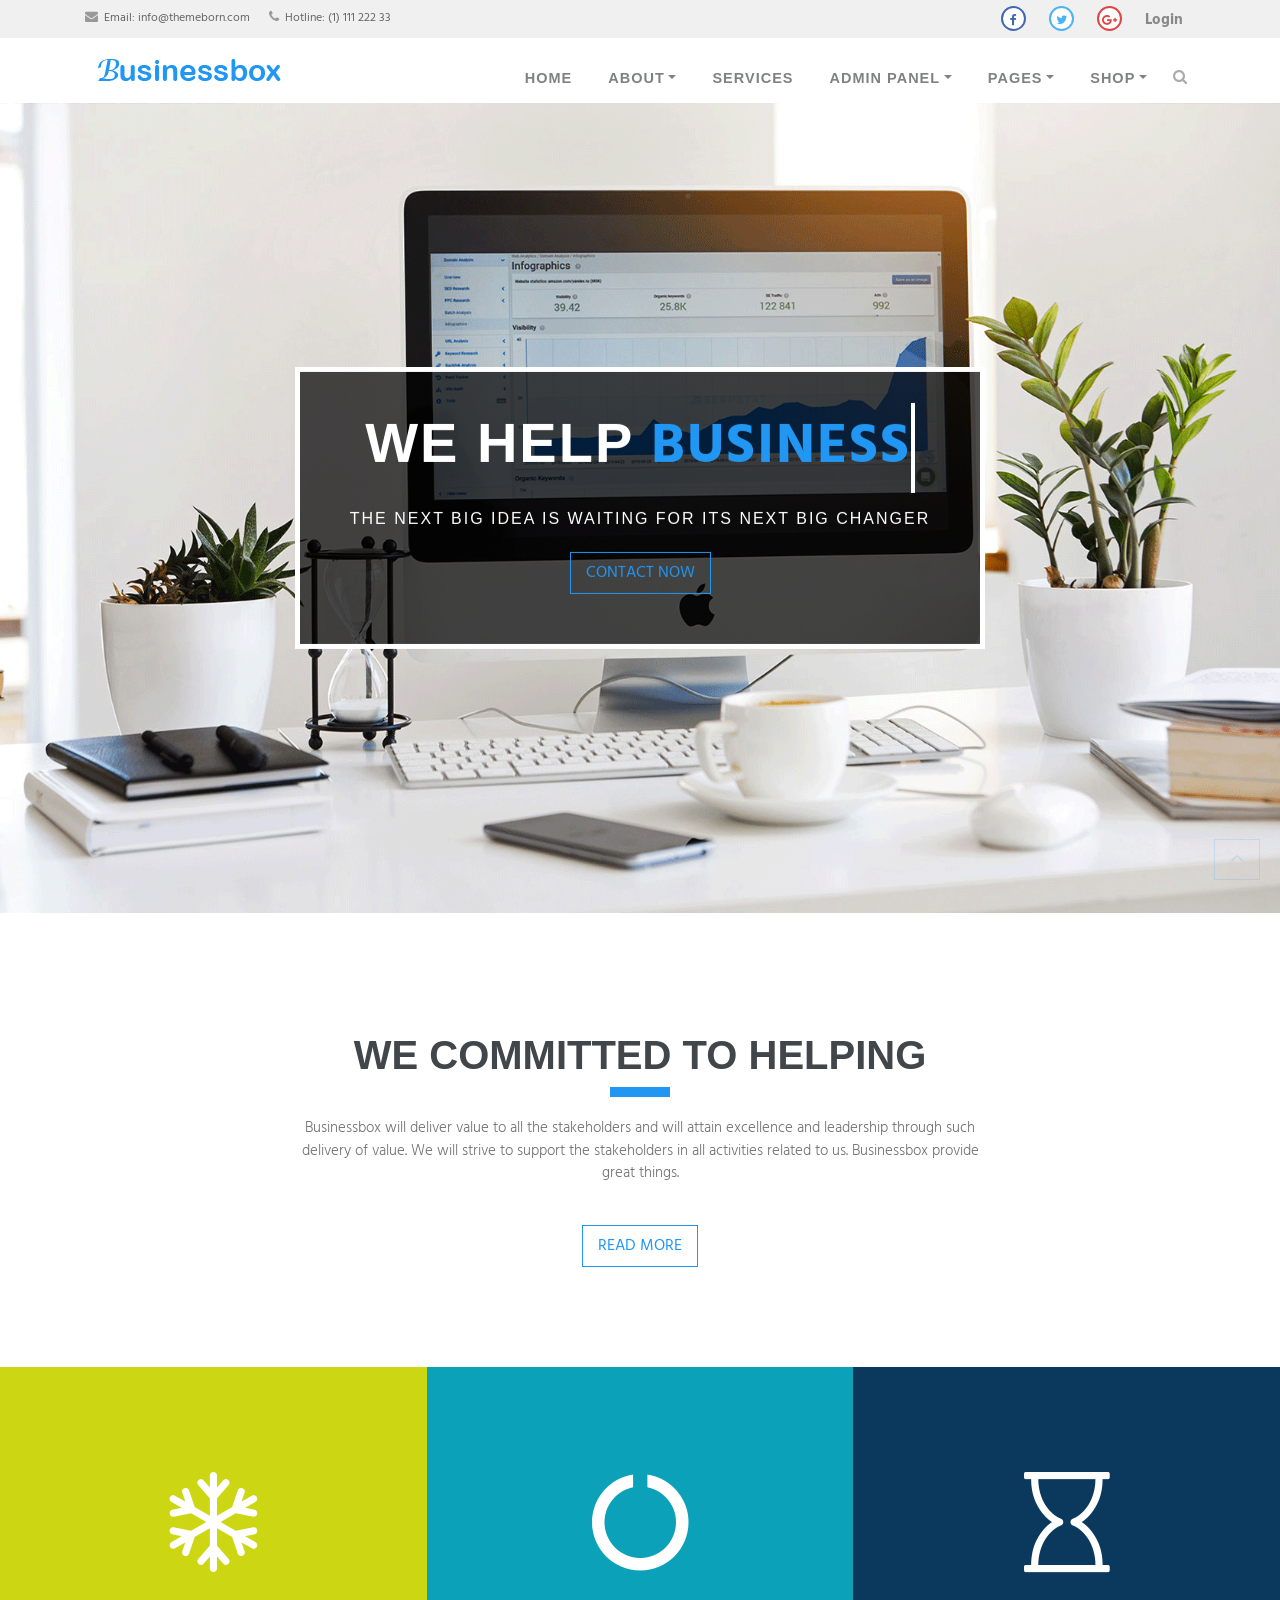
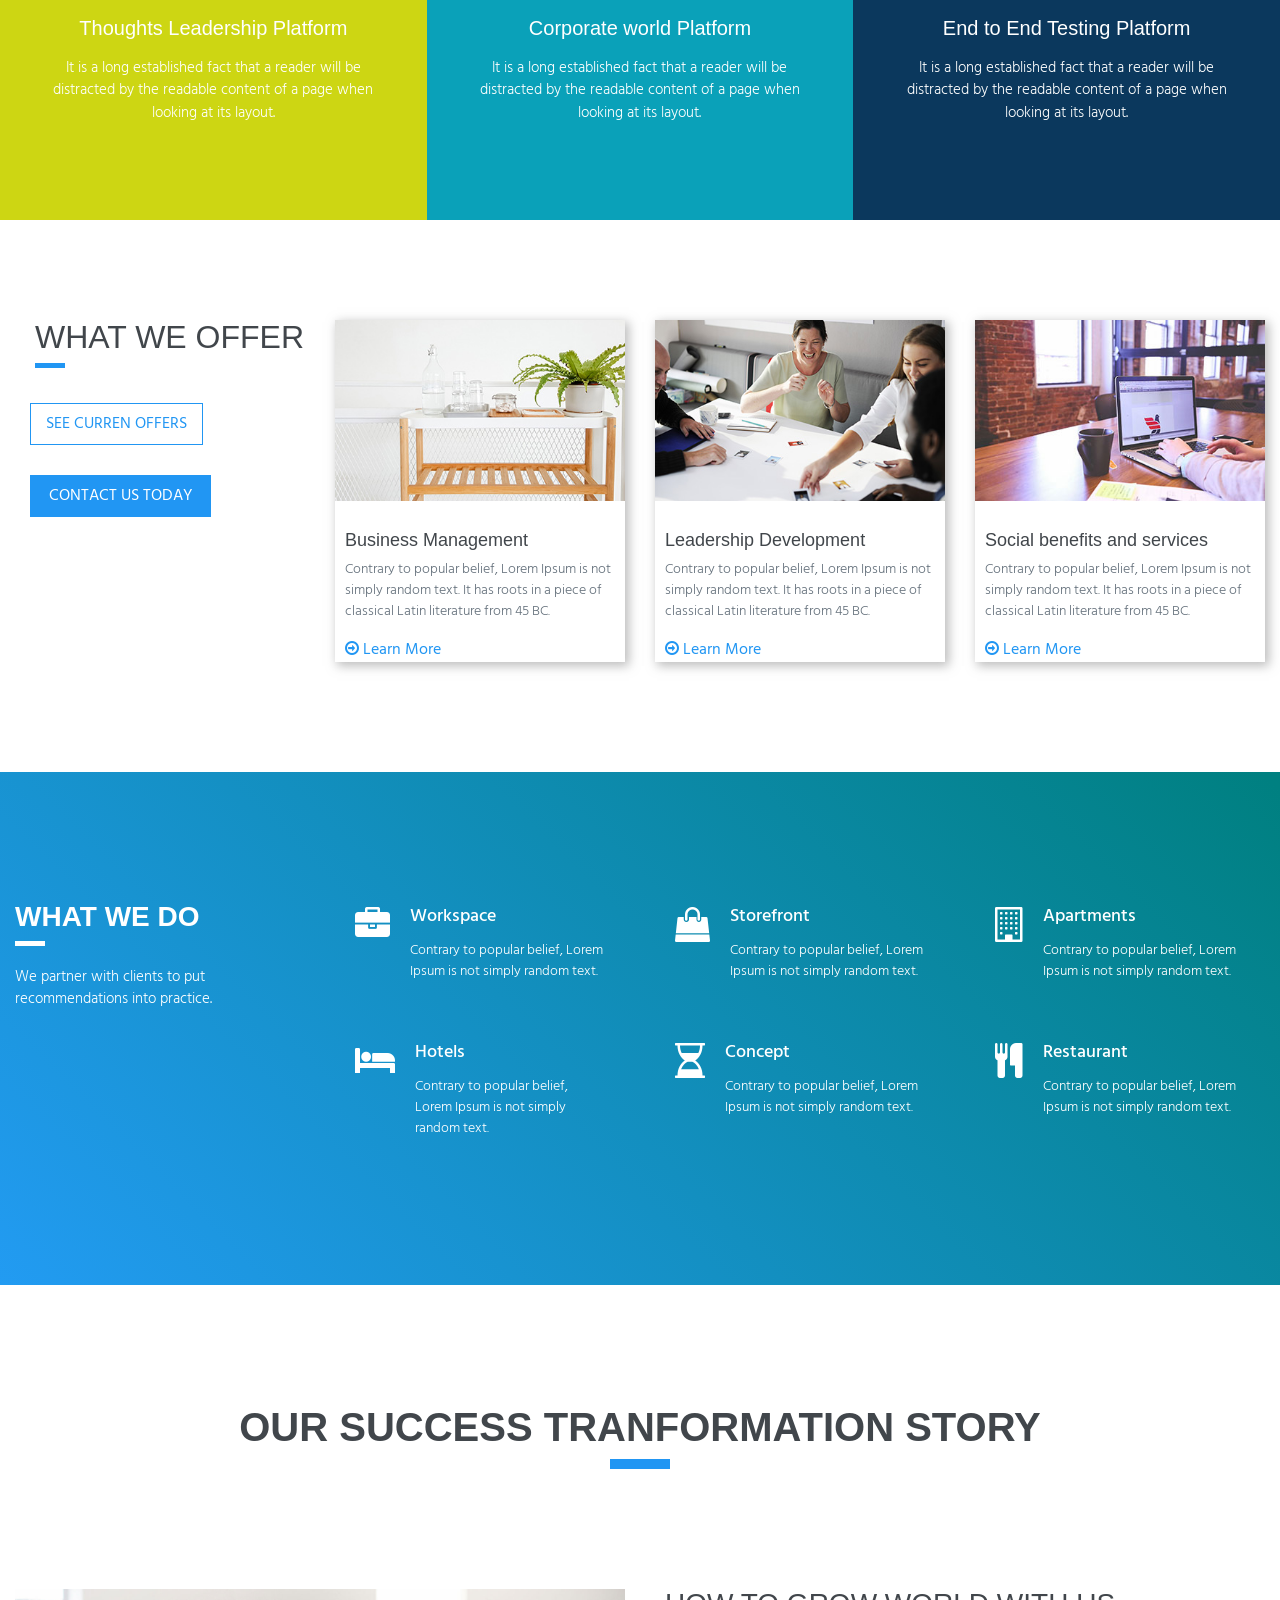
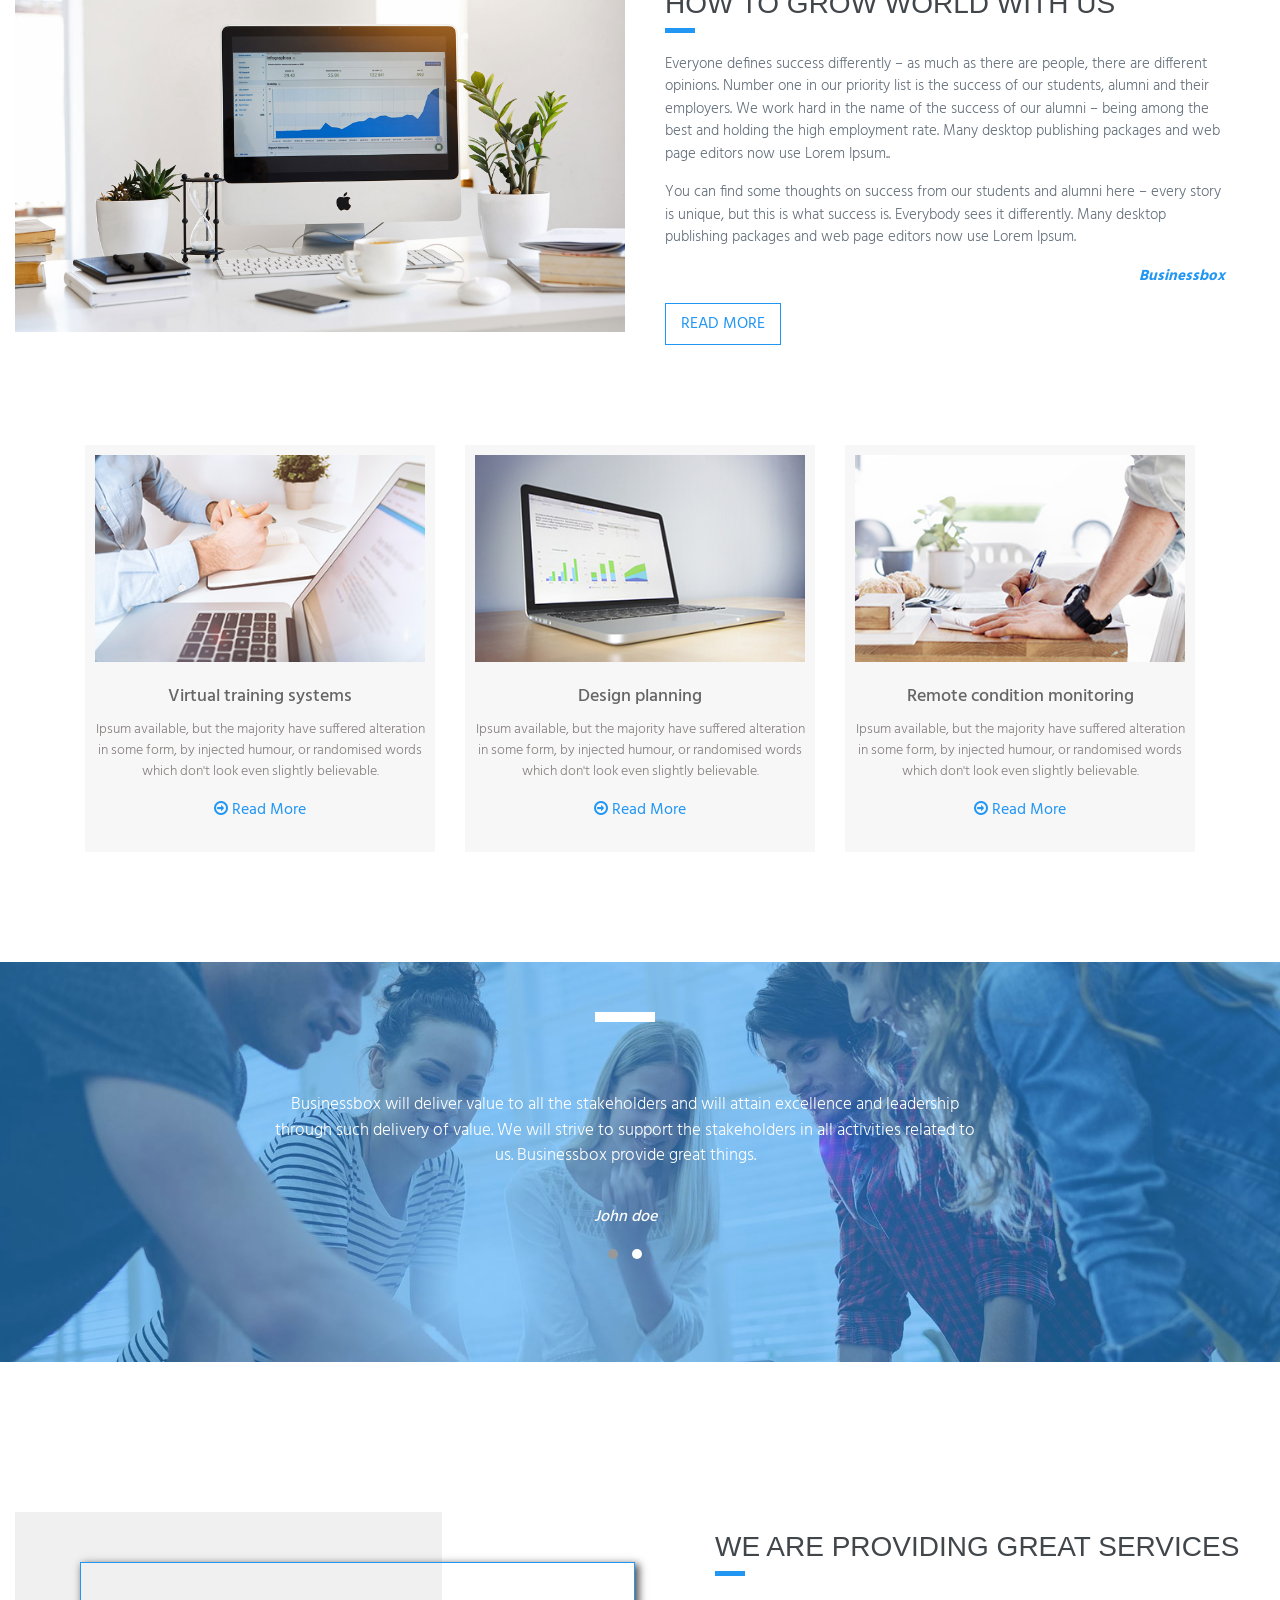
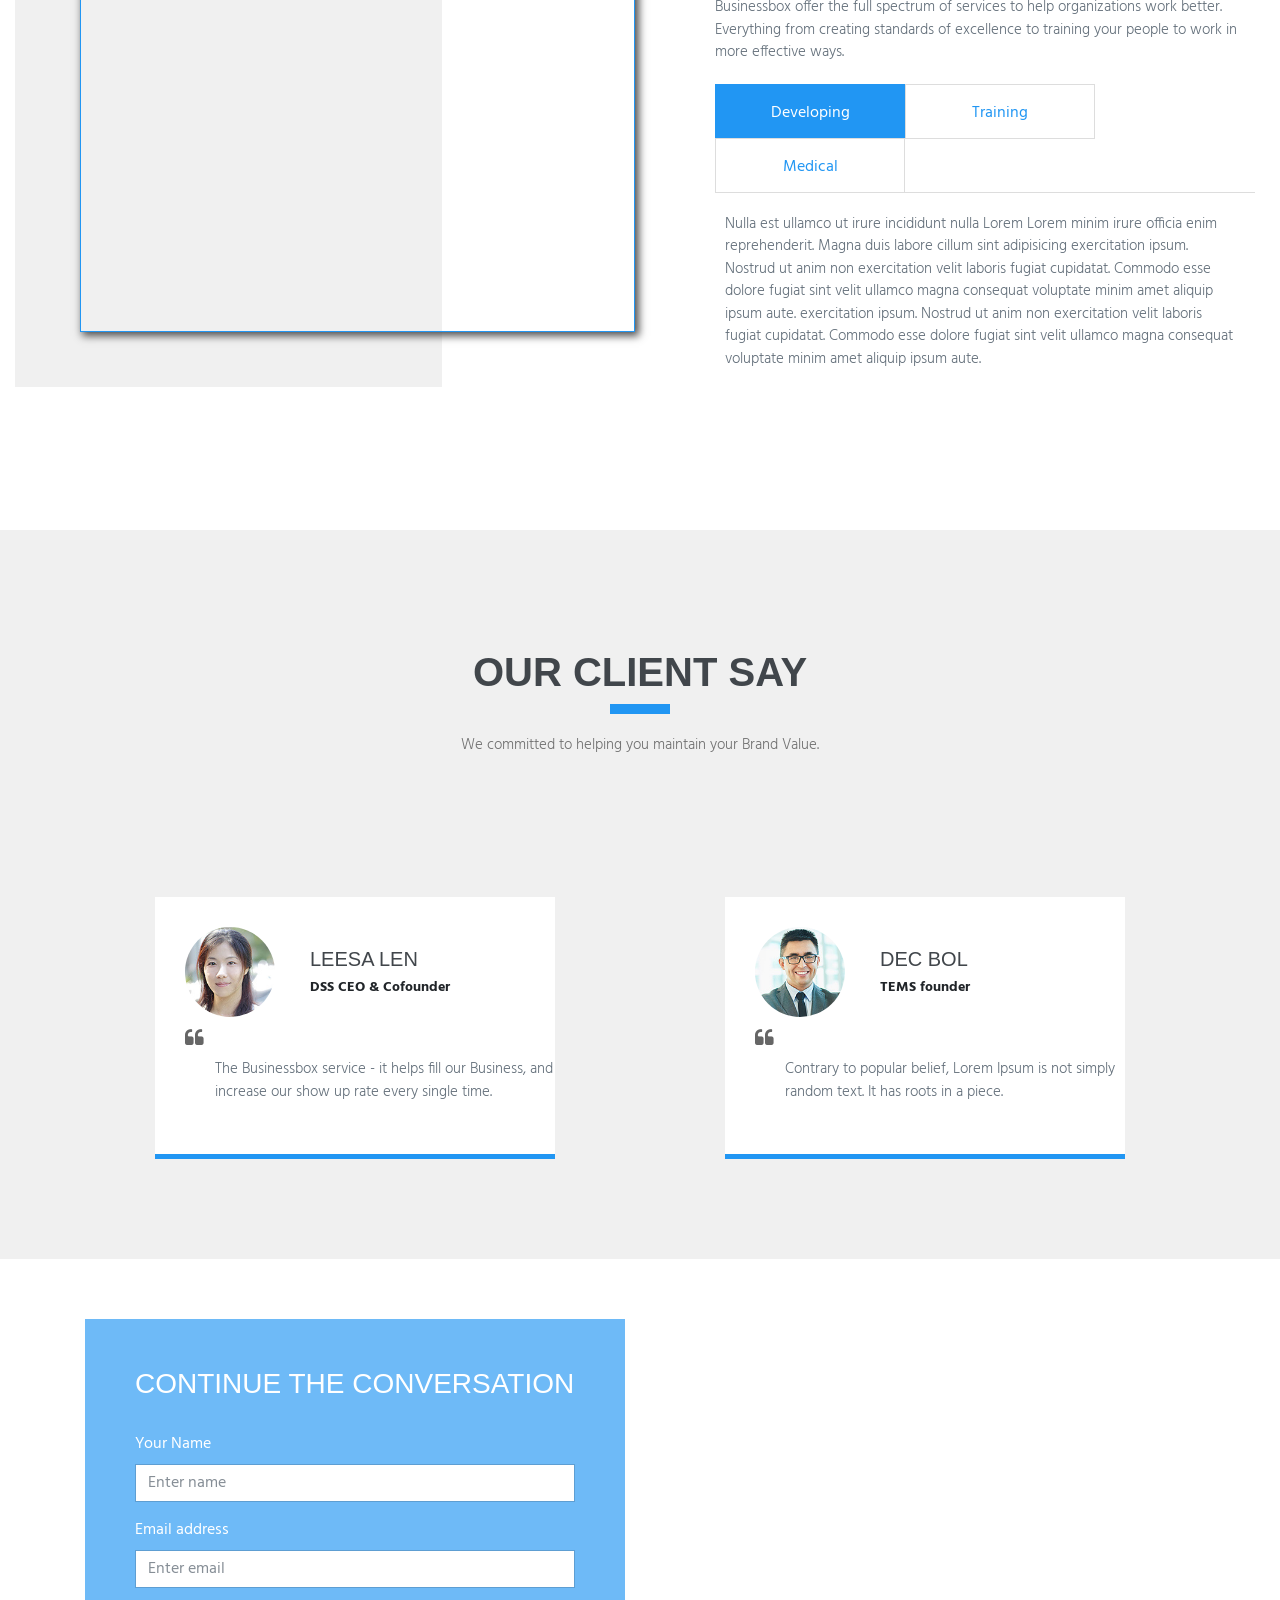
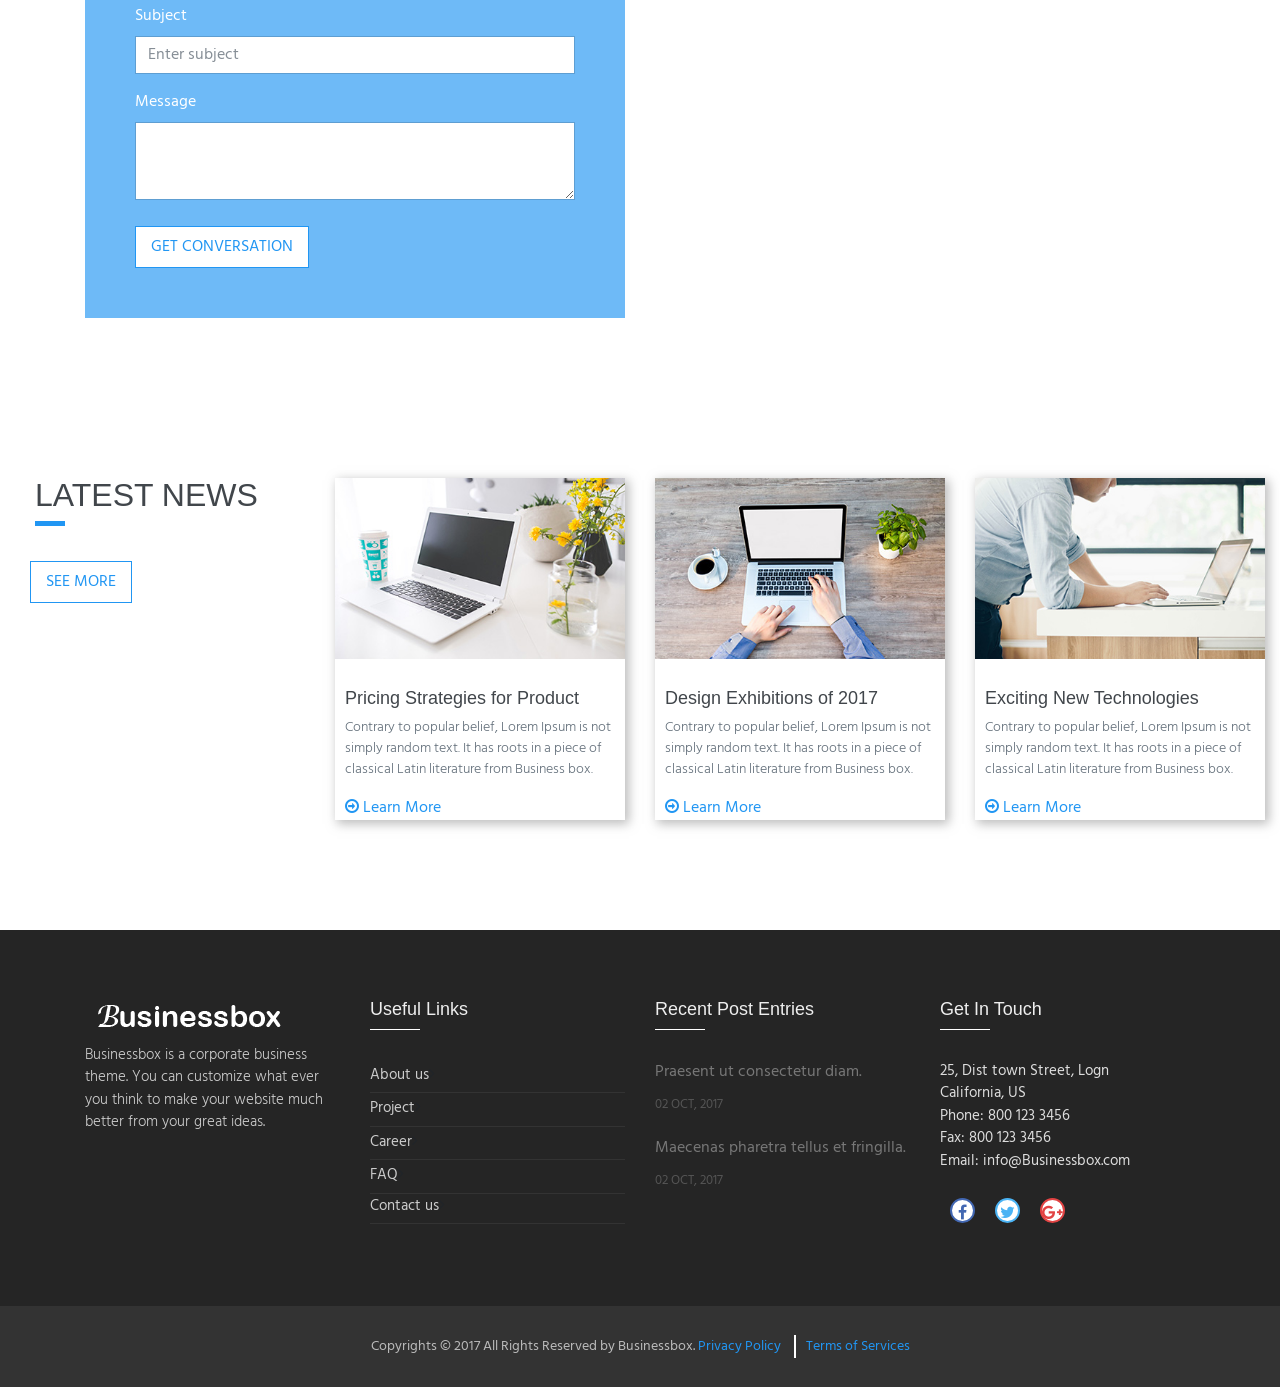
<file: public/theme/index.html>
<!DOCTYPE html>
<html lang="en">
  <head>

    <meta charset="utf-8">
    <meta name="viewport" content="width=device-width, initial-scale=1, shrink-to-fit=no">
    <meta name="description" content="">
    <meta name="author" content="">

    <title>Business Bootstrap Responsive Template</title>
    <link rel="shortcut icon" href="img/favicon.ico">

    <!-- Global Stylesheets -->
    <link href="https://fonts.googleapis.com/css?family=Roboto+Condensed:300,300i,400,400i,700,700i" rel="stylesheet">
    <link href="css/bootstrap/bootstrap.min.css" rel="stylesheet">
    <link rel="stylesheet" href="font-awesome-4.7.0/css/font-awesome.min.css">
    <link rel="stylesheet" href="css/animate/animate.min.css">
    <link rel="stylesheet" href="css/owl-carousel/owl.carousel.min.css">
    <link rel="stylesheet" href="css/owl-carousel/owl.theme.default.min.css">
    <link rel="stylesheet" href="css/style.css">
  </head>
  <body id="page-top">

<!--====================================================
                         HEADER
======================================================-->

    <header>

      <!-- Top Navbar  -->
      <div class="top-menubar">
        <div class="topmenu">
          <div class="container">
            <div class="row">
              <div class="col-md-7">
                <ul class="list-inline top-contacts">
                  <li>
                    <i class="fa fa-envelope"></i> Email: <a href="mailto:info@themeborn.com">info@themeborn.com</a>
                  </li>
                  <li>
                    <i class="fa fa-phone"></i> Hotline: (1) 111 222 33
                  </li>
                </ul>
              </div>
              <div class="col-md-5">
                <ul class="list-inline top-data">
                  <li><a href="#" target="_empty"><i class="fa top-social fa-facebook"></i></a></li>
                  <li><a href="#" target="_empty"><i class="fa top-social fa-twitter"></i></a></li>
                  <li><a href="#" target="_empty"><i class="fa top-social fa-google-plus"></i></a></li>
                  <li><a href="#" class="log-top" data-toggle="modal" data-target="#login-modal">Login</a></li>
                </ul>
              </div>
            </div>
          </div>
        </div>
      </div>

      <!-- Navbar -->
      <nav class="navbar navbar-expand-lg navbar-light" id="mainNav" data-toggle="affix">
        <div class="container">
          <a class="navbar-brand smooth-scroll" href="index.html">
            <img src="img/logo-s.png" alt="logo">
          </a>
          <button class="navbar-toggler navbar-toggler-right" type="button" data-toggle="collapse" data-target="#navbarResponsive" aria-controls="navbarResponsive" aria-expanded="false" aria-label="Toggle navigation">
                <span class="navbar-toggler-icon"></span>
          </button>
          <div class="collapse navbar-collapse" id="navbarResponsive">
            <ul class="navbar-nav ml-auto">
                <li class="nav-item" ><a class="nav-link smooth-scroll" href="index.html">Home</a></li>
                <li class="nav-item dropdown" >
                  <a class="nav-link dropdown-toggle smooth-scroll" href="#" id="navbarDropdownMenuLink" data-toggle="dropdown" aria-haspopup="true" aria-expanded="false">About</a>
                  <div class="dropdown-menu dropdown-cust" aria-labelledby="navbarDropdownMenuLink">
                    <a class="dropdown-item" href="about.html">About Us</a>
                    <a class="dropdown-item" href="careers.html">Career Oprtunity</a>
                    <a class="dropdown-item" href="team.html">Meet Our Team</a>
                    <a class="dropdown-item" href="faq.html">FAQ</a>
                    <a class="dropdown-item" href="testimonials.html">Testimonials</a>
                  </div>
                </li>
                <li class="nav-item" ><a class="nav-link smooth-scroll" href="services.html">Services</a></li>
                <li class="nav-item dropdown" >
                  <a class="nav-link dropdown-toggle smooth-scroll" href="#" id="navbarDropdownMenuLink" data-toggle="dropdown" aria-haspopup="true" aria-expanded="false">Admin Panel</a>
                  <div class="dropdown-menu dropdown-cust" aria-labelledby="navbarDropdownMenuLink">
                    <a class="dropdown-item"  target="_empty" href="admin/index.html">Dashboard</a>
                    <a class="dropdown-item"  target="_empty" href="admin/chart.html">Charts</a>
                    <a class="dropdown-item"  target="_empty" href="admin/email.html">Email</a>
                    <a class="dropdown-item"  target="_empty" href="admin/faq.html">FAQ</a>
                    <a class="dropdown-item"  target="_empty" href="admin/profile.html">Profile</a>
                    <a class="dropdown-item"  target="_empty" href="admin/tables.html">Tables</a>
                    <a class="dropdown-item"  target="_empty" href="admin/invoice.html">Invoice</a>
                  </div>
                </li>
                <li class="nav-item dropdown" >
                  <a class="nav-link dropdown-toggle smooth-scroll" href="#" id="navbarDropdownMenuLink" data-toggle="dropdown" aria-haspopup="true" aria-expanded="false">Pages</a>
                  <div class="dropdown-menu dropdown-cust" aria-labelledby="navbarDropdownMenuLink">
                    <a class="dropdown-item" href="news-list.html">News list layouts</a>
                    <a class="dropdown-item" href="news-grid.html">News grid layouts</a>
                    <a class="dropdown-item" href="news-details.html">News Details</a>
                    <a class="dropdown-item" href="project.html">Project</a>
                    <a class="dropdown-item" href="contact.html">Contact Us</a>
                    <a class="dropdown-item" href="comming-soon.html">Comming Soon</a>
                    <a class="dropdown-item" href="pricing.html">Pricing Tables</a>
                    <a class="dropdown-item" href="admin/404.html">404</a>
                  </div>
                </li>
                <li class="nav-item dropdown" >
                  <a class="nav-link dropdown-toggle smooth-scroll" href="#" id="navbarDropdownMenuLink" data-toggle="dropdown" aria-haspopup="true" aria-expanded="false">Shop</a>
                  <div class="dropdown-menu dropdown-cust mega-menu" aria-labelledby="navbarDropdownMenuLink">
                    <div class="row">
                      <div class="col-md-5">
                        <a class="dropdown-item" href="shop.html">Shop Detail</a>
                        <a class="dropdown-item" href="single-product.html">Single Product</a>
                        <a class="dropdown-item" href="cart.html">Cart</a>
                        <a class="dropdown-item" href="checkout.html">Checkout</a>
                        <a class="dropdown-item" href="myaccount.html">Myaccount</a>
                      </div>
                      <div class="col-md-7 mega-menu-img m-auto text-center pl-0">
                        <a href="#"><img src="img/offer_icon.png" alt="" class="img-fluid"></a>
                      </div>
                    </div>
                  </div>
                </li>
                <li>
                  <i class="search fa fa-search search-btn"></i>
                  <div class="search-open">
                    <div class="input-group animated fadeInUp">
                      <input type="text" class="form-control" placeholder="Search" aria-describedby="basic-addon2">
                      <span class="input-group-addon" id="basic-addon2">Go</span>
                    </div>
                  </div>
                </li>
                <li>
                  <div class="top-menubar-nav">
                    <div class="topmenu ">
                      <div class="container">
                        <div class="row">
                          <div class="col-md-9">
                            <ul class="list-inline top-contacts">
                              <li>
                                <i class="fa fa-envelope"></i> Email: <a href="mailto:info@htmlstream.com">info@htmlstream.com</a>
                              </li>
                              <li>
                                <i class="fa fa-phone"></i> Hotline: (1) 396 4587 99
                              </li>
                            </ul>
                          </div>
                          <div class="col-md-3">
                            <ul class="list-inline top-data">
                              <li><a href="#" target="_empty"><i class="fa top-social fa-facebook"></i></a></li>
                              <li><a href="#" target="_empty"><i class="fa top-social fa-twitter"></i></a></li>
                              <li><a href="#" target="_empty"><i class="fa top-social fa-google-plus"></i></a></li>
                              <li><a href="#" class="log-top" data-toggle="modal" data-target="#login-modal">Login</a></li>
                            </ul>
                          </div>
                        </div>
                      </div>
                    </div>
                  </div>
                </li>
            </ul>
          </div>
        </div>
      </nav>
    </header>

<!--====================================================
                    LOGIN OR REGISTER
======================================================-->
    <section id="login">
      <div class="modal fade" id="login-modal" tabindex="-1" role="dialog" aria-labelledby="myModalLabel" aria-hidden="true" style="display: none;">
          <div class="modal-dialog">
              <div class="modal-content">
                  <div class="modal-header" align="center">
                      <button type="button" class="close" data-dismiss="modal" aria-label="Close">
                          <span class="fa fa-times" aria-hidden="true"></span>
                      </button>
                  </div>
                  <div id="div-forms">
                      <form id="login-form">
                          <h3 class="text-center">Login</h3>
                          <div class="modal-body">
                              <label for="username">Username</label>
                              <input id="login_username" class="form-control" type="text" placeholder="Enter username " required>
                              <label for="username">Password</label>
                              <input id="login_password" class="form-control" type="password" placeholder="Enter password" required>
                              <div class="checkbox">
                                  <label>
                                      <input type="checkbox"> Remember me
                                  </label>
                              </div>
                          </div>
                          <div class="modal-footer text-center">
                              <div>
                                  <button type="submit" class="btn btn-general btn-white">Login</button>
                              </div>
                              <div>
                                  <button id="login_register_btn" type="button" class="btn btn-link">Register</button>
                              </div>
                          </div>
                      </form>
                      <form id="register-form" style="display:none;">
                          <h3 class="text-center">Register</h3>
                          <div class="modal-body">
                              <label for="username">Username</label>
                              <input id="register_username" class="form-control" type="text" placeholder="Enter username" required>
                              <label for="register_email">E-mailId</label>
                              <input id="register_email" class="form-control" type="text" placeholder="Enter eMail" required>
                              <label for="register_password">Password</label>
                              <input id="register_password" class="form-control" type="password" placeholder="Password" required>
                          </div>
                          <div class="modal-footer">
                              <div>
                                  <button type="submit" class="btn btn-general btn-white">Register</button>
                              </div>
                              <div>
                                  <button id="register_login_btn" type="button" class="btn btn-link">Log In</button>
                              </div>
                          </div>
                      </form>
                  </div>
              </div>
          </div>
      </div>
    </section>

<!--====================================================
                         HOME
======================================================-->
    <section id="home">
      <div id="carousel" class="carousel slide carousel-fade" data-ride="carousel">
        <!-- Carousel items -->
        <div class="carousel-inner">
            <div class="carousel-item active slides">
              <div class="overlay"></div>
              <div class="slide-1"></div>
                <div class="hero ">
                  <hgroup class="wow fadeInUp">
                      <h1>We Help <span ><a href="" class="typewrite" data-period="2000" data-type='[ " Business", " Startup"]'>
                        <span class="wrap"></span></a></span> </h1>
                      <h3>The next big idea is waiting for its next big changer</h3>
                  </hgroup>
                  <button class="btn btn-general btn-green wow fadeInUp" role="button">Contact Now</button>
                </div>
            </div>
        </div>
      </div>
    </section>

<!--====================================================
                        ABOUT
======================================================-->
    <section id="about" class="about">
      <div class="container">
        <div class="row title-bar">
          <div class="col-md-12">
            <h1 class="wow fadeInUp">We committed to helping</h1>
            <div class="heading-border"></div>
            <p class="wow fadeInUp" data-wow-delay="0.4s">Businessbox will deliver value to all the stakeholders and will attain excellence and leadership through such delivery of value. We will strive to support the stakeholders in all activities related to us. Businessbox provide great things.</p>
            <div class="title-but"><button class="btn btn-general btn-green" role="button">Read More</button></div>
          </div>
        </div>
      </div>
      <!-- About right side withBG parallax -->
      <div class="container-fluid">
        <div class="row">
          <div class="col-md-4 bg-starship">
            <div class="about-content-box wow fadeInUp" data-wow-delay="0.3s">
              <i class="fa fa-snowflake-o"></i>
              <h5>Thoughts Leadership Platform</h5>
              <p class="desc">It is a long established fact that a reader will be distracted by the readable content of a page when looking at its layout.</p>
            </div>
          </div>
          <div class="col-md-4 bg-chathams">
            <div class="about-content-box wow fadeInUp" data-wow-delay="0.5s">
              <i class="fa fa-circle-o-notch"></i>
              <h5>Corporate world Platform</h5>
              <p class="desc">It is a long established fact that a reader will be distracted by the readable content of a page when looking at its layout.</p>
            </div>
          </div>
          <div class="col-md-4 bg-matisse">
            <div class="about-content-box wow fadeInUp" data-wow-delay="0.7s">
              <i class="fa fa-hourglass-o"></i>
              <h5>End to End Testing Platform</h5>
              <p class="desc">It is a long established fact that a reader will be distracted by the readable content of a page when looking at its layout.</p>
            </div>
          </div>
        </div>
      </div>
    </section>

<!--====================================================
                        OFFER
======================================================-->
    <section id="comp-offer">
      <div class="container-fluid">
        <div class="row">
          <div class="col-md-3 col-sm-6 desc-comp-offer wow fadeInUp" data-wow-delay="0.2s">
            <h2>What We Offer</h2>
            <div class="heading-border-light"></div>
            <button class="btn btn-general btn-green" role="button">See Curren Offers</button>
            <button class="btn btn-general btn-white" role="button">Contact Us Today</button>
          </div>
          <div class="col-md-3 col-sm-6 desc-comp-offer wow fadeInUp" data-wow-delay="0.4s">
            <div class="desc-comp-offer-cont">
              <div class="thumbnail-blogs">
                  <div class="caption">
                    <i class="fa fa-chain"></i>
                  </div>
                  <img src="img/news/news-11.jpg" class="img-fluid" alt="...">
              </div>
              <h3>Business Management</h3>
              <p class="desc">Contrary to popular belief, Lorem Ipsum is not simply random text. It has roots in a piece of classical Latin literature from 45 BC. </p>
              <a href="#"><i class="fa fa-arrow-circle-o-right"></i> Learn More</a>
            </div>
          </div>
          <div class="col-md-3 col-sm-6 desc-comp-offer wow fadeInUp" data-wow-delay="0.6s">
            <div class="desc-comp-offer-cont">
              <div class="thumbnail-blogs">
                  <div class="caption">
                    <i class="fa fa-chain"></i>
                  </div>
                  <img src="img/news/news-13.jpg" class="img-fluid" alt="...">
              </div>
              <h3>Leadership Development</h3>
              <p class="desc">Contrary to popular belief, Lorem Ipsum is not simply random text. It has roots in a piece of classical Latin literature from 45 BC. </p>
              <a href="#"><i class="fa fa-arrow-circle-o-right"></i> Learn More</a>
            </div>
          </div>
          <div class="col-md-3 col-sm-6 desc-comp-offer wow fadeInUp" data-wow-delay="0.8s">
            <div class="desc-comp-offer-cont">
              <div class="thumbnail-blogs">
                  <div class="caption">
                    <i class="fa fa-chain"></i>
                  </div>
                  <img src="img/news/news-14.jpg" class="img-fluid" alt="...">
              </div>
              <h3>Social benefits and services</h3>
              <p class="desc">Contrary to popular belief, Lorem Ipsum is not simply random text. It has roots in a piece of classical Latin literature from 45 BC. </p>
              <a href="#"><i class="fa fa-arrow-circle-o-right"></i> Learn More</a>
            </div>
          </div>
        </div>
      </div>
    </section>

<!--====================================================
                     WHAT WE DO
======================================================-->
    <section class="what-we-do bg-gradiant">
      <div class="container-fluid">
        <div class="row">
          <div class="col-md-3">
            <h3>What we Do</h3>
            <div class="heading-border-light"></div>
            <p class="desc">We partner with clients to put recommendations into practice. </p>
          </div>
          <div class="col-md-9">
            <div class="row">
              <div class="col-md-4  col-sm-6">
                <div class="what-we-desc">
                  <i class="fa fa-briefcase"></i>
                  <h6>Workspace</h6>
                  <p class="desc">Contrary to popular belief, Lorem Ipsum is not simply random text. </p>
                </div>
              </div>
              <div class="col-md-4  col-sm-6">
                <div class="what-we-desc">
                  <i class="fa fa-shopping-bag"></i>
                  <h6>Storefront</h6>
                  <p class="desc">Contrary to popular belief, Lorem Ipsum is not simply random text. </p>
                </div>
              </div>
              <div class="col-md-4  col-sm-6">
                <div class="what-we-desc">
                  <i class="fa fa-building-o"></i>
                  <h6>Apartments</h6>
                  <p class="desc">Contrary to popular belief, Lorem Ipsum is not simply random text. </p>
                </div>
              </div>
              <div class="col-md-4  col-sm-6">
                <div class="what-we-desc">
                  <i class="fa fa-bed"></i>
                  <h6>Hotels</h6>
                  <p class="desc">Contrary to popular belief, Lorem Ipsum is not simply random text. </p>
                </div>
              </div>
              <div class="col-md-4  col-sm-6">
                <div class="what-we-desc">
                  <i class="fa fa-hourglass-2"></i>
                  <h6>Concept</h6>
                  <p class="desc">Contrary to popular belief, Lorem Ipsum is not simply random text. </p>
                </div>
              </div>
              <div class="col-md-4  col-sm-6">
                <div class="what-we-desc">
                  <i class="fa fa-cutlery"></i>
                  <h6>Restaurant</h6>
                  <p class="desc">Contrary to popular belief, Lorem Ipsum is not simply random text. </p>
                </div>
              </div>
            </div>
          </div>
        </div>
      </div>
    </section>

<!--====================================================
                      STORY
======================================================-->
    <section id="story">
        <div class="container">
          <div class="row title-bar">
            <div class="col-md-12">
              <h1 class="wow fadeInUp">Our Success Tranformation Story</h1>
              <div class="heading-border"></div>
            </div>
          </div>
        </div>
        <div class="container-fluid">
          <div class="row" >
            <div class="col-md-6" >
              <div class="story-himg" >
                <img src="img/image-4.jpg" class="img-fluid" alt="">
              </div>
            </div>
            <div class="col-md-6">
              <div class="story-desc">
                <h3>How to grow world with Us</h3>
                <div class="heading-border-light"></div>
                <p>Everyone defines success differently – as much as there are people, there are different opinions. Number one in our priority list is the success of our students, alumni and their employers. We work hard in the name of the success of our alumni – being among the best and holding the high employment rate. Many desktop publishing packages and web page editors now use Lorem Ipsum.. </p>
                <p>You can find some thoughts on success from our students and alumni here – every story is unique, but this is what success is. Everybody sees it differently. Many desktop publishing packages and web page editors now use Lorem Ipsum.</p>
                <p class="text-right" style="font-style: italic; font-weight: 700;"><a href="#">Businessbox</a></p>
                <div class="title-but"><button class="btn btn-general btn-green" role="button">Read More</button></div>
              </div>
            </div>
          </div>
        </div>
        <div class="container">
          <div class="row">
            <div class="col-md-4 col-sm-6 wow fadeInUp" data-wow-delay="0.1s">
              <div class="story-descb">
                  <img src="img/news/news-10.jpg" class="img-fluid" alt="...">
                  <h6>Virtual training systems</h6>
                  <p>Ipsum available, but the majority have suffered alteration in some form, by injected humour, or randomised words which don't look even slightly believable.</p>
                  <a href="#"><i class="fa fa-arrow-circle-o-right"></i> Read More</a>
              </div>
            </div>
            <div class="col-md-4 col-sm-6 wow fadeInUp" data-wow-delay="0.3s">
              <div class="story-descb">
                  <img src="img/news/news-2.jpg" class="img-fluid" alt="...">
                  <h6>Design planning</h6>
                  <p>Ipsum available, but the majority have suffered alteration in some form, by injected humour, or randomised words which don't look even slightly believable.</p>
                  <a href=""><i class="fa fa-arrow-circle-o-right"></i> Read More</a>
              </div>
            </div>
            <div class="col-md-4 col-sm-6 wow fadeInUp" data-wow-delay="0.5s">
              <div class="story-descb">
                  <img src="img/news/news-8.jpg" class="img-fluid" alt="...">
                  <h6>Remote condition monitoring</h6>
                  <p>Ipsum available, but the majority have suffered alteration in some form, by injected humour, or randomised words which don't look even slightly believable.</p>
                  <a href=""><i class="fa fa-arrow-circle-o-right"></i> Read More</a>
              </div>
            </div>
          </div>
        </div>
    </section>

<!--====================================================
                  COMPANY THOUGHT
======================================================-->
    <div class="overlay-thought"></div>
    <section id="thought" class="bg-parallax thought-bg">
      <div class="container">
        <div id="thought-desc" class="row title-bar title-bar-thought owl-carousel owl-theme">
          <div class="col-md-12 ">
            <div class="heading-border bg-white"></div>
            <p class="wow fadeInUp" data-wow-delay="0.4s">Businessbox will deliver value to all the stakeholders and will attain excellence and leadership through such delivery of value. We will strive to support the stakeholders in all activities related to us. Businessbox provide great things.</p>
            <h6>John doe</h6>
          </div>
          <div class="col-md-12 thought-desc">
            <div class="heading-border bg-white"></div>
            <p class="wow fadeInUp" data-wow-delay="0.4s">Ensuring quality in Businessbox is an obsession and the high quality standards set by us are achieved through a rigorous quality assurance process. Quality assurance is performed by an independent team of trained experts for each project. </p>
            <h6>Tom John</h6>
          </div>
        </div>
      </div>
    </section>

<!--====================================================
                   SERVICE-HOME
======================================================-->
    <section id="service-h">
        <div class="container-fluid">
          <div class="row" >
            <div class="col-md-6" >
              <div class="service-himg" >
                <iframe src="https://www.youtube.com/embed/754f1w90gQU?rel=0&amp;controls=0&amp;showinfo=0" frameborder="0" allowfullscreen></iframe>
              </div>
            </div>
            <div class="col-md-6 wow fadeInUp" data-wow-delay="0.3s">
              <div class="service-h-desc">
                <h3>We are Providing great Services</h3>
                <div class="heading-border-light"></div>
                <p>Businessbox offer the full spectrum of services to help organizations work better. Everything from creating standards of excellence to training your people to work in more effective ways.</p>
              <div class="service-h-tab">
                <nav class="nav nav-tabs" id="myTab" role="tablist">
                  <a class="nav-item nav-link active" id="nav-home-tab" data-toggle="tab" href="#nav-home" role="tab" aria-controls="nav-home" aria-expanded="true">Developing</a>
                  <a class="nav-item nav-link" id="nav-profile-tab" data-toggle="tab" href="#nav-profile" role="tab" aria-controls="nav-profile">Training</a>
                  <a class="nav-item nav-link" id="my-profile-tab" data-toggle="tab" href="#my-profile" role="tab" aria-controls="my-profile">Medical</a>
                </nav>
                <div class="tab-content" id="nav-tabContent">
                  <div class="tab-pane fade show active" id="nav-home" role="tabpanel" aria-labelledby="nav-home-tab"><p>Nulla est ullamco ut irure incididunt nulla Lorem Lorem minim irure officia enim reprehenderit. Magna duis labore cillum sint adipisicing exercitation ipsum. Nostrud ut anim non exercitation velit laboris fugiat cupidatat. Commodo esse dolore fugiat sint velit ullamco magna consequat voluptate minim amet aliquip ipsum aute. exercitation ipsum. Nostrud ut anim non exercitation velit laboris fugiat cupidatat. Commodo esse dolore fugiat sint velit ullamco magna consequat voluptate minim amet aliquip ipsum aute. </p></div>
                  <div class="tab-pane fade" id="nav-profile" role="tabpanel" aria-labelledby="nav-profile-tab">
                    <p>Nulla est ullamco ut irure incididunt nulla Lorem Lorem minim irure officia enim reprehenderit. Magna duis labore cillum sint adipisicing exercitation ipsum. Nostrud ut anim non exercitation velit laboris fugiat cupidatat. Commodo esse dolore fugiat sint velit ullamco magna consequat voluptate minim amet aliquip ipsum aute</p>
                  </div>
                  <div class="tab-pane fade" id="my-profile" role="tabpanel" aria-labelledby="my-profile-tab">
                    <p>Nulla est ullamco ut irure incididunt nulla Lorem Lorem minim irure officia enim reprehenderit. Magna duis labore cillum sint adipisicing exercitation ipsum. Nostrud ut anim non exercitation velit laboris fugiat cupidatat. Commodo esse dolore fugiat sint velit ullamco magna consequat voluptate minim amet aliquip ipsum aute</p>
                  </div>
                </div>
              </div>
              </div>
            </div>
          </div>
        </div>
    </section>

<!--====================================================
                      CLIENT
======================================================-->
    <section id="client" class="client">
      <div class="container">
        <div class="row title-bar">
          <div class="col-md-12">
            <h1 class="wow fadeInUp">Our Client Say</h1>
            <div class="heading-border"></div>
            <p class="wow fadeInUp" data-wow-delay="0.4s">We committed to helping you maintain your Brand Value.</p>
          </div>
        </div>
        <div class="row">
          <div class="col-md-6 col-sm-12">
            <div class="client-cont wow fadeInUp" data-wow-delay="0.1s">
              <img src="img/client/avatar-6.jpg" class="img-fluid" alt="">
              <h5>Leesa len</h5>
              <h6>DSS CEO & Cofounder</h6>
              <i class="fa fa-quote-left"></i>
              <p>The Businessbox service - it helps fill our Business, and increase our show up rate every single time.</p>
            </div>
          </div>
          <div class="col-md-6 col-sm-12">
            <div class="client-cont wow fadeInUp" data-wow-delay="0.3s">
              <img src="img/client/avatar-2.jpg" class="img-fluid" alt="">
              <h5>Dec Bol</h5>
              <h6>TEMS founder</h6>
              <i class="fa fa-quote-left"></i>
              <p>Contrary to popular belief, Lorem Ipsum is not simply random text. It has roots in a piece.</p>
            </div>
          </div>
        </div>
      </div>
    </section>

<!--====================================================
                    CONTACT HOME
======================================================-->
    <div class="overlay-contact-h"></div>
    <section id="contact-h" class="bg-parallax contact-h-bg">
      <div class="container">
        <div class="row">
          <div class="col-md-6">
            <div class="contact-h-cont">
              <h3 class="cl-white">Continue The Conversation</h3><br>
              <form>
                <div class="form-group cl-white">
                  <label for="name">Your Name</label>
                  <input type="text" class="form-control" id="name" aria-describedby="nameHelp" placeholder="Enter name">
                </div>
                <div class="form-group cl-white">
                  <label for="exampleInputEmail1">Email address</label>
                  <input type="email" class="form-control" id="exampleInputEmail1" aria-describedby="emailHelp" placeholder="Enter email">
                </div>
                <div class="form-group cl-white">
                  <label for="subject">Subject</label>
                  <input type="text" class="form-control" id="subject" aria-describedby="subjectHelp" placeholder="Enter subject">
                </div>
                <div class="form-group cl-white">
                  <label for="message">Message</label>
                  <textarea class="form-control" id="message" rows="3"></textarea>
                </div>
                <button class="btn btn-general btn-white" role="button"><i fa fa-right-arrow></i>GET CONVERSATION</button>
              </form>
            </div>
          </div>
        </div>
      </div>
    </section>

<!--====================================================
                       NEWS
======================================================-->
    <section id="comp-offer">
      <div class="container-fluid">
        <div class="row">
          <div class="col-md-3 col-sm-6  desc-comp-offer wow fadeInUp" data-wow-delay="0.2s">
            <h2>Latest News</h2>
            <div class="heading-border-light"></div>
            <button class="btn btn-general btn-green" role="button">See More</button>
          </div>
          <div class="col-md-3 col-sm-6 desc-comp-offer wow fadeInUp" data-wow-delay="0.4s">
            <div class="desc-comp-offer-cont">
              <div class="thumbnail-blogs">
                  <div class="caption">
                    <i class="fa fa-chain"></i>
                  </div>
                  <img src="img/news/news-1.jpg" class="img-fluid" alt="...">
              </div>
              <h3>Pricing Strategies for Product</h3>
              <p class="desc">Contrary to popular belief, Lorem Ipsum is not simply random text. It has roots in a piece of classical Latin literature from Business box. </p>
              <a href="#"><i class="fa fa-arrow-circle-o-right"></i> Learn More</a>
            </div>
          </div>
          <div class="col-md-3 col-sm-6 desc-comp-offer wow fadeInUp" data-wow-delay="0.6s">
            <div class="desc-comp-offer-cont">
              <div class="thumbnail-blogs">
                  <div class="caption">
                    <i class="fa fa-chain"></i>
                  </div>
                  <img src="img/news/news-9.jpg" class="img-fluid" alt="...">
              </div>
              <h3>Design Exhibitions of 2017</h3>
              <p class="desc">Contrary to popular belief, Lorem Ipsum is not simply random text. It has roots in a piece of classical Latin literature from Business box. </p>
              <a href="#"><i class="fa fa-arrow-circle-o-right"></i> Learn More</a>
            </div>
          </div>
          <div class="col-md-3 col-sm-6 desc-comp-offer wow fadeInUp" data-wow-delay="0.8s">
            <div class="desc-comp-offer-cont">
              <div class="thumbnail-blogs">
                  <div class="caption">
                    <i class="fa fa-chain"></i>
                  </div>
                  <img src="img/news/news-12.jpeg" class="img-fluid" alt="...">
              </div>
              <h3>Exciting New Technologies</h3>
              <p class="desc">Contrary to popular belief, Lorem Ipsum is not simply random text. It has roots in a piece of classical Latin literature from Business box. </p>
              <a href="#"><i class="fa fa-arrow-circle-o-right"></i> Learn More</a>
            </div>
          </div>
        </div>
      </div>
    </section>

<!--====================================================
                      FOOTER
======================================================-->
    <footer>
        <div id="footer-s1" class="footer-s1">
          <div class="footer">
            <div class="container">
              <div class="row">
                <!-- About Us -->
                <div class="col-md-3 col-sm-6 ">
                  <div><img src="img/logo-w.png" alt="" class="img-fluid"></div>
                  <ul class="list-unstyled comp-desc-f">
                     <li><p>Businessbox is a corporate business theme. You can customize what ever you think to make your website much better from your great ideas. </p></li>
                  </ul><br>
                </div>
                <!-- End About Us -->

                <!-- Recent News -->
                <div class="col-md-3 col-sm-6 ">
                  <div class="heading-footer"><h2>Useful Links</h2></div>
                  <ul class="list-unstyled link-list">
                    <li><a href="about.html">About us</a><i class="fa fa-angle-right"></i></li>
                    <li><a href="project.html">Project</a><i class="fa fa-angle-right"></i></li>
                    <li><a href="careers.html">Career</a><i class="fa fa-angle-right"></i></li>
                    <li><a href="faq.html">FAQ</a><i class="fa fa-angle-right"></i></li>
                    <li><a href="contact.html">Contact us</a><i class="fa fa-angle-right"></i></li>
                  </ul>
                </div>
                <!-- End Recent list -->

                <!-- Recent Blog Entries -->
                <div class="col-md-3 col-sm-6 ">
                  <div class="heading-footer"><h2>Recent Post Entries</h2></div>
                  <ul class="list-unstyled thumb-list">
                    <li>
                      <div class="overflow-h">
                        <a href="#">Praesent ut consectetur diam.</a>
                        <small>02 OCT, 2017</small>
                      </div>
                    </li>
                    <li>
                      <div class="overflow-h">
                        <a href="#">Maecenas pharetra tellus et fringilla.</a>
                        <small>02 OCT, 2017</small>
                      </div>
                    </li>
                  </ul>
                </div>
                <!-- End Recent Blog Entries -->

                <!-- Latest Tweets -->
                <div class="col-md-3 col-sm-6">
                  <div class="heading-footer"><h2>Get In Touch</h2></div>
                  <address class="address-details-f">
                    25, Dist town Street, Logn <br>
                    California, US <br>
                    Phone: 800 123 3456 <br>
                    Fax: 800 123 3456 <br>
                    Email: <a href="mailto:info@Businessbox.com" class="">info@Businessbox.com</a>
                  </address>
                  <ul class="list-inline social-icon-f top-data">
                    <li><a href="#" target="_empty"><i class="fa top-social fa-facebook"></i></a></li>
                    <li><a href="#" target="_empty"><i class="fa top-social fa-twitter"></i></a></li>
                    <li><a href="#" target="_empty"><i class="fa top-social fa-google-plus"></i></a></li>
                  </ul>
                </div>
                <!-- End Latest Tweets -->
              </div>
            </div><!--/container -->
          </div>
        </div>

        <div id="footer-bottom">
            <div class="container">
                <div class="row">
                    <div class="col-md-12">
                        <div id="footer-copyrights">
                            <p>Copyrights &copy; 2017 All Rights Reserved by Businessbox. <a href="#">Privacy Policy</a> <a href="#">Terms of Services</a></p>
                        </div>
                    </div>
                </div>
            </div>
        </div>
        <a href="#home" id="back-to-top" class="btn btn-sm btn-green btn-back-to-top smooth-scrolls hidden-sm hidden-xs" title="home" role="button">
            <i class="fa fa-angle-up"></i>
        </a>
    </footer>

    <!--Global JavaScript -->
    <script src="js/jquery/jquery.min.js"></script>
    <script src="js/popper/popper.min.js"></script>
    <script src="js/bootstrap/bootstrap.min.js"></script>
    <script src="js/wow/wow.min.js"></script>
    <script src="js/owl-carousel/owl.carousel.min.js"></script>

    <!-- Plugin JavaScript -->
    <script src="js/jquery-easing/jquery.easing.min.js"></script>
    <script src="js/custom.js"></script>
  </body>

</html>
</file>
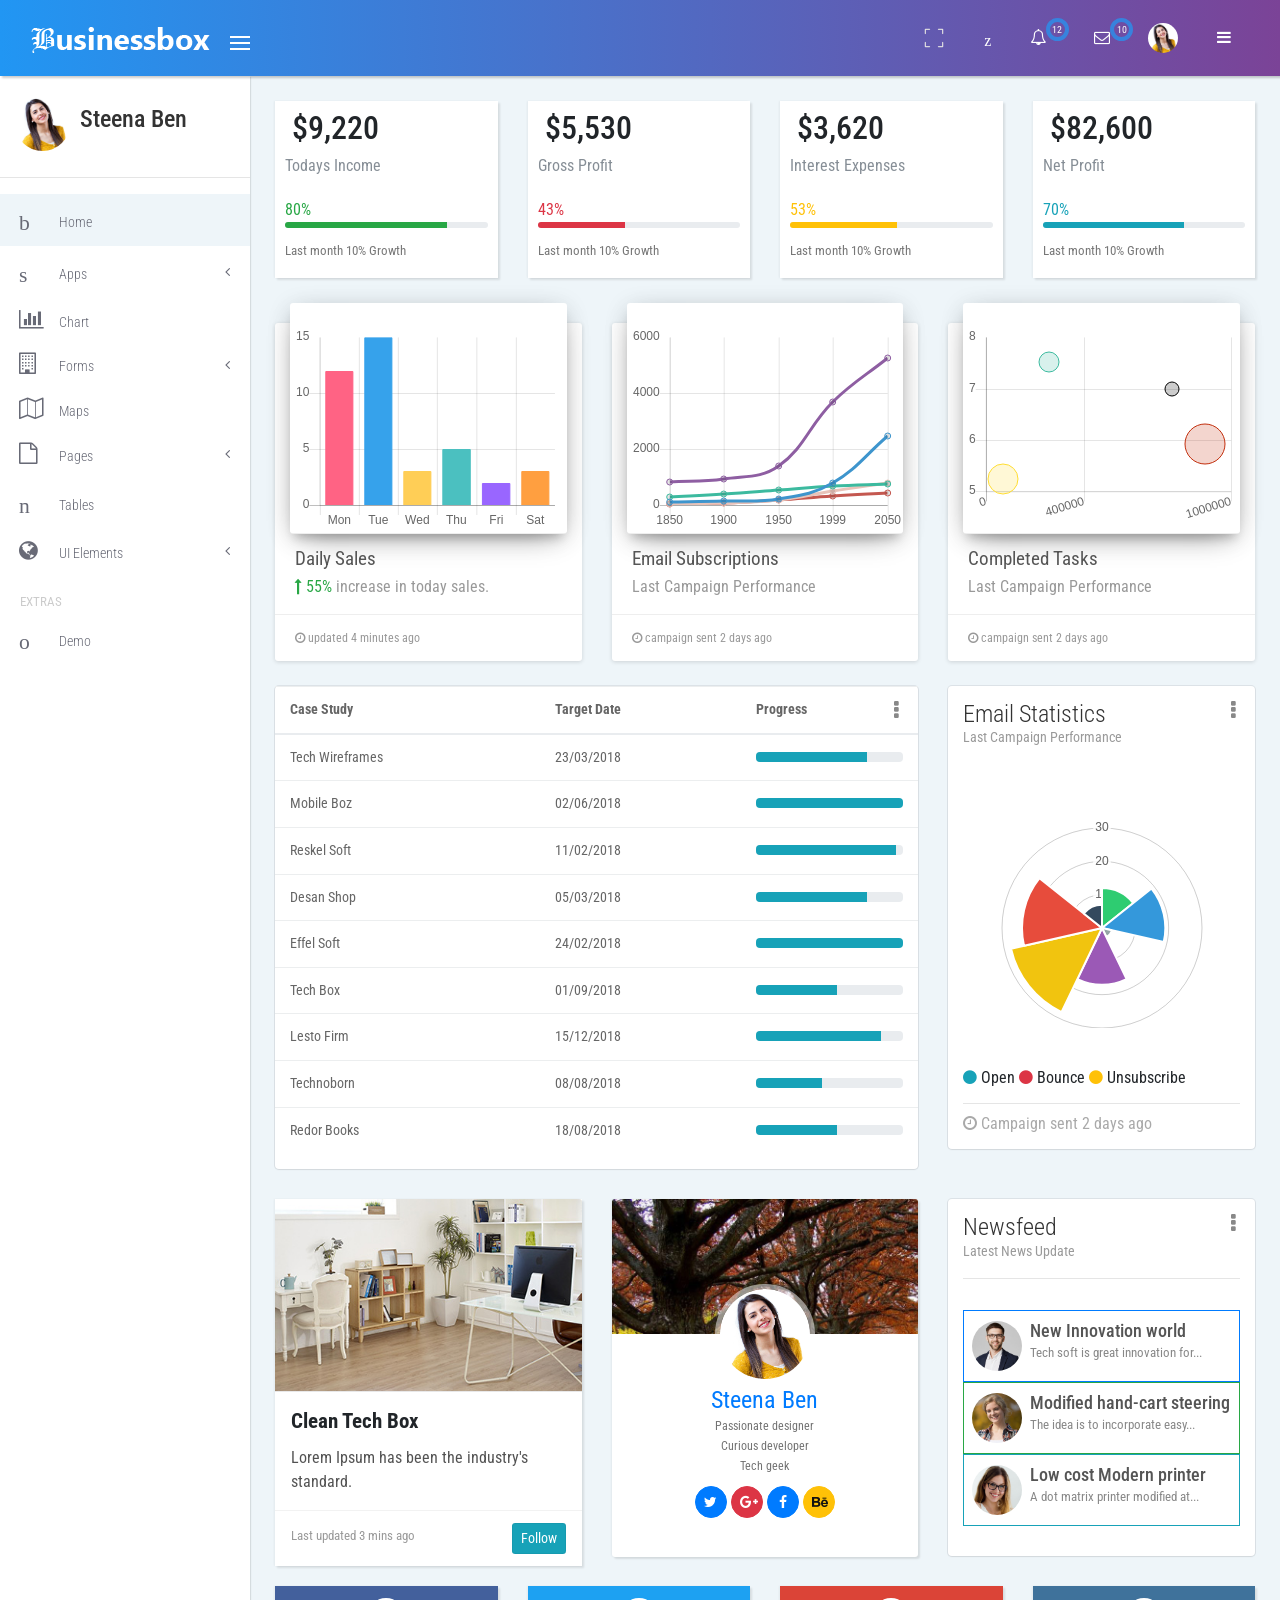
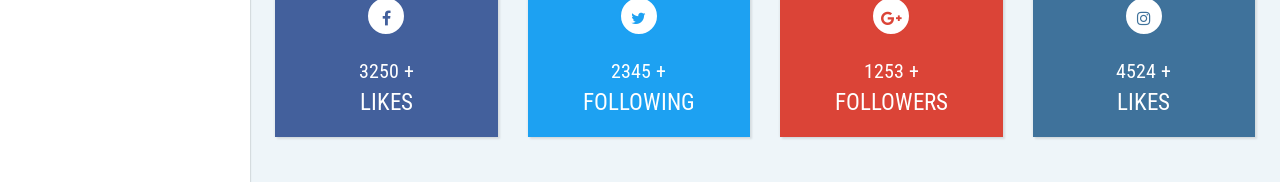
<file: public/theme/admin/index.html>
<!--
author: Boostraptheme
author URL: https://boostraptheme.com
License: Creative Commons Attribution 4.0 Unported
License URL: https://creativecommons.org/licenses/by/4.0/
-->

<!DOCTYPE html>
<html>

<head>
    
    <meta charset="utf-8">
    <meta http-equiv="X-UA-Compatible" content="IE=edge">
    <meta name="description" content="">
    <meta name="viewport" content="width=device-width, initial-scale=1">
    <meta name="robots" content="all,follow">

    <title>Bootstrap Admin Template </title>
    <link rel="shortcut icon" href="img/favicon.ico">
    
    <!-- global stylesheets -->
    <link href="https://fonts.googleapis.com/css?family=Roboto+Condensed" rel="stylesheet">
    <link rel="stylesheet" href="css/bootstrap.min.css">
    <link rel="stylesheet" href="font-awesome-4.7.0/css/font-awesome.min.css">
    <link rel="stylesheet" href="css/font-icon-style.css">
    <link rel="stylesheet" href="css/style.default.css" id="theme-stylesheet">

    <!-- Core stylesheets -->
    <link rel="stylesheet" href="css/ui-elements/card.css">
    <link rel="stylesheet" href="css/style.css">
</head>

<body> 

<!--====================================================
                         MAIN NAVBAR
======================================================-->        
    <header class="header">
        <nav class="navbar navbar-expand-lg ">
            <div class="search-box">
                <button class="dismiss"><i class="icon-close"></i></button>
                <form id="searchForm" action="#" role="search">
                    <input type="search" placeholder="Search Now" class="form-control">
                </form>
            </div>
            <div class="container-fluid ">
                <div class="navbar-holder d-flex align-items-center justify-content-between">
                    <div class="navbar-header">
                        <a href="index.html" class="navbar-brand">
                            <div class="brand-text brand-big hidden-lg-down"><img src="img/logo-white.png" alt="Logo" class="img-fluid"></div>
                            <div class="brand-text brand-small"><img src="img/logo-icon.png" alt="Logo" class="img-fluid"></div>
                        </a>
                        <a id="toggle-btn" href="#" class="menu-btn active">
                            <span></span>
                            <span></span>
                            <span></span>
                        </a>
                    </div>
                </div>
                <ul class="nav-menu list-unstyled d-flex flex-md-row align-items-md-center">
                    <!-- Expand-->
                    <li class="nav-item d-flex align-items-center full_scr_exp"><a class="nav-link" href="#"><img src="img/expand.png" onclick="toggleFullScreen(document.body)" class="img-fluid" alt=""></a></li>
                    <!-- Search-->
                    <li class="nav-item d-flex align-items-center"><a id="search" class="nav-link" href="#"><i class="icon-search"></i></a></li>
                    <!-- Notifications-->
                    <li class="nav-item dropdown"> 
                        <a id="notifications" class="nav-link" rel="nofollow" data-target="#" href="#" data-toggle="dropdown" aria-haspopup="true" aria-expanded="false"><i class="fa fa-bell-o"></i><span class="noti-numb-bg"></span><span class="badge">12</span></a>
                        <ul aria-labelledby="notifications" class="dropdown-menu">
                            <li>
                                <a rel="nofollow" href="#" class="dropdown-item nav-link">
                                    <div class="notification">
                                        <div class="notification-content"><i class="fa fa-envelope bg-red"></i>You have 6 new messages </div>
                                        <div class="notification-time"><small>4 minutes ago</small></div>
                                    </div>
                                </a>
                            </li>
                            <li>
                                <a rel="nofollow" href="#" class="dropdown-item nav-link">
                                    <div class="notification">
                                        <div class="notification-content"><i class="fa fa-twitter bg-skyblue"></i>You have 2 followers</div>
                                        <div class="notification-time"><small>4 minutes ago</small></div>
                                    </div>
                                </a>
                            </li>
                            <li>
                                <a rel="nofollow" href="#" class="dropdown-item nav-link">
                                    <div class="notification">
                                        <div class="notification-content"><i class="fa fa-upload bg-blue"></i>Server Rebooted</div>
                                        <div class="notification-time"><small>4 minutes ago</small></div>
                                    </div>
                                </a>
                            </li>
                            <li>
                                <a rel="nofollow" href="#" class="dropdown-item nav-link">
                                    <div class="notification">
                                        <div class="notification-content"><i class="fa fa-twitter bg-skyblue"></i>You have 2 followers</div>
                                        <div class="notification-time"><small>10 minutes ago</small></div>
                                    </div>
                                </a>
                            </li>
                            <li><a rel="nofollow" href="#" class="dropdown-item all-notifications text-center"> <strong>view all notifications                                            </strong></a></li>
                        </ul>
                    </li>
                    <!-- Messages                        -->
                    <li class="nav-item dropdown"> <a id="messages" class="nav-link logout" rel="nofollow" data-target="#" href="#" data-toggle="dropdown" aria-haspopup="true" aria-expanded="false"><i class="fa fa-envelope-o"></i><span class="noti-numb-bg"></span><span class="badge">10</span></a>
                        <ul aria-labelledby="messages" class="dropdown-menu">
                            <li>
                                <a rel="nofollow" href="#" class="dropdown-item d-flex">
                                    <div class="msg-profile"> <img src="img/avatar-1.jpg" alt="..." class="img-fluid rounded-circle"></div>
                                    <div class="msg-body">
                                        <h3 class="h5 msg-nav-h3">Jason Doe</h3><span>Sent You Message</span>
                                    </div>
                                </a>
                            </li>
                            <li>
                                <a rel="nofollow" href="#" class="dropdown-item d-flex">
                                    <div class="msg-profile"> <img src="img/avatar-2.jpg" alt="..." class="img-fluid rounded-circle"></div>
                                    <div class="msg-body">
                                        <h3 class="h5 msg-nav-h3">Frank Williams</h3><span>Sent You Message</span>
                                    </div>
                                </a>
                            </li>
                            <li>
                                <a rel="nofollow" href="#" class="dropdown-item d-flex">
                                    <div class="msg-profile"> <img src="img/avatar-3.jpg" alt="..." class="img-fluid rounded-circle"></div>
                                    <div class="msg-body">
                                        <h3 class="h5 msg-nav-h3">Ashley Wood</h3><span>Sent You Message</span>
                                    </div>
                                </a>
                            </li>
                            <li><a rel="nofollow" href="#" class="dropdown-item all-notifications text-center"> <strong>Read all messages    </strong></a></li>
                        </ul>
                    </li> 
                    <li class="nav-item dropdown"><a id="profile" class="nav-link logout" data-target="#" href="#" data-toggle="dropdown" aria-haspopup="true" aria-expanded="false"><img src="img/avatar-1.jpg" alt="..." class="img-fluid rounded-circle" style="height: 30px; width: 30px;"></a>
                        <ul aria-labelledby="profile" class="dropdown-menu profile">
                            <li>
                                <a rel="nofollow" href="#" class="dropdown-item d-flex">
                                    <div class="msg-profile"> <img src="img/avatar-1.jpg" alt="..." class="img-fluid rounded-circle"></div>
                                    <div class="msg-body">
                                        <h3 class="h5">Steena Ben</h3><span>steenaben@Businessbox.com</span>
                                    </div>
                                </a>
                                <hr>
                            </li>
                            <li>
                                <a rel="nofollow" href="profile.html" class="dropdown-item">
                                    <div class="notification">
                                        <div class="notification-content"><i class="fa fa-user "></i>My Profile</div>
                                    </div>
                                </a>
                            </li>
                            <li>
                                <a rel="nofollow" href="profile.html" class="dropdown-item">
                                    <div class="notification">
                                        <div class="notification-content"><i class="fa fa-envelope-o"></i>Inbox</div> 
                                    </div>
                                </a>
                            </li>
                            <li>
                                <a rel="nofollow" href="profile.html" class="dropdown-item">
                                    <div class="notification">
                                        <div class="notification-content"><i class="fa fa-cog"></i>Setting</div>
                                    </div>
                                </a>
                                <hr>
                            </li>
                            <li>
                                <a rel="nofollow" href="profile.html" class="dropdown-item">
                                    <div class="notification">
                                        <div class="notification-content"><i class="fa fa-power-off"></i>Logout</div>
                                    </div>
                                </a> 
                            </li>
                        </ul>
                    </li>
                    <li class="nav-item d-flex align-items-center"><a id="menu-toggle-right" class="nav-link" href="#"><i class="fa fa-bars"></i></a></li>
                    <nav id="sidebar-wrapper">
                      <div class="sidebar-nav"> 
                        <div class="tab" role="tabpanel"> 
                            <ul class="nav nav-tabs" role="tablist">
                              <li class="nav-item ">
                                <a class="nav-link active" href="#live" role="tab" data-toggle="tab"><i class="fa fa-globe"></i> Live</a>
                              </li>
                              <li class="nav-item">
                                <a class="nav-link" href="#trend" role="tab" data-toggle="tab"><i class="fa fa-rocket"></i> Trending</a>
                              </li> 
                            </ul> 
                            <div class="tab-content tabs">
                              <div role="tabpanel" class="tab-pane fade show active" id="live">
                                <h3>Connect Live</h3>
                                <div class="content newsf-list">
                                    <ul class="list-unstyled">
                                        <li class="border border-primary">
                                            <a rel="nofollow " href="#" class=" d-flex">
                                                <div class="news-f-img"> <img src="img/avatar-2.jpg" alt="..." class="img-fluid rounded-circle"></div>
                                                <div class="msg-body">
                                                    <h6 class="h5 msg-nav-h6">New Innovation world</h6>
                                                    <small>Tech soft is great innovation for...</small>
                                                </div>
                                            </a>
                                        </li>
                                        <li class="border border-success">
                                            <a rel="nofollow" href="#" class=" d-flex">
                                                <div class="news-f-img"> <img src="img/avatar-3.jpg" alt="..." class="img-fluid rounded-circle"></div>
                                                <div class="msg-body">
                                                    <h6 class="h5 msg-nav-h6">Modified hand-cart</h6>
                                                    <small>The idea is to incorporate easy...</small>
                                                </div>
                                            </a>
                                        </li>
                                        <li class="border border-info">
                                            <a rel="nofollow" href="#" class=" d-flex">
                                                <div class="news-f-img"> <img src="img/avatar-4.jpg" alt="..." class="img-fluid rounded-circle"></div>
                                                <div class="msg-body">
                                                    <h6 class="h5 msg-nav-h6">Low cost Modern printer</h6>
                                                    <small>A dot matrix printer modified at...</small>
                                                </div>
                                            </a>
                                        </li>
                                        <li class="border border-primary">
                                            <a rel="nofollow" href="#" class=" d-flex">
                                                <div class="news-f-img"> <img src="img/avatar-1.jpg" alt="..." class="img-fluid rounded-circle"></div>
                                                <div class="msg-body">
                                                    <h6 class="h5 msg-nav-h6">Low cost Modern printer</h6>
                                                    <small>A dot matrix printer modified at...</small>
                                                </div>
                                            </a>
                                        </li>
                                        <li class="border border-success">
                                            <a rel="nofollow" href="#" class=" d-flex">
                                                <div class="news-f-img"> <img src="img/avatar-2.jpg" alt="..." class="img-fluid rounded-circle"></div>
                                                <div class="msg-body">
                                                    <h6 class="h5 msg-nav-h6">Low cost Modern printer</h6>
                                                    <small>A dot matrix printer modified at...</small>
                                                </div>
                                            </a>
                                        </li> 
                                        <li class="border border-info">
                                            <a rel="nofollow" href="#" class=" d-flex">
                                                <div class="news-f-img"> <img src="img/avatar-3.jpg" alt="..." class="img-fluid rounded-circle"></div>
                                                <div class="msg-body">
                                                    <h6 class="h5 msg-nav-h6">Low cost Modern printer</h6>
                                                    <small>A dot matrix printer modified at...</small>
                                                </div>
                                            </a>
                                        </li> 
                                    </ul>
                                </div>
                              </div>
                              <div role="tabpanel" class="tab-pane fade" id="trend">
                                <div class="card card-c2" style="box-shadow: 0 0 0;">
                                    <div class="header">
                                        <h3 class="title">Trending Items</h3>
                                        <p class="category">Last Campaign Performance</p>
                                    </div>
                                    <div class="content">
                                        <canvas class="ct-chart" id="myChart4" height="250"></canvas>
                                        <div class="footer">
                                            <div class="legend">
                                                <i class="fa fa-circle text-info"></i> Open
                                                <i class="fa fa-circle text-danger"></i> Bounce
                                                <i class="fa fa-circle text-warning"></i> Unsubscribe
                                            </div>
                                            <hr>
                                            <div class="stats">
                                                <i class="fa fa-clock-o"></i> Campaign sent 2 days ago
                                            </div>
                                        </div>
                                    </div>
                                </div>
                              </div>
                           </div>
                      </div>
                    </nav>
                </ul> 
            </div>
        </nav>
    </header>

<!--====================================================
                        PAGE CONTENT
======================================================-->
    <div class="page-content d-flex align-items-stretch">

        <!--***** SIDE NAVBAR *****-->
        <nav class="side-navbar">
            <div class="sidebar-header d-flex align-items-center">
                <div class="avatar"><img src="img/avatar-1.jpg" alt="..." class="img-fluid rounded-circle"></div>
                <div class="title">
                    <h1 class="h4">Steena Ben</h1>
                </div>
            </div>
            <hr>
            <!-- Sidebar Navidation Menus-->
            <ul class="list-unstyled">
                <li class="active"> <a href="index.html"><i class="icon-home"></i>Home</a></li>
                <li><a href="#apps" aria-expanded="false" data-toggle="collapse"> <i class="icon-interface-windows"></i>Apps </a>
                    <ul id="apps" class="collapse list-unstyled">
                        <li><a href="calendar.html">Calendar</a></li> 
                        <li><a href="email.html">Email</a></li> 
                        <li><a href="media.html">Media</a></li> 
                        <li><a href="invoice.html">Invoice</a></li> 
                    </ul>
                </li>
                <li> <a href="chart.html"> <i class="fa fa-bar-chart"></i>Chart </a></li>
                <li><a href="#forms" aria-expanded="false" data-toggle="collapse"> <i class="fa fa-building-o"></i>Forms </a>
                    <ul id="forms" class="collapse list-unstyled">
                        <li><a href="basic-form.html">Basic Form</a></li> 
                        <li><a href="form-layouts.html">Form Layouts</a></li> 
                    </ul>
                </li>
                <li> <a href="maps.html"> <i class="fa fa-map-o"></i>Maps </a></li>
                <li><a href="#pages" aria-expanded="false" data-toggle="collapse"> <i class="fa fa-file-o"></i>Pages </a>
                    <ul id="pages" class="collapse list-unstyled">
                        <li><a href="faq.html">FAQ</a></li> 
                        <li><a href="empty.html">Empty</a></li> 
                        <li><a href="gallery.html">Gallery</a></li> 
                        <li><a href="login.html">Log In</a></li> 
                        <li><a href="register.html">Register</a></li> 
                        <li><a href="search-result.html">Search Result</a></li> 
                        <li><a href="404.html">404</a></li> 
                    </ul>
                </li>
                <li> <a href="tables.html"> <i class="icon-grid"></i>Tables </a></li> 
                <li><a href="#elements" aria-expanded="false" data-toggle="collapse"> <i class="fa fa-globe"></i>UI Elements </a>
                    <ul id="elements" class="collapse list-unstyled">
                        <li><a href="ui-buttons.html">Buttons</a></li> 
                        <li><a href="ui-cards.html">Cards</a></li> 
                        <li><a href="ui-progressbars.html">Progress Bar</a></li> 
                        <li><a href="ui-timeline.html">Timeline</a></li>  
                    </ul>
                </li>
            </ul><span class="heading">Extras</span>
            <ul class="list-unstyled"> 
                <li> <a href="#"> <i class="icon-picture"></i>Demo </a></li>
            </ul>
        </nav>

        <div class="content-inner">

            <!--***** REPORT-1 *****-->     
            <div class="row" id="report1">
                <div class="col-sm-3">
                    <div class="card">
                        <div class="card-block">
                            <div class="text-left report1-cont">
                                <h2 class="font-light m-b-0"><i class="ti-arrow-up text-success"></i> $9,220</h2>
                                <span class="text-muted">Todays Income</span>
                            </div>
                            <span class="text-success">80%</span>
                            <div class="progress">
                                <div class="progress-bar bg-success" role="progressbar" style="width: 80%; height: 6px;" aria-valuenow="25" aria-valuemin="0" aria-valuemax="100"></div>
                            </div>
                            <p><small>Last month 10% Growth</small></p>
                        </div>
                    </div>
                </div> 
                <div class="col-sm-3">
                    <div class="card">
                        <div class="card-block">
                            <div class="text-left report1-cont">
                                <h2 class="font-light m-b-0"><i class="ti-arrow-up text-danger"></i> $5,530</h2>
                                <span class="text-muted">Gross Profit</span>
                            </div>
                            <span class="text-danger">43%</span>
                            <div class="progress">
                                <div class="progress-bar bg-danger" role="progressbar" style="width: 43%; height: 6px;" aria-valuenow="25" aria-valuemin="0" aria-valuemax="100"></div>
                            </div>
                            <p><small>Last month 10% Growth</small></p>
                        </div>
                    </div>
                </div>
                <div class="col-sm-3">
                    <div class="card">
                        <div class="card-block"> 
                            <div class="text-left report1-cont">
                                <h2 class="font-light m-b-0"><i class="ti-arrow-up text-warning"></i> $3,620</h2>
                                <span class="text-muted">Interest Expenses </span>
                            </div>
                            <span class="text-warning">53%</span>
                            <div class="progress">
                                <div class="progress-bar bg-warning" role="progressbar" style="width: 53%; height: 6px;" aria-valuenow="25" aria-valuemin="0" aria-valuemax="100"></div>
                            </div>
                            <p><small>Last month 10% Growth</small></p>
                        </div>
                    </div>
                </div>
                <div class="col-sm-3">
                    <div class="card">
                        <div class="card-block"> 
                            <div class="text-left report1-cont">
                                <h2 class="font-light m-b-0"><i class="ti-arrow-up text-info"></i> $82,600</h2>
                                <span class="text-muted">Net Profit</span>
                            </div>
                            <span class="text-info">70%</span>
                            <div class="progress">
                                <div class="progress-bar bg-info" role="progressbar" style="width: 70%; height: 6px;" aria-valuenow="25" aria-valuemin="0" aria-valuemax="100"></div>
                            </div>
                            <p><small>Last month 10% Growth</small></p>
                        </div>
                    </div>
                </div>                
            </div>
 
            <!--***** REPORT-2 *****-->     
            <div class="row" id="report2">
                <div class="col-md-4">
                    <div class="card card-c1">
                        <div class="card-header card-chart" data-background-color="green">
                            <canvas class="ct-chart" id="myChart1" height="250"></canvas>
                        </div>
                        <div class="card-content">
                            <h4 class="title">Daily Sales</h4>
                            <p class="category">
                                <span class="text-success"><i class="fa fa-long-arrow-up"></i> 55% </span> increase in today sales.</p>
                        </div>
                        <div class="card-footer">
                            <div class="stats">
                                <i class="fa fa-clock-o"></i> updated 4 minutes ago
                            </div>
                        </div>
                    </div>
                </div>
                <div class="col-md-4">
                    <div class="card card-c1">
                        <div class="card-header card-chart" data-background-color="orange">
                            <canvas class="ct-chart" id="myChart2" height="250"></canvas>
                        </div>
                        <div class="card-content">
                            <h4 class="title">Email Subscriptions</h4>
                            <p class="category">Last Campaign Performance</p>
                        </div>
                        <div class="card-footer">
                            <div class="stats">
                                <i class="fa fa-clock-o"></i> campaign sent 2 days ago
                            </div>
                        </div>
                    </div>
                </div>
                <div class="col-md-4">
                    <div class="card card-c1">
                        <div class="card-header card-chart" data-background-color="red">
                            <canvas class="ct-chart" id="myChart3" height="250"></canvas>
                        </div>
                        <div class="card-content">
                            <h4 class="title">Completed Tasks</h4>
                            <p class="category">Last Campaign Performance</p>
                        </div>
                        <div class="card-footer">
                            <div class="stats">
                                <i class="fa fa-clock-o"></i> campaign sent 2 days ago
                            </div>
                        </div>
                    </div>
                </div>
            </div>

            <!--***** REPORT-3 *****-->     
            <div class="row" id="report3">
                <div class="col-md-8">
                    <div class="card card-c2">
                        <table class="table table-hover">
                          <thead>
                            <div class="dropdown pull-right menu-sett-card"> 
                                <a id="notifications" class="nav-link" rel="nofollow" data-target="#" href="#" data-toggle="dropdown" aria-haspopup="true" aria-expanded="false">
                                    <i class="fa fa-ellipsis-v men"></i> 
                                </a>
                                <ul aria-labelledby="notifications" class="dropdown-menu">
                                    <li>
                                        <a rel="nofollow" href="#" class="dropdown-item nav-link">Edit</a>
                                    </li>
                                    <li>
                                        <a rel="nofollow" href="#" class="dropdown-item nav-link">FAQ</a>
                                    </li>
                                    <li>
                                        <a rel="nofollow" href="#" class="dropdown-item nav-link">Support</a>
                                    </li> 
                                </ul>
                            </div>
                            <tr>
                              <th>Case Study</th>
                              <th>Target Date</th>
                              <th>Progress <!-- <i class="fa fa-ellipsis-v pull-right" ></i> -->
                              </th> 
                            </tr>
                          </thead>
                          <tbody>
                            <tr>
                              <td>Tech Wireframes</td>
                              <td>23/03/2018</td>
                              <td>
                                <div class="progress">
                                  <div class="progress-bar bg-info" role="progressbar" style="width: 75%; height:10px;" aria-valuenow="25" aria-valuemin="0" aria-valuemax="100"></div>
                                </div>
                              </td>
                            </tr>
                            <tr>
                              <td>Mobile Boz</td>
                              <td>02/06/2018</td>
                              <td>
                                <div class="progress">
                                  <div class="progress-bar bg-info" role="progressbar" style="width: 100%; height:10px;" aria-valuenow="65" aria-valuemin="0" aria-valuemax="100"></div>
                                </div>
                              </td>
                            </tr>
                            <tr>
                              <td>Reskel Soft</td>
                              <td>11/02/2018</td>
                              <td>
                                <div class="progress">
                                  <div class="progress-bar bg-info" role="progressbar" style="width: 95%; height:10px;" aria-valuenow="5" aria-valuemin="0" aria-valuemax="100"></div>
                                </div>
                              </td>
                            </tr>
                            <tr>
                              <td>Desan Shop</td>
                              <td>05/03/2018</td>
                              <td>
                                <div class="progress">
                                  <div class="progress-bar bg-info" role="progressbar" style="width: 75%; height:10px;" aria-valuenow="5" aria-valuemin="0" aria-valuemax="100"></div>
                                </div>
                              </td>
                            </tr><tr>
                              <td>Effel Soft</td>
                              <td>24/02/2018</td>
                              <td>
                                <div class="progress">
                                  <div class="progress-bar bg-info" role="progressbar" style="width: 100%; height:10px;" aria-valuenow="5" aria-valuemin="0" aria-valuemax="100"></div>
                                </div>
                              </td>
                            </tr><tr>
                              <td>Tech Box</td>
                              <td>01/09/2018</td>
                              <td>
                                <div class="progress">
                                  <div class="progress-bar bg-info" role="progressbar" style="width: 55%; height:10px;" aria-valuenow="5" aria-valuemin="0" aria-valuemax="100"></div>
                                </div>
                              </td>
                            </tr><tr>
                              <td>Lesto Firm</td>
                              <td>15/12/2018</td>
                              <td>
                                <div class="progress">
                                  <div class="progress-bar bg-info" role="progressbar" style="width: 85%; height:10px;" aria-valuenow="5" aria-valuemin="0" aria-valuemax="100"></div>
                                </div>
                              </td>
                            </tr>
                            <tr>
                              <td>Technoborn</td>
                              <td>08/08/2018</td>
                              <td>
                                <div class="progress">
                                  <div class="progress-bar bg-info" role="progressbar" style="width: 45%; height:10px;" aria-valuenow="5" aria-valuemin="0" aria-valuemax="100"></div>
                                </div>
                              </td>
                            </tr>
                            <tr>
                              <td>Redor Books</td>
                              <td>18/08/2018</td>
                              <td>
                                <div class="progress">
                                  <div class="progress-bar bg-info" role="progressbar" style="width: 55%; height:10px;" aria-valuenow="5" aria-valuemin="0" aria-valuemax="100"></div>
                                </div>
                              </td>
                            </tr>
                          </tbody>
                        </table>
                    </div>
                </div>
                <div class="col-md-4">
                    <div class="card card-c2">
                        <div class="dropdown pull-right menu-sett-card" > 
                            <a id="notifications" class="nav-link" rel="nofollow" data-target="#" href="#" data-toggle="dropdown" aria-haspopup="true" aria-expanded="false">
                                <i class="fa fa-ellipsis-v men"></i> 
                            </a>
                            <ul aria-labelledby="notifications" class="dropdown-menu">
                                <li>
                                    <a rel="nofollow" href="#" class="dropdown-item nav-link">Edit</a>
                                </li>
                                <li>
                                    <a rel="nofollow" href="#" class="dropdown-item nav-link">FAQ</a>
                                </li>
                                <li>
                                    <a rel="nofollow" href="#" class="dropdown-item nav-link">Support</a>
                                </li> 
                            </ul>
                        </div>
                        <div class="header">
                            <h4 class="title">Email Statistics</h4>
                            <p class="category">Last Campaign Performance</p>
                        </div>
                        <div class="content">
                            <canvas class="ct-chart" id="polar-chart" height="250"></canvas>
                            <!-- <canvas class="ct-chart" id="myChart4" height="250"></canvas> -->
                            <div class="footer">
                                <div class="legend">
                                    <i class="fa fa-circle text-info"></i> Open
                                    <i class="fa fa-circle text-danger"></i> Bounce
                                    <i class="fa fa-circle text-warning"></i> Unsubscribe
                                </div>
                                <hr>
                                <div class="stats">
                                    <i class="fa fa-clock-o"></i> Campaign sent 2 days ago
                                </div>
                            </div>
                        </div>
                    </div>
                </div> 
            </div>

            <!--***** REPORT-4 *****-->    
            <div class="row" id="report4">
                <div class="col-md-4" id="card-1">
                    <div class="card card-inverse card-info">
                        <img class="card-img-top" src="img/card/c-1.jpg">
                        <div class="card-block"> 
                            <h4 class="card-title">Clean Tech Box </h4>
                            <div class="card-text">
                                Lorem Ipsum has been the industry's standard.
                            </div>
                        </div>
                        <div class="card-footer">
                            <small>Last updated 3 mins ago</small>
                            <button class="btn btn-info float-right btn-sm">Follow</button>
                        </div>
                    </div>
                </div>
                <div class="col-md-4 mt-0" id="card-2">
                    <div class="card hovercard">
                        <div class="cardheader"></div>
                        <div class="avatar">
                            <img alt="" src="img/avatar-1.jpg" class="img-fluid">
                        </div>
                        <div class="info">
                            <div class="title">
                                <a target="_blank" href="#">Steena Ben</a>
                            </div>
                            <div class="desc">Passionate designer</div>
                            <div class="desc">Curious developer</div>
                            <div class="desc">Tech geek</div>
                        </div>
                        <div class="bottom">
                            <a class="btn btn-primary btn-twitter btn-sm" href="https://twitter.com/webmaniac">
                                <i class="fa fa-twitter"></i>
                            </a>
                            <a class="btn btn-danger btn-sm" rel="publisher"
                               href="https://plus.google.com/+ahmshahnuralam">
                                <i class="fa fa-google-plus"></i>
                            </a>
                            <a class="btn btn-primary btn-sm" rel="publisher"
                               href="https://plus.google.com/shahnuralam">
                                <i class="fa fa-facebook"></i>
                            </a>
                            <a class="btn btn-warning btn-sm" rel="publisher" href="https://plus.google.com/shahnuralam">
                                <i class="fa fa-behance"></i>
                            </a>
                        </div>
                    </div>
                </div>
                <div class="col-md-4">
                    <div class="card card-c2">
                        <div class="dropdown pull-right menu-sett-card" > 
                            <a id="notifications" class="nav-link" rel="nofollow" data-target="#" href="#" data-toggle="dropdown" aria-haspopup="true" aria-expanded="false">
                                <i class="fa fa-ellipsis-v men"></i> 
                            </a>
                            <ul aria-labelledby="notifications" class="dropdown-menu">
                                <li>
                                    <a rel="nofollow" href="#" class="dropdown-item nav-link">Edit</a>
                                </li>
                                <li>
                                    <a rel="nofollow" href="#" class="dropdown-item nav-link">FAQ</a>
                                </li>
                                <li>
                                    <a rel="nofollow" href="#" class="dropdown-item nav-link">Support</a>
                                </li> 
                            </ul>
                        </div>
                        <div class="header">
                            <h4 class="title">Newsfeed</h4>
                            <p class="category">Latest News Update</p>
                            <hr>
                        </div>
                        <div class="content newsf-list">
                            <ul class="list-unstyled">
                                <li class="border border-primary">
                                    <a rel="nofollow " href="#" class=" d-flex">
                                        <div class="news-f-img"> <img src="img/avatar-2.jpg" alt="..." class="img-fluid rounded-circle"></div>
                                        <div class="msg-body">
                                            <h3 class="h5 msg-nav-h3">New Innovation world</h3>
                                            <small>Tech soft is great innovation for...</small>
                                        </div>
                                    </a>
                                </li>
                                <li class="border border-success">
                                    <a rel="nofollow" href="#" class=" d-flex">
                                        <div class="news-f-img"> <img src="img/avatar-3.jpg" alt="..." class="img-fluid rounded-circle"></div>
                                        <div class="msg-body">
                                            <h3 class="h5 msg-nav-h3">Modified hand-cart steering</h3>
                                            <small>The idea is to incorporate easy...</small>
                                        </div>
                                    </a>
                                </li>
                                <li class="border border-info">
                                    <a rel="nofollow" href="#" class=" d-flex">
                                        <div class="news-f-img"> <img src="img/avatar-4.jpg" alt="..." class="img-fluid rounded-circle"></div>
                                        <div class="msg-body">
                                            <h3 class="h5 msg-nav-h3">Low cost Modern printer</h3>
                                            <small>A dot matrix printer modified at...</small>
                                        </div>
                                    </a>
                                </li> 

                            </ul> 
                        </div>
                    </div>
                </div> 
            </div> 

            <!--***** FOOTER *****-->    
            <div class="row" id="report4">
                <div class="col-md-3">
                    <div class="card text-center social-bottom sb-fb">
                        <i class="fa fa-facebook"></i>
                        <div>3250 +</div>
                        <p>Likes</p>
                    </div>
                </div>
                <div class="col-md-3">
                    <div class="card text-center social-bottom sb-tw">
                        <i class="fa fa-twitter"></i>
                        <div>2345 +</div>
                        <p>Following</p>
                    </div>
                </div>
                <div class="col-md-3">
                    <div class="card text-center social-bottom sb-gp">
                        <i class="fa fa-google-plus"></i>
                        <div>1253 +</div>
                        <p>Followers</p>
                    </div>
                </div>
                <div class="col-md-3">
                    <div class="card text-center social-bottom sb-in">
                        <i class="fa fa-instagram"></i>
                        <div>4524 +</div>
                        <p>Likes</p>
                    </div>
                </div>
            </div>

        </div>
    </div> 

    <!--Global Javascript -->
    <script src="js/jquery.min.js"></script>
    <script src="js/popper/popper.min.js"></script>
    <script src="js/tether.min.js"></script>
    <script src="js/bootstrap.min.js"></script>
    <script src="js/jquery.cookie.js"></script>
    <script src="js/jquery.validate.min.js"></script> 
    <script src="js/chart.min.js"></script> 
    <script src="js/front.js"></script> 
    
    <!--Core Javascript -->
    <script src="js/mychart.js"></script>
</body>

</html>
</file>
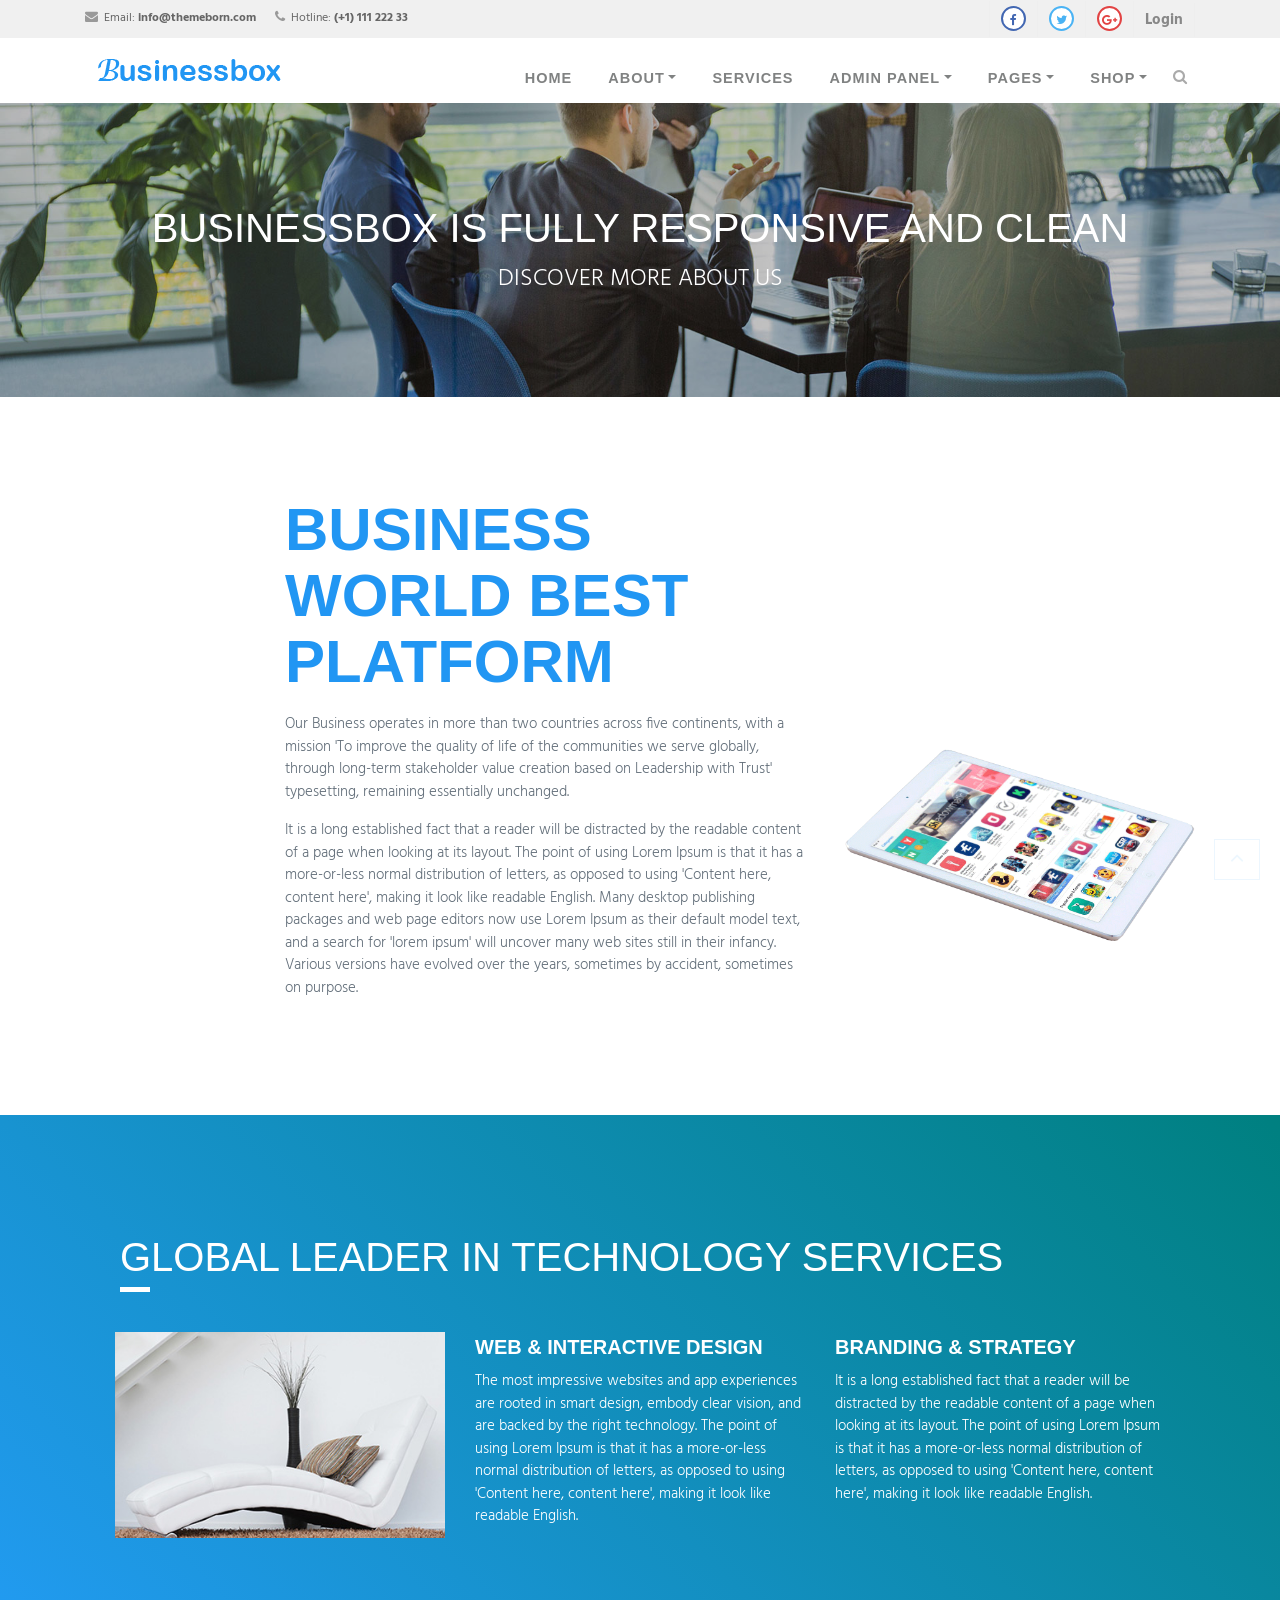
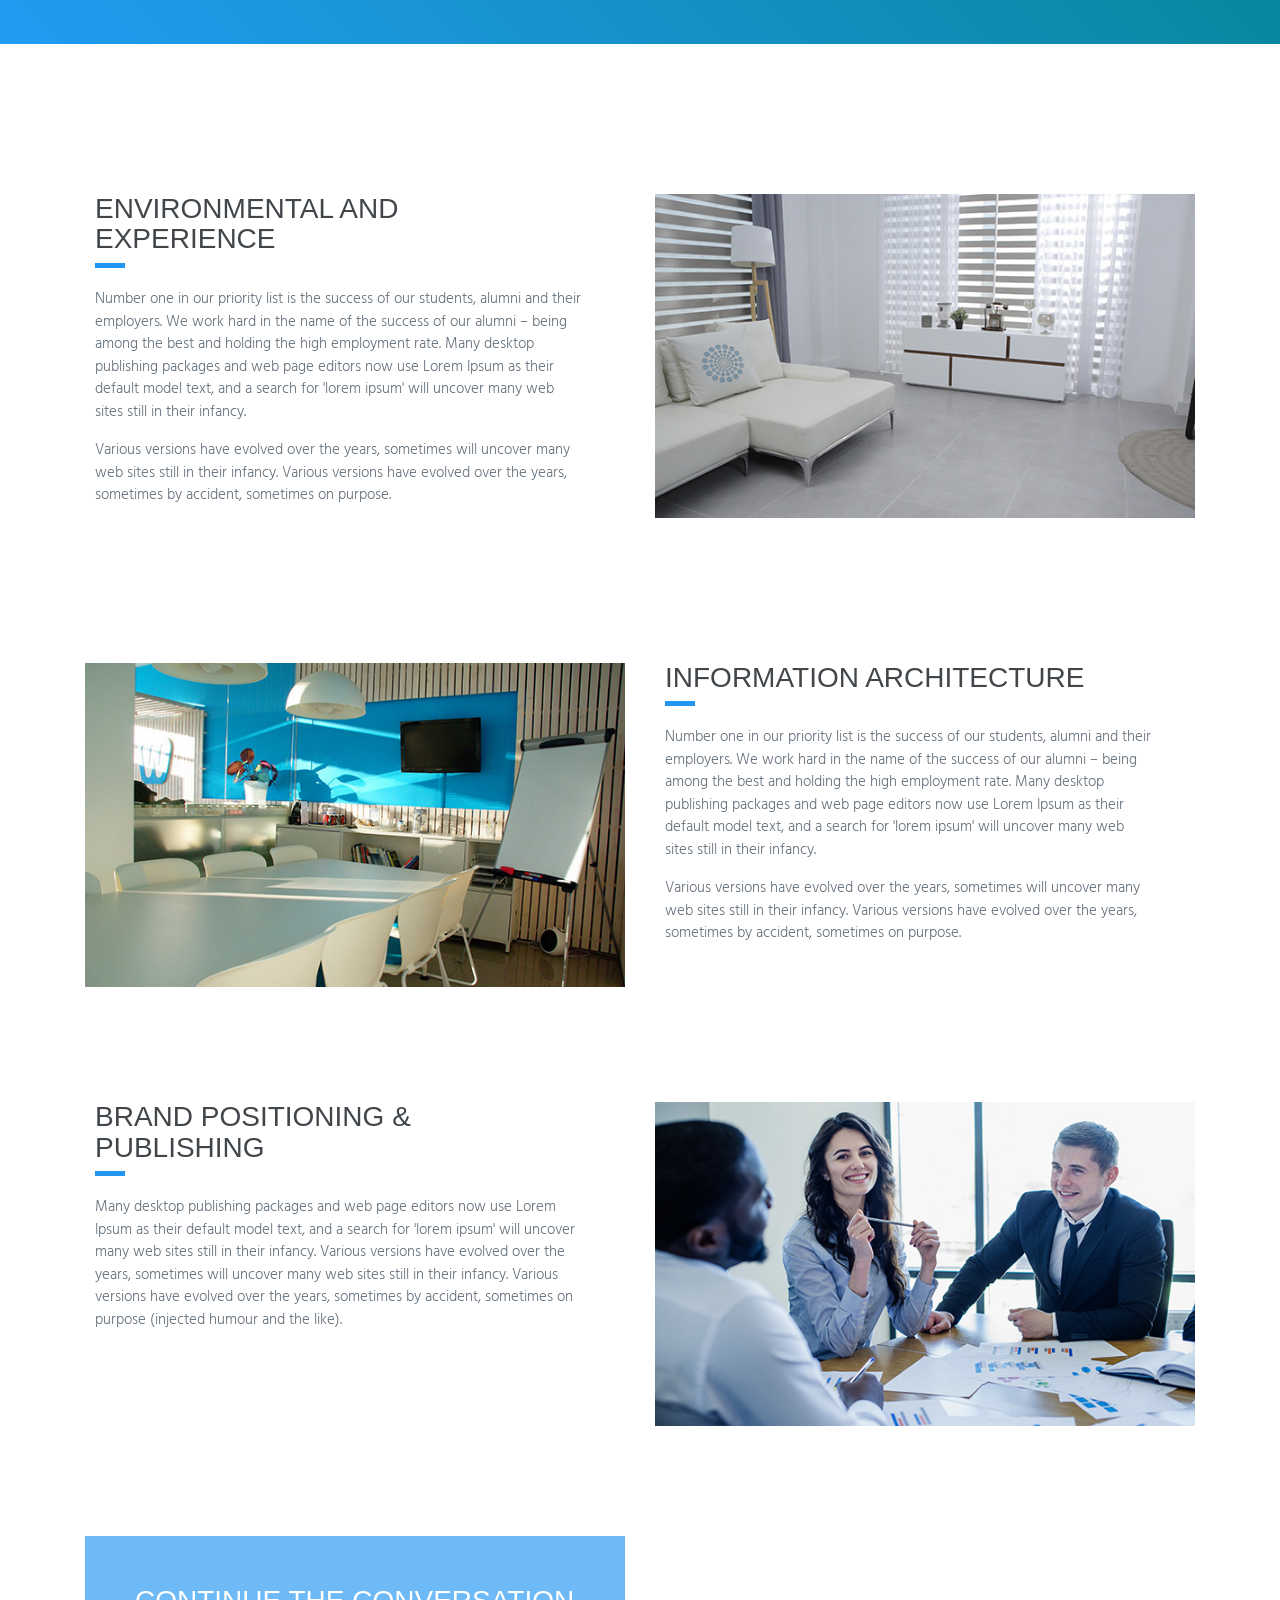
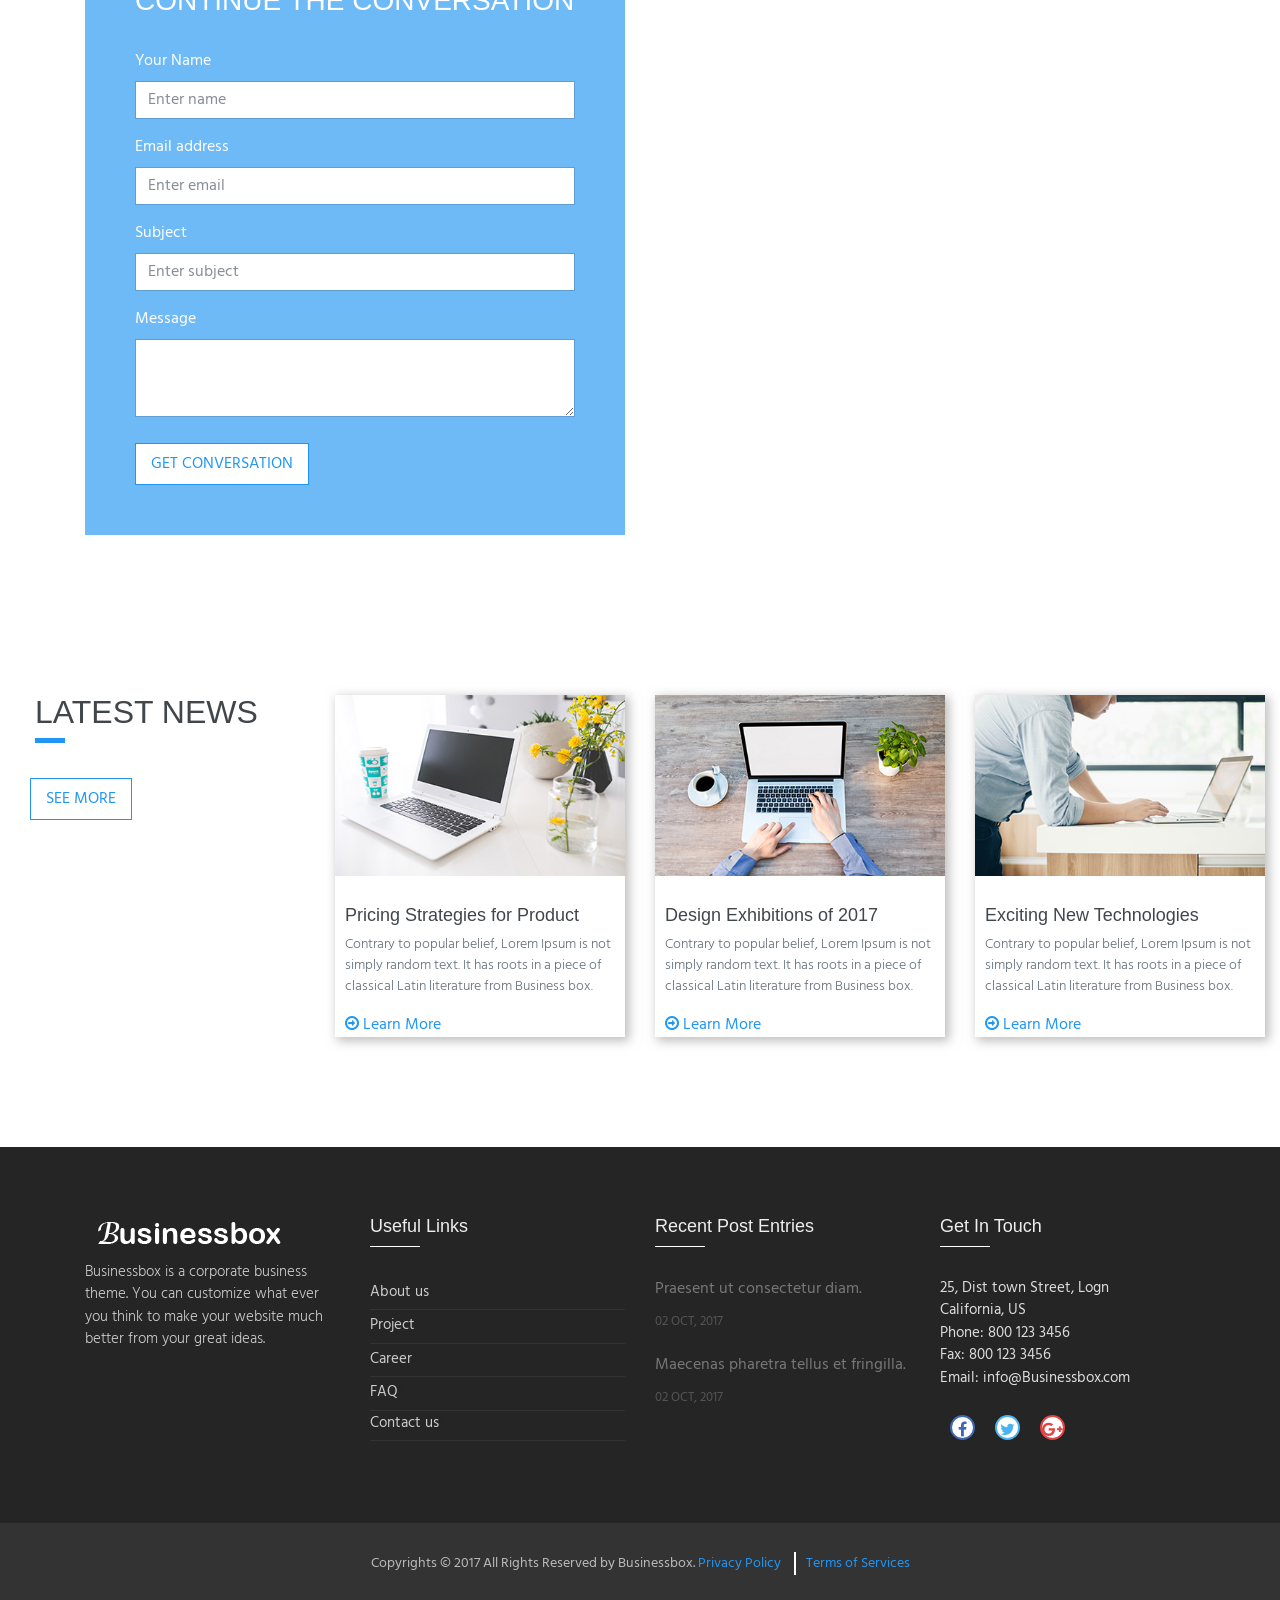
<file: public/theme/about.html>
<!--
author: Boostraptheme
author URL: https://boostraptheme.com
License: Creative Commons Attribution 4.0 Unported
License URL: https://creativecommons.org/licenses/by/4.0/
-->


<!DOCTYPE html>
<html lang="en">

<head>
    <meta charset="utf-8">
    <meta name="viewport" content="width=device-width, initial-scale=1, shrink-to-fit=no">
    <meta name="description" content="">
    <meta name="author" content="">
    <title>Business Bootstrap Responsive Template</title>
    <link rel="shortcut icon" href="img/favicon.ico">
    <!-- Global Stylesheets -->
    <link href="https://fonts.googleapis.com/css?family=Roboto+Condensed:300,300i,400,400i,700,700i" rel="stylesheet">
    <link href="css/bootstrap/bootstrap.min.css" rel="stylesheet">
    <link rel="stylesheet" href="font-awesome-4.7.0/css/font-awesome.min.css">
    <link rel="stylesheet" href="css/animate/animate.min.css">
    <link rel="stylesheet" href="css/owl-carousel/owl.carousel.min.css">
    <link rel="stylesheet" href="css/owl-carousel/owl.theme.default.min.css">
    <link rel="stylesheet" href="css/style.css">
    <!-- Core Stylesheets -->
    <link rel="stylesheet" href="css/about.css">
</head>

<body id="page-top">

<!--====================================================
                         HEADER
======================================================-->

    <header>

      <!-- Top Navbar  -->
      <div class="top-menubar">
        <div class="topmenu">
          <div class="container">
            <div class="row">
              <div class="col-md-7">
                <ul class="list-inline top-contacts">
                  <li>
                    <i class="fa fa-envelope"></i> Email: <a href="mailto:info@themeborn.com"><b>info@themeborn.com</b></a>
                  </li>
                  <li>
                    <i class="fa fa-phone"></i> Hotline: <b>(+1) 111 222 33</b>
                  </li>
                </ul>
              </div>
              <div class="col-md-5">
                <ul class="list-inline top-data">
                  <li><a href="#" target="_empty"><i class="fa top-social fa-facebook"></i></a></li>
                  <li><a href="#" target="_empty"><i class="fa top-social fa-twitter"></i></a></li>
                  <li><a href="#" target="_empty"><i class="fa top-social fa-google-plus"></i></a></li>
                  <li><a href="#" class="log-top" data-toggle="modal" data-target="#login-modal">Login</a></li>
                </ul>
              </div>
            </div>
          </div>
        </div>
      </div>

      <!-- Navbar -->
      <nav class="navbar navbar-expand-lg navbar-light" id="mainNav" data-toggle="affix">
        <div class="container">
          <a class="navbar-brand smooth-scroll" href="index.html">
            <img src="img/logo-s.png" alt="logo">
          </a>
          <button class="navbar-toggler navbar-toggler-right" type="button" data-toggle="collapse" data-target="#navbarResponsive" aria-controls="navbarResponsive" aria-expanded="false" aria-label="Toggle navigation">
                <span class="navbar-toggler-icon"></span>
          </button>
          <div class="collapse navbar-collapse" id="navbarResponsive">
            <ul class="navbar-nav ml-auto">
                <li class="nav-item" ><a class="nav-link smooth-scroll" href="index.html">Home</a></li>
                <li class="nav-item dropdown" >
                  <a class="nav-link dropdown-toggle smooth-scroll" href="#" id="navbarDropdownMenuLink" data-toggle="dropdown" aria-haspopup="true" aria-expanded="false">About</a>
                  <div class="dropdown-menu dropdown-cust" aria-labelledby="navbarDropdownMenuLink">
                    <a class="dropdown-item active" href="about.html">About Us</a>
                    <a class="dropdown-item" href="careers.html">Career Oprtunity</a>
                    <a class="dropdown-item" href="team.html">Meet Our Team</a>
                    <a class="dropdown-item" href="faq.html">FAQ</a>
                    <a class="dropdown-item" href="testimonials.html">Testimonials</a>
                  </div>
                </li>
                <li class="nav-item" ><a class="nav-link smooth-scroll" href="services.html">Services</a></li>
                <li class="nav-item dropdown" >
                  <a class="nav-link dropdown-toggle smooth-scroll" href="#" id="navbarDropdownMenuLink" data-toggle="dropdown" aria-haspopup="true" aria-expanded="false">Admin Panel</a>
                  <div class="dropdown-menu dropdown-cust" aria-labelledby="navbarDropdownMenuLink">
                    <a class="dropdown-item"  target="_empty" href="admin/index.html">Dashboard</a>
                    <a class="dropdown-item"  target="_empty" href="admin/chart.html">Charts</a>
                    <a class="dropdown-item"  target="_empty" href="admin/email.html">Email</a>
                    <a class="dropdown-item"  target="_empty" href="admin/faq.html">FAQ</a>
                    <a class="dropdown-item"  target="_empty" href="admin/profile.html">Profile</a>
                    <a class="dropdown-item"  target="_empty" href="admin/tables.html">Tables</a>
                    <a class="dropdown-item"  target="_empty" href="admin/invoice.html">Invoice</a>
                  </div>
                </li>
                <li class="nav-item dropdown" >
                  <a class="nav-link dropdown-toggle smooth-scroll" href="#" id="navbarDropdownMenuLink" data-toggle="dropdown" aria-haspopup="true" aria-expanded="false">Pages</a>
                  <div class="dropdown-menu dropdown-cust" aria-labelledby="navbarDropdownMenuLink">
                    <a class="dropdown-item" href="news-list.html">News list layouts</a>
                    <a class="dropdown-item" href="news-grid.html">News grid layouts</a>
                    <a class="dropdown-item" href="news-details.html">News Details</a>
                    <a class="dropdown-item" href="project.html">Project</a>
                    <a class="dropdown-item" href="contact.html">Contact Us</a>
                    <a class="dropdown-item" href="comming-soon.html">Comming Soon</a>
                    <a class="dropdown-item" href="pricing.html">Pricing Tables</a>
                    <a class="dropdown-item" href="admin/404.html">404</a>
                  </div>
                </li>
                <li class="nav-item dropdown" >
                  <a class="nav-link dropdown-toggle smooth-scroll" href="#" id="navbarDropdownMenuLink" data-toggle="dropdown" aria-haspopup="true" aria-expanded="false">Shop</a>
                  <div class="dropdown-menu dropdown-cust mega-menu" aria-labelledby="navbarDropdownMenuLink">
                    <div class="row">
                      <div class="col-md-5">
                        <a class="dropdown-item" href="shop.html">Shop Detail</a>
                        <a class="dropdown-item" href="single-product.html">Single Product</a>
                        <a class="dropdown-item" href="cart.html">Cart</a>
                        <a class="dropdown-item" href="checkout.html">Checkout</a>
                        <a class="dropdown-item" href="myaccount.html">Myaccount</a>
                      </div>
                      <div class="col-md-7 mega-menu-img m-auto text-center pl-0">
                        <a href="#"><img src="img/offer_icon.png" alt="" class="img-fluid"></a>
                      </div>
                    </div>
                  </div>
                </li>
                <li>
                  <i class="search fa fa-search search-btn"></i>
                  <div class="search-open">
                    <div class="input-group animated fadeInUp">
                      <input type="text" class="form-control" placeholder="Search" aria-describedby="basic-addon2">
                      <span class="input-group-addon" id="basic-addon2">Go</span>
                    </div>
                  </div>
                </li>
                <li>
                  <div class="top-menubar-nav">
                    <div class="topmenu ">
                      <div class="container">
                        <div class="row">
                          <div class="col-md-9">
                            <ul class="list-inline top-contacts">
                              <li>
                                <i class="fa fa-envelope"></i> Email: <a href="mailto:info@htmlstream.com">info@htmlstream.com</a>
                              </li>
                              <li>
                                <i class="fa fa-phone"></i> Hotline: (1) 396 4587 99
                              </li>
                            </ul>
                          </div>
                          <div class="col-md-3">
                            <ul class="list-inline top-data">
                              <li><a href="#" target="_empty"><i class="fa top-social fa-facebook"></i></a></li>
                              <li><a href="#" target="_empty"><i class="fa top-social fa-twitter"></i></a></li>
                              <li><a href="#" target="_empty"><i class="fa top-social fa-google-plus"></i></a></li>
                              <li><a href="#" class="log-top" data-toggle="modal" data-target="#login-modal">Login</a></li>
                            </ul>
                          </div>
                        </div>
                      </div>
                    </div>
                  </div>
                </li>
            </ul>
          </div>
        </div>
      </nav>
    </header>

<!--====================================================
                    LOGIN OR REGISTER
======================================================-->
    <section id="login">
      <div class="modal fade" id="login-modal" tabindex="-1" role="dialog" aria-labelledby="myModalLabel" aria-hidden="true" style="display: none;">
          <div class="modal-dialog">
              <div class="modal-content">
                  <div class="modal-header" align="center">
                      <button type="button" class="close" data-dismiss="modal" aria-label="Close">
                          <span class="fa fa-times" aria-hidden="true"></span>
                      </button>
                  </div>
                  <div id="div-forms">
                      <form id="login-form">
                          <h3 class="text-center">Login</h3>
                          <div class="modal-body">
                              <label for="username">Username</label>
                              <input id="login_username" class="form-control" type="text" placeholder="Enter username " required>
                              <label for="username">Password</label>
                              <input id="login_password" class="form-control" type="password" placeholder="Enter password" required>
                              <div class="checkbox">
                                  <label>
                                      <input type="checkbox"> Remember me
                                  </label>
                              </div>
                          </div>
                          <div class="modal-footer text-center">
                              <div>
                                  <button type="submit" class="btn btn-general btn-white">Login</button>
                              </div>
                              <div>
                                  <button id="login_register_btn" type="button" class="btn btn-link">Register</button>
                              </div>
                          </div>
                      </form>
                      <form id="register-form" style="display:none;">
                          <h3 class="text-center">Register</h3>
                          <div class="modal-body">
                              <label for="username">Username</label>
                              <input id="register_username" class="form-control" type="text" placeholder="Enter username" required>
                              <label for="register_email">E-mailId</label>
                              <input id="register_email" class="form-control" type="text" placeholder="Enter eMail" required>
                              <label for="register_password">Password</label>
                              <input id="register_password" class="form-control" type="password" placeholder="Password" required>
                          </div>
                          <div class="modal-footer">
                              <div>
                                  <button type="submit" class="btn btn-general btn-white">Register</button>
                              </div>
                              <div>
                                  <button id="register_login_btn" type="button" class="btn btn-link">Log In</button>
                              </div>
                          </div>
                      </form>
                  </div>
              </div>
          </div>
      </div>
    </section>

<!--====================================================
                       HOME-P
======================================================-->
    <div id="home-p" class="home-p pages-head1 text-center">
        <div class="container">
            <h1 class="wow fadeInUp" data-wow-delay="0.1s">Businessbox is fully responsive and Clean</h1>
            <p>Discover more about us</p>
        </div>
        <!--/end container-->
    </div>

<!--====================================================
                        ABOUT-P1
======================================================-->
    <section id="about-p1">
        <div class="container">
            <div class="row">
                <div class="col-md-8">
                    <div class="about-p1-cont">
                        <h1>Business world best platform  </h1>
                        <p> Our Business operates in more than two countries across five continents, with a mission 'To improve the quality of life of the communities we serve globally, through long-term stakeholder value creation based on Leadership with Trust' typesetting, remaining essentially unchanged.</p>
                        <p>It is a long established fact that a reader will be distracted by the readable content of a page when looking at its layout. The point of using Lorem Ipsum is that it has a more-or-less normal distribution of letters, as opposed to using 'Content here, content here', making it look like readable English. Many desktop publishing packages and web page editors now use Lorem Ipsum as their default model text, and a search for 'lorem ipsum' will uncover many web sites still in their infancy. Various versions have evolved over the years, sometimes by accident, sometimes on purpose. </p>
                    </div>
                </div>
                <div class="col-md-4">
                    <div class="about-p1-img">
                        <img src="img/ipad-tablet.png" class="img-fluid wow fadeInUp" data-wow-delay="0.1s" alt="...">
                    </div>
                </div>
            </div>
        </div>
    </section>

<!--====================================================
                       ABOUT-P2
======================================================-->
    <section class="about-p2 bg-gradiant">
        <div class="container-fluid">
            <div class="row">
                <div class="about-p2-heading">
                    <h1 class="cl-white">global leader in technology services</h1>
                    <div class="heading-border-light bg-white"></div>
                </div>
            </div>
            <div class="row">
                <div class="col-md-4 col-sm-12">
                    <div class="about-p2-cont cl-white">
                        <img src="img/news/news-5.jpg" class="img-fluid wow fadeInUp" data-wow-delay="0.1s" alt="...">
                    </div>
                </div>
                <div class="col-md-4">
                    <div class="about-p2-cont cl-white wow fadeInUp" data-wow-delay="0.3s">
                        <h5>WEB &amp; INTERACTIVE DESIGN</h5>
                        <p class="cl-white">The most impressive websites and app experiences are rooted in smart design, embody clear vision, and are backed by the right technology. The point of using Lorem Ipsum is that it has a more-or-less normal distribution of letters, as opposed to using 'Content here, content here', making it look like readable English.</p>
                    </div>
                </div>
                <div class="col-md-4">
                    <div class="about-p2-cont cl-white wow fadeInUp" data-wow-delay="0.5s">
                        <h5>BRANDING &amp; STRATEGY</h5>
                        <p class="cl-white">It is a long established fact that a reader will be distracted by the readable content of a page when looking at its layout. The point of using Lorem Ipsum is that it has a more-or-less normal distribution of letters, as opposed to using 'Content here, content here', making it look like readable English.</p>
                    </div>
                </div>
            </div>
        </div>
    </section>

<!--====================================================
                     ABOUT-P3
======================================================-->
    <section id="story" class="about-p3">
        <div class="container">
            <div class="row">
                <div class="col-md-6">
                    <div class="story-desc">
                        <h3>Environmental and Experience</h3>
                        <div class="heading-border-light"></div>
                        <p>Number one in our priority list is the success of our students, alumni and their employers. We work hard in the name of the success of our alumni – being among the best and holding the high employment rate. Many desktop publishing packages and web page editors now use Lorem Ipsum as their default model text, and a search for 'lorem ipsum' will uncover many web sites still in their infancy. </p>
                        <p> Various versions have evolved over the years, sometimes will uncover many web sites still in their infancy. Various versions have evolved over the years, sometimes by accident, sometimes on purpose.</p>
                    </div>
                </div>
                <div class="col-md-6">
                    <div class="story-himg">
                        <img src="img/img/image-3.jpg" class="img-fluid wow fadeInUp" data-wow-delay="0.1s" alt="">
                    </div>
                </div>
            </div>
        </div>
        <div class="container ">
            <div class="row">
                <div class="col-md-6 ">
                    <div class="story-himg story-himg-middle-u">
                        <img src="img/img/image-2.jpg" class="img-fluid wow fadeInUp" data-wow-delay="0.1s" alt="">
                    </div>
                </div>
                <div class="col-md-6">
                    <div class="story-desc story-desc-middle ">
                        <h3>Information Architecture</h3>
                        <div class="heading-border-light"></div>
                        <p>Number one in our priority list is the success of our students, alumni and their employers. We work hard in the name of the success of our alumni – being among the best and holding the high employment rate. Many desktop publishing packages and web page editors now use Lorem Ipsum as their default model text, and a search for 'lorem ipsum' will uncover many web sites still in their infancy. </p>
                        <p> Various versions have evolved over the years, sometimes will uncover many web sites still in their infancy. Various versions have evolved over the years, sometimes by accident, sometimes on purpose.</p>
                    </div>
                </div>
                <div class="col-md-6 ">
                    <div class="story-himg story-himg-middle-l">
                        <img src="img/img/image-2.jpg" class="img-fluid" alt="">
                    </div>
                </div>
            </div>
        </div>
        <div class="container">
            <div class="row">
                <div class="col-md-6">
                    <div class="story-desc">
                        <h3>Brand Positioning &amp; Publishing</h3>
                        <div class="heading-border-light"></div>
                        <p>Many desktop publishing packages and web page editors now use Lorem Ipsum as their default model text, and a search for 'lorem ipsum' will uncover many web sites still in their infancy. Various versions have evolved over the years, sometimes will uncover many web sites still in their infancy. Various versions have evolved over the years, sometimes by accident, sometimes on purpose (injected humour and the like).</p>
                    </div>
                </div>
                <div class="col-md-6">
                    <div class="story-himg">
                        <img src="img/img/image-1.jpg" class="img-fluid wow fadeInUp" data-wow-delay="0.1s" alt="">
                    </div>
                </div>
            </div>
        </div>
    </section>

<!--====================================================
                    CONTACT HOME
======================================================-->
    <div class="overlay-contact-h"></div>
    <section id="contact-h" class="bg-parallax contact-h-bg">
        <div class="container">
            <div class="row">
                <div class="col-md-6">
                    <div class="contact-h-cont">
                      <h3 class="cl-white">Continue The Conversation</h3><br>
                      <form>
                        <div class="form-group cl-white">
                          <label for="name">Your Name</label>
                          <input type="text" class="form-control" id="name" aria-describedby="nameHelp" placeholder="Enter name">
                        </div>
                        <div class="form-group cl-white">
                          <label for="exampleInputEmail1">Email address</label>
                          <input type="email" class="form-control" id="exampleInputEmail1" aria-describedby="emailHelp" placeholder="Enter email">
                        </div>
                        <div class="form-group cl-white">
                          <label for="subject">Subject</label>
                          <input type="text" class="form-control" id="subject" aria-describedby="subjectHelp" placeholder="Enter subject">
                        </div>
                        <div class="form-group cl-white">
                          <label for="message">Message</label>
                          <textarea class="form-control" id="message" rows="3"></textarea>
                        </div>
                        <button class="btn btn-general btn-white" role="button"><i fa fa-right-arrow></i>GET CONVERSATION</button>
                      </form>
                    </div>
                </div>
            </div>
        </div>
    </section>

<!--====================================================
                       NEWS
======================================================-->
    <section id="comp-offer">
        <div class="container-fluid">
            <div class="row">
                <div class="col-md-3 col-sm-6  desc-comp-offer wow fadeInUp" data-wow-delay="0.2s">
                    <h2>Latest News</h2>
                    <div class="heading-border-light"></div>
                    <button class="btn btn-general btn-green" role="button">See More</button>
                </div>
                <div class="col-md-3 col-sm-6 desc-comp-offer wow fadeInUp" data-wow-delay="0.4s">
                    <div class="desc-comp-offer-cont">
                        <div class="thumbnail-blogs">
                            <div class="caption">
                                <i class="fa fa-chain"></i>
                            </div>
                            <img src="img/news/news-1.jpg" class="img-fluid" alt="...">
                        </div>
                        <h3>Pricing Strategies for Product</h3>
                        <p class="desc">Contrary to popular belief, Lorem Ipsum is not simply random text. It has roots in a piece of classical Latin literature from Business box. </p>
                        <a href="#"><i class="fa fa-arrow-circle-o-right"></i> Learn More</a>
                    </div>
                </div>
                <div class="col-md-3 col-sm-6 desc-comp-offer wow fadeInUp" data-wow-delay="0.6s">
                    <div class="desc-comp-offer-cont">
                        <div class="thumbnail-blogs">
                            <div class="caption">
                                <i class="fa fa-chain"></i>
                            </div>
                            <img src="img/news/news-9.jpg" class="img-fluid" alt="...">
                        </div>
                        <h3>Design Exhibitions of 2017</h3>
                        <p class="desc">Contrary to popular belief, Lorem Ipsum is not simply random text. It has roots in a piece of classical Latin literature from Business box. </p>
                        <a href="#"><i class="fa fa-arrow-circle-o-right"></i> Learn More</a>
                    </div>
                </div>
                <div class="col-md-3 col-sm-6 desc-comp-offer wow fadeInUp" data-wow-delay="0.8s">
                    <div class="desc-comp-offer-cont">
                        <div class="thumbnail-blogs">
                            <div class="caption">
                                <i class="fa fa-chain"></i>
                            </div>
                            <img src="img/news/news-12.jpeg" class="img-fluid" alt="...">
                        </div>
                        <h3>Exciting New Technologies</h3>
                        <p class="desc">Contrary to popular belief, Lorem Ipsum is not simply random text. It has roots in a piece of classical Latin literature from Business box. </p>
                        <a href="#"><i class="fa fa-arrow-circle-o-right"></i> Learn More</a>
                    </div>
                </div>
            </div>
        </div>
    </section>

<!--====================================================
                      FOOTER
======================================================-->
    <footer>
        <div id="footer-s1" class="footer-s1">
            <div class="footer">
                <div class="container">
                    <div class="row">
                        <!-- About Us -->
                        <div class="col-md-3 col-sm-6 ">
                            <div><img src="img/logo-w.png" alt="" class="img-fluid"></div>
                            <ul class="list-unstyled comp-desc-f">
                                <li>
                                    <p>Businessbox is a corporate business theme. You can customize what ever you think to make your website much better from your great ideas. </p>
                                </li>
                            </ul>
                            <br>
                        </div>
                        <!-- End About Us -->
                        <!-- Recent News -->
                        <div class="col-md-3 col-sm-6 ">
                            <div class="heading-footer">
                                <h2>Useful Links</h2></div>
                            <ul class="list-unstyled link-list">
                                <li><a href="about.html">About us</a><i class="fa fa-angle-right"></i></li>
                                <li><a href="project.html">Project</a><i class="fa fa-angle-right"></i></li>
                                <li><a href="careers.html">Career</a><i class="fa fa-angle-right"></i></li>
                                <li><a href="faq.html">FAQ</a><i class="fa fa-angle-right"></i></li>
                                <li><a href="contact.html">Contact us</a><i class="fa fa-angle-right"></i></li>
                            </ul>
                        </div>
                        <!-- End Recent list -->
                        <!-- Recent Blog Entries -->
                        <div class="col-md-3 col-sm-6 ">
                            <div class="heading-footer">
                                <h2>Recent Post Entries</h2></div>
                            <ul class="list-unstyled thumb-list">
                                <li>
                                    <div class="overflow-h">
                                        <a href="#">Praesent ut consectetur diam.</a>
                                        <small>02 OCT, 2017</small>
                                    </div>
                                </li>
                                <li>
                                    <div class="overflow-h">
                                        <a href="#">Maecenas pharetra tellus et fringilla.</a>
                                        <small>02 OCT, 2017</small>
                                    </div>
                                </li>
                            </ul>
                        </div>
                        <!-- End Recent Blog Entries -->
                        <!-- Latest Tweets -->
                        <div class="col-md-3 col-sm-6">
                            <div class="heading-footer">
                                <h2>Get In Touch</h2></div>
                            <address class="address-details-f">
                                25, Dist town Street, Logn
                                <br> California, US
                                <br> Phone: 800 123 3456
                                <br> Fax: 800 123 3456
                                <br> Email: <a href="mailto:info@Businessbox.com" class="">info@Businessbox.com</a>
                            </address>
                            <ul class="list-inline social-icon-f top-data">
                                <li><a href="#" target="_empty"><i class="fa top-social fa-facebook"></i></a></li>
                                <li><a href="#" target="_empty"><i class="fa top-social fa-twitter"></i></a></li>
                                <li><a href="#" target="_empty"><i class="fa top-social fa-google-plus"></i></a></li>
                            </ul>
                        </div>
                        <!-- End Latest Tweets -->
                    </div>
                </div>
                <!--/container -->
            </div>
        </div>
        <div id="footer-bottom">
            <div class="container">
                <div class="row">
                    <div class="col-md-12">
                        <div id="footer-copyrights">
                            <p>Copyrights &copy; 2017 All Rights Reserved by Businessbox. <a href="#">Privacy Policy</a> <a href="#">Terms of Services</a></p>
                        </div>
                    </div>
                </div>
            </div>
        </div>
        <a href="#home-p" id="back-to-top" class="btn btn-sm btn-green btn-back-to-top smooth-scrolls hidden-sm hidden-xs" title="home" role="button">
            <i class="fa fa-angle-up"></i>
        </a>
    </footer>
    <!--Global JavaScript -->
    <script src="js/jquery/jquery.min.js"></script>
    <script src="js/popper/popper.min.js"></script>
    <script src="js/bootstrap/bootstrap.min.js"></script>
    <script src="js/wow/wow.min.js"></script>
    <script src="js/owl-carousel/owl.carousel.min.js"></script>
    <!-- Plugin JavaScript -->
    <script src="js/jquery-easing/jquery.easing.min.js"></script>
    <script src="js/custom.js"></script>
</body>

</html>
</file>
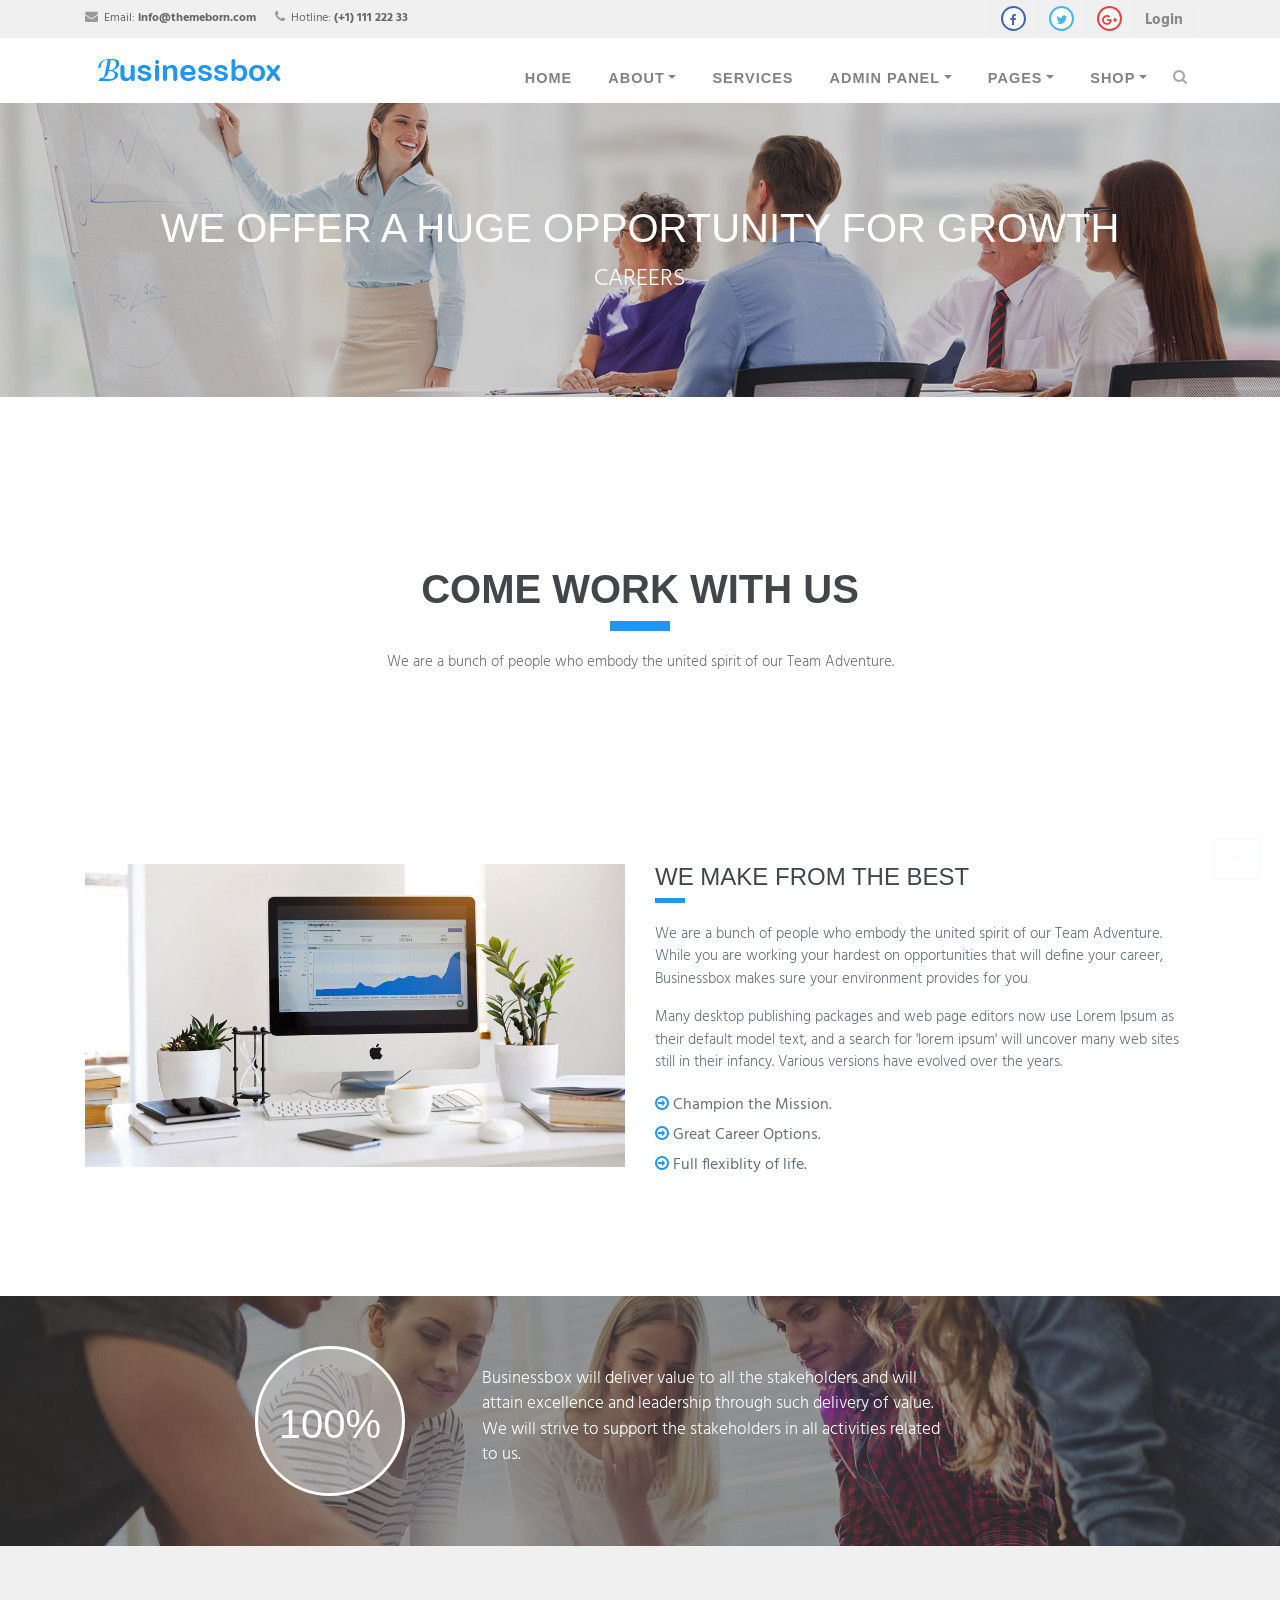
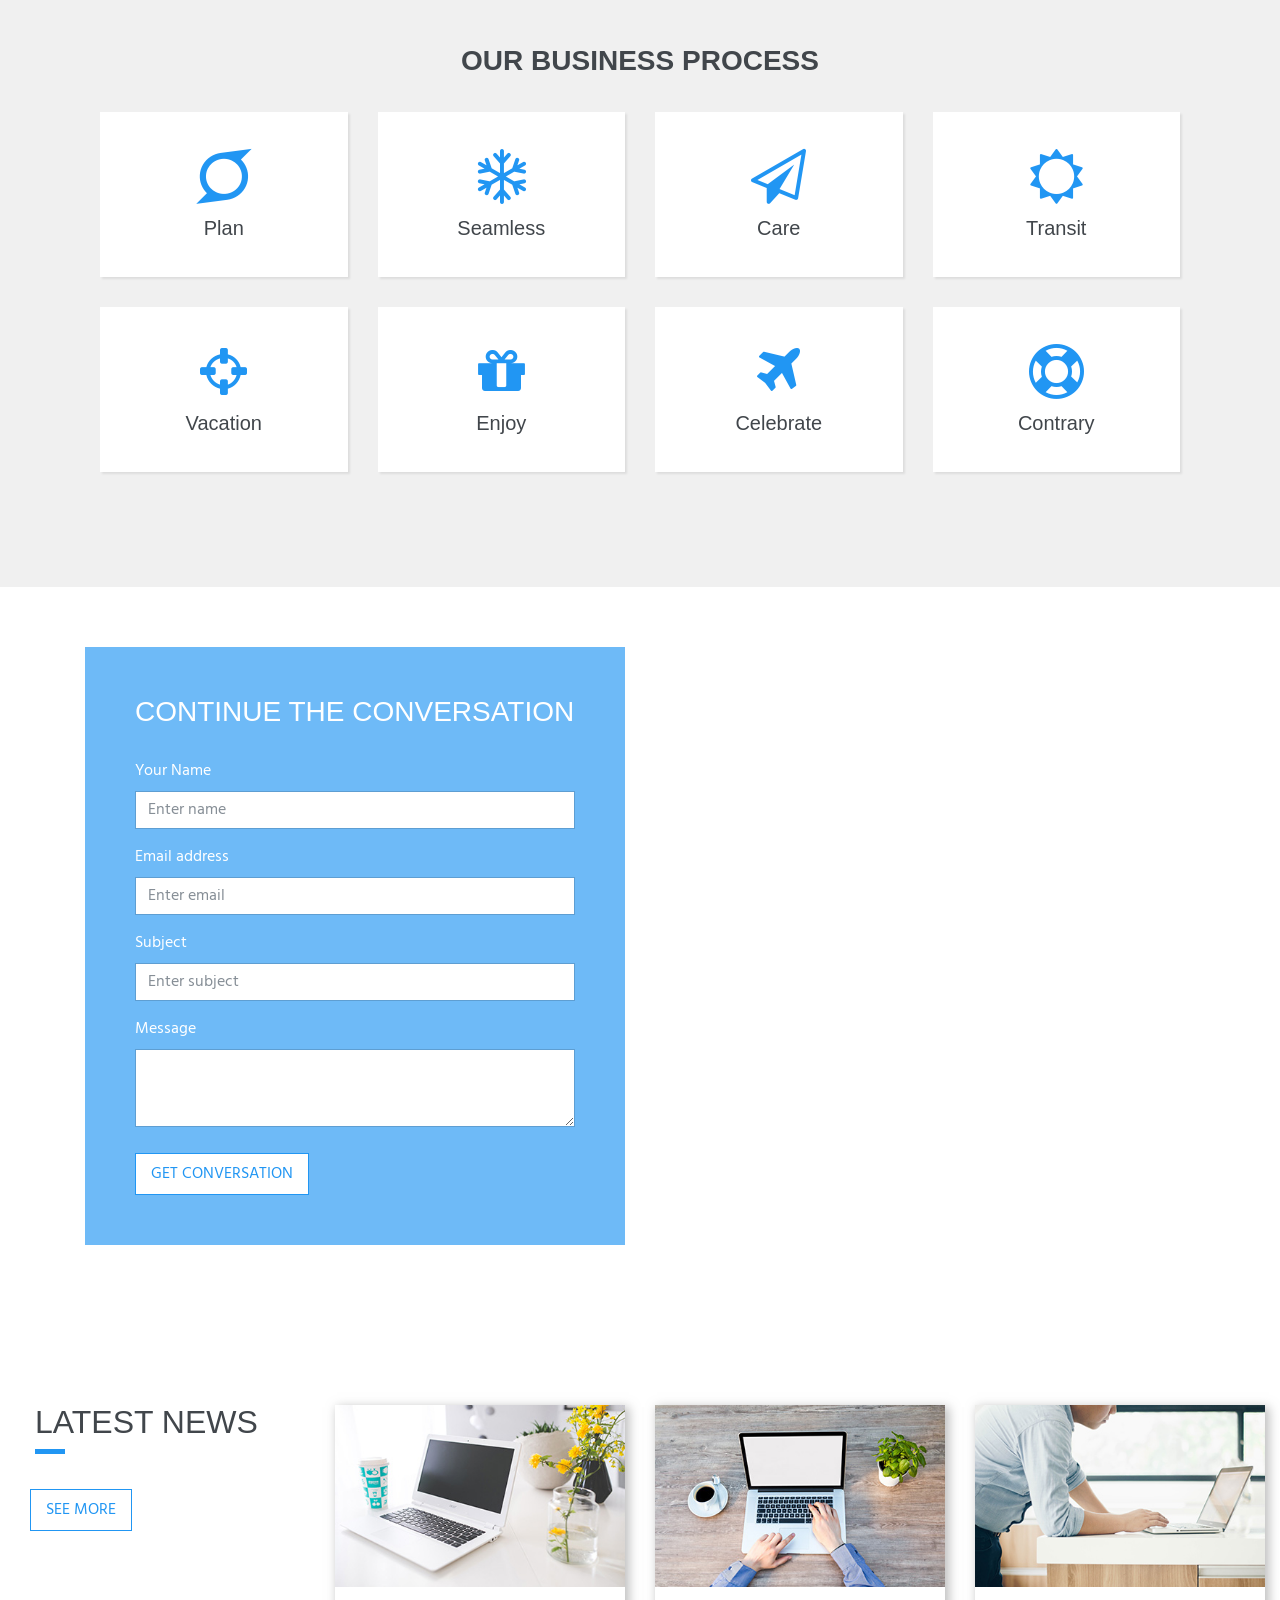
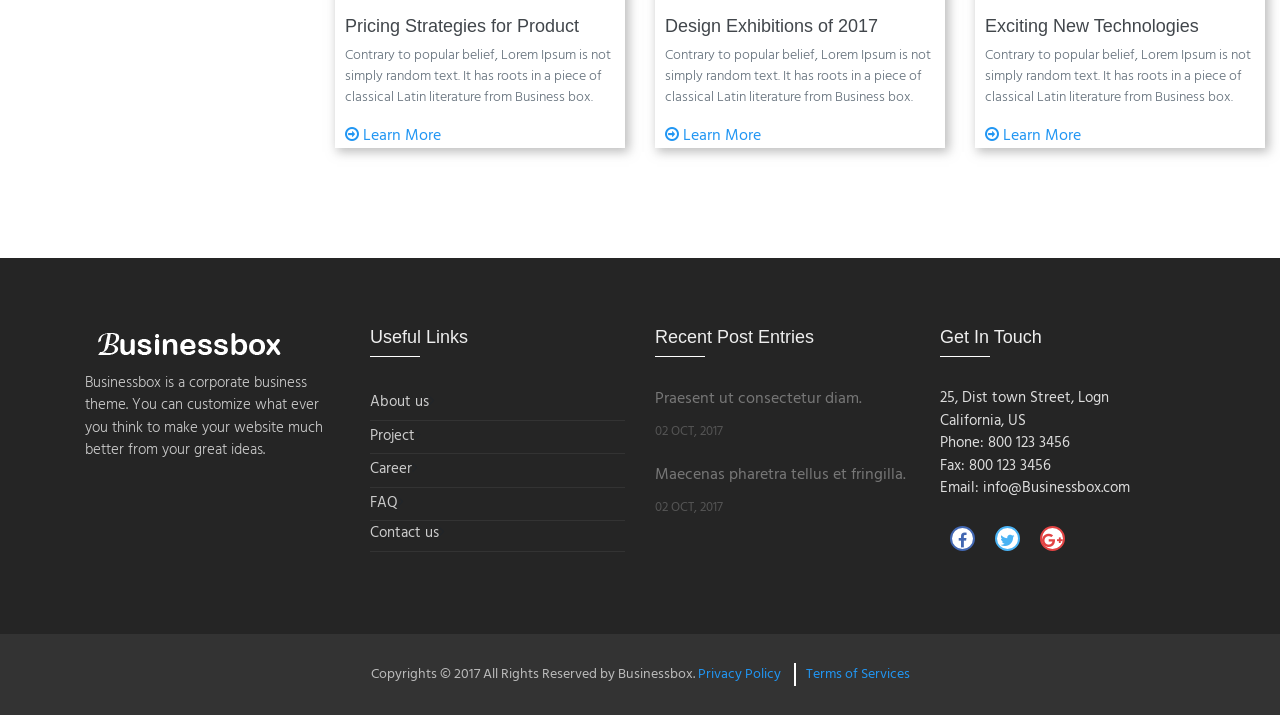
<file: public/theme/careers.html>
<!--
author: Boostraptheme
author URL: https://boostraptheme.com
License: Creative Commons Attribution 4.0 Unported
License URL: https://creativecommons.org/licenses/by/4.0/
-->


<!DOCTYPE html>
<html lang="en">

  <head>

    <meta charset="utf-8">
    <meta name="viewport" content="width=device-width, initial-scale=1, shrink-to-fit=no">
    <meta name="description" content="">
    <meta name="author" content="">

    <title>Business Bootstrap Responsive Template</title>
    <link rel="shortcut icon" href="img/favicon.ico">

    <!-- Global Stylesheets -->
    <link href="https://fonts.googleapis.com/css?family=Roboto+Condensed:300,300i,400,400i,700,700i" rel="stylesheet">
    <link href="css/bootstrap/bootstrap.min.css" rel="stylesheet">
    <link rel="stylesheet" href="font-awesome-4.7.0/css/font-awesome.min.css">
    <link rel="stylesheet" href="css/animate/animate.min.css">
    <link rel="stylesheet" href="css/owl-carousel/owl.carousel.min.css">
    <link rel="stylesheet" href="css/owl-carousel/owl.theme.default.min.css">
    <link rel="stylesheet" href="css/style.css">
    
    <!-- Core Stylesheets -->
    <link rel="stylesheet" href="css/careers.css"> 
    
  </head>

  <body id="page-top">

<!--====================================================
                         HEADER
======================================================--> 

    <header>

      <!-- Top Navbar  -->
      <div class="top-menubar">
        <div class="topmenu">
          <div class="container">
            <div class="row">
              <div class="col-md-7">
                <ul class="list-inline top-contacts">
                  <li>
                    <i class="fa fa-envelope"></i> Email: <a href="mailto:info@themeborn.com"><b>info@themeborn.com</b></a>
                  </li>
                  <li>
                    <i class="fa fa-phone"></i> Hotline: <b>(+1) 111 222 33</b>
                  </li>
                </ul>
              </div> 
              <div class="col-md-5">
                <ul class="list-inline top-data">
                  <li><a href="#" target="_empty"><i class="fa top-social fa-facebook"></i></a></li>
                  <li><a href="#" target="_empty"><i class="fa top-social fa-twitter"></i></a></li>
                  <li><a href="#" target="_empty"><i class="fa top-social fa-google-plus"></i></a></li> 
                  <li><a href="#" class="log-top" data-toggle="modal" data-target="#login-modal">Login</a></li>  
                </ul>
              </div>
            </div>
          </div>
        </div> 
      </div> 
      
      <!-- Navbar -->
      <nav class="navbar navbar-expand-lg navbar-light" id="mainNav" data-toggle="affix">
        <div class="container">
          <a class="navbar-brand smooth-scroll" href="index.html">
            <img src="img/logo-s.png" alt="logo">
          </a> 
          <button class="navbar-toggler navbar-toggler-right" type="button" data-toggle="collapse" data-target="#navbarResponsive" aria-controls="navbarResponsive" aria-expanded="false" aria-label="Toggle navigation"> 
                <span class="navbar-toggler-icon"></span>
          </button>  
          <div class="collapse navbar-collapse" id="navbarResponsive">
            <ul class="navbar-nav ml-auto">
                <li class="nav-item" ><a class="nav-link smooth-scroll" href="index.html">Home</a></li>
                <li class="nav-item dropdown" >
                  <a class="nav-link dropdown-toggle smooth-scroll" href="#" id="navbarDropdownMenuLink" data-toggle="dropdown" aria-haspopup="true" aria-expanded="false">About</a> 
                  <div class="dropdown-menu dropdown-cust" aria-labelledby="navbarDropdownMenuLink">
                    <a class="dropdown-item" href="about.html">About Us</a>
                    <a class="dropdown-item active" href="careers.html">Career Oprtunity</a>
                    <a class="dropdown-item" href="team.html">Meet Our Team</a>
                    <a class="dropdown-item" href="faq.html">FAQ</a>
                    <a class="dropdown-item" href="testimonials.html">Testimonials</a>
                  </div>
                </li>
                <li class="nav-item" ><a class="nav-link smooth-scroll" href="services.html">Services</a></li> 
                <li class="nav-item dropdown" >
                  <a class="nav-link dropdown-toggle smooth-scroll" href="#" id="navbarDropdownMenuLink" data-toggle="dropdown" aria-haspopup="true" aria-expanded="false">Admin Panel</a> 
                  <div class="dropdown-menu dropdown-cust" aria-labelledby="navbarDropdownMenuLink"> 
                    <a class="dropdown-item"  target="_empty" href="admin/index.html">Dashboard</a> 
                    <a class="dropdown-item"  target="_empty" href="admin/chart.html">Charts</a> 
                    <a class="dropdown-item"  target="_empty" href="admin/email.html">Email</a> 
                    <a class="dropdown-item"  target="_empty" href="admin/faq.html">FAQ</a> 
                    <a class="dropdown-item"  target="_empty" href="admin/profile.html">Profile</a> 
                    <a class="dropdown-item"  target="_empty" href="admin/tables.html">Tables</a> 
                    <a class="dropdown-item"  target="_empty" href="admin/invoice.html">Invoice</a> 
                  </div>
                </li>
                <li class="nav-item dropdown" >
                  <a class="nav-link dropdown-toggle smooth-scroll" href="#" id="navbarDropdownMenuLink" data-toggle="dropdown" aria-haspopup="true" aria-expanded="false">Pages</a> 
                  <div class="dropdown-menu dropdown-cust" aria-labelledby="navbarDropdownMenuLink">
                    <a class="dropdown-item" href="news-list.html">News list layouts</a>
                    <a class="dropdown-item" href="news-grid.html">News grid layouts</a>
                    <a class="dropdown-item" href="news-details.html">News Details</a> 
                    <a class="dropdown-item" href="project.html">Project</a>
                    <a class="dropdown-item" href="contact.html">Contact Us</a>
                    <a class="dropdown-item" href="comming-soon.html">Comming Soon</a>
                    <a class="dropdown-item" href="pricing.html">Pricing Tables</a>
                    <a class="dropdown-item" href="admin/404.html">404</a>
                  </div>
                </li>
                <li class="nav-item dropdown" >
                  <a class="nav-link dropdown-toggle smooth-scroll" href="#" id="navbarDropdownMenuLink" data-toggle="dropdown" aria-haspopup="true" aria-expanded="false">Shop</a> 
                  <div class="dropdown-menu dropdown-cust mega-menu" aria-labelledby="navbarDropdownMenuLink">
                    <div class="row">
                      <div class="col-md-5">
                        <a class="dropdown-item" href="shop.html">Shop Detail</a>
                        <a class="dropdown-item" href="single-product.html">Single Product</a>
                        <a class="dropdown-item" href="cart.html">Cart</a>
                        <a class="dropdown-item" href="checkout.html">Checkout</a>
                        <a class="dropdown-item" href="myaccount.html">Myaccount</a>
                      </div>
                      <div class="col-md-7 mega-menu-img m-auto text-center pl-0">
                        <a href="#"><img src="img/offer_icon.png" alt="" class="img-fluid"></a>
                      </div>
                    </div>
                  </div>
                </li>
                <li>
                  <i class="search fa fa-search search-btn"></i>
                  <div class="search-open">
                    <div class="input-group animated fadeInUp">
                      <input type="text" class="form-control" placeholder="Search" aria-describedby="basic-addon2">
                      <span class="input-group-addon" id="basic-addon2">Go</span>
                    </div>
                  </div>
                </li> 
                <li>
                  <div class="top-menubar-nav">
                    <div class="topmenu ">
                      <div class="container">
                        <div class="row">
                          <div class="col-md-9">
                            <ul class="list-inline top-contacts">
                              <li>
                                <i class="fa fa-envelope"></i> Email: <a href="mailto:info@htmlstream.com">info@htmlstream.com</a>
                              </li>
                              <li>
                                <i class="fa fa-phone"></i> Hotline: (1) 396 4587 99
                              </li>
                            </ul>
                          </div> 
                          <div class="col-md-3">
                            <ul class="list-inline top-data">
                              <li><a href="#" target="_empty"><i class="fa top-social fa-facebook"></i></a></li>
                              <li><a href="#" target="_empty"><i class="fa top-social fa-twitter"></i></a></li>
                              <li><a href="#" target="_empty"><i class="fa top-social fa-google-plus"></i></a></li> 
                              <li><a href="#" class="log-top" data-toggle="modal" data-target="#login-modal">Login</a></li>  
                            </ul>
                          </div>
                        </div>
                      </div>
                    </div> 
                  </div>
                </li>
            </ul>  
          </div>
        </div>
      </nav>
    </header> 

<!--====================================================
                    LOGIN OR REGISTER
======================================================-->
    <section id="login">
      <div class="modal fade" id="login-modal" tabindex="-1" role="dialog" aria-labelledby="myModalLabel" aria-hidden="true" style="display: none;">
          <div class="modal-dialog">
              <div class="modal-content">
                  <div class="modal-header" align="center">
                      <button type="button" class="close" data-dismiss="modal" aria-label="Close">
                          <span class="fa fa-times" aria-hidden="true"></span>
                      </button>
                  </div>
                  <div id="div-forms">
                      <form id="login-form">
                          <h3 class="text-center">Login</h3>
                          <div class="modal-body">
                              <label for="username">Username</label> 
                              <input id="login_username" class="form-control" type="text" placeholder="Enter username " required>
                              <label for="username">Password</label> 
                              <input id="login_password" class="form-control" type="password" placeholder="Enter password" required>
                              <div class="checkbox">
                                  <label>
                                      <input type="checkbox"> Remember me
                                  </label>
                              </div>
                          </div>
                          <div class="modal-footer text-center">
                              <div>
                                  <button type="submit" class="btn btn-general btn-white">Login</button>
                              </div>
                              <div>
                                  <button id="login_register_btn" type="button" class="btn btn-link">Register</button>
                              </div>
                          </div>
                      </form>
                      <form id="register-form" style="display:none;">
                          <h3 class="text-center">Register</h3>
                          <div class="modal-body"> 
                              <label for="username">Username</label> 
                              <input id="register_username" class="form-control" type="text" placeholder="Enter username" required>
                              <label for="register_email">E-mailId</label> 
                              <input id="register_email" class="form-control" type="text" placeholder="Enter eMail" required>
                              <label for="register_password">Password</label> 
                              <input id="register_password" class="form-control" type="password" placeholder="Password" required>
                          </div>
                          <div class="modal-footer">
                              <div>
                                  <button type="submit" class="btn btn-general btn-white">Register</button>
                              </div>
                              <div>
                                  <button id="register_login_btn" type="button" class="btn btn-link">Log In</button>
                              </div>
                          </div>
                      </form>
                  </div>
              </div>
          </div>
      </div>
    </section>      
 
<!--====================================================
                       HOME-P
======================================================-->
    <div id="home-p" class="home-p pages-head2 text-center">
      <div class="container">
        <h1 class="wow fadeInUp" data-wow-delay="0.1s">We offer a huge opportunity for growth</h1>
        <p>Careers</p>
      </div><!--/end container-->
    </div> 

<!--====================================================
                        CAREER-P1
======================================================-->

    <section id="about" class="career-p1 about">
      <div class="container">
        <div class="row title-bar">
          <div class="col-md-12">
            <h1 class="wow fadeInUp">Come work with us</h1>
            <div class="heading-border"></div>
            <p class="wow fadeInUp" data-wow-delay="0.4s">We are a bunch of people who embody the united spirit of our Team Adventure.</p>
          </div>
        </div>
      </div>
      <div class="container">
        <div class="row"> 
          <div class="col-md-6" >
            <div class="career-p1-himg" >
              <img src="img/image-4.jpg" class="img-fluid wow fadeInUp" data-wow-delay="0.1s" alt="">
            </div>
          </div>
          <div class="col-md-6">
            <div class="career-p1-desc">
              <h4>We Make from the Best</h4>
              <div class="heading-border-light"></div>
              <p>We are a bunch of people who embody the united spirit of our Team Adventure. While you are working your hardest on opportunities that will define your career, Businessbox makes sure your environment provides for you</p> 
              <p>Many desktop publishing packages and web page editors now use Lorem Ipsum as their default model text, and a search for 'lorem ipsum' will uncover many web sites still in their infancy. Various versions have evolved over the years.</p>
              <ul>
                <li><i class="fa fa-arrow-circle-o-right"></i> Champion the Mission.</li>
                <li><i class="fa fa-arrow-circle-o-right"></i> Great Career Options.</li>
                <li><i class="fa fa-arrow-circle-o-right"></i> Full flexiblity of life.</li> 
              </ul>
            </div>
          </div>  
        </div>
      </div> 
    </section>  

<!--====================================================
                        CAREER-P2
======================================================-->
    <div class="overlay-career-p2"></div>
    <section id="thought" class="bg-parallax career-p2-bg">
      <div class="container">
        <div id="row" class="row title-bar-career-p2">
          <div class="col-md-4 ">
            <h1 >100%</h1>
          </div>  
          <div class="col-md-8 ">
            <p class="wow fadeInUp " data-wow-delay="0.4s">Businessbox will deliver value to all the stakeholders and will attain excellence and leadership through such delivery of value. We will strive to support the stakeholders in all activities related to us.</p>
          </div> 
        </div>
      </div>         
    </section> 

<!--====================================================
                       CAREER-P3
======================================================--> 
    <div class="overlay-career-p3"></div>
     <section id="career-p3">
       <div class="container-fluide">
         <div class="row career-p3-title">
          <div class="col-md-12">
           <h3 class="text-center">Our Business Process</h3>
          </div> 
         </div>
         <div class="row">
           <div class="col-md-3 col-sm-6">
             <div class="career-p3-cont text-center">
               <i class="fa fa-superpowers"></i>
               <h5>Plan</h5>
             </div>
           </div>
           <div class="col-md-3 col-sm-6">
             <div class="career-p3-cont text-center">
               <i class="fa fa-snowflake-o"></i>
               <h5>Seamless</h5>
             </div>
           </div>
           <div class="col-md-3 col-sm-6">
             <div class="career-p3-cont text-center">
               <i class="fa fa-send-o"></i>
               <h5>Care</h5>
             </div>
           </div>
           <div class="col-md-3 col-sm-6">
             <div class="career-p3-cont text-center">
               <i class="fa fa-sun-o"></i>
               <h5>Transit</h5>
             </div>
           </div>
           <div class="col-md-3 col-sm-6">
             <div class="career-p3-cont text-center">
               <i class="fa fa-crosshairs"></i>
               <h5>Vacation</h5>
             </div>
           </div>
           <div class="col-md-3 col-sm-6">
             <div class="career-p3-cont text-center">
               <i class="fa fa-gift"></i>
               <h5>Enjoy</h5>
             </div>
           </div>
           <div class="col-md-3 col-sm-6">
             <div class="career-p3-cont text-center">
               <i class="fa fa-plane"></i>
               <h5>Celebrate</h5>
             </div>
           </div>
           <div class="col-md-3 col-sm-6">
             <div class="career-p3-cont text-center">
               <i class="fa fa-life-buoy"></i>
               <h5>Contrary</h5>
             </div>
           </div>
         </div>
       </div>
     </section> 

<!--====================================================
                    CONTACT HOME
======================================================-->
    <div class="overlay-contact-h"></div>
    <section id="contact-h" class="bg-parallax contact-h-bg">
      <div class="container">
        <div class="row">
          <div class="col-md-6">
            <div class="contact-h-cont">
              <h3 class="cl-white">Continue The Conversation</h3><br>
              <form>
                <div class="form-group cl-white">
                  <label for="name">Your Name</label>
                  <input type="text" class="form-control" id="name" aria-describedby="nameHelp" placeholder="Enter name"> 
                </div>  
                <div class="form-group cl-white">
                  <label for="exampleInputEmail1">Email address</label>
                  <input type="email" class="form-control" id="exampleInputEmail1" aria-describedby="emailHelp" placeholder="Enter email"> 
                </div>  
                <div class="form-group cl-white">
                  <label for="subject">Subject</label>
                  <input type="text" class="form-control" id="subject" aria-describedby="subjectHelp" placeholder="Enter subject"> 
                </div>  
                <div class="form-group cl-white">
                  <label for="message">Message</label>
                  <textarea class="form-control" id="message" rows="3"></textarea>
                </div>  
                <button class="btn btn-general btn-white" role="button"><i fa fa-right-arrow></i>GET CONVERSATION</button>
              </form>
            </div>
          </div>
        </div>
      </div>         
    </section> 

<!--====================================================
                       NEWS
======================================================-->
    <section id="comp-offer">
      <div class="container-fluid">
        <div class="row">
          <div class="col-md-3 col-sm-6  desc-comp-offer wow fadeInUp" data-wow-delay="0.2s">
            <h2>Latest News</h2>
            <div class="heading-border-light"></div> 
            <button class="btn btn-general btn-green" role="button">See More</button>
          </div>
          <div class="col-md-3 col-sm-6 desc-comp-offer wow fadeInUp" data-wow-delay="0.4s">
            <div class="desc-comp-offer-cont">
              <div class="thumbnail-blogs">
                  <div class="caption">
                    <i class="fa fa-chain"></i>
                  </div>
                  <img src="img/news/news-1.jpg" class="img-fluid" alt="...">
              </div>
              <h3>Pricing Strategies for Product</h3>
              <p class="desc">Contrary to popular belief, Lorem Ipsum is not simply random text. It has roots in a piece of classical Latin literature from Business box. </p>
              <a href="#"><i class="fa fa-arrow-circle-o-right"></i> Learn More</a>
            </div>
          </div>
          <div class="col-md-3 col-sm-6 desc-comp-offer wow fadeInUp" data-wow-delay="0.6s">
            <div class="desc-comp-offer-cont">
              <div class="thumbnail-blogs">
                  <div class="caption">
                    <i class="fa fa-chain"></i>
                  </div>
                  <img src="img/news/news-9.jpg" class="img-fluid" alt="...">
              </div>
              <h3>Design Exhibitions of 2017</h3>
              <p class="desc">Contrary to popular belief, Lorem Ipsum is not simply random text. It has roots in a piece of classical Latin literature from Business box. </p>
              <a href="#"><i class="fa fa-arrow-circle-o-right"></i> Learn More</a>
            </div>
          </div>
          <div class="col-md-3 col-sm-6 desc-comp-offer wow fadeInUp" data-wow-delay="0.8s">
            <div class="desc-comp-offer-cont">
              <div class="thumbnail-blogs">
                  <div class="caption">
                    <i class="fa fa-chain"></i>
                  </div>
                  <img src="img/news/news-12.jpeg" class="img-fluid" alt="...">
              </div>
              <h3>Exciting New Technologies</h3>
              <p class="desc">Contrary to popular belief, Lorem Ipsum is not simply random text. It has roots in a piece of classical Latin literature from Business box. </p>
              <a href="#"><i class="fa fa-arrow-circle-o-right"></i> Learn More</a>
            </div>
          </div>
        </div>
      </div>
    </section>

<!--====================================================
                      FOOTER
======================================================--> 
    <footer> 
        <div id="footer-s1" class="footer-s1">
          <div class="footer">
            <div class="container">
              <div class="row">
                <!-- About Us -->
                <div class="col-md-3 col-sm-6 ">
                  <div><img src="img/logo-w.png" alt="" class="img-fluid"></div>
                  <ul class="list-unstyled comp-desc-f">
                     <li><p>Businessbox is a corporate business theme. You can customize what ever you think to make your website much better from your great ideas. </p></li> 
                  </ul><br> 
                </div>
                <!-- End About Us -->

                <!-- Recent News -->
                <div class="col-md-3 col-sm-6 ">
                  <div class="heading-footer"><h2>Useful Links</h2></div>
                  <ul class="list-unstyled link-list">
                    <li><a href="about.html">About us</a><i class="fa fa-angle-right"></i></li> 
                    <li><a href="project.html">Project</a><i class="fa fa-angle-right"></i></li> 
                    <li><a href="careers.html">Career</a><i class="fa fa-angle-right"></i></li> 
                    <li><a href="faq.html">FAQ</a><i class="fa fa-angle-right"></i></li> 
                    <li><a href="contact.html">Contact us</a><i class="fa fa-angle-right"></i></li> 
                  </ul>
                </div>
                <!-- End Recent list -->

                <!-- Recent Blog Entries -->
                <div class="col-md-3 col-sm-6 ">
                  <div class="heading-footer"><h2>Recent Post Entries</h2></div>
                  <ul class="list-unstyled thumb-list">
                    <li>
                      <div class="overflow-h">
                        <a href="#">Praesent ut consectetur diam.</a>
                        <small>02 OCT, 2017</small>
                      </div>
                    </li>
                    <li>
                      <div class="overflow-h">
                        <a href="#">Maecenas pharetra tellus et fringilla.</a>
                        <small>02 OCT, 2017</small>
                      </div>
                    </li>
                  </ul>
                </div>
                <!-- End Recent Blog Entries -->

                <!-- Latest Tweets -->
                <div class="col-md-3 col-sm-6">
                  <div class="heading-footer"><h2>Get In Touch</h2></div>
                  <address class="address-details-f">
                    25, Dist town Street, Logn <br>
                    California, US <br>
                    Phone: 800 123 3456 <br>
                    Fax: 800 123 3456 <br>
                    Email: <a href="mailto:info@Businessbox.com" class="">info@Businessbox.com</a>
                  </address>  
                  <ul class="list-inline social-icon-f top-data">
                    <li><a href="#" target="_empty"><i class="fa top-social fa-facebook"></i></a></li>
                    <li><a href="#" target="_empty"><i class="fa top-social fa-twitter"></i></a></li>
                    <li><a href="#" target="_empty"><i class="fa top-social fa-google-plus"></i></a></li> 
                  </ul>
                </div>
                <!-- End Latest Tweets -->
              </div>
            </div><!--/container -->
          </div> 
        </div>

        <div id="footer-bottom">
            <div class="container">
                <div class="row">
                    <div class="col-md-12">
                        <div id="footer-copyrights">
                            <p>Copyrights &copy; 2017 All Rights Reserved by Businessbox. <a href="#">Privacy Policy</a> <a href="#">Terms of Services</a></p>
                        </div>
                    </div> 
                </div>
            </div>
        </div>
        <a href="#home-p" id="back-to-top" class="btn btn-sm btn-green btn-back-to-top smooth-scrolls hidden-sm hidden-xs" title="home" role="button">
            <i class="fa fa-angle-up"></i>
        </a>
    </footer>

    <!--Global JavaScript -->
    <script src="js/jquery/jquery.min.js"></script>
    <script src="js/popper/popper.min.js"></script>
    <script src="js/bootstrap/bootstrap.min.js"></script>
    <script src="js/wow/wow.min.js"></script>
    <script src="js/owl-carousel/owl.carousel.min.js"></script>

    <!-- Plugin JavaScript -->
    <script src="js/jquery-easing/jquery.easing.min.js"></script> 
    <script src="js/custom.js"></script> 
  </body>

</html>
</file>
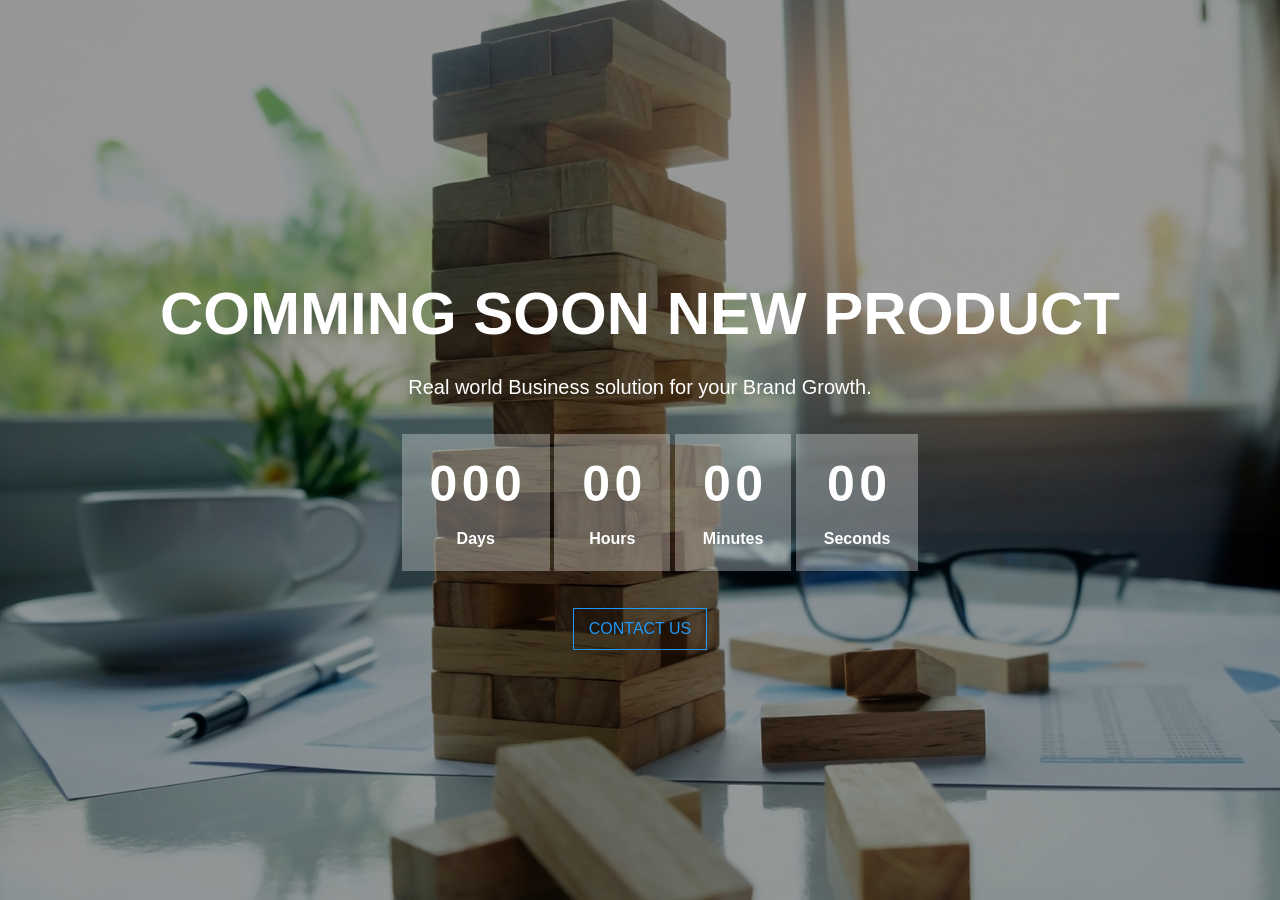
<file: public/theme/comming-soon.html>
<!--
author: Boostraptheme
author URL: https://boostraptheme.com
License: Creative Commons Attribution 4.0 Unported
License URL: https://creativecommons.org/licenses/by/4.0/
-->

<!DOCTYPE html>
<html lang="en">

  <head>

    <meta charset="utf-8">
    <meta name="viewport" content="width=device-width, initial-scale=1, shrink-to-fit=no">
    <meta name="description" content="">
    <meta name="author" content="">

    <title>Responsive Business Bootstrap Template</title>
    <link rel="shortcut icon" href="img/favicon.ico">

    <!-- global stylesheets -->
    <link href="https://fonts.googleapis.com/css?family=Roboto+Condensed:300,300i,400,400i,700,700i" rel="stylesheet">
    <link href="css/bootstrap/bootstrap.min.css" rel="stylesheet">
    <link rel="stylesheet" href="font-awesome-4.7.0/css/font-awesome.min.css">
    <link rel="stylesheet" href="css/animate/animate.min.css">

    <!-- Core stylesheets -->
    <link rel="stylesheet" href="css/com-soon.css">
  </head>

  <body>

    <section class="hero-area bg-1">
        <div class="overlay"></div>
        <div class="container">
            <div class="row">
                <div class="col-md-12">
                    <div class="block text-center">
                        <h1 class="wow fadeInDown" data-wow-delay="0.3s" data-wow-duration=".2s">Comming soon new product</h1>
                        <p class="wow fadeInDown" data-wow-delay="0.5s" data-wow-duration=".5s">Real world Business solution for your Brand Growth.</p>
                    </div>
                </div>
                <div class="col-md-12 wow zoomIn">
                    <div class="block">
                        <div class="counter text-center">
                            <ul id="countdown_dashboard">
                                <li>
                                    <div class="dash days_dash">
                                        <div class="digit">0</div>
                                        <div class="digit">0</div>
                                        <div class="digit">0</div>
                                        <span class="dash_title">Days</span>
                                    </div>
                                </li>
                                <li>
                                    <div class="dash hours_dash">
                                        <div class="digit">0</div>
                                        <div class="digit">0</div>
                                        <span class="dash_title">Hours</span>
                                    </div>
                                </li>
                                <li>
                                    <div class="dash minutes_dash">
                                        <div class="digit">0</div>
                                        <div class="digit">0</div>
                                        <span class="dash_title">Minutes</span>
                                    </div>
                                </li>
                                <li>
                                    <div class="dash seconds_dash">
                                        <div class="digit">0</div>
                                        <div class="digit">0</div>
                                        <span class="dash_title">Seconds</span>
                                    </div>
                                </li>
                            </ul>
                        </div>
                    </div>
                    <div class="wow fadeInDown text-center" data-wow-delay="0.7s" data-wow-duration=".7s">
                      <a class="btn btn-general btn-green" href="#about" role="button">Contact Us</a>
                    </div>
                </div>
            </div>
        </div>
    </section>

    <!-- Global JavaScript -->
    <script src="js/jquery/jquery.min.js"></script>
    <script src="js/popper/popper.min.js"></script>
    <script src="js/bootstrap/bootstrap.min.js"></script>
    <script src="js/wow/wow.min.js"></script>
    <script src="js/owl-carousel/owl.carousel.min.js"></script>

    <!-- Plugin JavaScript -->
    <script src="js/jquery.lwtCountdown-1.0.js"></script>

    <script>
      $(document).ready(function(){

          $('#countdown_dashboard').countDown({
              targetDate: {
                  'day':      30,
                  'month':    12,
                  'year':     2019,
                  'hour':     23,
                  'min':      59,
                  'sec':      59,
              },
              omitWeeks: true
          });

          $(".about-slider").owlCarousel(
              {
              singleItem: true,
              pagination : true,
              autoPlay : 5000,
              }
          );
      });
    </script>
  </body>

</html>
</file>
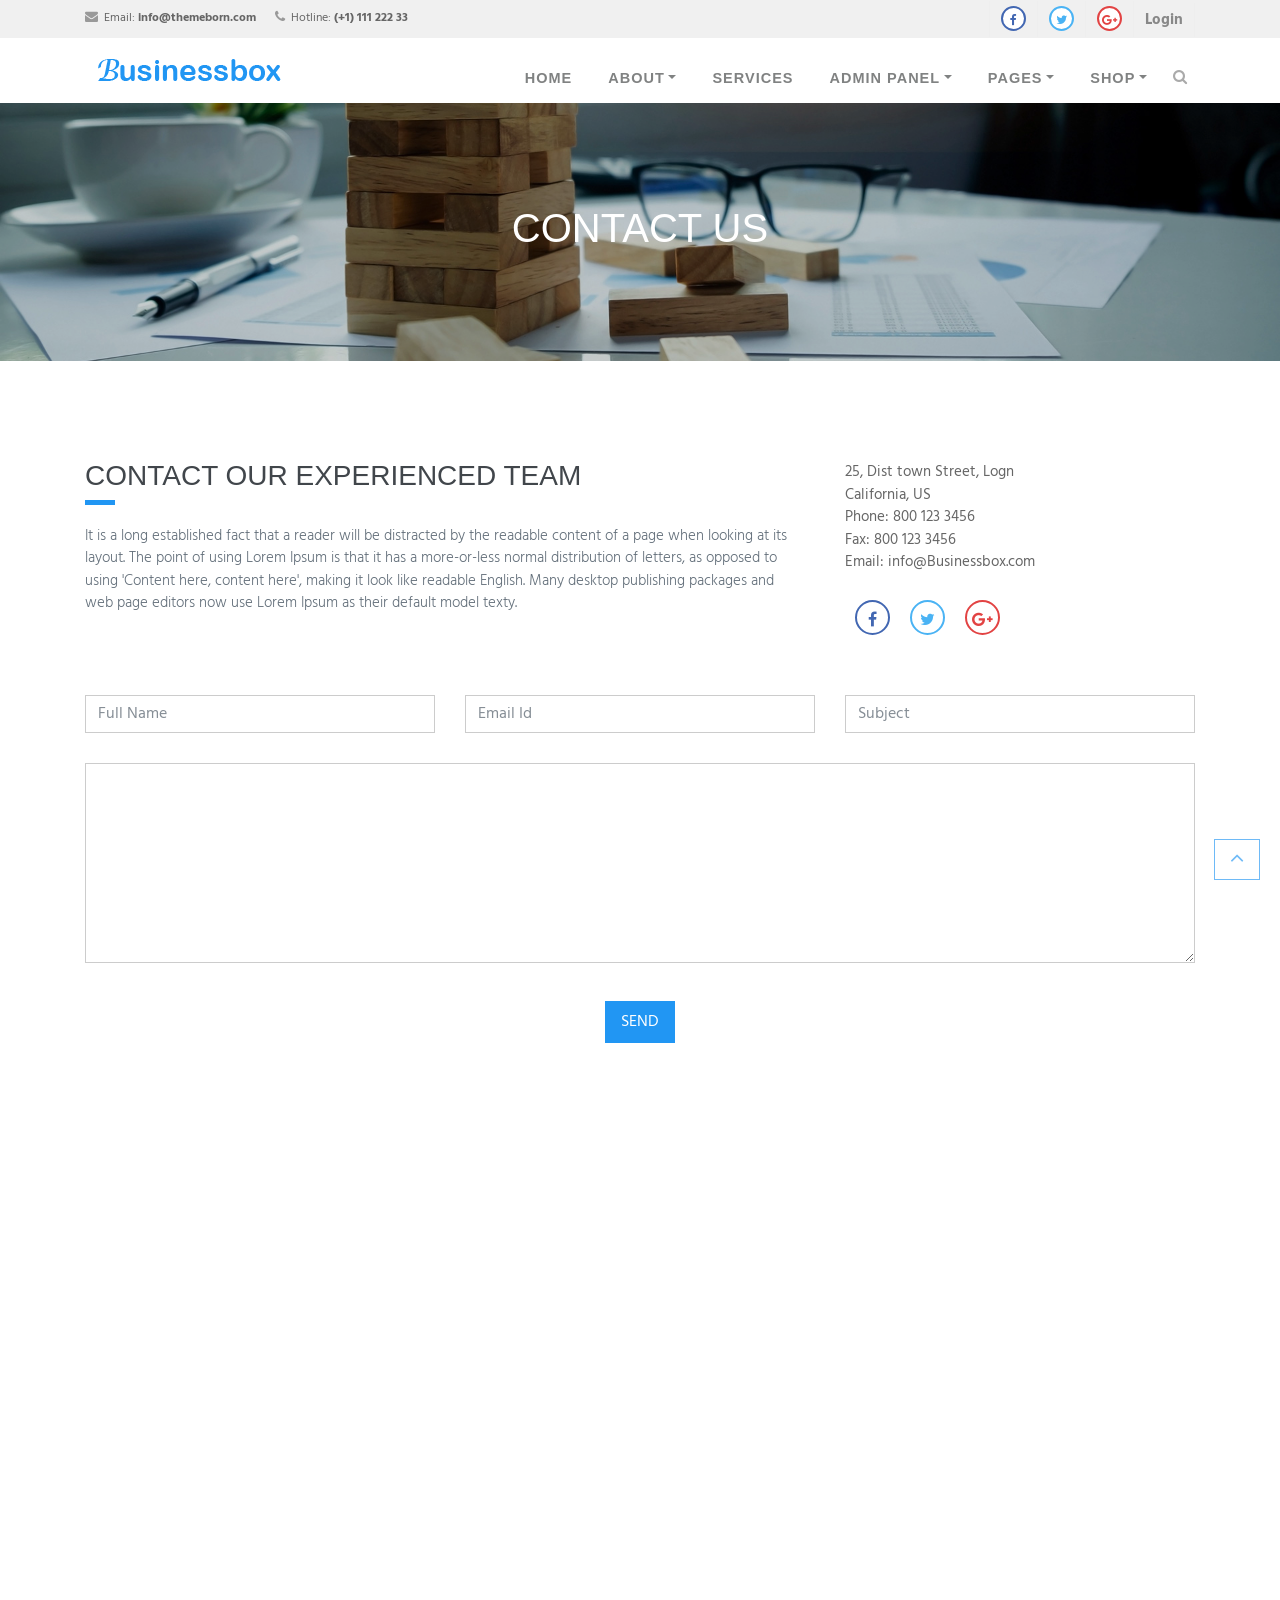
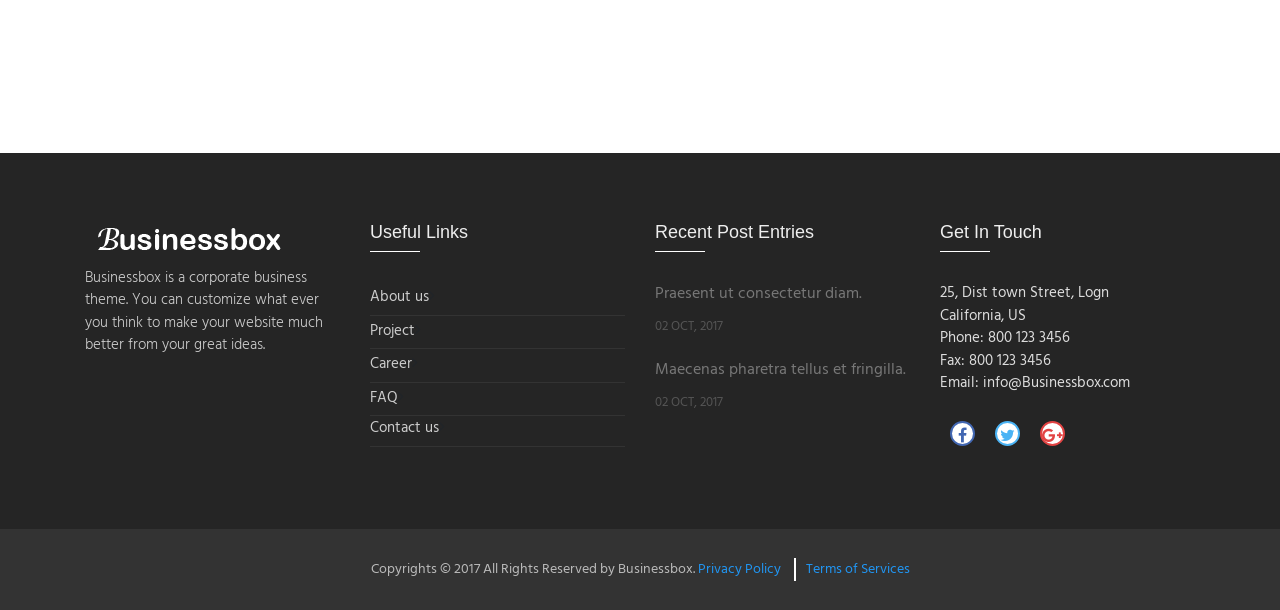
<file: public/theme/contact.html>
<!--
author: Boostraptheme
author URL: https://boostraptheme.com
License: Creative Commons Attribution 4.0 Unported
License URL: https://creativecommons.org/licenses/by/4.0/
-->

<!DOCTYPE html>
<html lang="en">

  <head>

    <meta charset="utf-8">
    <meta name="viewport" content="width=device-width, initial-scale=1, shrink-to-fit=no">
    <meta name="description" content="">
    <meta name="author" content="">

    <title>Business Bootstrap Responsive Template</title>
    <link rel="shortcut icon" href="img/favicon.ico">

    <!-- Global Stylesheets -->
    <link href="https://fonts.googleapis.com/css?family=Roboto+Condensed:300,300i,400,400i,700,700i" rel="stylesheet">
    <link href="css/bootstrap/bootstrap.min.css" rel="stylesheet">
    <link rel="stylesheet" href="font-awesome-4.7.0/css/font-awesome.min.css">
    <link rel="stylesheet" href="css/animate/animate.min.css">
    <link rel="stylesheet" href="css/owl-carousel/owl.carousel.min.css">
    <link rel="stylesheet" href="css/owl-carousel/owl.theme.default.min.css">
    <link rel="stylesheet" href="css/style.css">
    
    <!-- Core Stylesheets -->
    <link rel="stylesheet" href="css/contact.css"> 
    
  </head>

  <body id="page-top">

<!--====================================================
                         HEADER
======================================================--> 

    <header>

      <!-- Top Navbar  -->
      <div class="top-menubar">
        <div class="topmenu">
          <div class="container">
            <div class="row">
              <div class="col-md-7">
                <ul class="list-inline top-contacts">
                  <li>
                    <i class="fa fa-envelope"></i> Email: <a href="mailto:info@themeborn.com"><b>info@themeborn.com</b></a>
                  </li>
                  <li>
                    <i class="fa fa-phone"></i> Hotline: <b>(+1) 111 222 33</b>
                  </li>
                </ul>
              </div> 
              <div class="col-md-5">
                <ul class="list-inline top-data">
                  <li><a href="#" target="_empty"><i class="fa top-social fa-facebook"></i></a></li>
                  <li><a href="#" target="_empty"><i class="fa top-social fa-twitter"></i></a></li>
                  <li><a href="#" target="_empty"><i class="fa top-social fa-google-plus"></i></a></li> 
                  <li><a href="#" class="log-top" data-toggle="modal" data-target="#login-modal">Login</a></li>  
                </ul>
              </div>
            </div>
          </div>
        </div> 
      </div>  
      
      <!-- Navbar -->
      <nav class="navbar navbar-expand-lg navbar-light" id="mainNav" data-toggle="affix">
        <div class="container">
          <a class="navbar-brand smooth-scroll" href="index.html">
            <img src="img/logo-s.png" alt="logo">
          </a> 
          <button class="navbar-toggler navbar-toggler-right" type="button" data-toggle="collapse" data-target="#navbarResponsive" aria-controls="navbarResponsive" aria-expanded="false" aria-label="Toggle navigation"> 
                <span class="navbar-toggler-icon"></span>
          </button>  
          <div class="collapse navbar-collapse" id="navbarResponsive">
            <ul class="navbar-nav ml-auto">
                <li class="nav-item" ><a class="nav-link smooth-scroll" href="index.html">Home</a></li>
                <li class="nav-item dropdown" >
                  <a class="nav-link dropdown-toggle smooth-scroll" href="#" id="navbarDropdownMenuLink" data-toggle="dropdown" aria-haspopup="true" aria-expanded="false">About</a> 
                  <div class="dropdown-menu dropdown-cust" aria-labelledby="navbarDropdownMenuLink">
                    <a class="dropdown-item" href="about.html">About Us</a>
                    <a class="dropdown-item" href="careers.html">Career Oprtunity</a>
                    <a class="dropdown-item" href="team.html">Meet Our Team</a>
                    <a class="dropdown-item" href="faq.html">FAQ</a>
                    <a class="dropdown-item" href="testimonials.html">Testimonials</a>
                  </div>
                </li>
                <li class="nav-item" ><a class="nav-link smooth-scroll" href="services.html">Services</a></li> 
                <li class="nav-item dropdown" >
                  <a class="nav-link dropdown-toggle smooth-scroll" href="#" id="navbarDropdownMenuLink" data-toggle="dropdown" aria-haspopup="true" aria-expanded="false">Admin Panel</a> 
                  <div class="dropdown-menu dropdown-cust" aria-labelledby="navbarDropdownMenuLink"> 
                    <a class="dropdown-item"  target="_empty" href="admin/index.html">Dashboard</a> 
                    <a class="dropdown-item"  target="_empty" href="admin/chart.html">Charts</a> 
                    <a class="dropdown-item"  target="_empty" href="admin/email.html">Email</a> 
                    <a class="dropdown-item"  target="_empty" href="admin/faq.html">FAQ</a> 
                    <a class="dropdown-item"  target="_empty" href="admin/profile.html">Profile</a> 
                    <a class="dropdown-item"  target="_empty" href="admin/tables.html">Tables</a> 
                    <a class="dropdown-item"  target="_empty" href="admin/invoice.html">Invoice</a> 
                  </div>
                </li>
                <li class="nav-item dropdown" >
                  <a class="nav-link dropdown-toggle smooth-scroll" href="#" id="navbarDropdownMenuLink" data-toggle="dropdown" aria-haspopup="true" aria-expanded="false">Pages</a> 
                  <div class="dropdown-menu dropdown-cust" aria-labelledby="navbarDropdownMenuLink">
                    <a class="dropdown-item" href="news-list.html">News list layouts</a>
                    <a class="dropdown-item" href="news-grid.html">News grid layouts</a>
                    <a class="dropdown-item" href="news-details.html">News Details</a> 
                    <a class="dropdown-item" href="project.html">Project</a>
                    <a class="dropdown-item active" href="contact.html">Contact Us</a>
                    <a class="dropdown-item" href="comming-soon.html">Comming Soon</a>
                    <a class="dropdown-item" href="pricing.html">Pricing Tables</a>
                    <a class="dropdown-item" href="admin/404.html">404</a>
                  </div>
                </li>
                <li class="nav-item dropdown" >
                  <a class="nav-link dropdown-toggle smooth-scroll" href="#" id="navbarDropdownMenuLink" data-toggle="dropdown" aria-haspopup="true" aria-expanded="false">Shop</a> 
                  <div class="dropdown-menu dropdown-cust mega-menu" aria-labelledby="navbarDropdownMenuLink">
                    <div class="row">
                      <div class="col-md-5">
                        <a class="dropdown-item" href="shop.html">Shop Detail</a>
                        <a class="dropdown-item" href="single-product.html">Single Product</a>
                        <a class="dropdown-item" href="cart.html">Cart</a>
                        <a class="dropdown-item" href="checkout.html">Checkout</a>
                        <a class="dropdown-item" href="myaccount.html">Myaccount</a>
                      </div>
                      <div class="col-md-7 mega-menu-img m-auto text-center pl-0">
                        <a href="#"><img src="img/offer_icon.png" alt="" class="img-fluid"></a>
                      </div>
                    </div>
                  </div>
                </li>
                <li>
                  <i class="search fa fa-search search-btn"></i>
                  <div class="search-open">
                    <div class="input-group animated fadeInUp">
                      <input type="text" class="form-control" placeholder="Search" aria-describedby="basic-addon2">
                      <span class="input-group-addon" id="basic-addon2">Go</span>
                    </div>
                  </div>
                </li> 
                <li>
                  <div class="top-menubar-nav">
                    <div class="topmenu ">
                      <div class="container">
                        <div class="row">
                          <div class="col-md-9">
                            <ul class="list-inline top-contacts">
                              <li>
                                <i class="fa fa-envelope"></i> Email: <a href="mailto:info@htmlstream.com">info@htmlstream.com</a>
                              </li>
                              <li>
                                <i class="fa fa-phone"></i> Hotline: (1) 396 4587 99
                              </li>
                            </ul>
                          </div> 
                          <div class="col-md-3">
                            <ul class="list-inline top-data">
                              <li><a href="#" target="_empty"><i class="fa top-social fa-facebook"></i></a></li>
                              <li><a href="#" target="_empty"><i class="fa top-social fa-twitter"></i></a></li>
                              <li><a href="#" target="_empty"><i class="fa top-social fa-google-plus"></i></a></li> 
                              <li><a href="#" class="log-top" data-toggle="modal" data-target="#login-modal">Login</a></li>  
                            </ul>
                          </div>
                        </div>
                      </div>
                    </div> 
                  </div>
                </li>
            </ul>  
          </div>
        </div>
      </nav>
    </header> 

<!--====================================================
                    LOGIN OR REGISTER
======================================================-->
    <section id="login">
      <div class="modal fade" id="login-modal" tabindex="-1" role="dialog" aria-labelledby="myModalLabel" aria-hidden="true" style="display: none;">
          <div class="modal-dialog">
              <div class="modal-content">
                  <div class="modal-header" align="center">
                      <button type="button" class="close" data-dismiss="modal" aria-label="Close">
                          <span class="fa fa-times" aria-hidden="true"></span>
                      </button>
                  </div>
                  <div id="div-forms">
                      <form id="login-form">
                          <h3 class="text-center">Login</h3>
                          <div class="modal-body">
                              <label for="username">Username</label> 
                              <input id="login_username" class="form-control" type="text" placeholder="Enter username " required>
                              <label for="username">Password</label> 
                              <input id="login_password" class="form-control" type="password" placeholder="Enter password" required>
                              <div class="checkbox">
                                  <label>
                                      <input type="checkbox"> Remember me
                                  </label>
                              </div>
                          </div>
                          <div class="modal-footer text-center">
                              <div>
                                  <button type="submit" class="btn btn-general btn-white">Login</button>
                              </div>
                              <div>
                                  <button id="login_register_btn" type="button" class="btn btn-link">Register</button>
                              </div>
                          </div>
                      </form>
                      <form id="register-form" style="display:none;">
                          <h3 class="text-center">Register</h3>
                          <div class="modal-body"> 
                              <label for="username">Username</label> 
                              <input id="register_username" class="form-control" type="text" placeholder="Enter username" required>
                              <label for="register_email">E-mailId</label> 
                              <input id="register_email" class="form-control" type="text" placeholder="Enter eMail" required>
                              <label for="register_password">Password</label> 
                              <input id="register_password" class="form-control" type="password" placeholder="Password" required>
                          </div>
                          <div class="modal-footer">
                              <div>
                                  <button type="submit" class="btn btn-general btn-white">Register</button>
                              </div>
                              <div>
                                  <button id="register_login_btn" type="button" class="btn btn-link">Log In</button>
                              </div>
                          </div>
                      </form>
                  </div>
              </div>
          </div>
      </div>
    </section>      
 
<!--====================================================
                       HOME-P
======================================================-->
    <div id="home-p" class="home-p pages-head4 text-center">
      <div class="container">
        <h1 class="wow fadeInUp" data-wow-delay="0.1s">Contact Us</h1>
      </div><!--/end container-->
    </div> 

<!--====================================================
                        CONTACT-P1  
======================================================--> 
    <section id="contact-p1" class="contact-p1">
      <div class="container">
        <div class="row">
          <div class="col-md-8">
            <div class="contact-p1-cont">
              <h3>Contact our experienced team</h3>
              <div class="heading-border-light"></div> 
              <p>It is a long established fact that a reader will be distracted by the readable content of a page when looking at its layout. The point of using Lorem Ipsum is that it has a more-or-less normal distribution of letters, as opposed to using 'Content here, content here', making it look like readable English. Many desktop publishing packages and web page editors now use Lorem Ipsum as their default model texty.</p>
            </div>
          </div>
          <div class="col-md-4"> 
            <div class="contact-p1-cont2"> 
              <address class="address-details-f">
                25, Dist town Street, Logn <br>
                California, US <br>
                Phone: 800 123 3456 <br>
                Fax: 800 123 3456 <br>
                Email: <a href="mailto:info@Businessbox.com" class="">info@Businessbox.com</a>
              </address>
              <ul class="list-inline social-icon-f top-data">
                <li><a href="#" target="_empty"><i class="fa top-social fa-facebook" style="height: 35px; width:35px; line-height: 35px;"></i></a></li>
                <li><a href="#" target="_empty"><i class="fa top-social fa-twitter" style="height: 35px; width:35px; line-height: 35px;"></i></a></li>
                <li><a href="#" target="_empty"><i class="fa top-social fa-google-plus" style="height: 35px; width:35px; line-height: 35px;"></i></a></li> 
              </ul>
            </div>
          </div>  
        </div>
      </div>
    </section>

<!--====================================================
                        CONTACT-P2 
======================================================--> 
    <service class="contact-p2" id="contact-p2">
      <div class="container">
          <div class="row con-form">
            <div class="col-md-4">
              <input type="text" name="full-name" placeholder="Full Name" class="form-control">
            </div>
            <div class="col-md-4">
              <input type="text" name="email" placeholder="Email Id" class="form-control">
            </div>
            <div class="col-md-4">
              <input type="text" name="subject" placeholder="Subject" class="form-control">
            </div>
            <div class="col-md-12"><textarea name="" id=""></textarea></div>
            <div class="col-md-12 sub-but"><button class="btn btn-general btn-white" role="button">Send</button></div>
          </div>
      </div>
    </service>

<!--====================================================
                       MAP
======================================================--> 
    <section id="contact-add">
      <div id="map">
        <div class="map-responsive">
           <iframe src="https://www.google.com/maps/embed?pb=!1m10!1m8!1m3!1d6030.418742494061!2d-111.34563870463673!3d26.01036670629853!3m2!1i1024!2i768!4f13.1!5e0!3m2!1ses-419!2smx!4v1471908546569" width="600" height="450" frameborder="0" style="border:0" allowfullscreen></iframe>
        </div>
      </div> 
    </section>

<!--====================================================
                      FOOTER
======================================================--> 
    <footer> 
        <div id="footer-s1" class="footer-s1">
          <div class="footer">
            <div class="container">
              <div class="row">
                <!-- About Us -->
                <div class="col-md-3 col-sm-6 ">
                  <div><img src="img/logo-w.png" alt="" class="img-fluid"></div>
                  <ul class="list-unstyled comp-desc-f">
                     <li><p>Businessbox is a corporate business theme. You can customize what ever you think to make your website much better from your great ideas. </p></li> 
                  </ul><br> 
                </div>
                <!-- End About Us -->

                <!-- Recent News -->
                <div class="col-md-3 col-sm-6 ">
                  <div class="heading-footer"><h2>Useful Links</h2></div>
                  <ul class="list-unstyled link-list">
                    <li><a href="about.html">About us</a><i class="fa fa-angle-right"></i></li> 
                    <li><a href="project.html">Project</a><i class="fa fa-angle-right"></i></li> 
                    <li><a href="careers.html">Career</a><i class="fa fa-angle-right"></i></li> 
                    <li><a href="faq.html">FAQ</a><i class="fa fa-angle-right"></i></li> 
                    <li><a href="contact.html">Contact us</a><i class="fa fa-angle-right"></i></li> 
                  </ul>
                </div>
                <!-- End Recent list -->

                <!-- Recent Blog Entries -->
                <div class="col-md-3 col-sm-6 ">
                  <div class="heading-footer"><h2>Recent Post Entries</h2></div>
                  <ul class="list-unstyled thumb-list">
                    <li>
                      <div class="overflow-h">
                        <a href="#">Praesent ut consectetur diam.</a>
                        <small>02 OCT, 2017</small>
                      </div>
                    </li>
                    <li>
                      <div class="overflow-h">
                        <a href="#">Maecenas pharetra tellus et fringilla.</a>
                        <small>02 OCT, 2017</small>
                      </div>
                    </li>
                  </ul>
                </div>
                <!-- End Recent Blog Entries -->

                <!-- Latest Tweets -->
                <div class="col-md-3 col-sm-6">
                  <div class="heading-footer"><h2>Get In Touch</h2></div>
                  <address class="address-details-f">
                    25, Dist town Street, Logn <br>
                    California, US <br>
                    Phone: 800 123 3456 <br>
                    Fax: 800 123 3456 <br>
                    Email: <a href="mailto:info@Businessbox.com" class="">info@Businessbox.com</a>
                  </address>  
                  <ul class="list-inline social-icon-f top-data">
                    <li><a href="#" target="_empty"><i class="fa top-social fa-facebook"></i></a></li>
                    <li><a href="#" target="_empty"><i class="fa top-social fa-twitter"></i></a></li>
                    <li><a href="#" target="_empty"><i class="fa top-social fa-google-plus"></i></a></li> 
                  </ul>
                </div>
                <!-- End Latest Tweets -->
              </div>
            </div><!--/container -->
          </div> 
        </div>

        <div id="footer-bottom">
            <div class="container">
                <div class="row">
                    <div class="col-md-12">
                        <div id="footer-copyrights">
                            <p>Copyrights &copy; 2017 All Rights Reserved by Businessbox. <a href="#">Privacy Policy</a> <a href="#">Terms of Services</a></p>
                        </div>
                    </div> 
                </div>
            </div>
        </div>
        <a href="#home-p" id="back-to-top" class="btn btn-sm btn-green btn-back-to-top smooth-scrolls hidden-sm hidden-xs" title="home" role="button">
            <i class="fa fa-angle-up"></i>
        </a>
    </footer>

    <!--Global JavaScript -->
    <script src="js/jquery/jquery.min.js"></script>
    <script src="js/popper/popper.min.js"></script>
    <script src="js/bootstrap/bootstrap.min.js"></script>
    <script src="js/wow/wow.min.js"></script>
    <script src="js/owl-carousel/owl.carousel.min.js"></script>

    <!-- Plugin JavaScript -->
    <script src="js/jquery-easing/jquery.easing.min.js"></script> 
    <script src="js/custom.js"></script> 
  </body>

</html>
</file>
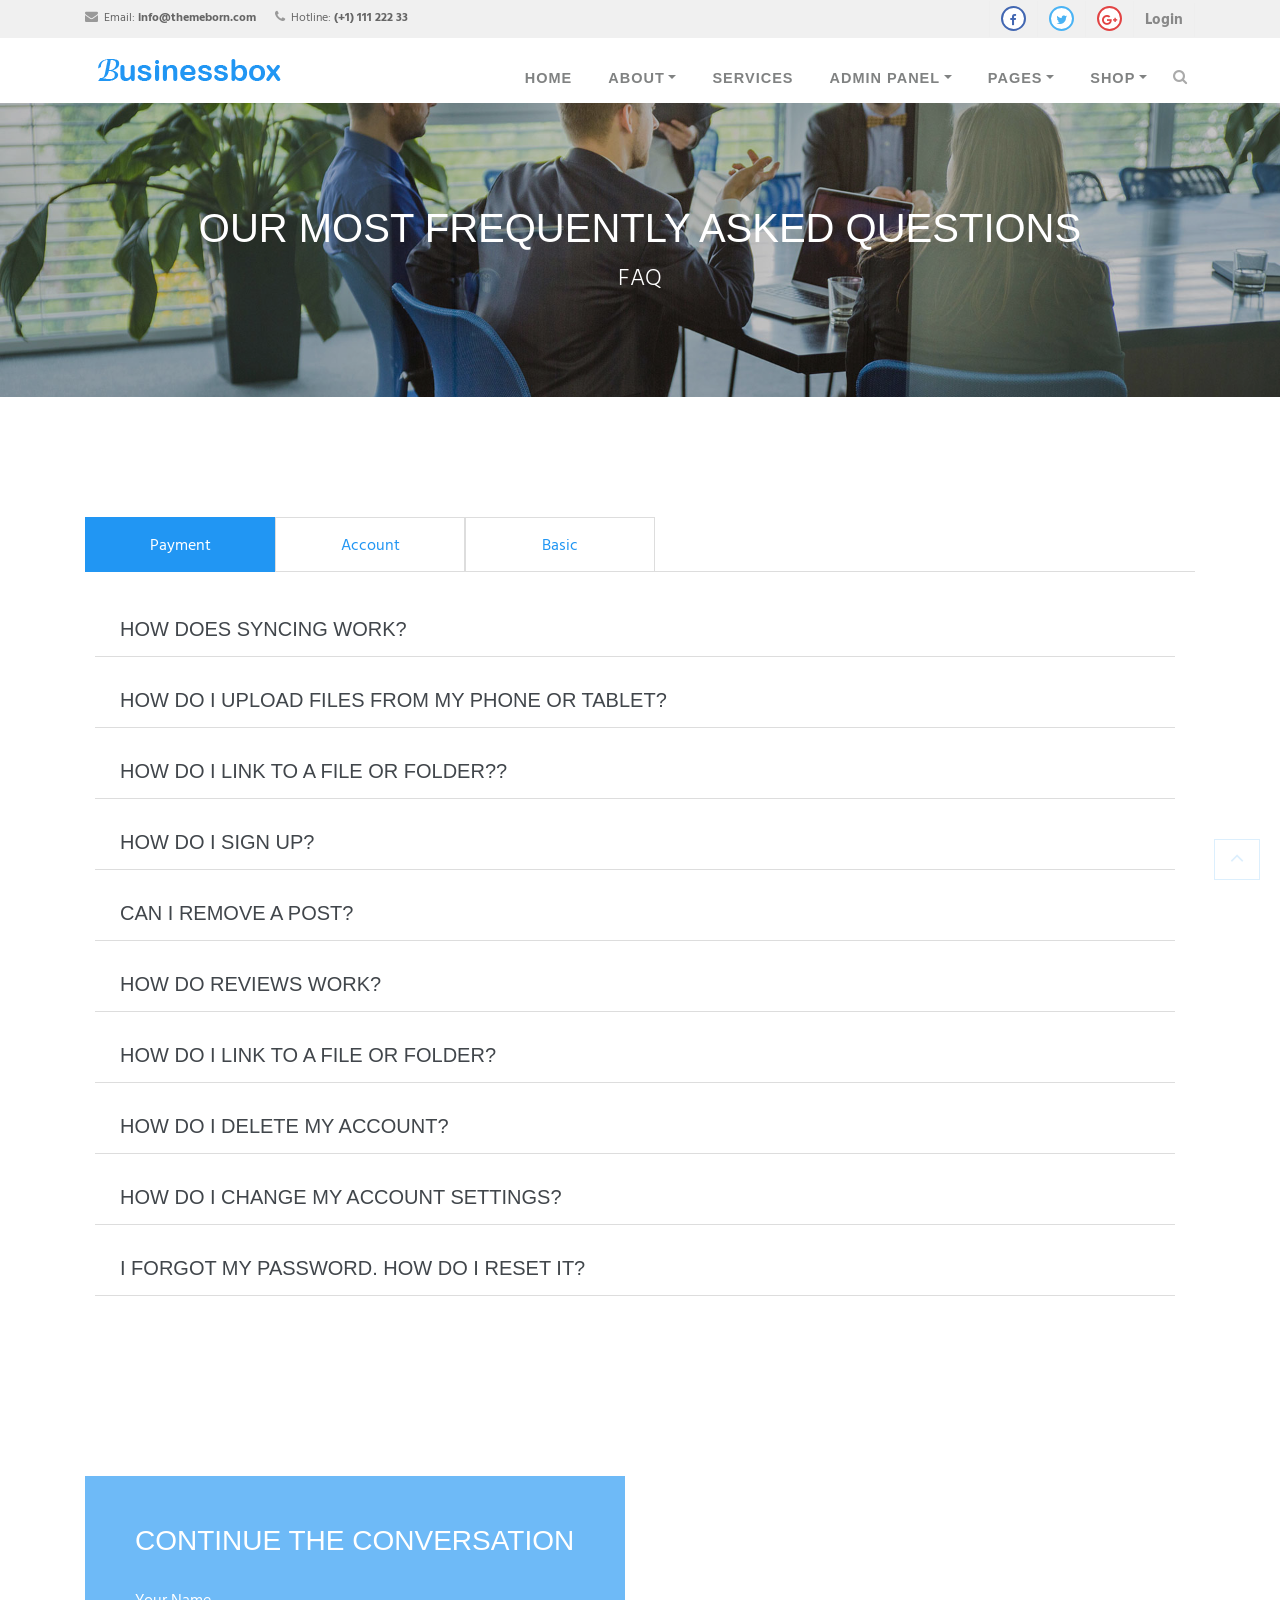
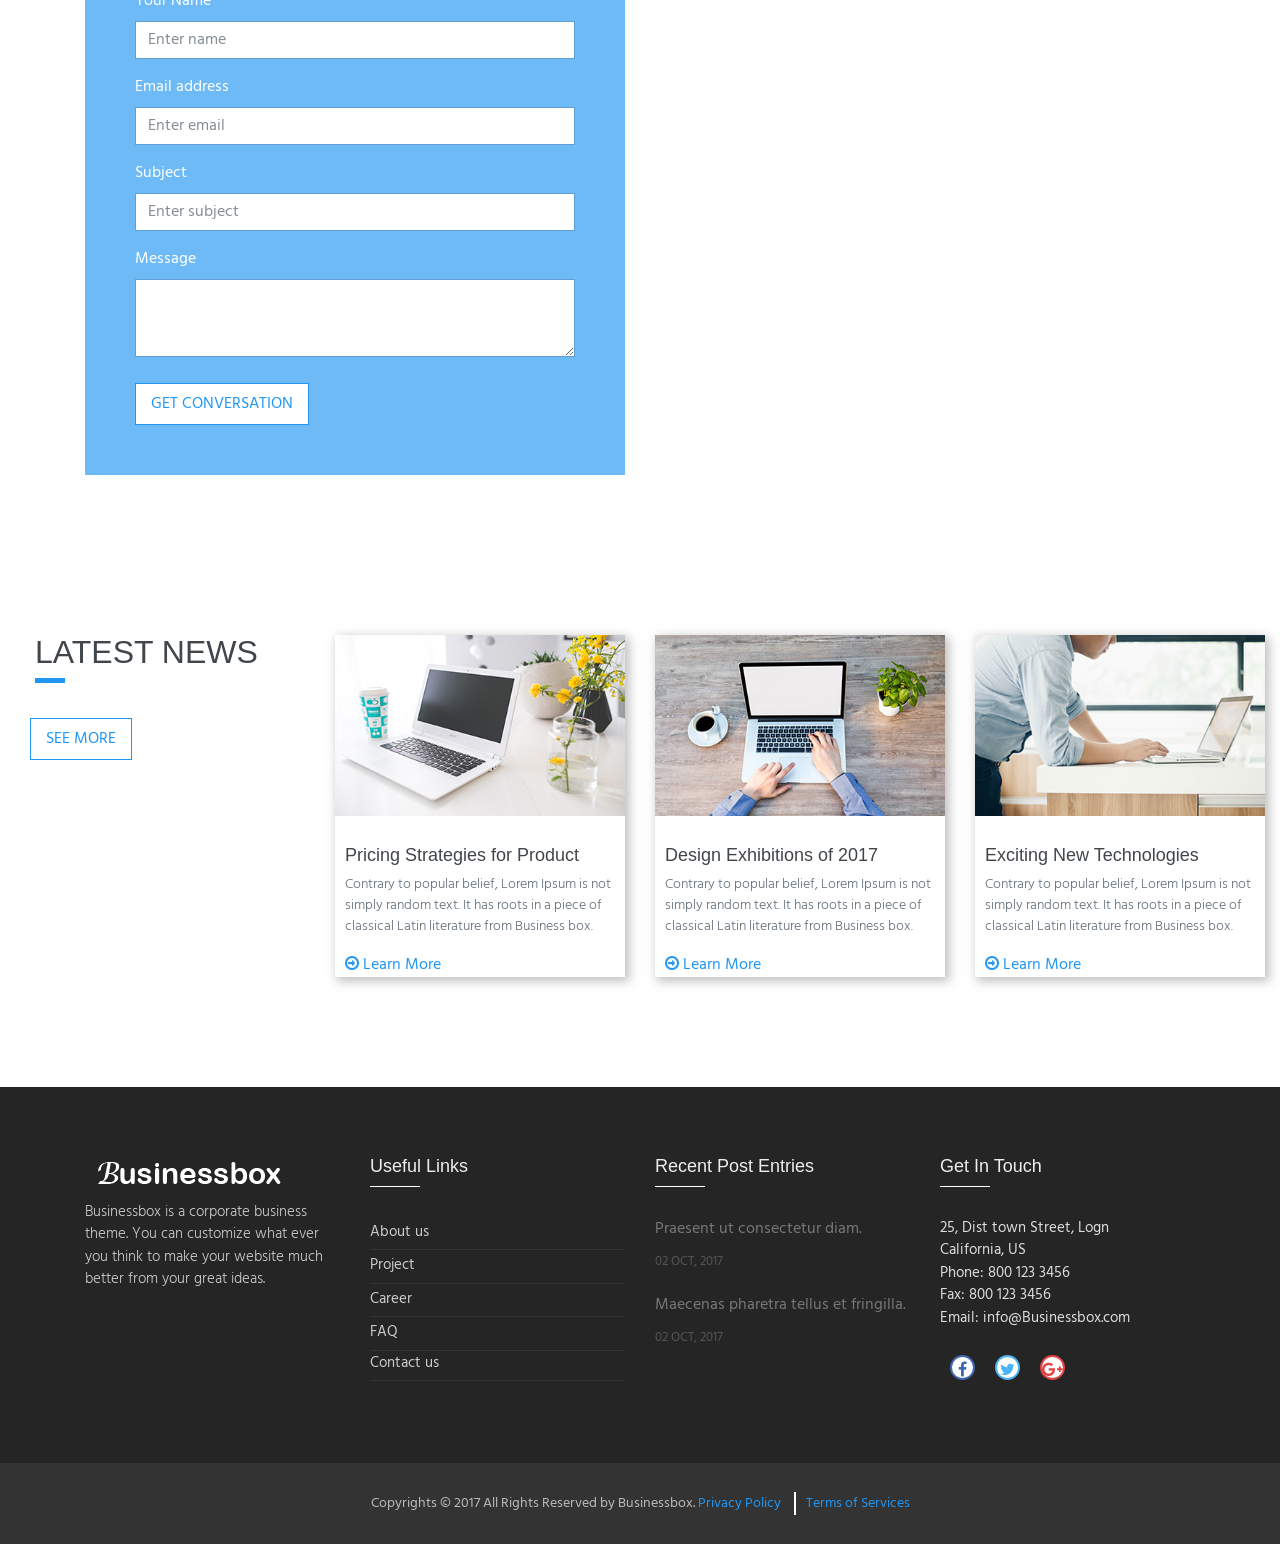
<file: public/theme/faq.html>
<!--
author: Boostraptheme
author URL: https://boostraptheme.com
License: Creative Commons Attribution 4.0 Unported
License URL: https://creativecommons.org/licenses/by/4.0/
-->

<!DOCTYPE html>
<html lang="en">

  <head>

    <meta charset="utf-8">
    <meta name="viewport" content="width=device-width, initial-scale=1, shrink-to-fit=no">
    <meta name="description" content="">
    <meta name="author" content="">

    <title>Business Bootstrap Responsive Template</title>
    <link rel="shortcut icon" href="img/favicon.ico">

    <!-- Global Stylesheets -->
    <link href="https://fonts.googleapis.com/css?family=Roboto+Condensed:300,300i,400,400i,700,700i" rel="stylesheet">
    <link href="css/bootstrap/bootstrap.min.css" rel="stylesheet">
    <link rel="stylesheet" href="font-awesome-4.7.0/css/font-awesome.min.css">
    <link rel="stylesheet" href="css/animate/animate.min.css">
    <link rel="stylesheet" href="css/owl-carousel/owl.carousel.min.css">
    <link rel="stylesheet" href="css/owl-carousel/owl.theme.default.min.css">
    <link rel="stylesheet" href="css/style.css">
    
    <!-- Core Stylesheets -->
    <link rel="stylesheet" href="css/faq.css"> 
    
  </head>

  <body id="page-top">

<!--====================================================
                         HEADER
======================================================--> 

    <header>

      <!-- Top Navbar  -->
      <div class="top-menubar">
        <div class="topmenu">
          <div class="container">
            <div class="row">
              <div class="col-md-7">
                <ul class="list-inline top-contacts">
                  <li>
                    <i class="fa fa-envelope"></i> Email: <a href="mailto:info@themeborn.com"><b>info@themeborn.com</b></a>
                  </li>
                  <li>
                    <i class="fa fa-phone"></i> Hotline: <b>(+1) 111 222 33</b>
                  </li>
                </ul>
              </div> 
              <div class="col-md-5">
                <ul class="list-inline top-data">
                  <li><a href="#" target="_empty"><i class="fa top-social fa-facebook"></i></a></li>
                  <li><a href="#" target="_empty"><i class="fa top-social fa-twitter"></i></a></li>
                  <li><a href="#" target="_empty"><i class="fa top-social fa-google-plus"></i></a></li> 
                  <li><a href="#" class="log-top" data-toggle="modal" data-target="#login-modal">Login</a></li>  
                </ul>
              </div>
            </div>
          </div>
        </div> 
      </div>  
      
      <!-- Navbar -->
      <nav class="navbar navbar-expand-lg navbar-light" id="mainNav" data-toggle="affix">
        <div class="container">
          <a class="navbar-brand smooth-scroll" href="index.html">
            <img src="img/logo-s.png" alt="logo">
          </a> 
          <button class="navbar-toggler navbar-toggler-right" type="button" data-toggle="collapse" data-target="#navbarResponsive" aria-controls="navbarResponsive" aria-expanded="false" aria-label="Toggle navigation"> 
                <span class="navbar-toggler-icon"></span>
          </button>  
          <div class="collapse navbar-collapse" id="navbarResponsive">
            <ul class="navbar-nav ml-auto">
                <li class="nav-item" ><a class="nav-link smooth-scroll" href="index.html">Home</a></li>
                <li class="nav-item dropdown" >
                  <a class="nav-link dropdown-toggle smooth-scroll" href="#" id="navbarDropdownMenuLink" data-toggle="dropdown" aria-haspopup="true" aria-expanded="false">About</a> 
                  <div class="dropdown-menu dropdown-cust" aria-labelledby="navbarDropdownMenuLink">
                    <a class="dropdown-item" href="about.html">About Us</a>
                    <a class="dropdown-item" href="careers.html">Career Oprtunity</a>
                    <a class="dropdown-item" href="team.html">Meet Our Team</a>
                    <a class="dropdown-item active" href="faq.html">FAQ</a>
                    <a class="dropdown-item" href="testimonials.html">Testimonials</a>
                  </div>
                </li>
                <li class="nav-item" ><a class="nav-link smooth-scroll" href="services.html">Services</a></li> 
                <li class="nav-item dropdown" >
                  <a class="nav-link dropdown-toggle smooth-scroll" href="#" id="navbarDropdownMenuLink" data-toggle="dropdown" aria-haspopup="true" aria-expanded="false">Admin Panel</a> 
                  <div class="dropdown-menu dropdown-cust" aria-labelledby="navbarDropdownMenuLink"> 
                    <a class="dropdown-item"  target="_empty" href="admin/index.html">Dashboard</a> 
                    <a class="dropdown-item"  target="_empty" href="admin/chart.html">Charts</a> 
                    <a class="dropdown-item"  target="_empty" href="admin/email.html">Email</a> 
                    <a class="dropdown-item"  target="_empty" href="admin/faq.html">Admin FAQ</a> 
                    <a class="dropdown-item"  target="_empty" href="admin/profile.html">Profile</a> 
                    <a class="dropdown-item"  target="_empty" href="admin/tables.html">Tables</a> 
                    <a class="dropdown-item"  target="_empty" href="admin/invoice.html">Invoice</a> 
                  </div>
                </li>
                <li class="nav-item dropdown" >
                  <a class="nav-link dropdown-toggle smooth-scroll" href="#" id="navbarDropdownMenuLink" data-toggle="dropdown" aria-haspopup="true" aria-expanded="false">Pages</a> 
                  <div class="dropdown-menu dropdown-cust" aria-labelledby="navbarDropdownMenuLink">
                    <a class="dropdown-item" href="news-list.html">News list layouts</a>
                    <a class="dropdown-item" href="news-grid.html">News grid layouts</a>
                    <a class="dropdown-item" href="news-details.html">News Details</a> 
                    <a class="dropdown-item" href="project.html">Project</a>
                    <a class="dropdown-item" href="contact.html">Contact Us</a>
                    <a class="dropdown-item" href="comming-soon.html">Comming Soon</a>
                    <a class="dropdown-item" href="pricing.html">Pricing Tables</a>
                    <a class="dropdown-item" href="admin/404.html">404</a>
                  </div>
                </li>
                <li class="nav-item dropdown" >
                  <a class="nav-link dropdown-toggle smooth-scroll" href="#" id="navbarDropdownMenuLink" data-toggle="dropdown" aria-haspopup="true" aria-expanded="false">Shop</a> 
                  <div class="dropdown-menu dropdown-cust mega-menu" aria-labelledby="navbarDropdownMenuLink">
                    <div class="row">
                      <div class="col-md-5">
                        <a class="dropdown-item" href="shop.html">Shop Detail</a>
                        <a class="dropdown-item" href="single-product.html">Single Product</a>
                        <a class="dropdown-item" href="cart.html">Cart</a>
                        <a class="dropdown-item" href="checkout.html">Checkout</a>
                        <a class="dropdown-item" href="myaccount.html">Myaccount</a>
                      </div>
                      <div class="col-md-7 mega-menu-img m-auto text-center pl-0">
                        <a href="#"><img src="img/offer_icon.png" alt="" class="img-fluid"></a>
                      </div>
                    </div>
                  </div>
                </li>
                <li>
                  <i class="search fa fa-search search-btn"></i>
                  <div class="search-open">
                    <div class="input-group animated fadeInUp">
                      <input type="text" class="form-control" placeholder="Search" aria-describedby="basic-addon2">
                      <span class="input-group-addon" id="basic-addon2">Go</span>
                    </div>
                  </div>
                </li> 
                <li>
                  <div class="top-menubar-nav">
                    <div class="topmenu ">
                      <div class="container">
                        <div class="row">
                          <div class="col-md-9">
                            <ul class="list-inline top-contacts">
                              <li>
                                <i class="fa fa-envelope"></i> Email: <a href="mailto:info@htmlstream.com">info@htmlstream.com</a>
                              </li>
                              <li>
                                <i class="fa fa-phone"></i> Hotline: (1) 396 4587 99
                              </li>
                            </ul>
                          </div> 
                          <div class="col-md-3">
                            <ul class="list-inline top-data">
                              <li><a href="#" target="_empty"><i class="fa top-social fa-facebook"></i></a></li>
                              <li><a href="#" target="_empty"><i class="fa top-social fa-twitter"></i></a></li>
                              <li><a href="#" target="_empty"><i class="fa top-social fa-google-plus"></i></a></li> 
                              <li><a href="#" class="log-top" data-toggle="modal" data-target="#login-modal">Login</a></li>  
                            </ul>
                          </div>
                        </div>
                      </div>
                    </div> 
                  </div>
                </li>
            </ul>  
          </div>
        </div>
      </nav>
    </header> 

<!--====================================================
                    LOGIN OR REGISTER
======================================================-->
    <section id="login">
      <div class="modal fade" id="login-modal" tabindex="-1" role="dialog" aria-labelledby="myModalLabel" aria-hidden="true" style="display: none;">
          <div class="modal-dialog">
              <div class="modal-content">
                  <div class="modal-header" align="center">
                      <button type="button" class="close" data-dismiss="modal" aria-label="Close">
                          <span class="fa fa-times" aria-hidden="true"></span>
                      </button>
                  </div>
                  <div id="div-forms">
                      <form id="login-form">
                          <h3 class="text-center">Login</h3>
                          <div class="modal-body">
                              <label for="username">Username</label> 
                              <input id="login_username" class="form-control" type="text" placeholder="Enter username " required>
                              <label for="username">Password</label> 
                              <input id="login_password" class="form-control" type="password" placeholder="Enter password" required>
                              <div class="checkbox">
                                  <label>
                                      <input type="checkbox"> Remember me
                                  </label>
                              </div>
                          </div>
                          <div class="modal-footer text-center">
                              <div>
                                  <button type="submit" class="btn btn-general btn-white">Login</button>
                              </div>
                              <div>
                                  <button id="login_register_btn" type="button" class="btn btn-link">Register</button>
                              </div>
                          </div>
                      </form>
                      <form id="register-form" style="display:none;">
                          <h3 class="text-center">Register</h3>
                          <div class="modal-body"> 
                              <label for="username">Username</label> 
                              <input id="register_username" class="form-control" type="text" placeholder="Enter username" required>
                              <label for="register_email">E-mailId</label> 
                              <input id="register_email" class="form-control" type="text" placeholder="Enter eMail" required>
                              <label for="register_password">Password</label> 
                              <input id="register_password" class="form-control" type="password" placeholder="Password" required>
                          </div>
                          <div class="modal-footer">
                              <div>
                                  <button type="submit" class="btn btn-general btn-white">Register</button>
                              </div>
                              <div>
                                  <button id="register_login_btn" type="button" class="btn btn-link">Log In</button>
                              </div>
                          </div>
                      </form>
                  </div>
              </div>
          </div>
      </div>
    </section>      
 
<!--====================================================
                       HOME-P
======================================================-->
    <div id="home-p" class="home-p pages-head1 text-center">
      <div class="container">
        <h1 class="wow fadeInUp" data-wow-delay="0.1s">Our Most Frequently asked Questions</h1>
        <p>FAQ</p>
      </div><!--/end container-->
    </div> 

<!--====================================================
                      FAQ-P1
======================================================-->
    <section id="faq-p1" class="team-p1">
      <div class="container">
        <div class="row">
          <div class="col-md-12">
            <div class="faq-p1-cont">
              <div class="service-h-tab"> 
                <nav class="nav nav-tabs" id="myTab" role="tablist">
                  <a class="nav-item nav-link active" id="nav-home-tab" data-toggle="tab" href="#nav-home" role="tab" aria-controls="nav-home" aria-expanded="true">Payment</a>
                  <a class="nav-item nav-link" id="nav-profile-tab" data-toggle="tab" href="#nav-profile" role="tab" aria-controls="nav-profile">Account</a> 
                  <a class="nav-item nav-link" id="my-profile-tab" data-toggle="tab" href="#my-profile" role="tab" aria-controls="my-profile">Basic</a> 
                </nav>
                <div class="tab-content" id="nav-tabContent">
                  <div class="tab-pane fade show active" id="nav-home" role="tabpanel" aria-labelledby="nav-home-tab">      
                    <div class="toggle">
                      <div class="toggle-title ">
                        <h3>
                        <i></i>
                        <span class="title-name">How does syncing work?</span>
                        </h3>
                      </div>
                      <div class="toggle-inner">
                        <p>Four billion years ago, something started stirring in the primordial soup. A few simple chemicals got together and made biology – the first molecules capable of replicating themselves appeared. We humans are linked by evolution to those early biological molecules. But how did the basic chemicals present on early Earth spontaneously arrange themselves into something resembling life? How did we get DNA? What did the first cells look like? More than half a century after the chemist Stanley Miller proposed his "primordial soup" theory, we still can't agree about what happened. Some say life began in hot pools near volcanoes, others that it was kick-started by meteorites hitting the sea.</p>
                      </div>
                    </div> 
                    <div class="toggle">
                      <div class="toggle-title  ">
                          <h3>
                          <i></i>
                          <span class="title-name">How do I upload files from my phone or tablet?</span>
                          </h3>
                      </div>
                      <div class="toggle-inner">
                          <p>Perhaps not. Astronomers have been scouring the universe for places where water worlds might have given rise to life, from Europa and Mars in our solar system to planets many light years away. Radio telescopes have been eavesdropping on the heavens and in 1977 a signal bearing the potential hallmarks of an alien message was heard. Astronomers are now able to scan the atmospheres of alien worlds for oxygen and water. The next few decades will be an exciting time to be an alien hunter with up to 60bn potentially habitable planets in our Milky Way alone.</p>
                      </div>
                    </div> 
                    <div class="toggle">
                      <div class="toggle-title  ">
                          <h3>
                          <i></i>
                          <span class="title-name"> How do I link to a file or folder??</span>
                          </h3>
                      </div>
                      <div class="toggle-inner">
                          <p>Perhaps not. Astronomers have been scouring the universe for places where water worlds might have given rise to life, from Europa and Mars in our solar system to planets many light years away. Radio telescopes have been eavesdropping on the heavens and in 1977 a signal bearing the potential hallmarks of an alien message was heard. Astronomers are now able to scan the atmospheres of alien worlds for oxygen and water. The next few decades will be an exciting time to be an alien hunter with up to 60bn potentially habitable planets in our Milky Way alone.</p>
                      </div>
                    </div> 
                    <div class="toggle">
                      <div class="toggle-title  ">
                          <h3>
                          <i></i>
                          <span class="title-name"> How do I sign up?</span>
                          </h3>
                      </div>
                      <div class="toggle-inner">
                          <p>Perhaps not. Astronomers have been scouring the universe for places where water worlds might have given rise to life, from Europa and Mars in our solar system to planets many light years away. Radio telescopes have been eavesdropping on the heavens and in 1977 a signal bearing the potential hallmarks of an alien message was heard. Astronomers are now able to scan the atmospheres of alien worlds for oxygen and water. The next few decades will be an exciting time to be an alien hunter with up to 60bn potentially habitable planets in our Milky Way alone.</p>
                      </div>
                    </div> 
                    <div class="toggle">
                      <div class="toggle-title  ">
                          <h3>
                          <i></i>
                          <span class="title-name"> Can I remove a post?</span>
                          </h3>
                      </div>
                      <div class="toggle-inner">
                          <p>Perhaps not. Astronomers have been scouring the universe for places where water worlds might have given rise to life, from Europa and Mars in our solar system to planets many light years away. Radio telescopes have been eavesdropping on the heavens and in 1977 a signal bearing the potential hallmarks of an alien message was heard. Astronomers are now able to scan the atmospheres of alien worlds for oxygen and water. The next few decades will be an exciting time to be an alien hunter with up to 60bn potentially habitable planets in our Milky Way alone.</p>
                      </div>
                    </div> 
                    <div class="toggle">
                      <div class="toggle-title  ">
                          <h3>
                          <i></i>
                          <span class="title-name"> How do reviews work?</span>
                          </h3>
                      </div>
                      <div class="toggle-inner">
                          <p>Perhaps not. Astronomers have been scouring the universe for places where water worlds might have given rise to life, from Europa and Mars in our solar system to planets many light years away. Radio telescopes have been eavesdropping on the heavens and in 1977 a signal bearing the potential hallmarks of an alien message was heard. Astronomers are now able to scan the atmospheres of alien worlds for oxygen and water. The next few decades will be an exciting time to be an alien hunter with up to 60bn potentially habitable planets in our Milky Way alone.</p>
                      </div>
                    </div> 
                    <div class="toggle">
                      <div class="toggle-title  ">
                          <h3>
                          <i></i>
                          <span class="title-name"> How do I link to a file or folder?</span>
                          </h3>
                      </div>
                      <div class="toggle-inner">
                          <p>Perhaps not. Astronomers have been scouring the universe for places where water worlds might have given rise to life, from Europa and Mars in our solar system to planets many light years away. Radio telescopes have been eavesdropping on the heavens and in 1977 a signal bearing the potential hallmarks of an alien message was heard. Astronomers are now able to scan the atmospheres of alien worlds for oxygen and water. The next few decades will be an exciting time to be an alien hunter with up to 60bn potentially habitable planets in our Milky Way alone.</p>
                      </div>
                    </div> 
                    <div class="toggle">
                      <div class="toggle-title  ">
                          <h3>
                          <i></i>
                          <span class="title-name"> How do I delete my account?</span>
                          </h3>
                      </div>
                      <div class="toggle-inner">
                          <p>Perhaps not. Astronomers have been scouring the universe for places where water worlds might have given rise to life, from Europa and Mars in our solar system to planets many light years away. Radio telescopes have been eavesdropping on the heavens and in 1977 a signal bearing the potential hallmarks of an alien message was heard. Astronomers are now able to scan the atmospheres of alien worlds for oxygen and water. The next few decades will be an exciting time to be an alien hunter with up to 60bn potentially habitable planets in our Milky Way alone.</p>
                      </div>
                    </div> 
                    <div class="toggle">
                      <div class="toggle-title  ">
                          <h3>
                          <i></i>
                          <span class="title-name"> How do I change my account settings?</span>
                          </h3>
                      </div>
                      <div class="toggle-inner">
                          <p>Perhaps not. Astronomers have been scouring the universe for places where water worlds might have given rise to life, from Europa and Mars in our solar system to planets many light years away. Radio telescopes have been eavesdropping on the heavens and in 1977 a signal bearing the potential hallmarks of an alien message was heard. Astronomers are now able to scan the atmospheres of alien worlds for oxygen and water. The next few decades will be an exciting time to be an alien hunter with up to 60bn potentially habitable planets in our Milky Way alone.</p>
                      </div>
                    </div> 
                    <div class="toggle">
                      <div class="toggle-title  ">
                          <h3>
                          <i></i>
                          <span class="title-name"> I forgot my password. How do I reset it?</span>
                          </h3>
                      </div>
                      <div class="toggle-inner">
                          <p>Perhaps not. Astronomers have been scouring the universe for places where water worlds might have given rise to life, from Europa and Mars in our solar system to planets many light years away. Radio telescopes have been eavesdropping on the heavens and in 1977 a signal bearing the potential hallmarks of an alien message was heard. Astronomers are now able to scan the atmospheres of alien worlds for oxygen and water. The next few decades will be an exciting time to be an alien hunter with up to 60bn potentially habitable planets in our Milky Way alone.</p>
                      </div>
                    </div> 
                  </div>
                  <div class="tab-pane fade" id="nav-profile" role="tabpanel" aria-labelledby="nav-profile-tab">
                    <div class="toggle">
                      <div class="toggle-title ">
                        <h3>
                        <i></i>
                        <span class="title-name"> Can I have an invoice for my subscription?</span>
                        </h3>
                      </div>
                      <div class="toggle-inner">
                        <p>Four billion years ago, something started stirring in the primordial soup. A few simple chemicals got together and made biology – the first molecules capable of replicating themselves appeared. We humans are linked by evolution to those early biological molecules. But how did the basic chemicals present on early Earth spontaneously arrange themselves into something resembling life? How did we get DNA? What did the first cells look like? More than half a century after the chemist Stanley Miller proposed his "primordial soup" theory, we still can't agree about what happened. Some say life began in hot pools near volcanoes, others that it was kick-started by meteorites hitting the sea.</p>
                      </div>
                    </div> 
                    <div class="toggle">
                      <div class="toggle-title  ">
                        <h3>
                        <i></i>
                        <span class="title-name"> Why did my credit card or PayPal payment fail?</span>
                        </h3>
                      </div>
                      
                      <div class="toggle-inner">
                        <p>Perhaps not. Astronomers have been scouring the universe for places where water worlds might have given rise to life, from Europa and Mars in our solar system to planets many light years away. Radio telescopes have been eavesdropping on the heavens and in 1977 a signal bearing the potential hallmarks of an alien message was heard. Astronomers are now able to scan the atmospheres of alien worlds for oxygen and water. The next few decades will be an exciting time to be an alien hunter with up to 60bn potentially habitable planets in our Milky Way alone.</p>
                      </div>
                    </div> 
                    <div class="toggle">
                      <div class="toggle-title  ">
                          <h3>
                          <i></i>
                          <span class="title-name"> Why does my bank statement show multiple charges for one upgrade?</span>
                          </h3>
                      </div>
                      <div class="toggle-inner">
                          <p>Perhaps not. Astronomers have been scouring the universe for places where water worlds might have given rise to life, from Europa and Mars in our solar system to planets many light years away. Radio telescopes have been eavesdropping on the heavens and in 1977 a signal bearing the potential hallmarks of an alien message was heard. Astronomers are now able to scan the atmospheres of alien worlds for oxygen and water. The next few decades will be an exciting time to be an alien hunter with up to 60bn potentially habitable planets in our Milky Way alone.</p>
                      </div>
                    </div> 
                    <div class="toggle">
                      <div class="toggle-title  ">
                          <h3>
                          <i></i>
                          <span class="title-name"> Can I specify my own private key?</span>
                          </h3>
                      </div>
                      <div class="toggle-inner">
                          <p>Perhaps not. Astronomers have been scouring the universe for places where water worlds might have given rise to life, from Europa and Mars in our solar system to planets many light years away. Radio telescopes have been eavesdropping on the heavens and in 1977 a signal bearing the potential hallmarks of an alien message was heard. Astronomers are now able to scan the atmospheres of alien worlds for oxygen and water. The next few decades will be an exciting time to be an alien hunter with up to 60bn potentially habitable planets in our Milky Way alone.</p>
                      </div>
                    </div> 
                    <div class="toggle">
                      <div class="toggle-title  ">
                          <h3>
                          <i></i>
                          <span class="title-name"> My files are missing! How do I get them back?</span>
                          </h3>
                      </div>
                      <div class="toggle-inner">
                          <p>Perhaps not. Astronomers have been scouring the universe for places where water worlds might have given rise to life, from Europa and Mars in our solar system to planets many light years away. Radio telescopes have been eavesdropping on the heavens and in 1977 a signal bearing the potential hallmarks of an alien message was heard. Astronomers are now able to scan the atmospheres of alien worlds for oxygen and water. The next few decades will be an exciting time to be an alien hunter with up to 60bn potentially habitable planets in our Milky Way alone.</p>
                      </div>
                    </div> 
                    <div class="toggle">
                      <div class="toggle-title  ">
                          <h3>
                          <i></i>
                          <span class="title-name"> How can I access my account data?</span>
                          </h3>
                      </div>
                      <div class="toggle-inner">
                          <p>Perhaps not. Astronomers have been scouring the universe for places where water worlds might have given rise to life, from Europa and Mars in our solar system to planets many light years away. Radio telescopes have been eavesdropping on the heavens and in 1977 a signal bearing the potential hallmarks of an alien message was heard. Astronomers are now able to scan the atmospheres of alien worlds for oxygen and water. The next few decades will be an exciting time to be an alien hunter with up to 60bn potentially habitable planets in our Milky Way alone.</p>
                      </div>
                    </div> 
                  </div>
                  <div class="tab-pane fade" id="my-profile" role="tabpanel" aria-labelledby="my-profile-tab">
                    <div class="toggle">
                        <div class="toggle-title ">
                          <h3>
                          <i></i>
                          <span class="title-name">How can I control if other search engines can link to my profile?</span>
                          </h3>
                        </div>
                        <div class="toggle-inner">
                          <p>Four billion years ago, something started stirring in the primordial soup. A few simple chemicals got together and made biology – the first molecules capable of replicating themselves appeared. We humans are linked by evolution to those early biological molecules. But how did the basic chemicals present on early Earth spontaneously arrange themselves into something resembling life? How did we get DNA? What did the first cells look like? More than half a century after the chemist Stanley Miller proposed his "primordial soup" theory, we still can't agree about what happened. Some say life began in hot pools near volcanoes, others that it was kick-started by meteorites hitting the sea.</p>
                        </div>
                    </div> 
                    <div class="toggle">
                      <div class="toggle-title  ">
                        <h3>
                        <i></i>
                        <span class="title-name"> What should I do if my order hasn't been delivered yet?</span>
                        </h3>
                      </div>
                      
                      <div class="toggle-inner">
                        <p>Perhaps not. Astronomers have been scouring the universe for places where water worlds might have given rise to life, from Europa and Mars in our solar system to planets many light years away. Radio telescopes have been eavesdropping on the heavens and in 1977 a signal bearing the potential hallmarks of an alien message was heard. Astronomers are now able to scan the atmospheres of alien worlds for oxygen and water. The next few decades will be an exciting time to be an alien hunter with up to 60bn potentially habitable planets in our Milky Way alone.</p>
                      </div>
                   </div>
                   <div class="toggle">
                      <div class="toggle-title  ">
                          <h3>
                          <i></i>
                          <span class="title-name"> How can I find your international delivery information?</span>
                          </h3>
                      </div>
                      <div class="toggle-inner">
                          <p>Perhaps not. Astronomers have been scouring the universe for places where water worlds might have given rise to life, from Europa and Mars in our solar system to planets many light years away. Radio telescopes have been eavesdropping on the heavens and in 1977 a signal bearing the potential hallmarks of an alien message was heard. Astronomers are now able to scan the atmospheres of alien worlds for oxygen and water. The next few decades will be an exciting time to be an alien hunter with up to 60bn potentially habitable planets in our Milky Way alone.</p>
                      </div>
                    </div> 
                    <div class="toggle">
                      <div class="toggle-title  ">
                          <h3>
                          <i></i>
                          <span class="title-name"> Who takes care of shipping?</span>
                          </h3>
                      </div>
                      <div class="toggle-inner">
                          <p>Perhaps not. Astronomers have been scouring the universe for places where water worlds might have given rise to life, from Europa and Mars in our solar system to planets many light years away. Radio telescopes have been eavesdropping on the heavens and in 1977 a signal bearing the potential hallmarks of an alien message was heard. Astronomers are now able to scan the atmospheres of alien worlds for oxygen and water. The next few decades will be an exciting time to be an alien hunter with up to 60bn potentially habitable planets in our Milky Way alone.</p>
                      </div>
                    </div> 
                    <div class="toggle">
                      <div class="toggle-title  ">
                          <h3>
                          <i></i>
                          <span class="title-name"> How do returns or refunds work?</span>
                          </h3>
                      </div>
                      <div class="toggle-inner">
                          <p>Perhaps not. Astronomers have been scouring the universe for places where water worlds might have given rise to life, from Europa and Mars in our solar system to planets many light years away. Radio telescopes have been eavesdropping on the heavens and in 1977 a signal bearing the potential hallmarks of an alien message was heard. Astronomers are now able to scan the atmospheres of alien worlds for oxygen and water. The next few decades will be an exciting time to be an alien hunter with up to 60bn potentially habitable planets in our Milky Way alone.</p>
                      </div>
                    </div> 
                    <div class="toggle">
                      <div class="toggle-title  ">
                          <h3>
                          <i></i>
                          <span class="title-name"> How do I use shipping profiles?</span>
                          </h3>
                      </div>
                      <div class="toggle-inner">
                          <p>Perhaps not. Astronomers have been scouring the universe for places where water worlds might have given rise to life, from Europa and Mars in our solar system to planets many light years away. Radio telescopes have been eavesdropping on the heavens and in 1977 a signal bearing the potential hallmarks of an alien message was heard. Astronomers are now able to scan the atmospheres of alien worlds for oxygen and water. The next few decades will be an exciting time to be an alien hunter with up to 60bn potentially habitable planets in our Milky Way alone.</p>
                      </div>
                    </div> 
                  </div> 
                </div>
              </div>
            </div>
          </div>
        </div>
      </div>      
    </section>  

<!--====================================================
                    CONTACT HOME
======================================================-->
    <div class="overlay-contact-h"></div>
    <section id="contact-h" class="bg-parallax contact-h-bg">
      <div class="container">
        <div class="row">
          <div class="col-md-6">
            <div class="contact-h-cont">
              <h3 class="cl-white">Continue The Conversation</h3><br>
              <form>
                <div class="form-group cl-white">
                  <label for="name">Your Name</label>
                  <input type="text" class="form-control" id="name" aria-describedby="nameHelp" placeholder="Enter name"> 
                </div>  
                <div class="form-group cl-white">
                  <label for="exampleInputEmail1">Email address</label>
                  <input type="email" class="form-control" id="exampleInputEmail1" aria-describedby="emailHelp" placeholder="Enter email"> 
                </div>  
                <div class="form-group cl-white">
                  <label for="subject">Subject</label>
                  <input type="text" class="form-control" id="subject" aria-describedby="subjectHelp" placeholder="Enter subject"> 
                </div>  
                <div class="form-group cl-white">
                  <label for="message">Message</label>
                  <textarea class="form-control" id="message" rows="3"></textarea>
                </div>  
                <button class="btn btn-general btn-white" role="button"><i fa fa-right-arrow></i>GET CONVERSATION</button>
              </form>
            </div>
          </div>
        </div>
      </div>         
    </section> 

<!--====================================================
                       NEWS
======================================================-->
    <section id="comp-offer">
      <div class="container-fluid">
        <div class="row">
          <div class="col-md-3 col-sm-6  desc-comp-offer wow fadeInUp" data-wow-delay="0.2s">
            <h2>Latest News</h2>
            <div class="heading-border-light"></div> 
            <button class="btn btn-general btn-green" role="button">See More</button>
          </div>
          <div class="col-md-3 col-sm-6 desc-comp-offer wow fadeInUp" data-wow-delay="0.4s">
            <div class="desc-comp-offer-cont">
              <div class="thumbnail-blogs">
                  <div class="caption">
                    <i class="fa fa-chain"></i>
                  </div>
                  <img src="img/news/news-1.jpg" class="img-fluid" alt="...">
              </div>
              <h3>Pricing Strategies for Product</h3>
              <p class="desc">Contrary to popular belief, Lorem Ipsum is not simply random text. It has roots in a piece of classical Latin literature from Business box. </p>
              <a href="#"><i class="fa fa-arrow-circle-o-right"></i> Learn More</a>
            </div>
          </div>
          <div class="col-md-3 col-sm-6 desc-comp-offer wow fadeInUp" data-wow-delay="0.6s">
            <div class="desc-comp-offer-cont">
              <div class="thumbnail-blogs">
                  <div class="caption">
                    <i class="fa fa-chain"></i>
                  </div>
                  <img src="img/news/news-9.jpg" class="img-fluid" alt="...">
              </div>
              <h3>Design Exhibitions of 2017</h3>
              <p class="desc">Contrary to popular belief, Lorem Ipsum is not simply random text. It has roots in a piece of classical Latin literature from Business box. </p>
              <a href="#"><i class="fa fa-arrow-circle-o-right"></i> Learn More</a>
            </div>
          </div>
          <div class="col-md-3 col-sm-6 desc-comp-offer wow fadeInUp" data-wow-delay="0.8s">
            <div class="desc-comp-offer-cont">
              <div class="thumbnail-blogs">
                  <div class="caption">
                    <i class="fa fa-chain"></i>
                  </div>
                  <img src="img/news/news-12.jpeg" class="img-fluid" alt="...">
              </div>
              <h3>Exciting New Technologies</h3>
              <p class="desc">Contrary to popular belief, Lorem Ipsum is not simply random text. It has roots in a piece of classical Latin literature from Business box. </p>
              <a href="#"><i class="fa fa-arrow-circle-o-right"></i> Learn More</a>
            </div>
          </div>
        </div>
      </div>
    </section>

<!--====================================================
                      FOOTER
======================================================--> 
    <footer> 
        <div id="footer-s1" class="footer-s1">
          <div class="footer">
            <div class="container">
              <div class="row">
                <!-- About Us -->
                <div class="col-md-3 col-sm-6 ">
                  <div><img src="img/logo-w.png" alt="" class="img-fluid"></div>
                  <ul class="list-unstyled comp-desc-f">
                     <li><p>Businessbox is a corporate business theme. You can customize what ever you think to make your website much better from your great ideas. </p></li> 
                  </ul><br> 
                </div>
                <!-- End About Us -->

                <!-- Recent News -->
                <div class="col-md-3 col-sm-6 ">
                  <div class="heading-footer"><h2>Useful Links</h2></div>
                  <ul class="list-unstyled link-list">
                    <li><a href="about.html">About us</a><i class="fa fa-angle-right"></i></li> 
                    <li><a href="project.html">Project</a><i class="fa fa-angle-right"></i></li> 
                    <li><a href="careers.html">Career</a><i class="fa fa-angle-right"></i></li> 
                    <li><a href="faq.html">FAQ</a><i class="fa fa-angle-right"></i></li> 
                    <li><a href="contact.html">Contact us</a><i class="fa fa-angle-right"></i></li> 
                  </ul>
                </div>
                <!-- End Recent list -->

                <!-- Recent Blog Entries -->
                <div class="col-md-3 col-sm-6 ">
                  <div class="heading-footer"><h2>Recent Post Entries</h2></div>
                  <ul class="list-unstyled thumb-list">
                    <li>
                      <div class="overflow-h">
                        <a href="#">Praesent ut consectetur diam.</a>
                        <small>02 OCT, 2017</small>
                      </div>
                    </li>
                    <li>
                      <div class="overflow-h">
                        <a href="#">Maecenas pharetra tellus et fringilla.</a>
                        <small>02 OCT, 2017</small>
                      </div>
                    </li>
                  </ul>
                </div>
                <!-- End Recent Blog Entries -->

                <!-- Latest Tweets -->
                <div class="col-md-3 col-sm-6">
                  <div class="heading-footer"><h2>Get In Touch</h2></div>
                  <address class="address-details-f">
                    25, Dist town Street, Logn <br>
                    California, US <br>
                    Phone: 800 123 3456 <br>
                    Fax: 800 123 3456 <br>
                    Email: <a href="mailto:info@Businessbox.com" class="">info@Businessbox.com</a>
                  </address>  
                  <ul class="list-inline social-icon-f top-data">
                    <li><a href="#" target="_empty"><i class="fa top-social fa-facebook"></i></a></li>
                    <li><a href="#" target="_empty"><i class="fa top-social fa-twitter"></i></a></li>
                    <li><a href="#" target="_empty"><i class="fa top-social fa-google-plus"></i></a></li> 
                  </ul>
                </div>
                <!-- End Latest Tweets -->
              </div>
            </div><!--/container -->
          </div> 
        </div>

        <div id="footer-bottom">
            <div class="container">
                <div class="row">
                    <div class="col-md-12">
                        <div id="footer-copyrights">
                            <p>Copyrights &copy; 2017 All Rights Reserved by Businessbox. <a href="#">Privacy Policy</a> <a href="#">Terms of Services</a></p>
                        </div>
                    </div> 
                </div>
            </div>
        </div>
        <a href="#home-p" id="back-to-top" class="btn btn-sm btn-green btn-back-to-top smooth-scrolls hidden-sm hidden-xs" title="home" role="button">
            <i class="fa fa-angle-up"></i>
        </a>
    </footer>

    <!--Global JavaScript -->
    <script src="js/jquery/jquery.min.js"></script>
    <script src="js/popper/popper.min.js"></script>
    <script src="js/bootstrap/bootstrap.min.js"></script>
    <script src="js/wow/wow.min.js"></script>
    <script src="js/owl-carousel/owl.carousel.min.js"></script>

    <!-- Plugin JavaScript -->
    <script src="js/jquery-easing/jquery.easing.min.js"></script> 
    <script src="js/custom.js"></script>
    <script>
        if( jQuery(".toggle .toggle-title").hasClass('active') ){
                jQuery(".toggle .toggle-title.active").closest('.toggle').find('.toggle-inner').show();
            }
            jQuery(".toggle .toggle-title").click(function(){
                if( jQuery(this).hasClass('active') ){
                    jQuery(this).removeClass("active").closest('.toggle').find('.toggle-inner').slideUp(200);
                }
                else{   jQuery(this).addClass("active").closest('.toggle').find('.toggle-inner').slideDown(200);
                }
            });
    </script> 
  </body>

</html>
</file>
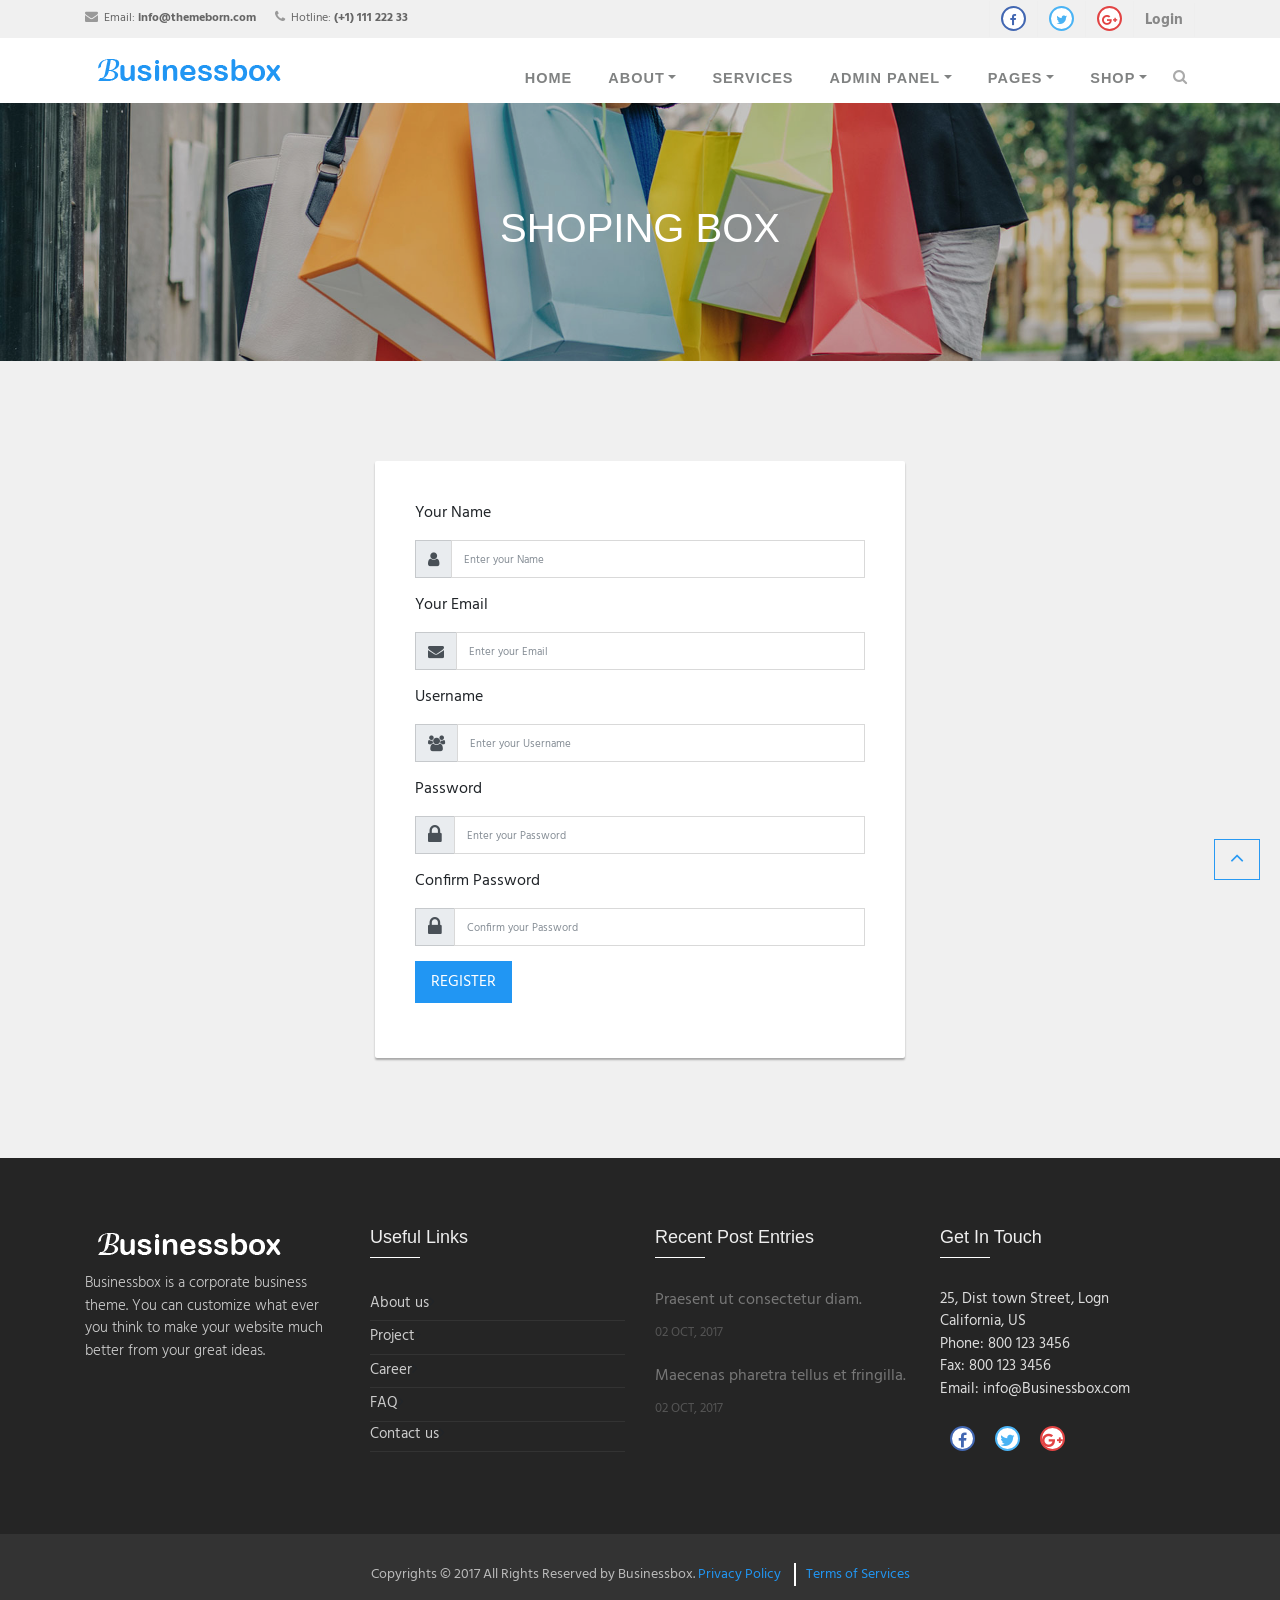
<file: public/theme/myaccount.html>
<!--
author: Boostraptheme
author URL: https://boostraptheme.com
License: Creative Commons Attribution 4.0 Unported
License URL: https://creativecommons.org/licenses/by/4.0/
-->

<!DOCTYPE html>
<html lang="en">

  <head>

    <meta charset="utf-8">
    <meta name="viewport" content="width=device-width, initial-scale=1, shrink-to-fit=no">
    <meta name="description" content="">
    <meta name="author" content="">

    <title>Business Bootstrap Responsive Template</title>
    <link rel="shortcut icon" href="img/favicon.ico">

    <!-- Global Stylesheets -->
    <link href="https://fonts.googleapis.com/css?family=Roboto+Condensed:300,300i,400,400i,700,700i" rel="stylesheet">
    <link href="css/bootstrap/bootstrap.min.css" rel="stylesheet">
    <link rel="stylesheet" href="font-awesome-4.7.0/css/font-awesome.min.css">
    <link rel="stylesheet" href="css/animate/animate.min.css">
    <link rel="stylesheet" href="css/owl-carousel/owl.carousel.min.css">
    <link rel="stylesheet" href="css/owl-carousel/owl.theme.default.min.css">
    <link rel="stylesheet" href="css/style.css">

    <!-- Core Stylesheets -->
    <link rel="stylesheet" href="css/shop.css">
  </head>

  <body id="page-top">

<!--====================================================
                         HEADER
======================================================--> 

    <header>

      <!-- Top Navbar  -->
      <div class="top-menubar">
        <div class="topmenu">
          <div class="container">
            <div class="row">
              <div class="col-md-7">
                <ul class="list-inline top-contacts">
                  <li>
                    <i class="fa fa-envelope"></i> Email: <a href="mailto:info@themeborn.com"><b>info@themeborn.com</b></a>
                  </li>
                  <li>
                    <i class="fa fa-phone"></i> Hotline: <b>(+1) 111 222 33</b>
                  </li>
                </ul>
              </div> 
              <div class="col-md-5">
                <ul class="list-inline top-data">
                  <li><a href="#" target="_empty"><i class="fa top-social fa-facebook"></i></a></li>
                  <li><a href="#" target="_empty"><i class="fa top-social fa-twitter"></i></a></li>
                  <li><a href="#" target="_empty"><i class="fa top-social fa-google-plus"></i></a></li> 
                  <li><a href="#" class="log-top" data-toggle="modal" data-target="#login-modal">Login</a></li>  
                </ul>
              </div>
            </div>
          </div>
        </div> 
      </div>  
      
      <!-- Navbar -->
      <nav class="navbar navbar-expand-lg navbar-light" id="mainNav" data-toggle="affix">
        <div class="container">
          <a class="navbar-brand smooth-scroll" href="index.html">
            <img src="img/logo-s.png" alt="logo">
          </a> 
          <button class="navbar-toggler navbar-toggler-right" type="button" data-toggle="collapse" data-target="#navbarResponsive" aria-controls="navbarResponsive" aria-expanded="false" aria-label="Toggle navigation"> 
                <span class="navbar-toggler-icon"></span>
          </button>  
          <div class="collapse navbar-collapse" id="navbarResponsive">
            <ul class="navbar-nav ml-auto">
                <li class="nav-item" ><a class="nav-link smooth-scroll" href="index.html">Home</a></li>
                <li class="nav-item dropdown" >
                  <a class="nav-link dropdown-toggle smooth-scroll" href="#" id="navbarDropdownMenuLink" data-toggle="dropdown" aria-haspopup="true" aria-expanded="false">About</a> 
                  <div class="dropdown-menu dropdown-cust" aria-labelledby="navbarDropdownMenuLink">
                    <a class="dropdown-item" href="about.html">About Us</a>
                    <a class="dropdown-item" href="careers.html">Career Oprtunity</a>
                    <a class="dropdown-item" href="team.html">Meet Our Team</a>
                    <a class="dropdown-item" href="faq.html">FAQ</a>
                    <a class="dropdown-item" href="testimonials.html">Testimonials</a>
                  </div>
                </li>
                <li class="nav-item" ><a class="nav-link smooth-scroll" href="services.html">Services</a></li> 
                <li class="nav-item dropdown" >
                  <a class="nav-link dropdown-toggle smooth-scroll" href="#" id="navbarDropdownMenuLink" data-toggle="dropdown" aria-haspopup="true" aria-expanded="false">Admin Panel</a> 
                  <div class="dropdown-menu dropdown-cust" aria-labelledby="navbarDropdownMenuLink"> 
                    <a class="dropdown-item"  target="_empty" href="admin/index.html">Dashboard</a> 
                    <a class="dropdown-item"  target="_empty" href="admin/chart.html">Charts</a> 
                    <a class="dropdown-item"  target="_empty" href="admin/email.html">Email</a> 
                    <a class="dropdown-item"  target="_empty" href="admin/faq.html">FAQ</a> 
                    <a class="dropdown-item"  target="_empty" href="admin/profile.html">Profile</a> 
                    <a class="dropdown-item"  target="_empty" href="admin/tables.html">Tables</a> 
                    <a class="dropdown-item"  target="_empty" href="admin/invoice.html">Invoice</a> 
                  </div>
                </li>
                <li class="nav-item dropdown" >
                  <a class="nav-link dropdown-toggle smooth-scroll" href="#" id="navbarDropdownMenuLink" data-toggle="dropdown" aria-haspopup="true" aria-expanded="false">Pages</a> 
                  <div class="dropdown-menu dropdown-cust" aria-labelledby="navbarDropdownMenuLink">
                    <a class="dropdown-item" href="news-list.html">News list layouts</a>
                    <a class="dropdown-item" href="news-grid.html">News grid layouts</a>
                    <a class="dropdown-item" href="news-details.html">News Details</a> 
                    <a class="dropdown-item" href="project.html">Project</a>
                    <a class="dropdown-item" href="contact.html">Contact Us</a>
                    <a class="dropdown-item" href="comming-soon.html">Comming Soon</a>
                    <a class="dropdown-item" href="pricing.html">Pricing Tables</a>
                    <a class="dropdown-item" href="admin/404.html">404</a>
                  </div>
                </li>
                <li class="nav-item dropdown" >
                  <a class="nav-link dropdown-toggle smooth-scroll" href="#" id="navbarDropdownMenuLink" data-toggle="dropdown" aria-haspopup="true" aria-expanded="false">Shop</a> 
                  <div class="dropdown-menu dropdown-cust mega-menu" aria-labelledby="navbarDropdownMenuLink">
                    <div class="row">
                      <div class="col-md-5">
                        <a class="dropdown-item" href="shop.html">Shop Detail</a>
                        <a class="dropdown-item" href="single-product.html">Single Product</a>
                        <a class="dropdown-item" href="cart.html">Cart</a>
                        <a class="dropdown-item" href="checkout.html">Checkout</a>
                        <a class="dropdown-item active" href="myaccount.html">Myaccount</a>
                      </div>
                      <div class="col-md-7 mega-menu-img m-auto text-center pl-0">
                        <a href="#"><img src="img/offer_icon.png" alt="" class="img-fluid"></a>
                      </div>
                    </div>
                  </div>
                </li>
                <li>
                  <i class="search fa fa-search search-btn"></i>
                  <div class="search-open">
                    <div class="input-group animated fadeInUp">
                      <input type="text" class="form-control" placeholder="Search" aria-describedby="basic-addon2">
                      <span class="input-group-addon" id="basic-addon2">Go</span>
                    </div>
                  </div>
                </li> 
                <li>
                  <div class="top-menubar-nav">
                    <div class="topmenu ">
                      <div class="container">
                        <div class="row">
                          <div class="col-md-9">
                            <ul class="list-inline top-contacts">
                              <li>
                                <i class="fa fa-envelope"></i> Email: <a href="mailto:info@htmlstream.com">info@htmlstream.com</a>
                              </li>
                              <li>
                                <i class="fa fa-phone"></i> Hotline: (1) 396 4587 99
                              </li>
                            </ul>
                          </div> 
                          <div class="col-md-3">
                            <ul class="list-inline top-data">
                              <li><a href="#" target="_empty"><i class="fa top-social fa-facebook"></i></a></li>
                              <li><a href="#" target="_empty"><i class="fa top-social fa-twitter"></i></a></li>
                              <li><a href="#" target="_empty"><i class="fa top-social fa-google-plus"></i></a></li> 
                              <li><a href="#" class="log-top" data-toggle="modal" data-target="#login-modal">Login</a></li>  
                            </ul>
                          </div>
                        </div>
                      </div>
                    </div> 
                  </div>
                </li>
            </ul>  
          </div>
        </div>
      </nav>
    </header> 

<!--====================================================
                    LOGIN OR REGISTER
======================================================-->
    <section id="login">
      <div class="modal fade" id="login-modal" tabindex="-1" role="dialog" aria-labelledby="myModalLabel" aria-hidden="true" style="display: none;">
          <div class="modal-dialog">
              <div class="modal-content">
                  <div class="modal-header" align="center">
                      <button type="button" class="close" data-dismiss="modal" aria-label="Close">
                          <span class="fa fa-times" aria-hidden="true"></span>
                      </button>
                  </div>
                  <div id="div-forms">
                      <form id="login-form">
                          <h3 class="text-center">Login</h3>
                          <div class="modal-body">
                              <label for="username">Username</label> 
                              <input id="login_username" class="form-control" type="text" placeholder="Enter username " required>
                              <label for="username">Password</label> 
                              <input id="login_password" class="form-control" type="password" placeholder="Enter password" required>
                              <div class="checkbox">
                                  <label>
                                      <input type="checkbox"> Remember me
                                  </label>
                              </div>
                          </div>
                          <div class="modal-footer text-center">
                              <div>
                                  <button type="submit" class="btn btn-general btn-white">Login</button>
                              </div>
                              <div>
                                  <button id="login_register_btn" type="button" class="btn btn-link">Register</button>
                              </div>
                          </div>
                      </form>
                      <form id="register-form" style="display:none;">
                          <h3 class="text-center">Register</h3>
                          <div class="modal-body"> 
                              <label for="username">Username</label> 
                              <input id="register_username" class="form-control" type="text" placeholder="Enter username" required>
                              <label for="register_email">E-mailId</label> 
                              <input id="register_email" class="form-control" type="text" placeholder="Enter eMail" required>
                              <label for="register_password">Password</label> 
                              <input id="register_password" class="form-control" type="password" placeholder="Password" required>
                          </div>
                          <div class="modal-footer">
                              <div>
                                  <button type="submit" class="btn btn-general btn-white">Register</button>
                              </div>
                              <div>
                                  <button id="register_login_btn" type="button" class="btn btn-link">Log In</button>
                              </div>
                          </div>
                      </form>
                  </div>
              </div>
          </div>
      </div>
    </section>      
 
<!--====================================================
                       HOME-P
======================================================-->
    <div id="home-p" class="home-p pages-head3 text-center">
      <div class="container">
        <h1 class="wow fadeInUp" data-wow-delay="0.1s">Shoping Box</h1>
      </div><!--/end container-->
    </div> 
 
<!--====================================================
                        FORM
======================================================-->
    <section class="shop-form bg-gray" id="shop-form">
      <div class="container">
        <div class="row"> 
          <div class="col-md-10 main-login main-center">
            <form class="form-horizontal" method="post" action="#">
              
              <div class="form-group">
                <label for="name" class="cols-sm-2 control-label">Your Name</label>
                <div class="cols-sm-10">
                  <div class="input-group">
                    <span class="input-group-addon"><i class="fa fa-user fa" aria-hidden="true"></i></span>
                    <input type="text" class="form-control" name="name" id="name"  placeholder="Enter your Name"/>
                  </div>
                </div>
              </div>

              <div class="form-group">
                <label for="email" class="cols-sm-2 control-label">Your Email</label>
                <div class="cols-sm-10">
                  <div class="input-group">
                    <span class="input-group-addon"><i class="fa fa-envelope fa" aria-hidden="true"></i></span>
                    <input type="text" class="form-control" name="email" id="email"  placeholder="Enter your Email"/>
                  </div>
                </div>
              </div>

              <div class="form-group">
                <label for="username" class="cols-sm-2 control-label">Username</label>
                <div class="cols-sm-10">
                  <div class="input-group">
                    <span class="input-group-addon"><i class="fa fa-users fa" aria-hidden="true"></i></span>
                    <input type="text" class="form-control" name="username" id="username"  placeholder="Enter your Username"/>
                  </div>
                </div>
              </div>

              <div class="form-group">
                <label for="password" class="cols-sm-2 control-label">Password</label>
                <div class="cols-sm-10">
                  <div class="input-group">
                    <span class="input-group-addon"><i class="fa fa-lock fa-lg" aria-hidden="true"></i></span>
                    <input type="password" class="form-control" name="password" id="password"  placeholder="Enter your Password"/>
                  </div>
                </div>
              </div>

              <div class="form-group">
                <label for="confirm" class="cols-sm-2 control-label">Confirm Password</label>
                <div class="cols-sm-10">
                  <div class="input-group">
                    <span class="input-group-addon"><i class="fa fa-lock fa-lg" aria-hidden="true"></i></span>
                    <input type="password" class="form-control" name="confirm" id="confirm"  placeholder="Confirm your Password"/>
                  </div>
                </div>
              </div>

              <div class="form-group ">
                <a href="#" class="btn btn-general btn-white text-center">Register</a>
              </div> 
            </form>
          </div>
        </div>
      </div>
    </section>
 
<!--====================================================
                      FOOTER
======================================================--> 
    <footer> 
        <div id="footer-s1" class="footer-s1">
          <div class="footer">
            <div class="container">
              <div class="row">
                <!-- About Us -->
                <div class="col-md-3 col-sm-6 ">
                  <div><img src="img/logo-w.png" alt="" class="img-fluid"></div>
                  <ul class="list-unstyled comp-desc-f">
                     <li><p>Businessbox is a corporate business theme. You can customize what ever you think to make your website much better from your great ideas. </p></li> 
                  </ul><br> 
                </div>
                <!-- End About Us -->

                <!-- Recent News -->
                <div class="col-md-3 col-sm-6 ">
                  <div class="heading-footer"><h2>Useful Links</h2></div>
                  <ul class="list-unstyled link-list">
                    <li><a href="about.html">About us</a><i class="fa fa-angle-right"></i></li> 
                    <li><a href="project.html">Project</a><i class="fa fa-angle-right"></i></li> 
                    <li><a href="careers.html">Career</a><i class="fa fa-angle-right"></i></li> 
                    <li><a href="faq.html">FAQ</a><i class="fa fa-angle-right"></i></li> 
                    <li><a href="contact.html">Contact us</a><i class="fa fa-angle-right"></i></li> 
                  </ul>
                </div>
                <!-- End Recent list -->

                <!-- Recent Blog Entries -->
                <div class="col-md-3 col-sm-6 ">
                  <div class="heading-footer"><h2>Recent Post Entries</h2></div>
                  <ul class="list-unstyled thumb-list">
                    <li>
                      <div class="overflow-h">
                        <a href="#">Praesent ut consectetur diam.</a>
                        <small>02 OCT, 2017</small>
                      </div>
                    </li>
                    <li>
                      <div class="overflow-h">
                        <a href="#">Maecenas pharetra tellus et fringilla.</a>
                        <small>02 OCT, 2017</small>
                      </div>
                    </li>
                  </ul>
                </div>
                <!-- End Recent Blog Entries -->

                <!-- Latest Tweets -->
                <div class="col-md-3 col-sm-6">
                  <div class="heading-footer"><h2>Get In Touch</h2></div>
                  <address class="address-details-f">
                    25, Dist town Street, Logn <br>
                    California, US <br>
                    Phone: 800 123 3456 <br>
                    Fax: 800 123 3456 <br>
                    Email: <a href="mailto:info@Businessbox.com" class="">info@Businessbox.com</a>
                  </address>  
                  <ul class="list-inline social-icon-f top-data">
                    <li><a href="#" target="_empty"><i class="fa top-social fa-facebook"></i></a></li>
                    <li><a href="#" target="_empty"><i class="fa top-social fa-twitter"></i></a></li>
                    <li><a href="#" target="_empty"><i class="fa top-social fa-google-plus"></i></a></li> 
                  </ul>
                </div>
                <!-- End Latest Tweets -->
              </div>
            </div><!--/container -->
          </div> 
        </div>

        <div id="footer-bottom">
            <div class="container">
                <div class="row">
                    <div class="col-md-12">
                        <div id="footer-copyrights">
                            <p>Copyrights &copy; 2017 All Rights Reserved by Businessbox. <a href="#">Privacy Policy</a> <a href="#">Terms of Services</a></p>
                        </div>
                    </div> 
                </div>
            </div>
        </div>
        <a href="#home-p" id="back-to-top" class="btn btn-sm btn-green btn-back-to-top smooth-scrolls hidden-sm hidden-xs" title="home" role="button">
            <i class="fa fa-angle-up"></i>
        </a>
    </footer> 

    <!--Global JavaScript -->
    <script src="js/jquery/jquery.min.js"></script>
    <script src="js/popper/popper.min.js"></script>
    <script src="js/bootstrap/bootstrap.min.js"></script>
    <script src="js/wow/wow.min.js"></script>
    <script src="js/owl-carousel/owl.carousel.min.js"></script>

    <!-- Plugin JavaScript -->
    <script src="js/jquery-easing/jquery.easing.min.js"></script> 
    <script src="js/custom.js"></script> 
  </body>

</html>
</file>
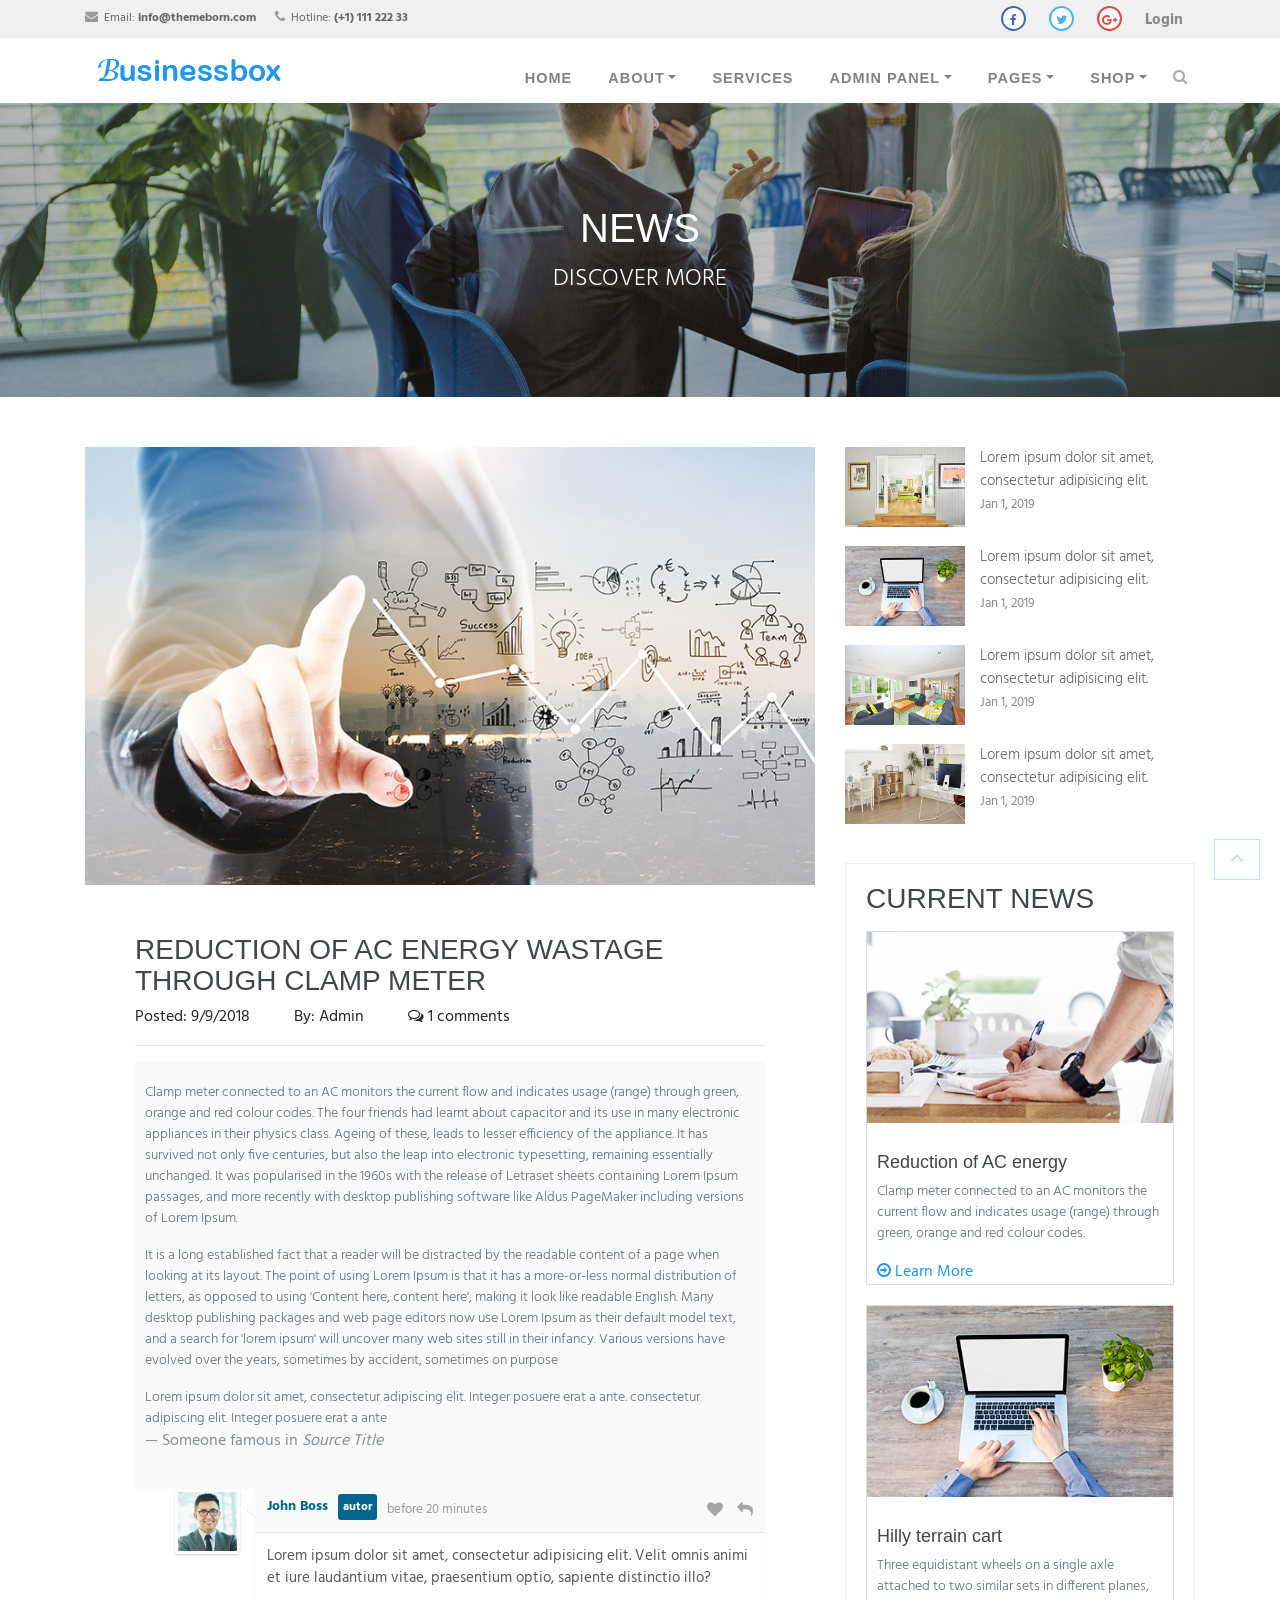
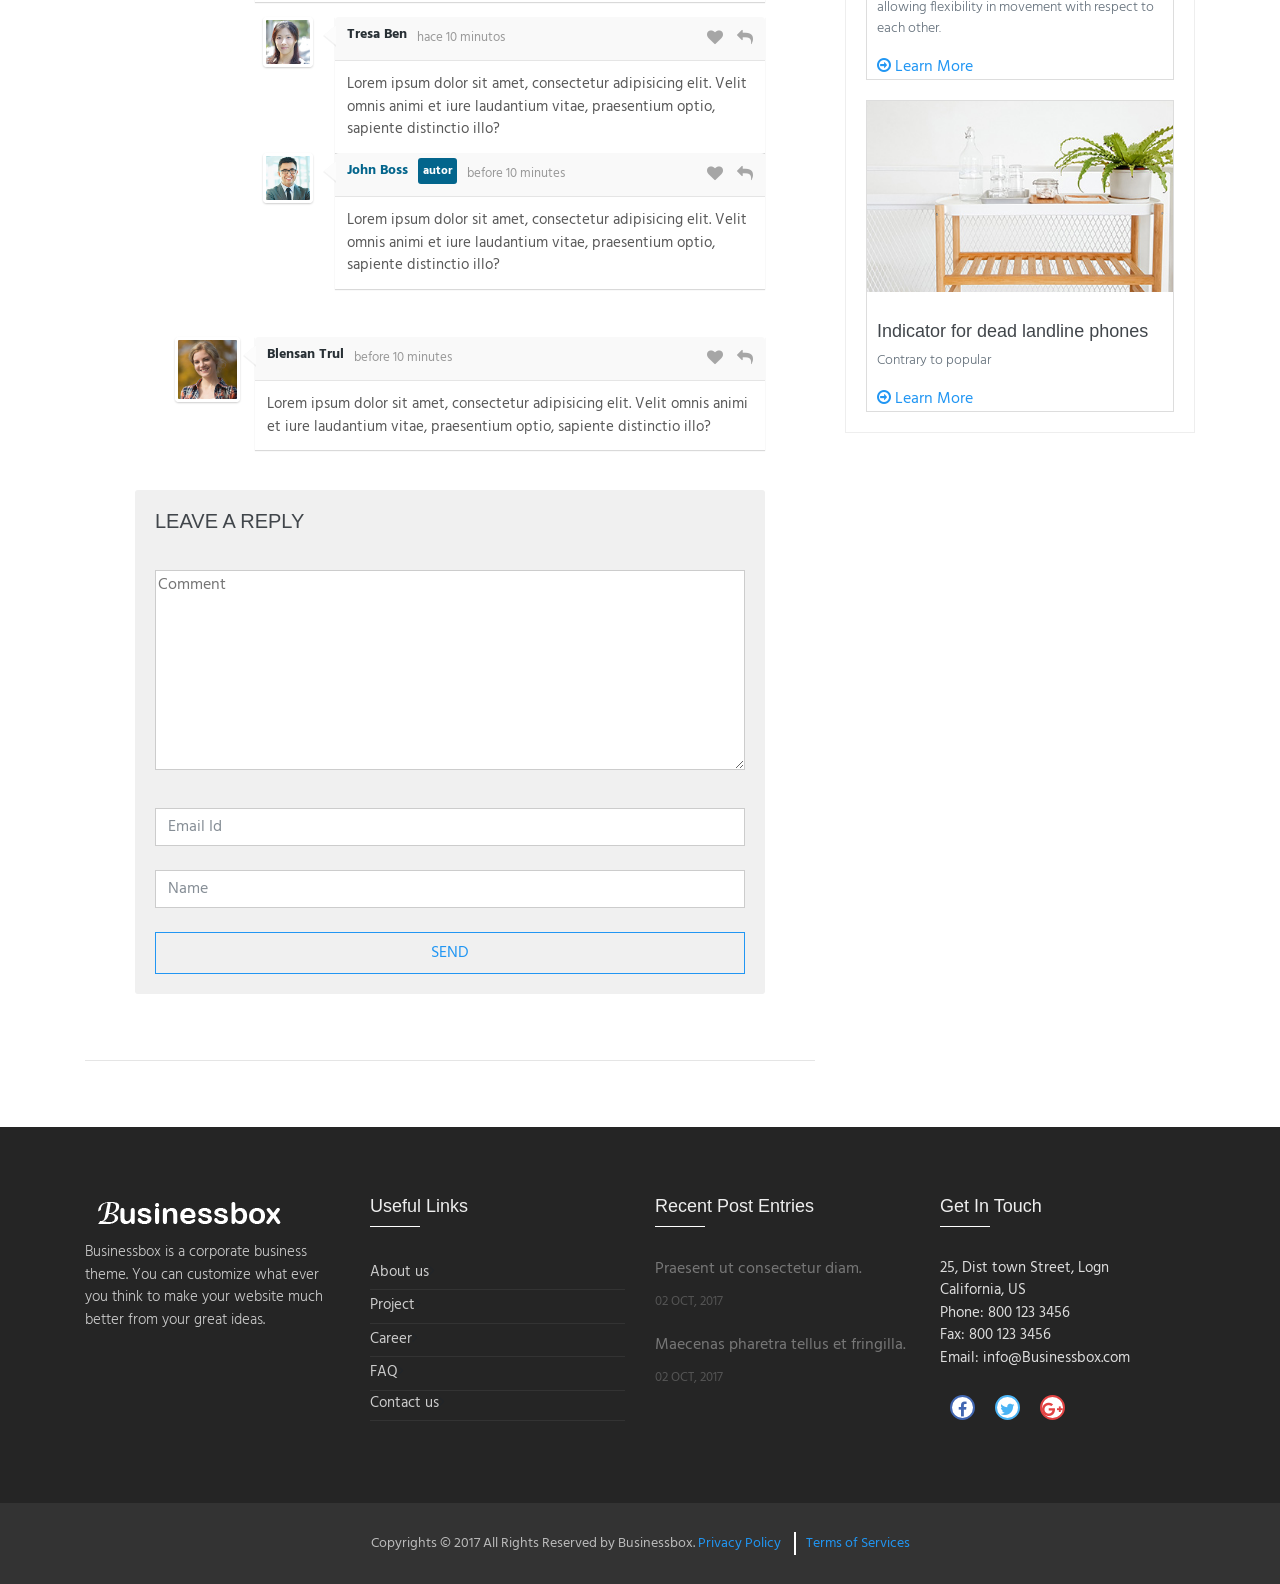
<file: public/theme/news-details.html>
<!--
author: Boostraptheme
author URL: https://boostraptheme.com
License: Creative Commons Attribution 4.0 Unported
License URL: https://creativecommons.org/licenses/by/4.0/
-->

<!DOCTYPE html>
<html lang="en">

  <head>

    <meta charset="utf-8">
    <meta name="viewport" content="width=device-width, initial-scale=1, shrink-to-fit=no">
    <meta name="description" content="">
    <meta name="author" content="">

    <title>Business Bootstrap Responsive Template</title>
    <link rel="shortcut icon" href="img/favicon.ico">

    <!-- Global Stylesheets -->
    <link href="https://fonts.googleapis.com/css?family=Roboto+Condensed:300,300i,400,400i,700,700i" rel="stylesheet">
    <link href="css/bootstrap/bootstrap.min.css" rel="stylesheet">
    <link rel="stylesheet" href="font-awesome-4.7.0/css/font-awesome.min.css">
    <link rel="stylesheet" href="css/animate/animate.min.css">
    <link rel="stylesheet" href="css/owl-carousel/owl.carousel.min.css">
    <link rel="stylesheet" href="css/owl-carousel/owl.theme.default.min.css">
    <link rel="stylesheet" href="css/style.css">

    <!-- Core Stylesheets -->
    <link rel="stylesheet" href="css/news.css"> 
  </head>

  <body id="page-top">

<!--====================================================
                         HEADER
======================================================--> 

    <header>

      <!-- Top Navbar  -->
      <div class="top-menubar">
        <div class="topmenu">
          <div class="container">
            <div class="row">
              <div class="col-md-7">
                <ul class="list-inline top-contacts">
                  <li>
                    <i class="fa fa-envelope"></i> Email: <a href="mailto:info@themeborn.com"><b>info@themeborn.com</b></a>
                  </li>
                  <li>
                    <i class="fa fa-phone"></i> Hotline: <b>(+1) 111 222 33</b>
                  </li>
                </ul>
              </div> 
              <div class="col-md-5">
                <ul class="list-inline top-data">
                  <li><a href="#" target="_empty"><i class="fa top-social fa-facebook"></i></a></li>
                  <li><a href="#" target="_empty"><i class="fa top-social fa-twitter"></i></a></li>
                  <li><a href="#" target="_empty"><i class="fa top-social fa-google-plus"></i></a></li> 
                  <li><a href="#" class="log-top" data-toggle="modal" data-target="#login-modal">Login</a></li>  
                </ul>
              </div>
            </div>
          </div>
        </div> 
      </div>  
      
      <!-- Navbar -->
      <nav class="navbar navbar-expand-lg navbar-light" id="mainNav" data-toggle="affix">
        <div class="container">
          <a class="navbar-brand smooth-scroll" href="index.html">
            <img src="img/logo-s.png" alt="logo">
          </a> 
          <button class="navbar-toggler navbar-toggler-right" type="button" data-toggle="collapse" data-target="#navbarResponsive" aria-controls="navbarResponsive" aria-expanded="false" aria-label="Toggle navigation"> 
                <span class="navbar-toggler-icon"></span>
          </button>  
          <div class="collapse navbar-collapse" id="navbarResponsive">
            <ul class="navbar-nav ml-auto">
                <li class="nav-item" ><a class="nav-link smooth-scroll" href="index.html">Home</a></li>
                <li class="nav-item dropdown" >
                  <a class="nav-link dropdown-toggle smooth-scroll" href="#" id="navbarDropdownMenuLink" data-toggle="dropdown" aria-haspopup="true" aria-expanded="false">About</a> 
                  <div class="dropdown-menu dropdown-cust" aria-labelledby="navbarDropdownMenuLink">
                    <a class="dropdown-item" href="about.html">About Us</a>
                    <a class="dropdown-item" href="careers.html">Career Oprtunity</a>
                    <a class="dropdown-item" href="team.html">Meet Our Team</a>
                    <a class="dropdown-item" href="faq.html">FAQ</a>
                    <a class="dropdown-item" href="testimonials.html">Testimonials</a>
                  </div>
                </li>
                <li class="nav-item" ><a class="nav-link smooth-scroll" href="services.html">Services</a></li> 
                <li class="nav-item dropdown" >
                  <a class="nav-link dropdown-toggle smooth-scroll" href="#" id="navbarDropdownMenuLink" data-toggle="dropdown" aria-haspopup="true" aria-expanded="false">Admin Panel</a> 
                  <div class="dropdown-menu dropdown-cust" aria-labelledby="navbarDropdownMenuLink"> 
                    <a class="dropdown-item"  target="_empty" href="admin/index.html">Dashboard</a> 
                    <a class="dropdown-item"  target="_empty" href="admin/chart.html">Charts</a> 
                    <a class="dropdown-item"  target="_empty" href="admin/email.html">Email</a> 
                    <a class="dropdown-item"  target="_empty" href="admin/faq.html">FAQ</a> 
                    <a class="dropdown-item"  target="_empty" href="admin/profile.html">Profile</a> 
                    <a class="dropdown-item"  target="_empty" href="admin/tables.html">Tables</a> 
                    <a class="dropdown-item"  target="_empty" href="admin/invoice.html">Invoice</a> 
                  </div>
                </li>
                <li class="nav-item dropdown" >
                  <a class="nav-link dropdown-toggle smooth-scroll" href="#" id="navbarDropdownMenuLink" data-toggle="dropdown" aria-haspopup="true" aria-expanded="false">Pages</a> 
                  <div class="dropdown-menu dropdown-cust" aria-labelledby="navbarDropdownMenuLink">
                    <a class="dropdown-item" href="news-list.html">News list layouts</a>
                    <a class="dropdown-item" href="news-grid.html">News grid layouts</a>
                    <a class="dropdown-item active" href="news-details.html">News Details</a> 
                    <a class="dropdown-item" href="project.html">Project</a>
                    <a class="dropdown-item" href="contact.html">Contact Us</a>
                    <a class="dropdown-item" href="comming-soon.html">Comming Soon</a>
                    <a class="dropdown-item" href="pricing.html">Pricing Tables</a>
                    <a class="dropdown-item" href="admin/404.html">404</a>
                  </div>
                </li>
                <li class="nav-item dropdown" >
                  <a class="nav-link dropdown-toggle smooth-scroll" href="#" id="navbarDropdownMenuLink" data-toggle="dropdown" aria-haspopup="true" aria-expanded="false">Shop</a> 
                  <div class="dropdown-menu dropdown-cust mega-menu" aria-labelledby="navbarDropdownMenuLink">
                    <div class="row">
                      <div class="col-md-5">
                        <a class="dropdown-item" href="shop.html">Shop Detail</a>
                        <a class="dropdown-item" href="single-product.html">Single Product</a>
                        <a class="dropdown-item" href="cart.html">Cart</a>
                        <a class="dropdown-item" href="checkout.html">Checkout</a>
                        <a class="dropdown-item" href="myaccount.html">Myaccount</a>
                      </div>
                      <div class="col-md-7 mega-menu-img m-auto text-center pl-0">
                        <a href="#"><img src="img/offer_icon.png" alt="" class="img-fluid"></a>
                      </div>
                    </div>
                  </div>
                </li>
                <li>
                  <i class="search fa fa-search search-btn"></i>
                  <div class="search-open">
                    <div class="input-group animated fadeInUp">
                      <input type="text" class="form-control" placeholder="Search" aria-describedby="basic-addon2">
                      <span class="input-group-addon" id="basic-addon2">Go</span>
                    </div>
                  </div>
                </li> 
                <li>
                  <div class="top-menubar-nav">
                    <div class="topmenu ">
                      <div class="container">
                        <div class="row">
                          <div class="col-md-9">
                            <ul class="list-inline top-contacts">
                              <li>
                                <i class="fa fa-envelope"></i> Email: <a href="mailto:info@htmlstream.com">info@htmlstream.com</a>
                              </li>
                              <li>
                                <i class="fa fa-phone"></i> Hotline: (1) 396 4587 99
                              </li>
                            </ul>
                          </div> 
                          <div class="col-md-3">
                            <ul class="list-inline top-data">
                              <li><a href="#" target="_empty"><i class="fa top-social fa-facebook"></i></a></li>
                              <li><a href="#" target="_empty"><i class="fa top-social fa-twitter"></i></a></li>
                              <li><a href="#" target="_empty"><i class="fa top-social fa-google-plus"></i></a></li> 
                              <li><a href="#" class="log-top" data-toggle="modal" data-target="#login-modal">Login</a></li>  
                            </ul>
                          </div>
                        </div>
                      </div>
                    </div> 
                  </div>
                </li>
            </ul>  
          </div>
        </div>
      </nav>
    </header> 

<!--====================================================
                    LOGIN OR REGISTER
======================================================-->
    <section id="login">
      <div class="modal fade" id="login-modal" tabindex="-1" role="dialog" aria-labelledby="myModalLabel" aria-hidden="true" style="display: none;">
          <div class="modal-dialog">
              <div class="modal-content">
                  <div class="modal-header" align="center">
                      <button type="button" class="close" data-dismiss="modal" aria-label="Close">
                          <span class="fa fa-times" aria-hidden="true"></span>
                      </button>
                  </div>
                  <div id="div-forms">
                      <form id="login-form">
                          <h3 class="text-center">Login</h3>
                          <div class="modal-body">
                              <label for="username">Username</label> 
                              <input id="login_username" class="form-control" type="text" placeholder="Enter username " required>
                              <label for="username">Password</label> 
                              <input id="login_password" class="form-control" type="password" placeholder="Enter password" required>
                              <div class="checkbox">
                                  <label>
                                      <input type="checkbox"> Remember me
                                  </label>
                              </div>
                          </div>
                          <div class="modal-footer text-center">
                              <div>
                                  <button type="submit" class="btn btn-general btn-white">Login</button>
                              </div>
                              <div>
                                  <button id="login_register_btn" type="button" class="btn btn-link">Register</button>
                              </div>
                          </div>
                      </form>
                      <form id="register-form" style="display:none;">
                          <h3 class="text-center">Register</h3>
                          <div class="modal-body"> 
                              <label for="username">Username</label> 
                              <input id="register_username" class="form-control" type="text" placeholder="Enter username" required>
                              <label for="register_email">E-mailId</label> 
                              <input id="register_email" class="form-control" type="text" placeholder="Enter eMail" required>
                              <label for="register_password">Password</label> 
                              <input id="register_password" class="form-control" type="password" placeholder="Password" required>
                          </div>
                          <div class="modal-footer">
                              <div>
                                  <button type="submit" class="btn btn-general btn-white">Register</button>
                              </div>
                              <div>
                                  <button id="register_login_btn" type="button" class="btn btn-link">Log In</button>
                              </div>
                          </div>
                      </form>
                  </div>
              </div>
          </div>
      </div>
    </section>      
 
<!--====================================================
                       HOME-P
======================================================-->
    <div id="home-p" class="home-p pages-head1 text-center">
      <div class="container">
        <h1 class="wow fadeInUp" data-wow-delay="0.1s">News</h1>
        <p>Discover more</p>
      </div><!--/end container-->
    </div> 

<!--====================================================
                      NEWS DETAILS
======================================================--> 
    <section id="single-news-p1" class="single-news-p1">
      <div class="container">
        <div class="row">

          <!-- left news details -->
          <div class="col-md-8">
            <div class="single-news-p1-cont">
              <div class="single-news-img">
                <img src="img/news/news-box.jpg" alt="" class="img-fluid">
              </div>
              <div class="single-news-desc">
                <h3>Reduction of AC energy wastage through clamp meter</h3>
                <ul class="list-inline">
                  <li>Posted: <span class="text-theme-colored2"> 9/9/2018</span></li>
                  <li>By: <span class="text-theme-colored2">Admin</span></li>
                  <li><i class="fa fa-comments-o"></i> 1 comments</li>
                </ul>
                <hr>
                <div class="bg-light-gray">
                  <p>Clamp meter connected to an AC monitors the current flow and indicates usage (range) through green, orange and red colour codes. The four friends had learnt about capacitor and its use in many electronic appliances in their physics class. Ageing of these, leads to lesser efficiency of the appliance. It has survived not only five centuries, but also the leap into electronic typesetting, remaining essentially unchanged. It was popularised in the 1960s with the release of Letraset sheets containing Lorem Ipsum passages, and more recently with desktop publishing software like Aldus PageMaker including versions of Lorem Ipsum.</p>
                  <p>It is a long established fact that a reader will be distracted by the readable content of a page when looking at its layout. The point of using Lorem Ipsum is that it has a more-or-less normal distribution of letters, as opposed to using 'Content here, content here', making it look like readable English. Many desktop publishing packages and web page editors now use Lorem Ipsum as their default model text, and a search for 'lorem ipsum' will uncover many web sites still in their infancy. Various versions have evolved over the years, sometimes by accident, sometimes on purpose </p>  
                  <blockquote class="blockquote">
                  <p class="mb-0">Lorem ipsum dolor sit amet, consectetur adipiscing elit. Integer posuere erat a ante.  consectetur adipiscing elit. Integer posuere erat a ante</p>
                  <footer class="blockquote-footer">Someone famous in
                    <cite title="Source Title">Source Title</cite>
                  </footer>
                  </blockquote>
                </div>
                <div class="comments-container"> 
                  <ul id="comments-list" class="comments-list">
                    <li>
                      <div class="comment-main-level">
                        <!-- Avatar -->
                        <div class="comment-avatar"><img src="img/client/avatar-2.jpg" alt=""></div>
                        <!-- Contenedor del Comentario -->
                        <div class="comment-box">
                          <div class="comment-head">
                            <h6 class="comment-name by-author"><a href="#">John Boss</a></h6>
                            <span>before 20 minutes</span>
                            <i class="fa fa-reply"></i>
                            <i class="fa fa-heart"></i>
                          </div>
                          <div class="comment-content">
                            Lorem ipsum dolor sit amet, consectetur adipisicing elit. Velit omnis animi et iure laudantium vitae, praesentium optio, sapiente distinctio illo?
                          </div>
                        </div>
                      </div>
                      <!-- Respuestas de los comentarios -->
                      <ul class="comments-list reply-list">
                        <li>
                          <!-- Avatar -->
                          <div class="comment-avatar"><img src="img/client/avatar-6.jpg" alt=""></div>
                          <!-- Contenedor del Comentario -->
                          <div class="comment-box sub-comment-box">
                            <div class="comment-head">
                              <h6 class="comment-name"><a href="#">Tresa Ben</a></h6>
                              <span>hace 10 minutos</span>
                              <i class="fa fa-reply"></i>
                              <i class="fa fa-heart"></i>
                            </div>
                            <div class="comment-content">
                              Lorem ipsum dolor sit amet, consectetur adipisicing elit. Velit omnis animi et iure laudantium vitae, praesentium optio, sapiente distinctio illo?
                            </div>
                          </div>
                        </li>

                        <li>
                          <!-- Avatar -->
                          <div class="comment-avatar"><img src="img/client/avatar-2.jpg" alt=""></div>
                          <!-- Contenedor del Comentario -->
                          <div class="comment-box sub-comment-box">
                            <div class="comment-head">
                              <h6 class="comment-name by-author"><a href="#">John Boss</a></h6>
                              <span>before 10 minutes</span>
                              <i class="fa fa-reply"></i>
                              <i class="fa fa-heart"></i>
                            </div>
                            <div class="comment-content">
                              Lorem ipsum dolor sit amet, consectetur adipisicing elit. Velit omnis animi et iure laudantium vitae, praesentium optio, sapiente distinctio illo?
                            </div>
                          </div>
                        </li>
                      </ul>
                    </li>

                    <li>
                      <div class="comment-main-level">
                        <!-- Avatar -->
                        <div class="comment-avatar"><img src="img/client/avatar-1.jpg" alt=""></div>
                        <!-- Contenedor del Comentario -->
                        <div class="comment-box">
                          <div class="comment-head">
                            <h6 class="comment-name"><a href="#">Blensan Trul</a></h6>
                            <span>before 10 minutes</span>
                            <i class="fa fa-reply"></i>
                            <i class="fa fa-heart"></i>
                          </div>
                          <div class="comment-content">
                            Lorem ipsum dolor sit amet, consectetur adipisicing elit. Velit omnis animi et iure laudantium vitae, praesentium optio, sapiente distinctio illo?
                          </div>
                        </div>
                      </div>
                    </li>
                  </ul>
                </div>
                <div class="comment-box-sn">
                  <h5>Leave a Reply</h5>
                  <textarea name="" id="" placeholder="Comment" ></textarea>
                  <input type="text" name="email" placeholder="Email Id" class="form-control"><br>
                  <input type="text" name="text" placeholder="Name" class="form-control"><br>
                  <button class="btn btn-general btn-green" style="width: 100%;" role="button">Send</button>
                </div>
              </div>
            </div>  
            <hr>
          </div>

          <!-- Right news details -->
          <div class="col-md-4">
            <div class="small-news-box">
              <a href="">
                <div class="right-side-sn-cont">
                  <img src="img/news/news-6.jpg" alt="" class="img-fluid">
                  <p>Lorem ipsum dolor sit amet, consectetur adipisicing elit.</p>
                  <small><fa class="fa-watch"> Jan 1, 2019</fa></small>
                </div>
              </a>
              <a href="">
                <div class="right-side-sn-cont">
                  <img src="img/news/news-9.jpg" alt="" class="img-fluid">
                  <p>Lorem ipsum dolor sit amet, consectetur adipisicing elit.</p>
                  <small><fa class="fa-watch"> Jan 1, 2019</fa></small>
                </div>
              </a>
              <a href="">
                <div class="right-side-sn-cont">
                  <img src="img/news/news-7.jpg" alt="" class="img-fluid">
                  <p>Lorem ipsum dolor sit amet, consectetur adipisicing elit.</p>
                  <small><fa class="fa-watch"> Jan 1, 2019</fa></small>
                </div>
              </a>
              <a href="">
                <div class="right-side-sn-cont">
                  <img src="img/news/news-3.jpg" alt="" class="img-fluid">
                  <p>Lorem ipsum dolor sit amet, consectetur adipisicing elit.</p>
                  <small><fa class="fa-watch"> Jan 1, 2019</fa></small>
                </div>
              </a>
            </div>
            <div class="ad-box-sn"> 
              <h3 class="pb-2">Current News</h3>
              <div class="card">
                <div class="desc-comp-offer-cont">
                <div class="thumbnail-blogs">
                    <div class="caption">
                      <i class="fa fa-chain"></i>
                    </div>
                    <img src="img/news/news-8.jpg" class="img-fluid" alt="...">
                </div>
                <h3>Reduction of AC energy</h3>
                <p class="desc">Clamp meter connected to an AC monitors the current flow and indicates usage (range) through green, orange and red colour codes.</p>
                <a href="#"><i class="fa fa-arrow-circle-o-right"></i> Learn More</a>
                </div>
              </div>
              <div class="card">
                <div class="desc-comp-offer-cont">
                <div class="thumbnail-blogs">
                    <div class="caption">
                      <i class="fa fa-chain"></i>
                    </div>
                    <img src="img/news/news-9.jpg" class="img-fluid" alt="...">
                </div>
                <h3>Hilly terrain cart</h3>
                <p class="desc">Three equidistant wheels on a single axle attached to two similar sets in different planes, allowing flexibility in movement with respect to each other. </p>
                <a href="#"><i class="fa fa-arrow-circle-o-right"></i> Learn More</a>
                </div>
              </div>
              <div class="card">
                <div class="desc-comp-offer-cont">
                <div class="thumbnail-blogs">
                    <div class="caption">
                      <i class="fa fa-chain"></i>
                    </div>
                    <img src="img/news/news-11.jpg" class="img-fluid" alt="...">
                </div>
                <h3>Indicator for dead landline phones</h3>
                <p class="desc">Contrary to popular </p>
                <a href="#"><i class="fa fa-arrow-circle-o-right"></i> Learn More</a>
                </div>
              </div>
            </div>
          </div> 
        </div>
      </div>
    </section>
 

<!--====================================================
                      FOOTER
======================================================--> 
    <footer> 
        <div id="footer-s1" class="footer-s1">
          <div class="footer">
            <div class="container">
              <div class="row">
                <!-- About Us -->
                <div class="col-md-3 col-sm-6 ">
                  <div><img src="img/logo-w.png" alt="" class="img-fluid"></div>
                  <ul class="list-unstyled comp-desc-f">
                     <li><p>Businessbox is a corporate business theme. You can customize what ever you think to make your website much better from your great ideas. </p></li> 
                  </ul><br> 
                </div>
                <!-- End About Us -->

                <!-- Recent News -->
                <div class="col-md-3 col-sm-6 ">
                  <div class="heading-footer"><h2>Useful Links</h2></div>
                  <ul class="list-unstyled link-list">
                    <li><a href="about.html">About us</a><i class="fa fa-angle-right"></i></li> 
                    <li><a href="project.html">Project</a><i class="fa fa-angle-right"></i></li> 
                    <li><a href="careers.html">Career</a><i class="fa fa-angle-right"></i></li> 
                    <li><a href="faq.html">FAQ</a><i class="fa fa-angle-right"></i></li> 
                    <li><a href="contact.html">Contact us</a><i class="fa fa-angle-right"></i></li> 
                  </ul>
                </div>
                <!-- End Recent list -->

                <!-- Recent Blog Entries -->
                <div class="col-md-3 col-sm-6 ">
                  <div class="heading-footer"><h2>Recent Post Entries</h2></div>
                  <ul class="list-unstyled thumb-list">
                    <li>
                      <div class="overflow-h">
                        <a href="#">Praesent ut consectetur diam.</a>
                        <small>02 OCT, 2017</small>
                      </div>
                    </li>
                    <li>
                      <div class="overflow-h">
                        <a href="#">Maecenas pharetra tellus et fringilla.</a>
                        <small>02 OCT, 2017</small>
                      </div>
                    </li>
                  </ul>
                </div>
                <!-- End Recent Blog Entries -->

                <!-- Latest Tweets -->
                <div class="col-md-3 col-sm-6">
                  <div class="heading-footer"><h2>Get In Touch</h2></div>
                  <address class="address-details-f">
                    25, Dist town Street, Logn <br>
                    California, US <br>
                    Phone: 800 123 3456 <br>
                    Fax: 800 123 3456 <br>
                    Email: <a href="mailto:info@Businessbox.com" class="">info@Businessbox.com</a>
                  </address>  
                  <ul class="list-inline social-icon-f top-data">
                    <li><a href="#" target="_empty"><i class="fa top-social fa-facebook"></i></a></li>
                    <li><a href="#" target="_empty"><i class="fa top-social fa-twitter"></i></a></li>
                    <li><a href="#" target="_empty"><i class="fa top-social fa-google-plus"></i></a></li> 
                  </ul>
                </div>
                <!-- End Latest Tweets -->
              </div>
            </div><!--/container -->
          </div> 
        </div>

        <div id="footer-bottom">
            <div class="container">
                <div class="row">
                    <div class="col-md-12">
                        <div id="footer-copyrights">
                            <p>Copyrights &copy; 2017 All Rights Reserved by Businessbox. <a href="#">Privacy Policy</a> <a href="#">Terms of Services</a></p>
                        </div>
                    </div> 
                </div>
            </div>
        </div>
        <a href="#home-p" id="back-to-top" class="btn btn-sm btn-green btn-back-to-top smooth-scrolls hidden-sm hidden-xs" title="home" role="button">
            <i class="fa fa-angle-up"></i>
        </a>
    </footer>

    <!--Global JavaScript -->
    <script src="js/jquery/jquery.min.js"></script>
    <script src="js/popper/popper.min.js"></script>
    <script src="js/bootstrap/bootstrap.min.js"></script>
    <script src="js/wow/wow.min.js"></script>
    <script src="js/owl-carousel/owl.carousel.min.js"></script>

    <!-- Plugin JavaScript -->
    <script src="js/jquery-easing/jquery.easing.min.js"></script> 

    <script src="js/custom.js"></script> 
  </body>

</html>
</file>
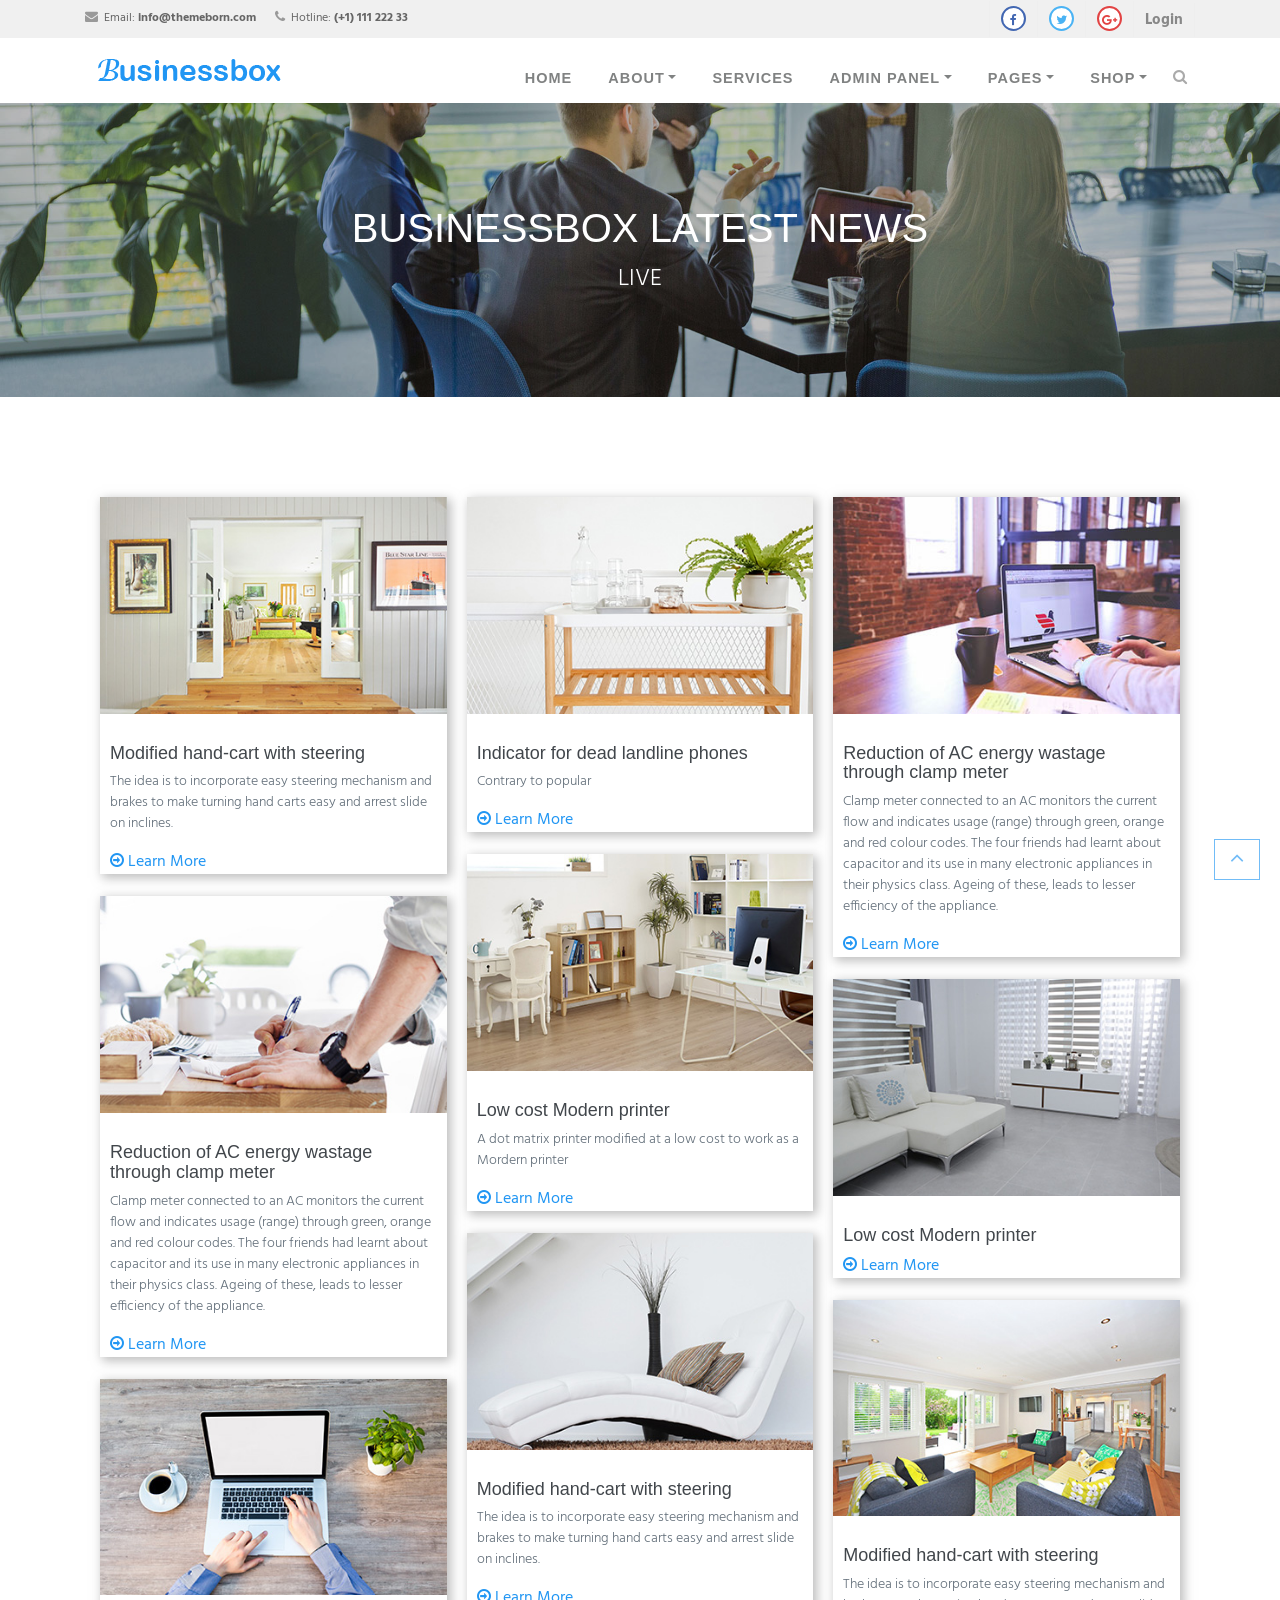
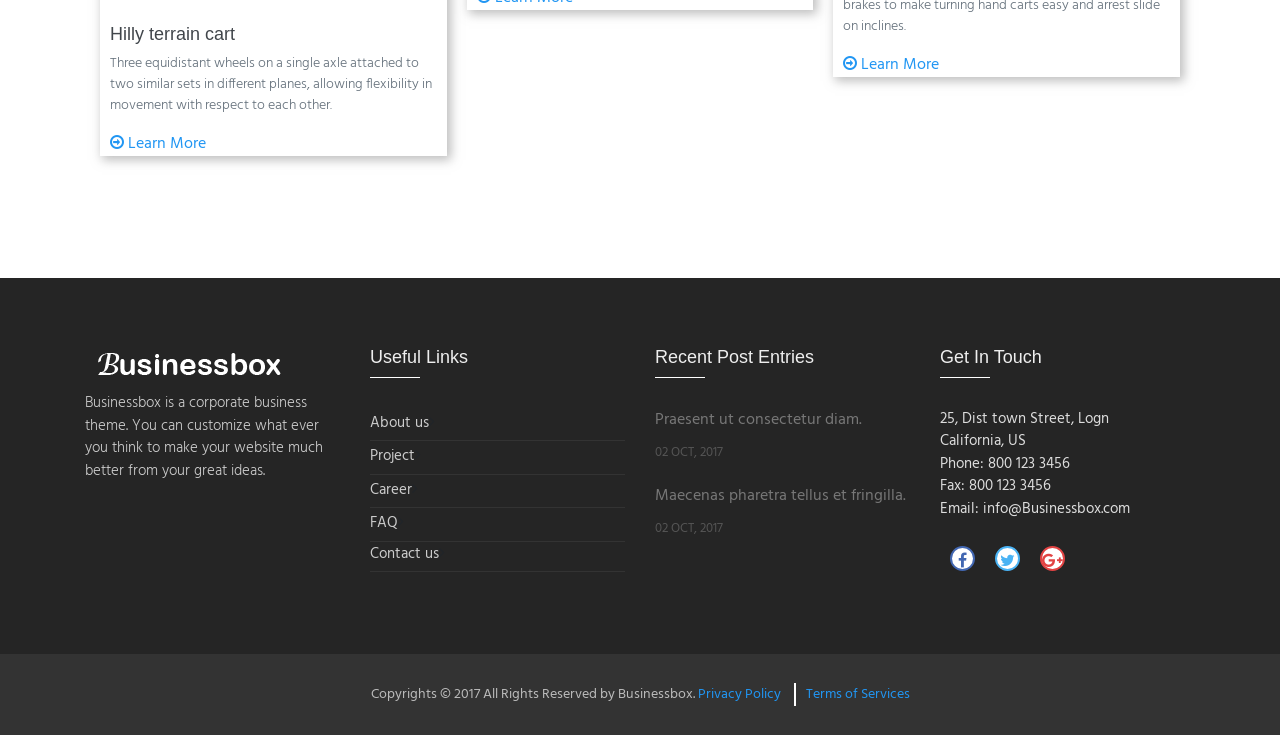
<file: public/theme/news-grid.html>
<!--
author: Boostraptheme
author URL: https://boostraptheme.com
License: Creative Commons Attribution 4.0 Unported
License URL: https://creativecommons.org/licenses/by/4.0/
-->

<!DOCTYPE html>
<html lang="en">

  <head>

    <meta charset="utf-8">
    <meta name="viewport" content="width=device-width, initial-scale=1, shrink-to-fit=no">
    <meta name="description" content="">
    <meta name="author" content="">

    <title>Business Bootstrap Responsive Template</title>
    <link rel="shortcut icon" href="img/favicon.ico">

    <!-- Global Stylesheets -->
    <link href="https://fonts.googleapis.com/css?family=Roboto+Condensed:300,300i,400,400i,700,700i" rel="stylesheet">
    <link href="css/bootstrap/bootstrap.min.css" rel="stylesheet">
    <link rel="stylesheet" href="font-awesome-4.7.0/css/font-awesome.min.css">
    <link rel="stylesheet" href="css/animate/animate.min.css">
    <link rel="stylesheet" href="css/owl-carousel/owl.carousel.min.css">
    <link rel="stylesheet" href="css/owl-carousel/owl.theme.default.min.css">
    <link rel="stylesheet" href="css/style.css">

    <!-- Core Stylesheets -->
    <link rel="stylesheet" href="css/news.css"> 
  </head>

  <body id="page-top">

<!--====================================================
                         HEADER
======================================================--> 

    <header>

      <!-- Top Navbar  -->
      <div class="top-menubar">
        <div class="topmenu">
          <div class="container">
            <div class="row">
              <div class="col-md-7">
                <ul class="list-inline top-contacts">
                  <li>
                    <i class="fa fa-envelope"></i> Email: <a href="mailto:info@themeborn.com"><b>info@themeborn.com</b></a>
                  </li>
                  <li>
                    <i class="fa fa-phone"></i> Hotline: <b>(+1) 111 222 33</b>
                  </li>
                </ul>
              </div> 
              <div class="col-md-5">
                <ul class="list-inline top-data">
                  <li><a href="#" target="_empty"><i class="fa top-social fa-facebook"></i></a></li>
                  <li><a href="#" target="_empty"><i class="fa top-social fa-twitter"></i></a></li>
                  <li><a href="#" target="_empty"><i class="fa top-social fa-google-plus"></i></a></li> 
                  <li><a href="#" class="log-top" data-toggle="modal" data-target="#login-modal">Login</a></li>  
                </ul>
              </div>
            </div>
          </div>
        </div> 
      </div>  
      
      <!-- Navbar -->
      <nav class="navbar navbar-expand-lg navbar-light" id="mainNav" data-toggle="affix">
        <div class="container">
          <a class="navbar-brand smooth-scroll" href="index.html">
            <img src="img/logo-s.png" alt="logo">
          </a> 
          <button class="navbar-toggler navbar-toggler-right" type="button" data-toggle="collapse" data-target="#navbarResponsive" aria-controls="navbarResponsive" aria-expanded="false" aria-label="Toggle navigation"> 
                <span class="navbar-toggler-icon"></span>
          </button>  
          <div class="collapse navbar-collapse" id="navbarResponsive">
            <ul class="navbar-nav ml-auto">
                <li class="nav-item" ><a class="nav-link smooth-scroll" href="index.html">Home</a></li>
                <li class="nav-item dropdown" >
                  <a class="nav-link dropdown-toggle smooth-scroll" href="#" id="navbarDropdownMenuLink" data-toggle="dropdown" aria-haspopup="true" aria-expanded="false">About</a> 
                  <div class="dropdown-menu dropdown-cust" aria-labelledby="navbarDropdownMenuLink">
                    <a class="dropdown-item" href="about.html">About Us</a>
                    <a class="dropdown-item" href="careers.html">Career Oprtunity</a>
                    <a class="dropdown-item" href="team.html">Meet Our Team</a>
                    <a class="dropdown-item" href="faq.html">FAQ</a>
                    <a class="dropdown-item" href="testimonials.html">Testimonials</a>
                  </div>
                </li>
                <li class="nav-item" ><a class="nav-link smooth-scroll" href="services.html">Services</a></li> 
                <li class="nav-item dropdown" >
                  <a class="nav-link dropdown-toggle smooth-scroll" href="#" id="navbarDropdownMenuLink" data-toggle="dropdown" aria-haspopup="true" aria-expanded="false">Admin Panel</a> 
                  <div class="dropdown-menu dropdown-cust" aria-labelledby="navbarDropdownMenuLink"> 
                    <a class="dropdown-item"  target="_empty" href="admin/index.html">Dashboard</a> 
                    <a class="dropdown-item"  target="_empty" href="admin/chart.html">Charts</a> 
                    <a class="dropdown-item"  target="_empty" href="admin/email.html">Email</a> 
                    <a class="dropdown-item"  target="_empty" href="admin/faq.html">FAQ</a> 
                    <a class="dropdown-item"  target="_empty" href="admin/profile.html">Profile</a> 
                    <a class="dropdown-item"  target="_empty" href="admin/tables.html">Tables</a> 
                    <a class="dropdown-item"  target="_empty" href="admin/invoice.html">Invoice</a> 
                  </div>
                </li>
                <li class="nav-item dropdown" >
                  <a class="nav-link dropdown-toggle smooth-scroll" href="#" id="navbarDropdownMenuLink" data-toggle="dropdown" aria-haspopup="true" aria-expanded="false">Pages</a> 
                  <div class="dropdown-menu dropdown-cust" aria-labelledby="navbarDropdownMenuLink">
                    <a class="dropdown-item" href="news-list.html">News list layouts</a>
                    <a class="dropdown-item active" href="news-grid.html">News grid layouts</a>
                    <a class="dropdown-item" href="news-details.html">News Details</a> 
                    <a class="dropdown-item" href="project.html">Project</a>
                    <a class="dropdown-item" href="contact.html">Contact Us</a>
                    <a class="dropdown-item" href="comming-soon.html">Comming Soon</a>
                    <a class="dropdown-item" href="pricing.html">Pricing Tables</a>
                    <a class="dropdown-item" href="admin/404.html">404</a>
                  </div>
                </li>
                <li class="nav-item dropdown" >
                  <a class="nav-link dropdown-toggle smooth-scroll" href="#" id="navbarDropdownMenuLink" data-toggle="dropdown" aria-haspopup="true" aria-expanded="false">Shop</a> 
                  <div class="dropdown-menu dropdown-cust mega-menu" aria-labelledby="navbarDropdownMenuLink">
                    <div class="row">
                      <div class="col-md-5">
                        <a class="dropdown-item" href="shop.html">Shop Detail</a>
                        <a class="dropdown-item" href="single-product.html">Single Product</a>
                        <a class="dropdown-item" href="cart.html">Cart</a>
                        <a class="dropdown-item" href="checkout.html">Checkout</a>
                        <a class="dropdown-item" href="myaccount.html">Myaccount</a>
                      </div>
                      <div class="col-md-7 mega-menu-img m-auto text-center pl-0">
                        <a href="#"><img src="img/offer_icon.png" alt="" class="img-fluid"></a>
                      </div>
                    </div>
                  </div>
                </li>
                <li>
                  <i class="search fa fa-search search-btn"></i>
                  <div class="search-open">
                    <div class="input-group animated fadeInUp">
                      <input type="text" class="form-control" placeholder="Search" aria-describedby="basic-addon2">
                      <span class="input-group-addon" id="basic-addon2">Go</span>
                    </div>
                  </div>
                </li> 
                <li>
                  <div class="top-menubar-nav">
                    <div class="topmenu ">
                      <div class="container">
                        <div class="row">
                          <div class="col-md-9">
                            <ul class="list-inline top-contacts">
                              <li>
                                <i class="fa fa-envelope"></i> Email: <a href="mailto:info@htmlstream.com">info@htmlstream.com</a>
                              </li>
                              <li>
                                <i class="fa fa-phone"></i> Hotline: (1) 396 4587 99
                              </li>
                            </ul>
                          </div> 
                          <div class="col-md-3">
                            <ul class="list-inline top-data">
                              <li><a href="#" target="_empty"><i class="fa top-social fa-facebook"></i></a></li>
                              <li><a href="#" target="_empty"><i class="fa top-social fa-twitter"></i></a></li>
                              <li><a href="#" target="_empty"><i class="fa top-social fa-google-plus"></i></a></li> 
                              <li><a href="#" class="log-top" data-toggle="modal" data-target="#login-modal">Login</a></li>  
                            </ul>
                          </div>
                        </div>
                      </div>
                    </div> 
                  </div>
                </li>
            </ul>  
          </div>
        </div>
      </nav>
    </header> 

<!--====================================================
                    LOGIN OR REGISTER
======================================================-->
    <section id="login">
      <div class="modal fade" id="login-modal" tabindex="-1" role="dialog" aria-labelledby="myModalLabel" aria-hidden="true" style="display: none;">
          <div class="modal-dialog">
              <div class="modal-content">
                  <div class="modal-header" align="center">
                      <button type="button" class="close" data-dismiss="modal" aria-label="Close">
                          <span class="fa fa-times" aria-hidden="true"></span>
                      </button>
                  </div>
                  <div id="div-forms">
                      <form id="login-form">
                          <h3 class="text-center">Login</h3>
                          <div class="modal-body">
                              <label for="username">Username</label> 
                              <input id="login_username" class="form-control" type="text" placeholder="Enter username " required>
                              <label for="username">Password</label> 
                              <input id="login_password" class="form-control" type="password" placeholder="Enter password" required>
                              <div class="checkbox">
                                  <label>
                                      <input type="checkbox"> Remember me
                                  </label>
                              </div>
                          </div>
                          <div class="modal-footer text-center">
                              <div>
                                  <button type="submit" class="btn btn-general btn-white">Login</button>
                              </div>
                              <div>
                                  <button id="login_register_btn" type="button" class="btn btn-link">Register</button>
                              </div>
                          </div>
                      </form>
                      <form id="register-form" style="display:none;">
                          <h3 class="text-center">Register</h3>
                          <div class="modal-body"> 
                              <label for="username">Username</label> 
                              <input id="register_username" class="form-control" type="text" placeholder="Enter username" required>
                              <label for="register_email">E-mailId</label> 
                              <input id="register_email" class="form-control" type="text" placeholder="Enter eMail" required>
                              <label for="register_password">Password</label> 
                              <input id="register_password" class="form-control" type="password" placeholder="Password" required>
                          </div>
                          <div class="modal-footer">
                              <div>
                                  <button type="submit" class="btn btn-general btn-white">Register</button>
                              </div>
                              <div>
                                  <button id="register_login_btn" type="button" class="btn btn-link">Log In</button>
                              </div>
                          </div>
                      </form>
                  </div>
              </div>
          </div>
      </div>
    </section>      
 
<!--====================================================
                       HOME-P
======================================================-->
    <div id="home-p" class="home-p pages-head1 text-center">
      <div class="container">
        <h1 class="wow fadeInUp" data-wow-delay="0.1s">Businessbox Latest News</h1>
        <p>Live</p>
      </div><!--/end container-->
    </div> 

<!--====================================================
                        news-p1
======================================================--> 
    <section id="news-p1" class="news-p1">
      <div class="container">
        <div class="row">
          <div class="card-columns">
            <div class="card">
              <div class="desc-comp-offer-cont">
              <div class="thumbnail-blogs">
                  <div class="caption">
                    <i class="fa fa-chain"></i>
                  </div>
                  <img src="img/news/news-6.jpg" class="img-fluid" alt="...">
              </div>
              <h3>Modified hand-cart with steering</h3>
              <p class="desc">The idea is to incorporate easy steering mechanism and brakes to make turning hand carts easy and arrest slide on inclines. </p>
              <a href="#"><i class="fa fa-arrow-circle-o-right"></i> Learn More</a>
              </div>
            </div>
            <div class="card">
              <div class="desc-comp-offer-cont">
              <div class="thumbnail-blogs">
                  <div class="caption">
                    <i class="fa fa-chain"></i>
                  </div>
                  <img src="img/news/news-8.jpg" class="img-fluid" alt="...">
              </div>
              <h3>Reduction of AC energy wastage through clamp meter</h3>
              <p class="desc">Clamp meter connected to an AC monitors the current flow and indicates usage (range) through green, orange and red colour codes. The four friends had learnt about capacitor and its use in many electronic appliances in their physics class. Ageing of these, leads to lesser efficiency of the appliance. </p>
              <a href="#"><i class="fa fa-arrow-circle-o-right"></i> Learn More</a>
              </div>
            </div>
            <div class="card">
              <div class="desc-comp-offer-cont">
              <div class="thumbnail-blogs">
                  <div class="caption">
                    <i class="fa fa-chain"></i>
                  </div>
                  <img src="img/news/news-9.jpg" class="img-fluid" alt="...">
              </div>
              <h3>Hilly terrain cart</h3>
              <p class="desc">Three equidistant wheels on a single axle attached to two similar sets in different planes, allowing flexibility in movement with respect to each other. </p>
              <a href="#"><i class="fa fa-arrow-circle-o-right"></i> Learn More</a>
              </div>
            </div>
            <div class="card">
              <div class="desc-comp-offer-cont">
              <div class="thumbnail-blogs">
                  <div class="caption">
                    <i class="fa fa-chain"></i>
                  </div>
                  <img src="img/news/news-11.jpg" class="img-fluid" alt="...">
              </div>
              <h3>Indicator for dead landline phones</h3>
              <p class="desc">Contrary to popular </p>
              <a href="#"><i class="fa fa-arrow-circle-o-right"></i> Learn More</a>
              </div>
            </div>
            <div class="card">
              <div class="desc-comp-offer-cont">
              <div class="thumbnail-blogs">
                  <div class="caption">
                    <i class="fa fa-chain"></i>
                  </div>
                  <img src="img/news/news-3.jpg" class="img-fluid" alt="...">
              </div>
              <h3>Low cost Modern printer</h3>
              <p class="desc">A dot matrix printer modified at a low cost to work as a Mordern printer </p>
              <a href="#"><i class="fa fa-arrow-circle-o-right"></i> Learn More</a>
              </div>
            </div>
            <div class="card">
              <div class="desc-comp-offer-cont">
              <div class="thumbnail-blogs">
                  <div class="caption">
                    <i class="fa fa-chain"></i>
                  </div>
                  <img src="img/news/news-5.jpg" class="img-fluid" alt="...">
              </div>
              <h3>Modified hand-cart with steering</h3>
              <p class="desc">The idea is to incorporate easy steering mechanism and brakes to make turning hand carts easy and arrest slide on inclines. </p>
              <a href="#"><i class="fa fa-arrow-circle-o-right"></i> Learn More</a>
              </div>
            </div>
            <div class="card">
              <div class="desc-comp-offer-cont">
              <div class="thumbnail-blogs">
                  <div class="caption">
                    <i class="fa fa-chain"></i>
                  </div>
                  <img src="img/news/news-14.jpg" class="img-fluid" alt="...">
              </div>
              <h3>Reduction of AC energy wastage through clamp meter</h3>
              <p class="desc">Clamp meter connected to an AC monitors the current flow and indicates usage (range) through green, orange and red colour codes. The four friends had learnt about capacitor and its use in many electronic appliances in their physics class. Ageing of these, leads to lesser efficiency of the appliance. </p>
              <a href="#"><i class="fa fa-arrow-circle-o-right"></i> Learn More</a>
              </div>
            </div>
            <div class="card">
              <div class="desc-comp-offer-cont">
              <div class="thumbnail-blogs">
                  <div class="caption">
                    <i class="fa fa-chain"></i>
                  </div>
                  <img src="img/news/news-4.jpg" class="img-fluid" alt="...">
              </div>
              <h3>Low cost Modern printer</h3>
              <a href="#"><i class="fa fa-arrow-circle-o-right"></i> Learn More</a>
              </div>
            </div> 
                        <div class="card">
              <div class="desc-comp-offer-cont">
              <div class="thumbnail-blogs">
                  <div class="caption">
                    <i class="fa fa-chain"></i>
                  </div>
                  <img src="img/news/news-7.jpg" class="img-fluid" alt="...">
              </div>
              <h3>Modified hand-cart with steering</h3>
              <p class="desc">The idea is to incorporate easy steering mechanism and brakes to make turning hand carts easy and arrest slide on inclines. </p>
              <a href="#"><i class="fa fa-arrow-circle-o-right"></i> Learn More</a>
              </div>
            </div>  
          </div>
        </div>
      </div>
    </section>
 
<!--====================================================
                      FOOTER
======================================================--> 
    <footer> 
        <div id="footer-s1" class="footer-s1">
          <div class="footer">
            <div class="container">
              <div class="row">
                <!-- About Us -->
                <div class="col-md-3 col-sm-6 ">
                  <div><img src="img/logo-w.png" alt="" class="img-fluid"></div>
                  <ul class="list-unstyled comp-desc-f">
                     <li><p>Businessbox is a corporate business theme. You can customize what ever you think to make your website much better from your great ideas. </p></li> 
                  </ul><br> 
                </div>
                <!-- End About Us -->

                <!-- Recent News -->
                <div class="col-md-3 col-sm-6 ">
                  <div class="heading-footer"><h2>Useful Links</h2></div>
                  <ul class="list-unstyled link-list">
                    <li><a href="about.html">About us</a><i class="fa fa-angle-right"></i></li> 
                    <li><a href="project.html">Project</a><i class="fa fa-angle-right"></i></li> 
                    <li><a href="careers.html">Career</a><i class="fa fa-angle-right"></i></li> 
                    <li><a href="faq.html">FAQ</a><i class="fa fa-angle-right"></i></li> 
                    <li><a href="contact.html">Contact us</a><i class="fa fa-angle-right"></i></li> 
                  </ul>
                </div>
                <!-- End Recent list -->

                <!-- Recent Blog Entries -->
                <div class="col-md-3 col-sm-6 ">
                  <div class="heading-footer"><h2>Recent Post Entries</h2></div>
                  <ul class="list-unstyled thumb-list">
                    <li>
                      <div class="overflow-h">
                        <a href="#">Praesent ut consectetur diam.</a>
                        <small>02 OCT, 2017</small>
                      </div>
                    </li>
                    <li>
                      <div class="overflow-h">
                        <a href="#">Maecenas pharetra tellus et fringilla.</a>
                        <small>02 OCT, 2017</small>
                      </div>
                    </li>
                  </ul>
                </div>
                <!-- End Recent Blog Entries -->

                <!-- Latest Tweets -->
                <div class="col-md-3 col-sm-6">
                  <div class="heading-footer"><h2>Get In Touch</h2></div>
                  <address class="address-details-f">
                    25, Dist town Street, Logn <br>
                    California, US <br>
                    Phone: 800 123 3456 <br>
                    Fax: 800 123 3456 <br>
                    Email: <a href="mailto:info@Businessbox.com" class="">info@Businessbox.com</a>
                  </address>  
                  <ul class="list-inline social-icon-f top-data">
                    <li><a href="#" target="_empty"><i class="fa top-social fa-facebook"></i></a></li>
                    <li><a href="#" target="_empty"><i class="fa top-social fa-twitter"></i></a></li>
                    <li><a href="#" target="_empty"><i class="fa top-social fa-google-plus"></i></a></li> 
                  </ul>
                </div>
                <!-- End Latest Tweets -->
              </div>
            </div><!--/container -->
          </div> 
        </div>

        <div id="footer-bottom">
            <div class="container">
                <div class="row">
                    <div class="col-md-12">
                        <div id="footer-copyrights">
                            <p>Copyrights &copy; 2017 All Rights Reserved by Businessbox. <a href="#">Privacy Policy</a> <a href="#">Terms of Services</a></p>
                        </div>
                    </div> 
                </div>
            </div>
        </div>
        <a href="#home-p" id="back-to-top" class="btn btn-sm btn-green btn-back-to-top smooth-scrolls hidden-sm hidden-xs" title="home" role="button">
            <i class="fa fa-angle-up"></i>
        </a>
    </footer>

    <!--Global JavaScript -->
    <script src="js/jquery/jquery.min.js"></script>
    <script src="js/popper/popper.min.js"></script>
    <script src="js/bootstrap/bootstrap.min.js"></script>
    <script src="js/wow/wow.min.js"></script>
    <script src="js/owl-carousel/owl.carousel.min.js"></script>

    <!-- Plugin JavaScript -->
    <script src="js/jquery-easing/jquery.easing.min.js"></script> 
    
    <script src="js/custom.js"></script> 
  </body>

</html>
</file>
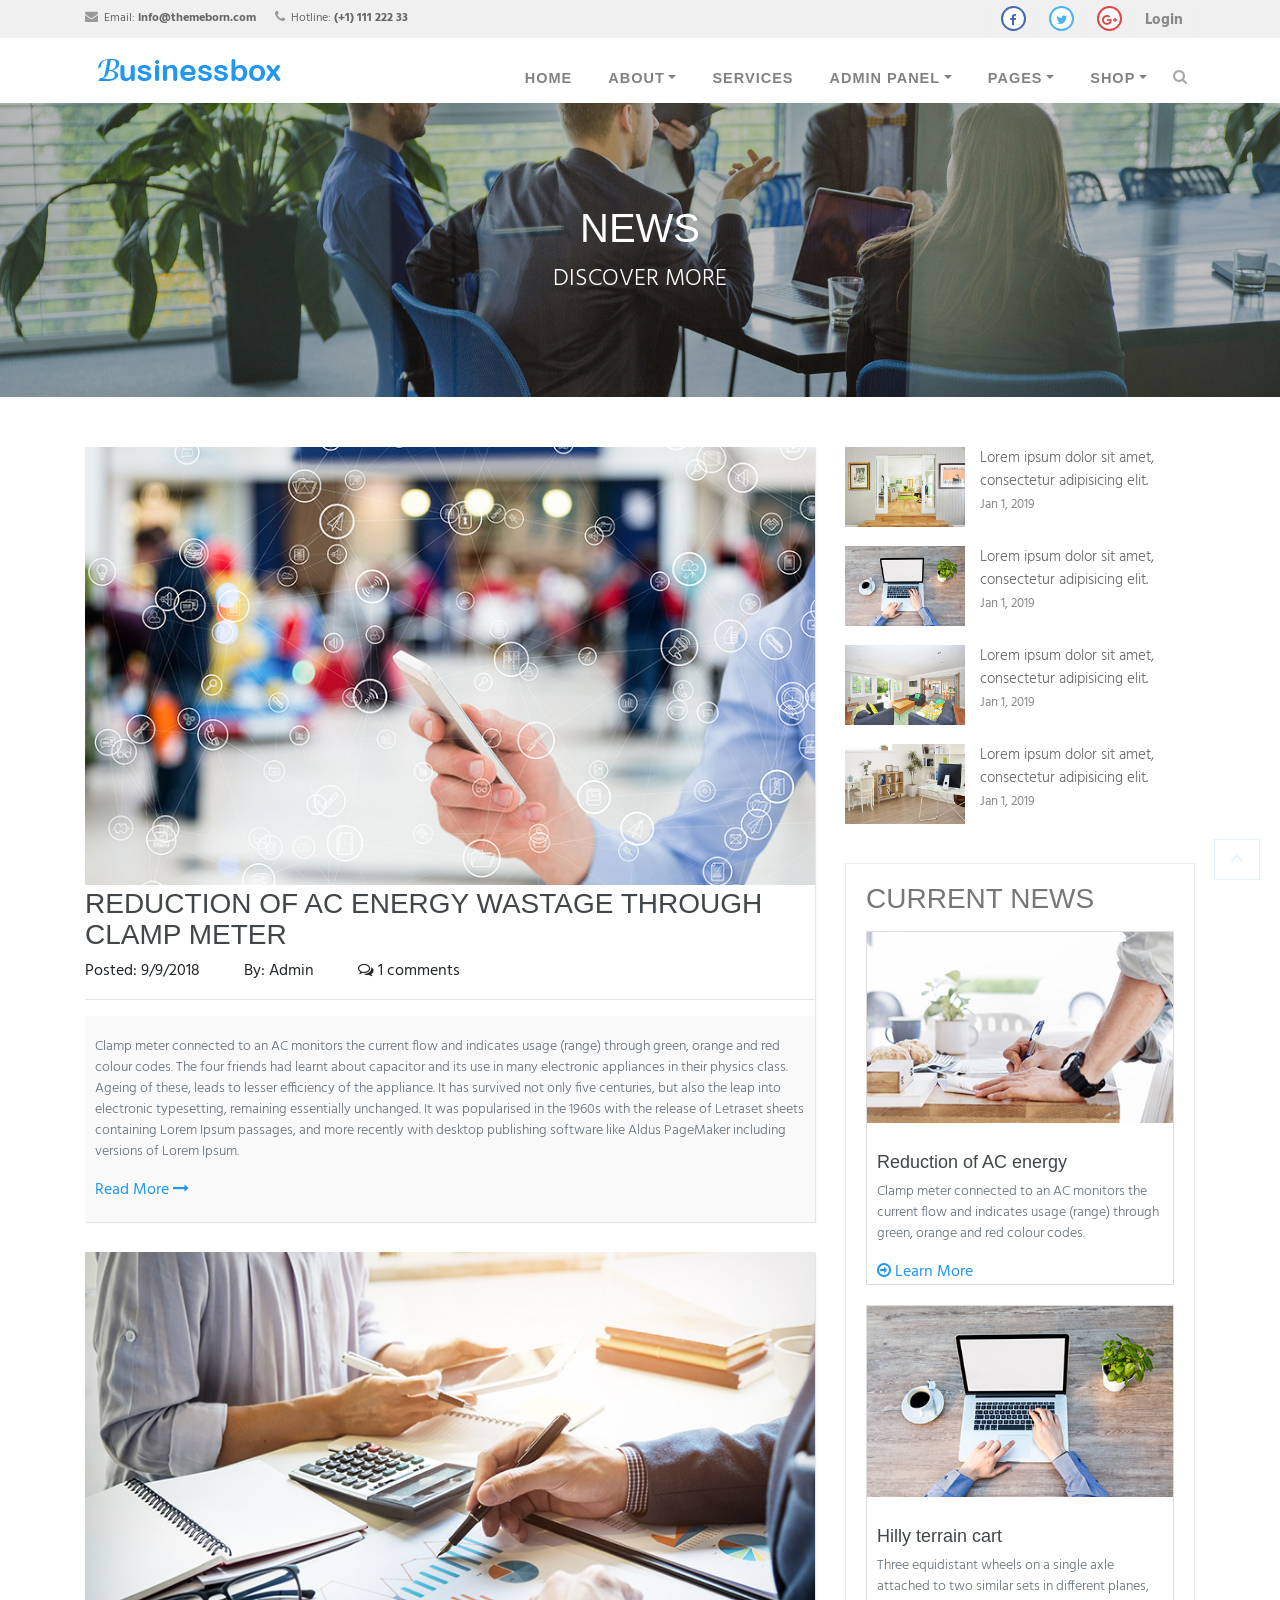
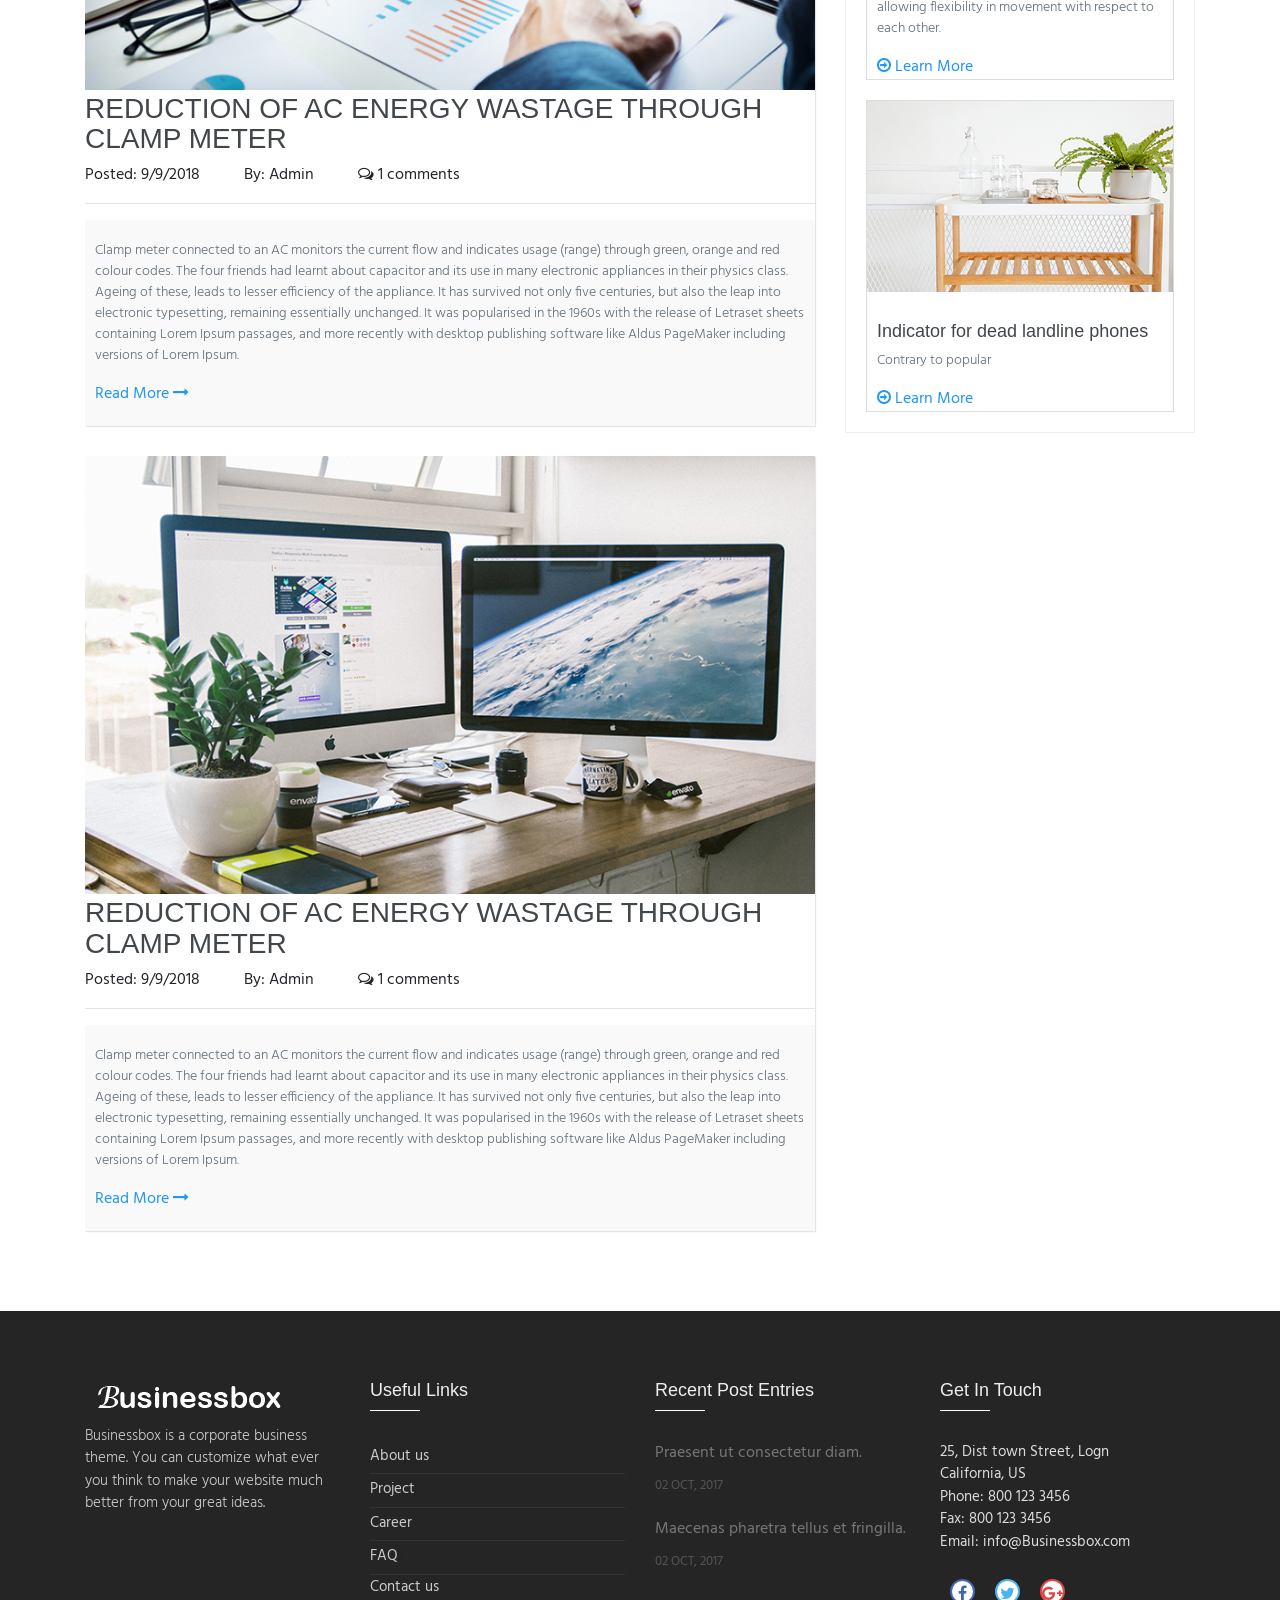
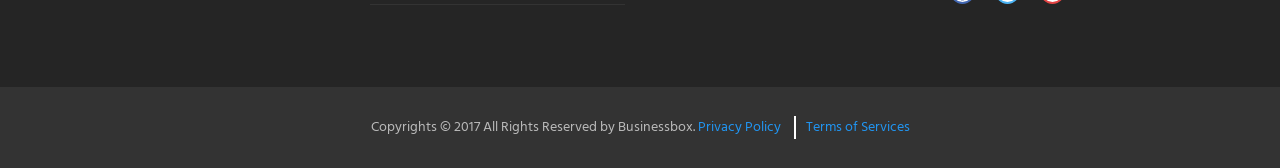
<file: public/theme/news-list.html>
<!--
author: Boostraptheme
author URL: https://boostraptheme.com
License: Creative Commons Attribution 4.0 Unported
License URL: https://creativecommons.org/licenses/by/4.0/
-->

<!DOCTYPE html>
<html lang="en">

  <head>

    <meta charset="utf-8">
    <meta name="viewport" content="width=device-width, initial-scale=1, shrink-to-fit=no">
    <meta name="description" content="">
    <meta name="author" content="">

    <title>Business Bootstrap Responsive Template</title>
    <link rel="shortcut icon" href="img/favicon.ico">

    <!-- Global Stylesheets -->
    <link href="https://fonts.googleapis.com/css?family=Roboto+Condensed:300,300i,400,400i,700,700i" rel="stylesheet">
    <link href="css/bootstrap/bootstrap.min.css" rel="stylesheet">
    <link rel="stylesheet" href="font-awesome-4.7.0/css/font-awesome.min.css">
    <link rel="stylesheet" href="css/animate/animate.min.css">
    <link rel="stylesheet" href="css/owl-carousel/owl.carousel.min.css">
    <link rel="stylesheet" href="css/owl-carousel/owl.theme.default.min.css">
    <link rel="stylesheet" href="css/style.css">

    <!-- Core Stylesheets -->
    <link rel="stylesheet" href="css/news.css"> 
  </head>

  <body id="page-top">

<!--====================================================
                         HEADER
======================================================--> 

    <header>

      <!-- Top Navbar  -->
      <div class="top-menubar">
        <div class="topmenu">
          <div class="container">
            <div class="row">
              <div class="col-md-7">
                <ul class="list-inline top-contacts">
                  <li>
                    <i class="fa fa-envelope"></i> Email: <a href="mailto:info@themeborn.com"><b>info@themeborn.com</b></a>
                  </li>
                  <li>
                    <i class="fa fa-phone"></i> Hotline: <b>(+1) 111 222 33</b>
                  </li>
                </ul>
              </div> 
              <div class="col-md-5">
                <ul class="list-inline top-data">
                  <li><a href="#" target="_empty"><i class="fa top-social fa-facebook"></i></a></li>
                  <li><a href="#" target="_empty"><i class="fa top-social fa-twitter"></i></a></li>
                  <li><a href="#" target="_empty"><i class="fa top-social fa-google-plus"></i></a></li> 
                  <li><a href="#" class="log-top" data-toggle="modal" data-target="#login-modal">Login</a></li>  
                </ul>
              </div>
            </div>
          </div>
        </div> 
      </div>  
      
      <!-- Navbar -->
      <nav class="navbar navbar-expand-lg navbar-light" id="mainNav" data-toggle="affix">
        <div class="container">
          <a class="navbar-brand smooth-scroll" href="index.html">
            <img src="img/logo-s.png" alt="logo">
          </a> 
          <button class="navbar-toggler navbar-toggler-right" type="button" data-toggle="collapse" data-target="#navbarResponsive" aria-controls="navbarResponsive" aria-expanded="false" aria-label="Toggle navigation"> 
                <span class="navbar-toggler-icon"></span>
          </button>  
          <div class="collapse navbar-collapse" id="navbarResponsive">
            <ul class="navbar-nav ml-auto">
                <li class="nav-item" ><a class="nav-link smooth-scroll" href="index.html">Home</a></li>
                <li class="nav-item dropdown" >
                  <a class="nav-link dropdown-toggle smooth-scroll" href="#" id="navbarDropdownMenuLink" data-toggle="dropdown" aria-haspopup="true" aria-expanded="false">About</a> 
                  <div class="dropdown-menu dropdown-cust" aria-labelledby="navbarDropdownMenuLink">
                    <a class="dropdown-item" href="about.html">About Us</a>
                    <a class="dropdown-item" href="careers.html">Career Oprtunity</a>
                    <a class="dropdown-item" href="team.html">Meet Our Team</a>
                    <a class="dropdown-item" href="faq.html">FAQ</a>
                    <a class="dropdown-item" href="testimonials.html">Testimonials</a>
                  </div>
                </li>
                <li class="nav-item" ><a class="nav-link smooth-scroll" href="services.html">Services</a></li> 
                <li class="nav-item dropdown" >
                  <a class="nav-link dropdown-toggle smooth-scroll" href="#" id="navbarDropdownMenuLink" data-toggle="dropdown" aria-haspopup="true" aria-expanded="false">Admin Panel</a> 
                  <div class="dropdown-menu dropdown-cust" aria-labelledby="navbarDropdownMenuLink"> 
                    <a class="dropdown-item"  target="_empty" href="admin/index.html">Dashboard</a> 
                    <a class="dropdown-item"  target="_empty" href="admin/chart.html">Charts</a> 
                    <a class="dropdown-item"  target="_empty" href="admin/email.html">Email</a> 
                    <a class="dropdown-item"  target="_empty" href="admin/faq.html">FAQ</a> 
                    <a class="dropdown-item"  target="_empty" href="admin/profile.html">Profile</a> 
                    <a class="dropdown-item"  target="_empty" href="admin/tables.html">Tables</a> 
                    <a class="dropdown-item"  target="_empty" href="admin/invoice.html">Invoice</a> 
                  </div>
                </li>
                <li class="nav-item dropdown" >
                  <a class="nav-link dropdown-toggle smooth-scroll" href="#" id="navbarDropdownMenuLink" data-toggle="dropdown" aria-haspopup="true" aria-expanded="false">Pages</a> 
                  <div class="dropdown-menu dropdown-cust" aria-labelledby="navbarDropdownMenuLink">
                    <a class="dropdown-item active" href="news-list.html">News list layouts</a>
                    <a class="dropdown-item" href="news-grid.html">News grid layouts</a>
                    <a class="dropdown-item" href="news-details.html">News Details</a> 
                    <a class="dropdown-item" href="project.html">Project</a>
                    <a class="dropdown-item" href="contact.html">Contact Us</a>
                    <a class="dropdown-item" href="comming-soon.html">Comming Soon</a>
                    <a class="dropdown-item" href="pricing.html">Pricing Tables</a>
                    <a class="dropdown-item" href="admin/404.html">404</a>
                  </div>
                </li>
                <li class="nav-item dropdown" >
                  <a class="nav-link dropdown-toggle smooth-scroll" href="#" id="navbarDropdownMenuLink" data-toggle="dropdown" aria-haspopup="true" aria-expanded="false">Shop</a> 
                  <div class="dropdown-menu dropdown-cust mega-menu" aria-labelledby="navbarDropdownMenuLink">
                    <div class="row">
                      <div class="col-md-5">
                        <a class="dropdown-item" href="shop.html">Shop Detail</a>
                        <a class="dropdown-item" href="single-product.html">Single Product</a>
                        <a class="dropdown-item" href="cart.html">Cart</a>
                        <a class="dropdown-item" href="checkout.html">Checkout</a>
                        <a class="dropdown-item" href="myaccount.html">Myaccount</a>
                      </div>
                      <div class="col-md-7 mega-menu-img m-auto text-center pl-0">
                        <a href="#"><img src="img/offer_icon.png" alt="" class="img-fluid"></a>
                      </div>
                    </div>
                  </div>
                </li>
                <li>
                  <i class="search fa fa-search search-btn"></i>
                  <div class="search-open">
                    <div class="input-group animated fadeInUp">
                      <input type="text" class="form-control" placeholder="Search" aria-describedby="basic-addon2">
                      <span class="input-group-addon" id="basic-addon2">Go</span>
                    </div>
                  </div>
                </li> 
                <li>
                  <div class="top-menubar-nav">
                    <div class="topmenu ">
                      <div class="container">
                        <div class="row">
                          <div class="col-md-9">
                            <ul class="list-inline top-contacts">
                              <li>
                                <i class="fa fa-envelope"></i> Email: <a href="mailto:info@htmlstream.com">info@htmlstream.com</a>
                              </li>
                              <li>
                                <i class="fa fa-phone"></i> Hotline: (1) 396 4587 99
                              </li>
                            </ul>
                          </div> 
                          <div class="col-md-3">
                            <ul class="list-inline top-data">
                              <li><a href="#" target="_empty"><i class="fa top-social fa-facebook"></i></a></li>
                              <li><a href="#" target="_empty"><i class="fa top-social fa-twitter"></i></a></li>
                              <li><a href="#" target="_empty"><i class="fa top-social fa-google-plus"></i></a></li> 
                              <li><a href="#" class="log-top" data-toggle="modal" data-target="#login-modal">Login</a></li>  
                            </ul>
                          </div>
                        </div>
                      </div>
                    </div> 
                  </div>
                </li>
            </ul>  
          </div>
        </div>
      </nav>
    </header> 

<!--====================================================
                    LOGIN OR REGISTER
======================================================-->
    <section id="login">
      <div class="modal fade" id="login-modal" tabindex="-1" role="dialog" aria-labelledby="myModalLabel" aria-hidden="true" style="display: none;">
          <div class="modal-dialog">
              <div class="modal-content">
                  <div class="modal-header" align="center">
                      <button type="button" class="close" data-dismiss="modal" aria-label="Close">
                          <span class="fa fa-times" aria-hidden="true"></span>
                      </button>
                  </div>
                  <div id="div-forms">
                      <form id="login-form">
                          <h3 class="text-center">Login</h3>
                          <div class="modal-body">
                              <label for="username">Username</label> 
                              <input id="login_username" class="form-control" type="text" placeholder="Enter username " required>
                              <label for="username">Password</label> 
                              <input id="login_password" class="form-control" type="password" placeholder="Enter password" required>
                              <div class="checkbox">
                                  <label>
                                      <input type="checkbox"> Remember me
                                  </label>
                              </div>
                          </div>
                          <div class="modal-footer text-center">
                              <div>
                                  <button type="submit" class="btn btn-general btn-white">Login</button>
                              </div>
                              <div>
                                  <button id="login_register_btn" type="button" class="btn btn-link">Register</button>
                              </div>
                          </div>
                      </form>
                      <form id="register-form" style="display:none;">
                          <h3 class="text-center">Register</h3>
                          <div class="modal-body"> 
                              <label for="username">Username</label> 
                              <input id="register_username" class="form-control" type="text" placeholder="Enter username" required>
                              <label for="register_email">E-mailId</label> 
                              <input id="register_email" class="form-control" type="text" placeholder="Enter eMail" required>
                              <label for="register_password">Password</label> 
                              <input id="register_password" class="form-control" type="password" placeholder="Password" required>
                          </div>
                          <div class="modal-footer">
                              <div>
                                  <button type="submit" class="btn btn-general btn-white">Register</button>
                              </div>
                              <div>
                                  <button id="register_login_btn" type="button" class="btn btn-link">Log In</button>
                              </div>
                          </div>
                      </form>
                  </div>
              </div>
          </div>
      </div>
    </section>      
 
<!--====================================================
                       HOME-P
======================================================-->
    <div id="home-p" class="home-p pages-head1 text-center">
      <div class="container">
        <h1 class="wow fadeInUp" data-wow-delay="0.1s">News</h1>
        <p>Discover more</p>
      </div><!--/end container-->
    </div> 

<!--====================================================
                        single-news-p1
======================================================--> 
    <section id="single-news-p1" class="single-news-p1">
      <div class="container">
        <div class="row">
          <div class="col-md-8">
            <div class="single-news-p1-cont" style="margin-bottom: 30px; box-shadow: 1px 1px 1px rgba(0,0,0,0.1);">
              <div class="single-news-img">
                <img src="img/news/news-box-1.jpg" alt="" class="img-fluid">
              </div>
              <div class="single-news-desc m-0 pt-1 pb-0 px-0">
                <h3>Reduction of AC energy wastage through clamp meter</h3>
                <ul class="list-inline">
                  <li>Posted: <span class="text-theme-colored2"> 9/9/2018</span></li>
                  <li>By: <span class="text-theme-colored2">Admin</span></li>
                  <li><i class="fa fa-comments-o"></i> 1 comments</li>
                </ul>
                <hr>
                <div class="bg-light-gray">
                  <p>Clamp meter connected to an AC monitors the current flow and indicates usage (range) through green, orange and red colour codes. The four friends had learnt about capacitor and its use in many electronic appliances in their physics class. Ageing of these, leads to lesser efficiency of the appliance. It has survived not only five centuries, but also the leap into electronic typesetting, remaining essentially unchanged. It was popularised in the 1960s with the release of Letraset sheets containing Lorem Ipsum passages, and more recently with desktop publishing software like Aldus PageMaker including versions of Lorem Ipsum.</p> 
                  <a href="#" class="mb-2">Read More <i class="fa fa-long-arrow-right"></i></a>
                </div> 
              </div>
            </div>
            <div class="single-news-p1-cont" style="margin-bottom: 30px; box-shadow: 1px 1px 1px rgba(0,0,0,0.1);">
              <div class="single-news-img">
                <img src="img/news/news-box-2.jpg" alt="" class="img-fluid">
              </div>
              <div class="single-news-desc m-0 pt-1 pb-0 px-0">
                <h3>Reduction of AC energy wastage through clamp meter</h3>
                <ul class="list-inline">
                  <li>Posted: <span class="text-theme-colored2"> 9/9/2018</span></li>
                  <li>By: <span class="text-theme-colored2">Admin</span></li>
                  <li><i class="fa fa-comments-o"></i> 1 comments</li>
                </ul>
                <hr>
                <div class="bg-light-gray">
                  <p>Clamp meter connected to an AC monitors the current flow and indicates usage (range) through green, orange and red colour codes. The four friends had learnt about capacitor and its use in many electronic appliances in their physics class. Ageing of these, leads to lesser efficiency of the appliance. It has survived not only five centuries, but also the leap into electronic typesetting, remaining essentially unchanged. It was popularised in the 1960s with the release of Letraset sheets containing Lorem Ipsum passages, and more recently with desktop publishing software like Aldus PageMaker including versions of Lorem Ipsum.</p> 
                  <a href="#" class="mb-2">Read More <i class="fa fa-long-arrow-right"></i></a>
                </div> 
              </div>
            </div>
            <div class="single-news-p1-cont" style="margin-bottom: 30px; box-shadow: 1px 1px 1px rgba(0,0,0,0.1);">
              <div class="single-news-img">
                <img src="img/news/news-box-3.jpg" alt="" class="img-fluid">
              </div>
              <div class="single-news-desc m-0 pt-1 pb-0 px-0">
                <h3>Reduction of AC energy wastage through clamp meter</h3>
                <ul class="list-inline">
                  <li>Posted: <span class="text-theme-colored2"> 9/9/2018</span></li>
                  <li>By: <span class="text-theme-colored2">Admin</span></li>
                  <li><i class="fa fa-comments-o"></i> 1 comments</li>
                </ul>
                <hr>
                <div class="bg-light-gray">
                  <p>Clamp meter connected to an AC monitors the current flow and indicates usage (range) through green, orange and red colour codes. The four friends had learnt about capacitor and its use in many electronic appliances in their physics class. Ageing of these, leads to lesser efficiency of the appliance. It has survived not only five centuries, but also the leap into electronic typesetting, remaining essentially unchanged. It was popularised in the 1960s with the release of Letraset sheets containing Lorem Ipsum passages, and more recently with desktop publishing software like Aldus PageMaker including versions of Lorem Ipsum.</p> 
                  <a href="#" class="mb-2">Read More <i class="fa fa-long-arrow-right"></i></a>
                </div> 
              </div>
            </div>  
          </div>
          <div class="col-md-4">
            <div class="small-news-box">
              <a href="">
                <div class="right-side-sn-cont">
                  <img src="img/news/news-6.jpg" alt="" class="img-fluid">
                  <p>Lorem ipsum dolor sit amet, consectetur adipisicing elit.</p>
                  <small><fa class="fa-watch"> Jan 1, 2019</fa></small>
                </div>
              </a>
              <a href="">
                <div class="right-side-sn-cont">
                  <img src="img/news/news-9.jpg" alt="" class="img-fluid">
                  <p>Lorem ipsum dolor sit amet, consectetur adipisicing elit.</p>
                  <small><fa class="fa-watch"> Jan 1, 2019</fa></small>
                </div>
              </a>
              <a href="">
                <div class="right-side-sn-cont">
                  <img src="img/news/news-7.jpg" alt="" class="img-fluid">
                  <p>Lorem ipsum dolor sit amet, consectetur adipisicing elit.</p>
                  <small><fa class="fa-watch"> Jan 1, 2019</fa></small>
                </div>
              </a>
              <a href="">
                <div class="right-side-sn-cont">
                  <img src="img/news/news-3.jpg" alt="" class="img-fluid">
                  <p>Lorem ipsum dolor sit amet, consectetur adipisicing elit.</p>
                  <small><fa class="fa-watch"> Jan 1, 2019</fa></small>
                </div>
              </a>
            </div>
            <div class="ad-box-sn"> 
              <h3 style="color:#777;" class="pb-2">Current News</h3>
              <div class="card">
                <div class="desc-comp-offer-cont">
                <div class="thumbnail-blogs">
                    <div class="caption">
                      <i class="fa fa-chain"></i>
                    </div>
                    <img src="img/news/news-8.jpg" class="img-fluid" alt="...">
                </div>
                <h3>Reduction of AC energy</h3>
                <p class="desc">Clamp meter connected to an AC monitors the current flow and indicates usage (range) through green, orange and red colour codes.</p>
                <a href="#"><i class="fa fa-arrow-circle-o-right"></i> Learn More</a>
                </div>
              </div>
              <div class="card">
                <div class="desc-comp-offer-cont">
                <div class="thumbnail-blogs">
                    <div class="caption">
                      <i class="fa fa-chain"></i>
                    </div>
                    <img src="img/news/news-9.jpg" class="img-fluid" alt="...">
                </div>
                <h3>Hilly terrain cart</h3>
                <p class="desc">Three equidistant wheels on a single axle attached to two similar sets in different planes, allowing flexibility in movement with respect to each other. </p>
                <a href="#"><i class="fa fa-arrow-circle-o-right"></i> Learn More</a>
                </div>
              </div>
              <div class="card">
                <div class="desc-comp-offer-cont">
                <div class="thumbnail-blogs">
                    <div class="caption">
                      <i class="fa fa-chain"></i>
                    </div>
                    <img src="img/news/news-11.jpg" class="img-fluid" alt="...">
                </div>
                <h3>Indicator for dead landline phones</h3>
                <p class="desc">Contrary to popular </p>
                <a href="#"><i class="fa fa-arrow-circle-o-right"></i> Learn More</a>
                </div>
              </div>
            </div>
          </div> 
        </div>
      </div>
    </section>
 

<!--====================================================
                      FOOTER
======================================================--> 
    <footer> 
        <div id="footer-s1" class="footer-s1">
          <div class="footer">
            <div class="container">
              <div class="row">
                <!-- About Us -->
                <div class="col-md-3 col-sm-6 ">
                  <div><img src="img/logo-w.png" alt="" class="img-fluid"></div>
                  <ul class="list-unstyled comp-desc-f">
                     <li><p>Businessbox is a corporate business theme. You can customize what ever you think to make your website much better from your great ideas. </p></li> 
                  </ul><br> 
                </div>
                <!-- End About Us -->

                <!-- Recent News -->
                <div class="col-md-3 col-sm-6 ">
                  <div class="heading-footer"><h2>Useful Links</h2></div>
                  <ul class="list-unstyled link-list">
                    <li><a href="about.html">About us</a><i class="fa fa-angle-right"></i></li> 
                    <li><a href="project.html">Project</a><i class="fa fa-angle-right"></i></li> 
                    <li><a href="careers.html">Career</a><i class="fa fa-angle-right"></i></li> 
                    <li><a href="faq.html">FAQ</a><i class="fa fa-angle-right"></i></li> 
                    <li><a href="contact.html">Contact us</a><i class="fa fa-angle-right"></i></li> 
                  </ul>
                </div>
                <!-- End Recent list -->

                <!-- Recent Blog Entries -->
                <div class="col-md-3 col-sm-6 ">
                  <div class="heading-footer"><h2>Recent Post Entries</h2></div>
                  <ul class="list-unstyled thumb-list">
                    <li>
                      <div class="overflow-h">
                        <a href="#">Praesent ut consectetur diam.</a>
                        <small>02 OCT, 2017</small>
                      </div>
                    </li>
                    <li>
                      <div class="overflow-h">
                        <a href="#">Maecenas pharetra tellus et fringilla.</a>
                        <small>02 OCT, 2017</small>
                      </div>
                    </li>
                  </ul>
                </div>
                <!-- End Recent Blog Entries -->

                <!-- Latest Tweets -->
                <div class="col-md-3 col-sm-6">
                  <div class="heading-footer"><h2>Get In Touch</h2></div>
                  <address class="address-details-f">
                    25, Dist town Street, Logn <br>
                    California, US <br>
                    Phone: 800 123 3456 <br>
                    Fax: 800 123 3456 <br>
                    Email: <a href="mailto:info@Businessbox.com" class="">info@Businessbox.com</a>
                  </address>  
                  <ul class="list-inline social-icon-f top-data">
                    <li><a href="#" target="_empty"><i class="fa top-social fa-facebook"></i></a></li>
                    <li><a href="#" target="_empty"><i class="fa top-social fa-twitter"></i></a></li>
                    <li><a href="#" target="_empty"><i class="fa top-social fa-google-plus"></i></a></li> 
                  </ul>
                </div>
                <!-- End Latest Tweets -->
              </div>
            </div><!--/container -->
          </div> 
        </div>

        <div id="footer-bottom">
            <div class="container">
                <div class="row">
                    <div class="col-md-12">
                        <div id="footer-copyrights">
                            <p>Copyrights &copy; 2017 All Rights Reserved by Businessbox. <a href="#">Privacy Policy</a> <a href="#">Terms of Services</a></p>
                        </div>
                    </div> 
                </div>
            </div>
        </div>
        <a href="#home-p" id="back-to-top" class="btn btn-sm btn-green btn-back-to-top smooth-scrolls hidden-sm hidden-xs" title="home" role="button">
            <i class="fa fa-angle-up"></i>
        </a>
    </footer>

    <!--Global JavaScript -->
    <script src="js/jquery/jquery.min.js"></script>
    <script src="js/popper/popper.min.js"></script>
    <script src="js/bootstrap/bootstrap.min.js"></script>
    <script src="js/wow/wow.min.js"></script>
    <script src="js/owl-carousel/owl.carousel.min.js"></script>

    <!-- Plugin JavaScript -->
    <script src="js/jquery-easing/jquery.easing.min.js"></script> 

    <script src="js/custom.js"></script> 
  </body>

</html>
</file>
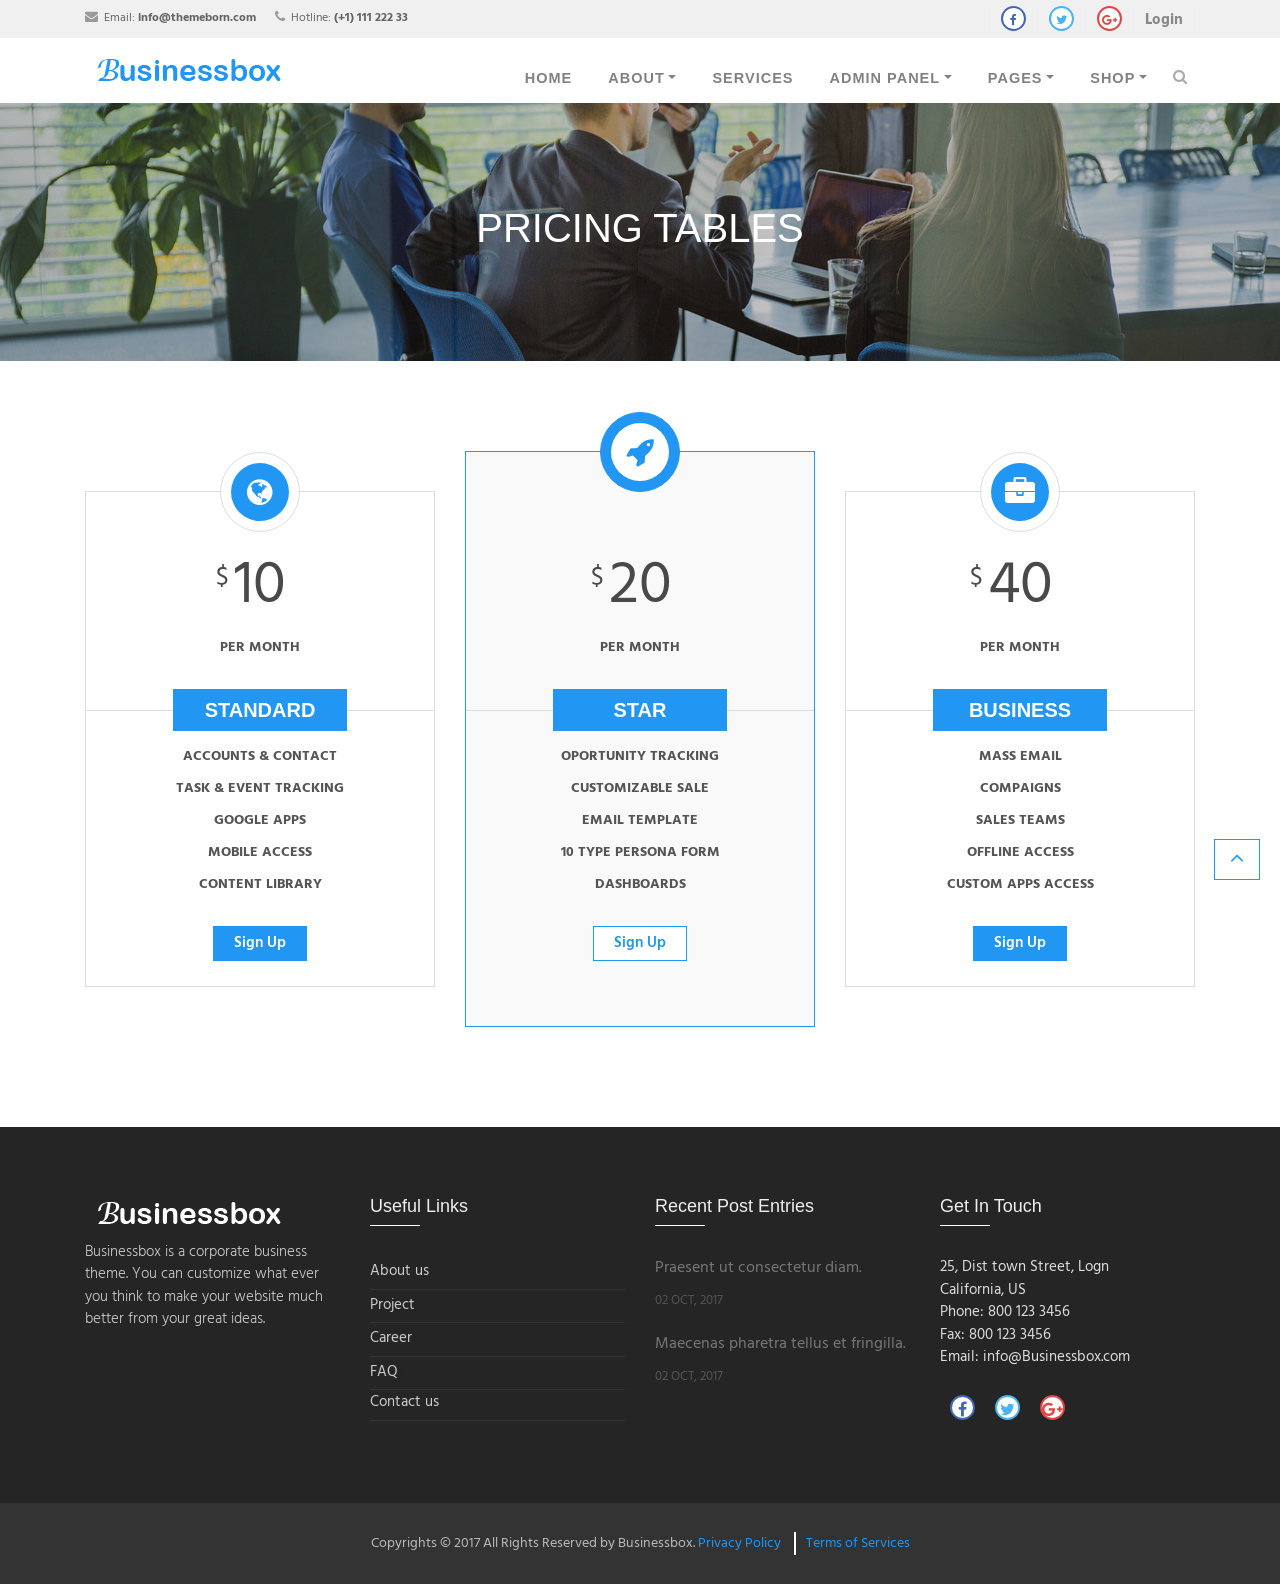
<file: public/theme/pricing.html>
<!--
author: Boostraptheme
author URL: https://boostraptheme.com
License: Creative Commons Attribution 4.0 Unported
License URL: https://creativecommons.org/licenses/by/4.0/
-->

<!DOCTYPE html>
<html lang="en">

  <head>

    <meta charset="utf-8">
    <meta name="viewport" content="width=device-width, initial-scale=1, shrink-to-fit=no">
    <meta name="description" content="">
    <meta name="author" content="">

    <title>Business Bootstrap Responsive Template</title>
    <link rel="shortcut icon" href="img/favicon.ico">

    <!-- Global Stylesheets -->
    <link href="https://fonts.googleapis.com/css?family=Roboto+Condensed:300,300i,400,400i,700,700i" rel="stylesheet">
    <link href="css/bootstrap/bootstrap.min.css" rel="stylesheet">
    <link rel="stylesheet" href="font-awesome-4.7.0/css/font-awesome.min.css">
    <link rel="stylesheet" href="css/animate/animate.min.css">
    <link rel="stylesheet" href="css/owl-carousel/owl.carousel.min.css">
    <link rel="stylesheet" href="css/owl-carousel/owl.theme.default.min.css">
    <link rel="stylesheet" href="css/style.css">

    <!-- Core Stylesheets -->
    <link rel="stylesheet" href="css/pricing.css"> 
  </head>

  <body id="page-top">

<!--====================================================
                         HEADER
======================================================--> 
    <header>

      <!-- Top Navbar  -->
      <div class="top-menubar">
        <div class="topmenu">
          <div class="container">
            <div class="row">
              <div class="col-md-7">
                <ul class="list-inline top-contacts">
                  <li>
                    <i class="fa fa-envelope"></i> Email: <a href="mailto:info@themeborn.com"><b>info@themeborn.com</b></a>
                  </li>
                  <li>
                    <i class="fa fa-phone"></i> Hotline: <b>(+1) 111 222 33</b>
                  </li>
                </ul>
              </div> 
              <div class="col-md-5">
                <ul class="list-inline top-data">
                  <li><a href="#" target="_empty"><i class="fa top-social fa-facebook"></i></a></li>
                  <li><a href="#" target="_empty"><i class="fa top-social fa-twitter"></i></a></li>
                  <li><a href="#" target="_empty"><i class="fa top-social fa-google-plus"></i></a></li> 
                  <li><a href="#" class="log-top" data-toggle="modal" data-target="#login-modal">Login</a></li>  
                </ul>
              </div>
            </div>
          </div>
        </div> 
      </div>  
      
      <!-- Navbar -->
      <nav class="navbar navbar-expand-lg navbar-light" id="mainNav" data-toggle="affix">
        <div class="container">
          <a class="navbar-brand smooth-scroll" href="index.html">
            <img src="img/logo-s.png" alt="logo">
          </a> 
          <button class="navbar-toggler navbar-toggler-right" type="button" data-toggle="collapse" data-target="#navbarResponsive" aria-controls="navbarResponsive" aria-expanded="false" aria-label="Toggle navigation"> 
                <span class="navbar-toggler-icon"></span>
          </button>  
          <div class="collapse navbar-collapse" id="navbarResponsive">
            <ul class="navbar-nav ml-auto">
                <li class="nav-item" ><a class="nav-link smooth-scroll" href="index.html">Home</a></li>
                <li class="nav-item dropdown" >
                  <a class="nav-link dropdown-toggle smooth-scroll" href="#" id="navbarDropdownMenuLink" data-toggle="dropdown" aria-haspopup="true" aria-expanded="false">About</a> 
                  <div class="dropdown-menu dropdown-cust" aria-labelledby="navbarDropdownMenuLink">
                    <a class="dropdown-item" href="about.html">About Us</a>
                    <a class="dropdown-item" href="careers.html">Career Oprtunity</a>
                    <a class="dropdown-item" href="team.html">Meet Our Team</a>
                    <a class="dropdown-item" href="faq.html">FAQ</a>
                    <a class="dropdown-item" href="testimonials.html">Testimonials</a>
                  </div>
                </li>
                <li class="nav-item" ><a class="nav-link smooth-scroll" href="services.html">Services</a></li> 
                <li class="nav-item dropdown" >
                  <a class="nav-link dropdown-toggle smooth-scroll" href="#" id="navbarDropdownMenuLink" data-toggle="dropdown" aria-haspopup="true" aria-expanded="false">Admin Panel</a> 
                  <div class="dropdown-menu dropdown-cust" aria-labelledby="navbarDropdownMenuLink"> 
                    <a class="dropdown-item"  target="_empty" href="admin/index.html">Dashboard</a> 
                    <a class="dropdown-item"  target="_empty" href="admin/chart.html">Charts</a> 
                    <a class="dropdown-item"  target="_empty" href="admin/email.html">Email</a> 
                    <a class="dropdown-item"  target="_empty" href="admin/faq.html">FAQ</a> 
                    <a class="dropdown-item"  target="_empty" href="admin/profile.html">Profile</a> 
                    <a class="dropdown-item"  target="_empty" href="admin/tables.html">Tables</a> 
                    <a class="dropdown-item"  target="_empty" href="admin/invoice.html">Invoice</a> 
                  </div>
                </li>
                <li class="nav-item dropdown" >
                  <a class="nav-link dropdown-toggle smooth-scroll" href="#" id="navbarDropdownMenuLink" data-toggle="dropdown" aria-haspopup="true" aria-expanded="false">Pages</a> 
                  <div class="dropdown-menu dropdown-cust" aria-labelledby="navbarDropdownMenuLink">
                    <a class="dropdown-item" href="news-list.html">News list layouts</a>
                    <a class="dropdown-item" href="news-grid.html">News grid layouts</a>
                    <a class="dropdown-item" href="news-details.html">News Details</a> 
                    <a class="dropdown-item" href="project.html">Project</a>
                    <a class="dropdown-item" href="contact.html">Contact Us</a>
                    <a class="dropdown-item" href="comming-soon.html">Comming Soon</a>
                    <a class="dropdown-item active" href="pricing.html">Pricing Tables</a>
                    <a class="dropdown-item" href="admin/404.html">404</a>
                  </div>
                </li>
                <li class="nav-item dropdown" >
                  <a class="nav-link dropdown-toggle smooth-scroll" href="#" id="navbarDropdownMenuLink" data-toggle="dropdown" aria-haspopup="true" aria-expanded="false">Shop</a> 
                  <div class="dropdown-menu dropdown-cust mega-menu" aria-labelledby="navbarDropdownMenuLink">
                    <div class="row">
                      <div class="col-md-5">
                        <a class="dropdown-item" href="shop.html">Shop Detail</a>
                        <a class="dropdown-item" href="single-product.html">Single Product</a>
                        <a class="dropdown-item" href="cart.html">Cart</a>
                        <a class="dropdown-item" href="checkout.html">Checkout</a>
                        <a class="dropdown-item" href="myaccount.html">Myaccount</a>
                      </div>
                      <div class="col-md-7 mega-menu-img m-auto text-center pl-0">
                        <a href="#"><img src="img/offer_icon.png" alt="" class="img-fluid"></a>
                      </div>
                    </div>
                  </div>
                </li>
                <li>
                  <i class="search fa fa-search search-btn"></i>
                  <div class="search-open">
                    <div class="input-group animated fadeInUp">
                      <input type="text" class="form-control" placeholder="Search" aria-describedby="basic-addon2">
                      <span class="input-group-addon" id="basic-addon2">Go</span>
                    </div>
                  </div>
                </li> 
                <li>
                  <div class="top-menubar-nav">
                    <div class="topmenu ">
                      <div class="container">
                        <div class="row">
                          <div class="col-md-9">
                            <ul class="list-inline top-contacts">
                              <li>
                                <i class="fa fa-envelope"></i> Email: <a href="mailto:info@htmlstream.com">info@htmlstream.com</a>
                              </li>
                              <li>
                                <i class="fa fa-phone"></i> Hotline: (1) 396 4587 99
                              </li>
                            </ul>
                          </div> 
                          <div class="col-md-3">
                            <ul class="list-inline top-data">
                              <li><a href="#" target="_empty"><i class="fa top-social fa-facebook"></i></a></li>
                              <li><a href="#" target="_empty"><i class="fa top-social fa-twitter"></i></a></li>
                              <li><a href="#" target="_empty"><i class="fa top-social fa-google-plus"></i></a></li> 
                              <li><a href="#" class="log-top" data-toggle="modal" data-target="#login-modal">Login</a></li>  
                            </ul>
                          </div>
                        </div>
                      </div>
                    </div> 
                  </div>
                </li>
            </ul>  
          </div>
        </div>
      </nav>
    </header> 

<!--====================================================
                    LOGIN OR REGISTER
======================================================-->
    <section id="login">
      <div class="modal fade" id="login-modal" tabindex="-1" role="dialog" aria-labelledby="myModalLabel" aria-hidden="true" style="display: none;">
          <div class="modal-dialog">
              <div class="modal-content">
                  <div class="modal-header" align="center">
                      <button type="button" class="close" data-dismiss="modal" aria-label="Close">
                          <span class="fa fa-times" aria-hidden="true"></span>
                      </button>
                  </div>
                  <div id="div-forms">
                      <form id="login-form">
                          <h3 class="text-center">Login</h3>
                          <div class="modal-body">
                              <label for="username">Username</label> 
                              <input id="login_username" class="form-control" type="text" placeholder="Enter username " required>
                              <label for="username">Password</label> 
                              <input id="login_password" class="form-control" type="password" placeholder="Enter password" required>
                              <div class="checkbox">
                                  <label>
                                      <input type="checkbox"> Remember me
                                  </label>
                              </div>
                          </div>
                          <div class="modal-footer text-center">
                              <div>
                                  <button type="submit" class="btn btn-general btn-white">Login</button>
                              </div>
                              <div>
                                  <button id="login_register_btn" type="button" class="btn btn-link">Register</button>
                              </div>
                          </div>
                      </form>
                      <form id="register-form" style="display:none;">
                          <h3 class="text-center">Register</h3>
                          <div class="modal-body"> 
                              <label for="username">Username</label> 
                              <input id="register_username" class="form-control" type="text" placeholder="Enter username" required>
                              <label for="register_email">E-mailId</label> 
                              <input id="register_email" class="form-control" type="text" placeholder="Enter eMail" required>
                              <label for="register_password">Password</label> 
                              <input id="register_password" class="form-control" type="password" placeholder="Password" required>
                          </div>
                          <div class="modal-footer">
                              <div>
                                  <button type="submit" class="btn btn-general btn-white">Register</button>
                              </div>
                              <div>
                                  <button id="register_login_btn" type="button" class="btn btn-link">Log In</button>
                              </div>
                          </div>
                      </form>
                  </div>
              </div>
          </div>
      </div>
    </section>      
 
<!--====================================================
                       HOME-P
======================================================-->
    <div id="home-p" class="home-p pages-head1 text-center">
      <div class="container">
        <h1 class="wow fadeInUp" data-wow-delay="0.1s">Pricing Tables</h1>
      </div><!--/end container-->
    </div> 
 
<!--====================================================
                      PRICING TABLES
======================================================-->
    <section id="price">  
        <div class="container">
            <div class="row">
                <div class="col-md-4 col-sm-6">
                    <div class="pricingTable">
                        <div class="pricing-icon">
                            <i class="fa fa-globe"></i>
                        </div>
                        <div class="price-Value">
                            <span class="currency">$</span>10
                        </div>
                        <span class="month">per month</span>
                        <div class="pricingHeader">
                            <h3 class="title">STANDARD</h3>
                        </div>
                        <div class="pricing-content">
                            <ul>
                                <li>Accounts &amp; Contact</li>
                                <li>Task &amp; Event Tracking</li>
                                <li>Google Apps</li>
                                <li>Mobile Access</li>
                                <li>Content library</li>
                            </ul>
                        </div>
                        <a href="#" class="pricingTable-signup">Sign Up</a>
                    </div>
                </div>
                <div class="col-md-4 col-sm-6">
                    <div class="pricingTable active">
                        <div class="pricing-icon">
                            <i class="fa fa-rocket"></i>
                        </div>
                        <div class="price-Value">
                            <span class="currency">$</span>20
                        </div>
                        <span class="month">per month</span>
                        <div class="pricingHeader">
                            <h3 class="title">Star</h3>
                        </div>
                        <div class="pricing-content">
                            <ul>
                                <li>Oportunity Tracking</li>
                                <li>Customizable Sale</li>
                                <li>Email Template</li>
                                <li>10 Type Persona Form</li>
                                <li>Dashboards</li>
                            </ul>
                        </div>
                        <a href="#" class="pricingTable-signup">Sign Up</a>
                    </div>
                </div>
                <div class="col-md-4 col-sm-6">
                    <div class="pricingTable">
                        <div class="pricing-icon">
                            <i class="fa fa-briefcase"></i>
                        </div>
                        <div class="price-Value">
                            <span class="currency">$</span>40
                        </div>
                        <span class="month">per month</span>
                        <div class="pricingHeader">
                            <h3 class="title">Business</h3>
                        </div>
                        <div class="pricing-content">
                            <ul>
                                <li>Mass Email</li>
                                <li>Compaigns</li>
                                <li>Sales Teams</li>
                                <li>Offline Access</li>
                                <li>Custom Apps access</li>
                            </ul>
                        </div>
                        <a href="#" class="pricingTable-signup">Sign Up</a>
                    </div>
                </div>
            </div>
        </div>
    </section>
 
<!--====================================================
                      FOOTER
======================================================--> 
    <footer> 
        <div id="footer-s1" class="footer-s1">
          <div class="footer">
            <div class="container">
              <div class="row">
                <!-- About Us -->
                <div class="col-md-3 col-sm-6 ">
                  <div><img src="img/logo-w.png" alt="" class="img-fluid"></div>
                  <ul class="list-unstyled comp-desc-f">
                     <li><p>Businessbox is a corporate business theme. You can customize what ever you think to make your website much better from your great ideas. </p></li> 
                  </ul><br> 
                </div>
                <!-- End About Us -->

                <!-- Recent News -->
                <div class="col-md-3 col-sm-6 ">
                  <div class="heading-footer"><h2>Useful Links</h2></div>
                  <ul class="list-unstyled link-list">
                    <li><a href="about.html">About us</a><i class="fa fa-angle-right"></i></li> 
                    <li><a href="project.html">Project</a><i class="fa fa-angle-right"></i></li> 
                    <li><a href="careers.html">Career</a><i class="fa fa-angle-right"></i></li> 
                    <li><a href="faq.html">FAQ</a><i class="fa fa-angle-right"></i></li> 
                    <li><a href="contact.html">Contact us</a><i class="fa fa-angle-right"></i></li> 
                  </ul>
                </div>
                <!-- End Recent list -->

                <!-- Recent Blog Entries -->
                <div class="col-md-3 col-sm-6 ">
                  <div class="heading-footer"><h2>Recent Post Entries</h2></div>
                  <ul class="list-unstyled thumb-list">
                    <li>
                      <div class="overflow-h">
                        <a href="#">Praesent ut consectetur diam.</a>
                        <small>02 OCT, 2017</small>
                      </div>
                    </li>
                    <li>
                      <div class="overflow-h">
                        <a href="#">Maecenas pharetra tellus et fringilla.</a>
                        <small>02 OCT, 2017</small>
                      </div>
                    </li>
                  </ul>
                </div>
                <!-- End Recent Blog Entries -->

                <!-- Latest Tweets -->
                <div class="col-md-3 col-sm-6">
                  <div class="heading-footer"><h2>Get In Touch</h2></div>
                  <address class="address-details-f">
                    25, Dist town Street, Logn <br>
                    California, US <br>
                    Phone: 800 123 3456 <br>
                    Fax: 800 123 3456 <br>
                    Email: <a href="mailto:info@Businessbox.com" class="">info@Businessbox.com</a>
                  </address>  
                  <ul class="list-inline social-icon-f top-data">
                    <li><a href="#" target="_empty"><i class="fa top-social fa-facebook"></i></a></li>
                    <li><a href="#" target="_empty"><i class="fa top-social fa-twitter"></i></a></li>
                    <li><a href="#" target="_empty"><i class="fa top-social fa-google-plus"></i></a></li> 
                  </ul>
                </div>
                <!-- End Latest Tweets -->
              </div>
            </div><!--/container -->
          </div> 
        </div>

        <div id="footer-bottom">
            <div class="container">
                <div class="row">
                    <div class="col-md-12">
                        <div id="footer-copyrights">
                            <p>Copyrights &copy; 2017 All Rights Reserved by Businessbox. <a href="#">Privacy Policy</a> <a href="#">Terms of Services</a></p>
                        </div>
                    </div> 
                </div>
            </div>
        </div>
        <a href="#home-p" id="back-to-top" class="btn btn-sm btn-green btn-back-to-top smooth-scrolls hidden-sm hidden-xs" title="home" role="button">
            <i class="fa fa-angle-up"></i>
        </a>
    </footer> 

    <!--Global JavaScript -->
    <script src="js/jquery/jquery.min.js"></script>
    <script src="js/popper/popper.min.js"></script>
    <script src="js/bootstrap/bootstrap.min.js"></script>
    <script src="js/wow/wow.min.js"></script>
    <script src="js/owl-carousel/owl.carousel.min.js"></script>

    <!-- Plugin JavaScript -->
    <script src="js/jquery-easing/jquery.easing.min.js"></script> 
    <script src="js/custom.js"></script> 
  </body>

</html>
</file>
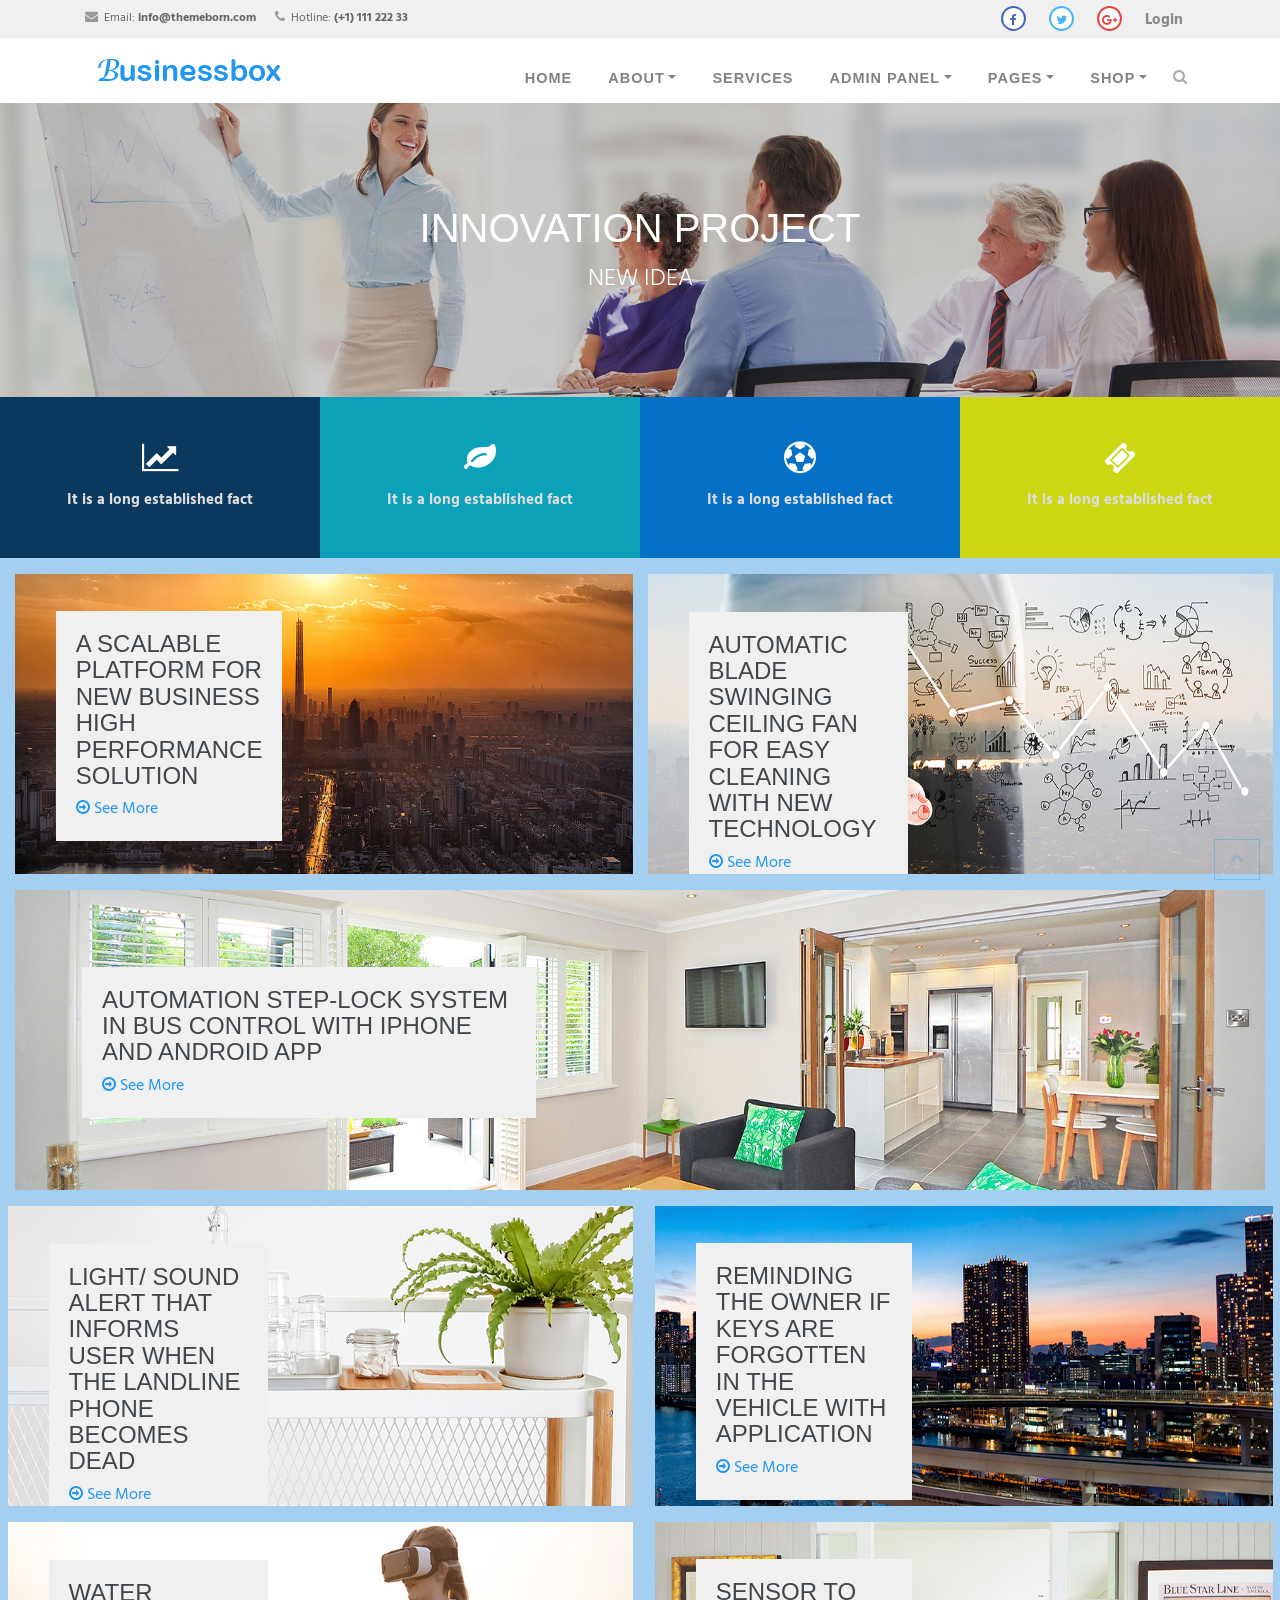
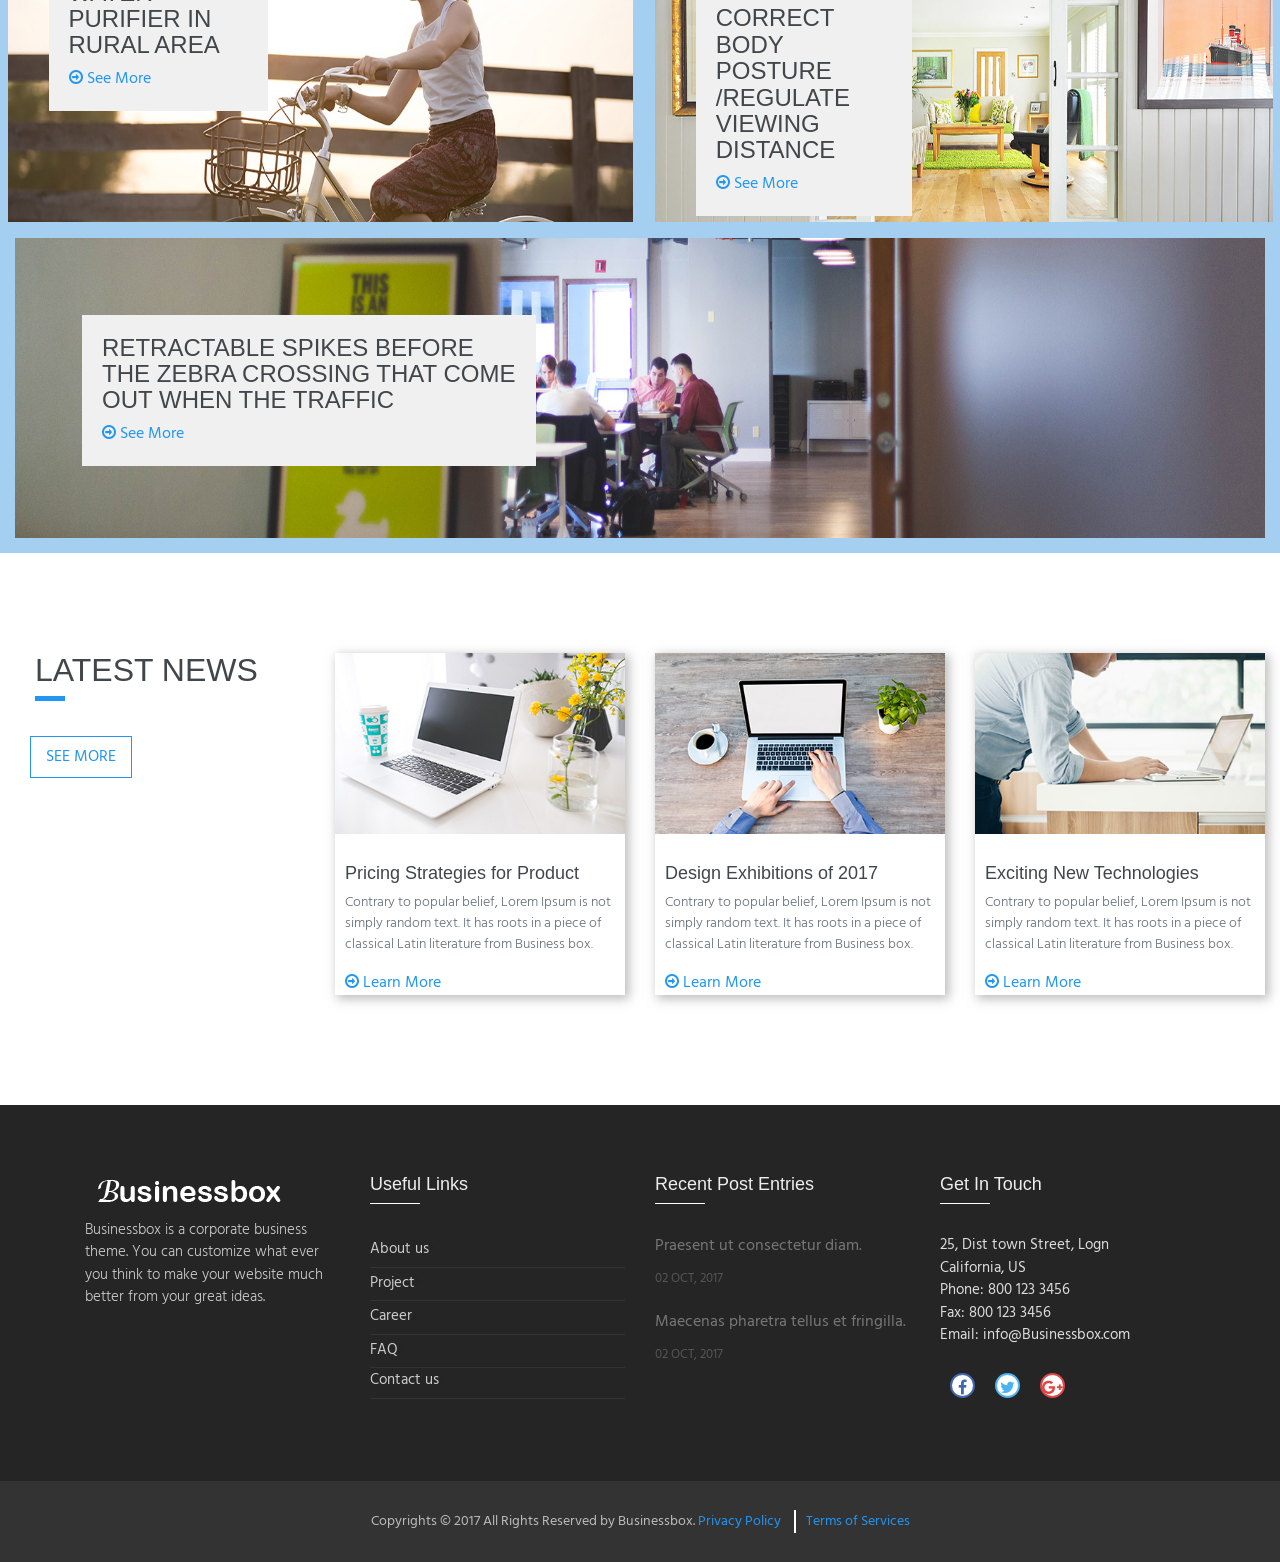
<file: public/theme/project.html>
<!--
author: Boostraptheme
author URL: https://boostraptheme.com
License: Creative Commons Attribution 4.0 Unported
License URL: https://creativecommons.org/licenses/by/4.0/
-->

<!DOCTYPE html>
<html lang="en">

  <head>

    <meta charset="utf-8">
    <meta name="viewport" content="width=device-width, initial-scale=1, shrink-to-fit=no">
    <meta name="description" content="">
    <meta name="author" content="">

    <title>Business Bootstrap Responsive Template</title>
    <link rel="shortcut icon" href="img/favicon.ico">

    <!-- Global Stylesheets -->
    <link href="https://fonts.googleapis.com/css?family=Roboto+Condensed:300,300i,400,400i,700,700i" rel="stylesheet">
    <link href="css/bootstrap/bootstrap.min.css" rel="stylesheet">
    <link rel="stylesheet" href="font-awesome-4.7.0/css/font-awesome.min.css">
    <link rel="stylesheet" href="css/animate/animate.min.css">
    <link rel="stylesheet" href="css/owl-carousel/owl.carousel.min.css">
    <link rel="stylesheet" href="css/owl-carousel/owl.theme.default.min.css">
    <link rel="stylesheet" href="css/style.css">

    <!-- Core Stylesheets -->
    <link rel="stylesheet" href="css/project.css">
  </head>

  <body id="page-top">

<!--====================================================
                         HEADER
======================================================-->

    <header>

      <!-- Top Navbar  -->
      <div class="top-menubar">
        <div class="topmenu">
          <div class="container">
            <div class="row">
              <div class="col-md-7">
                <ul class="list-inline top-contacts">
                  <li>
                    <i class="fa fa-envelope"></i> Email: <a href="mailto:info@themeborn.com"><b>info@themeborn.com</b></a>
                  </li>
                  <li>
                    <i class="fa fa-phone"></i> Hotline: <b>(+1) 111 222 33</b>
                  </li>
                </ul>
              </div>
              <div class="col-md-5">
                <ul class="list-inline top-data">
                  <li><a href="#" target="_empty"><i class="fa top-social fa-facebook"></i></a></li>
                  <li><a href="#" target="_empty"><i class="fa top-social fa-twitter"></i></a></li>
                  <li><a href="#" target="_empty"><i class="fa top-social fa-google-plus"></i></a></li>
                  <li><a href="#" class="log-top" data-toggle="modal" data-target="#login-modal">Login</a></li>
                </ul>
              </div>
            </div>
          </div>
        </div>
      </div>

      <!-- Navbar -->
      <nav class="navbar navbar-expand-lg navbar-light" id="mainNav" data-toggle="affix">
        <div class="container">
          <a class="navbar-brand smooth-scroll" href="index.html">
            <img src="img/logo-s.png" alt="logo">
          </a>
          <button class="navbar-toggler navbar-toggler-right" type="button" data-toggle="collapse" data-target="#navbarResponsive" aria-controls="navbarResponsive" aria-expanded="false" aria-label="Toggle navigation">
                <span class="navbar-toggler-icon"></span>
          </button>
          <div class="collapse navbar-collapse" id="navbarResponsive">
            <ul class="navbar-nav ml-auto">
                <li class="nav-item" ><a class="nav-link smooth-scroll" href="index.html">Home</a></li>
                <li class="nav-item dropdown" >
                  <a class="nav-link dropdown-toggle smooth-scroll" href="#" id="navbarDropdownMenuLink" data-toggle="dropdown" aria-haspopup="true" aria-expanded="false">About</a>
                  <div class="dropdown-menu dropdown-cust" aria-labelledby="navbarDropdownMenuLink">
                    <a class="dropdown-item" href="about.html">About Us</a>
                    <a class="dropdown-item" href="careers.html">Career Oprtunity</a>
                    <a class="dropdown-item" href="team.html">Meet Our Team</a>
                    <a class="dropdown-item" href="faq.html">FAQ</a>
                    <a class="dropdown-item" href="testimonials.html">Testimonials</a>
                  </div>
                </li>
                <li class="nav-item" ><a class="nav-link smooth-scroll" href="services.html">Services</a></li>
                <li class="nav-item dropdown" >
                  <a class="nav-link dropdown-toggle smooth-scroll" href="#" id="navbarDropdownMenuLink" data-toggle="dropdown" aria-haspopup="true" aria-expanded="false">Admin Panel</a>
                  <div class="dropdown-menu dropdown-cust" aria-labelledby="navbarDropdownMenuLink">
                    <a class="dropdown-item"  target="_empty" href="admin/index.html">Dashboard</a>
                    <a class="dropdown-item"  target="_empty" href="admin/chart.html">Charts</a>
                    <a class="dropdown-item"  target="_empty" href="admin/email.html">Email</a>
                    <a class="dropdown-item"  target="_empty" href="admin/faq.html">FAQ</a>
                    <a class="dropdown-item"  target="_empty" href="admin/profile.html">Profile</a>
                    <a class="dropdown-item"  target="_empty" href="admin/tables.html">Tables</a>
                    <a class="dropdown-item"  target="_empty" href="admin/invoice.html">Invoice</a>
                  </div>
                </li>
                <li class="nav-item dropdown" >
                  <a class="nav-link dropdown-toggle smooth-scroll" href="#" id="navbarDropdownMenuLink" data-toggle="dropdown" aria-haspopup="true" aria-expanded="false">Pages</a>
                  <div class="dropdown-menu dropdown-cust" aria-labelledby="navbarDropdownMenuLink">
                    <a class="dropdown-item" href="news-list.html">News list layouts</a>
                    <a class="dropdown-item" href="news-grid.html">News grid layouts</a>
                    <a class="dropdown-item" href="news-details.html">News Details</a>
                    <a class="dropdown-item active" href="project.html">Project</a>
                    <a class="dropdown-item" href="contact.html">Contact Us</a>
                    <a class="dropdown-item" href="comming-soon.html">Comming Soon</a>
                    <a class="dropdown-item" href="pricing.html">Pricing Tables</a>
                    <a class="dropdown-item" href="admin/404.html">404</a>
                  </div>
                </li>
                <li class="nav-item dropdown" >
                  <a class="nav-link dropdown-toggle smooth-scroll" href="#" id="navbarDropdownMenuLink" data-toggle="dropdown" aria-haspopup="true" aria-expanded="false">Shop</a>
                  <div class="dropdown-menu dropdown-cust mega-menu" aria-labelledby="navbarDropdownMenuLink">
                    <div class="row">
                      <div class="col-md-5">
                        <a class="dropdown-item" href="shop.html">Shop Detail</a>
                        <a class="dropdown-item" href="single-product.html">Single Product</a>
                        <a class="dropdown-item" href="cart.html">Cart</a>
                        <a class="dropdown-item" href="checkout.html">Checkout</a>
                        <a class="dropdown-item" href="myaccount.html">Myaccount</a>
                      </div>
                      <div class="col-md-7 mega-menu-img m-auto text-center pl-0">
                        <a href="#"><img src="img/offer_icon.png" alt="" class="img-fluid"></a>
                      </div>
                    </div>
                  </div>
                </li>
                <li>
                  <i class="search fa fa-search search-btn"></i>
                  <div class="search-open">
                    <div class="input-group animated fadeInUp">
                      <input type="text" class="form-control" placeholder="Search" aria-describedby="basic-addon2">
                      <span class="input-group-addon" id="basic-addon2">Go</span>
                    </div>
                  </div>
                </li>
                <li>
                  <div class="top-menubar-nav">
                    <div class="topmenu ">
                      <div class="container">
                        <div class="row">
                          <div class="col-md-9">
                            <ul class="list-inline top-contacts">
                              <li>
                                <i class="fa fa-envelope"></i> Email: <a href="mailto:info@htmlstream.com">info@htmlstream.com</a>
                              </li>
                              <li>
                                <i class="fa fa-phone"></i> Hotline: (1) 396 4587 99
                              </li>
                            </ul>
                          </div>
                          <div class="col-md-3">
                            <ul class="list-inline top-data">
                              <li><a href="#" target="_empty"><i class="fa top-social fa-facebook"></i></a></li>
                              <li><a href="#" target="_empty"><i class="fa top-social fa-twitter"></i></a></li>
                              <li><a href="#" target="_empty"><i class="fa top-social fa-google-plus"></i></a></li>
                              <li><a href="#" class="log-top" data-toggle="modal" data-target="#login-modal">Login</a></li>
                            </ul>
                          </div>
                        </div>
                      </div>
                    </div>
                  </div>
                </li>
            </ul>
          </div>
        </div>
      </nav>
    </header>

<!--====================================================
                    LOGIN OR REGISTER
======================================================-->
    <section id="login">
      <div class="modal fade" id="login-modal" tabindex="-1" role="dialog" aria-labelledby="myModalLabel" aria-hidden="true" style="display: none;">
          <div class="modal-dialog">
              <div class="modal-content">
                  <div class="modal-header" align="center">
                      <button type="button" class="close" data-dismiss="modal" aria-label="Close">
                          <span class="fa fa-times" aria-hidden="true"></span>
                      </button>
                  </div>
                  <div id="div-forms">
                      <form id="login-form">
                          <h3 class="text-center">Login</h3>
                          <div class="modal-body">
                              <label for="username">Username</label>
                              <input id="login_username" class="form-control" type="text" placeholder="Enter username " required>
                              <label for="username">Password</label>
                              <input id="login_password" class="form-control" type="password" placeholder="Enter password" required>
                              <div class="checkbox">
                                  <label>
                                      <input type="checkbox"> Remember me
                                  </label>
                              </div>
                          </div>
                          <div class="modal-footer text-center">
                              <div>
                                  <button type="submit" class="btn btn-general btn-white">Login</button>
                              </div>
                              <div>
                                  <button id="login_register_btn" type="button" class="btn btn-link">Register</button>
                              </div>
                          </div>
                      </form>
                      <form id="register-form" style="display:none;">
                          <h3 class="text-center">Register</h3>
                          <div class="modal-body">
                              <label for="username">Username</label>
                              <input id="register_username" class="form-control" type="text" placeholder="Enter username" required>
                              <label for="register_email">E-mailId</label>
                              <input id="register_email" class="form-control" type="text" placeholder="Enter eMail" required>
                              <label for="register_password">Password</label>
                              <input id="register_password" class="form-control" type="password" placeholder="Password" required>
                          </div>
                          <div class="modal-footer">
                              <div>
                                  <button type="submit" class="btn btn-general btn-white">Register</button>
                              </div>
                              <div>
                                  <button id="register_login_btn" type="button" class="btn btn-link">Log In</button>
                              </div>
                          </div>
                      </form>
                  </div>
              </div>
          </div>
      </div>
    </section>

<!--====================================================
                       HOME-P
======================================================-->
    <div id="home-p" class="home-p pages-head2 text-center">
      <div class="container">
        <h1 class="wow fadeInUp" data-wow-delay="0.1s"> Innovation Project</h1>
        <p>New Idea</p>
      </div><!--/end container-->
    </div>

<!--====================================================
                        PROJECT-P1
======================================================-->
    <section id="project-p1" class="project-p1">
      <div class="container-fluid">
        <div class="  row">
              <div class="col-md-3 col-sm-6 col-xs-12 bg-matisse">
              <div class="project-p1-cont wow fadeInUp  text-center" data-wow-delay="0.3s">
                <i class="fa fa-line-chart fa-2x"></i>
                <p>It is a long established fact</p>
              </div>
            </div>
            <div class="col-md-3 col-sm-6 col-xs-12 bg-chathams">
              <div class="project-p1-cont wow fadeInUp  text-center" data-wow-delay="0.6s">
                <i class="fa fa-leaf fa-2x"></i>
                <p>It is a long established fact</p>
              </div>
            </div>
            <div class="col-md-3 col-sm-6 col-xs-12 bg-atlis">
              <div class="project-p1-cont wow fadeInUp  text-center" data-wow-delay="0.9s">
                <i class="fa fa-soccer-ball-o fa-2x"></i>
                <p>It is a long established fact</p>
              </div>
            </div>
            <div class="col-md-3 col-sm-6 col-xs-12 bg-starship">
              <div class="project-p1-cont wow fadeInUp  text-center" data-wow-delay="1.2s">
                <i class="fa fa-ticket fa-2x"></i>
                <p>It is a long established fact</p>
              </div>
            </div>
        </div>
      </div>
    </section>

<!--====================================================
                        PROJECT-P2
======================================================-->
    <section id="project-p2" class="project-p2" style="background: #a4cff1;">
      <div class="container-fluid">
        <div class="row">
            <div class="col-md-6">
              <div class="project-p2-cont">
                <div class="col-md-5 col-sm-6">
                  <div class="project-p2-desc wow fadeInUp" data-wow-delay="0.3s">
                    <h4>A Scalable Platform for new business High Performance solution </h4>
                    <a href="#" class="text-right"><i class="fa fa-arrow-circle-o-right"></i> See More</a>
                  </div>
                </div>
                <img src="img/project/pro-4.jpg" class="img-fluid" alt="...">
              </div>
            </div>
            <div class="col-md-6">
              <div class="project-p2-cont">
                <div class="col-md-5 col-sm-6">
                  <div class="project-p2-desc wow fadeInUp" data-wow-delay="0.6s">
                    <h4>Automatic blade swinging ceiling fan for easy cleaning with new technology</h4>
                    <a href="#" class="text-right"><i class="fa fa-arrow-circle-o-right"></i> See More</a>
                  </div>
                </div>
                <img src="img/project/pro-7.jpg" class="img-fluid" alt="...">
              </div>
            </div>
            <div class="col-md-12">
              <div class="project-p2-cont">
                <div class="col-md-5 col-sm-6">
                  <div class="project-p2-desc wow fadeInUp" data-wow-delay="0.3s">
                    <h4>Automation Step-lock system in bus control with iphone and android app</h4>
                    <a href="#" class="text-right"><i class="fa fa-arrow-circle-o-right"></i> See More</a>
                  </div>
                </div>
                <img src="img/project/pro-3.jpg" class="img-fluid" alt="...">
              </div>
            </div>
            <div class="col-md-6">
              <div class="project-p2-cont">
                <div class="col-md-5 col-sm-6">
                  <div class="project-p2-desc">
                    <h4>Light/ sound alert that informs user when the landline phone becomes dead</h4>
                    <a href="#" class="text-right"><i class="fa fa-arrow-circle-o-right"></i> See More</a>
                  </div>
                </div>
                <img src="img/project/pro-1.jpg" class="img-fluid" alt="...">
              </div>
            </div>
            <div class="col-md-6">
              <div class="project-p2-cont">
                <div class="col-md-5 col-sm-6">
                  <div class="project-p2-desc">
                    <h4>Reminding the owner if keys are forgotten in the vehicle with application</h4>
                    <a href="#" class="text-right"><i class="fa fa-arrow-circle-o-right"></i> See More</a>
                  </div>
                </div>
                <img src="img/project/pro-5.jpg" class="img-fluid" alt="...">
              </div>
            </div>
            <div class="col-md-6">
              <div class="project-p2-cont">
                <div class="col-md-5 col-sm-6">
                  <div class="project-p2-desc">
                    <h4>Water purifier in rural area</h4>
                    <a href="#" class="text-right"><i class="fa fa-arrow-circle-o-right"></i> See More</a>
                  </div>
                </div>
                <img src="img/project/pro-6.jpg" class="img-fluid" alt="...">
              </div>
            </div>
            <div class="col-md-6">
              <div class="project-p2-cont">
                <div class="col-md-5 col-sm-6">
                  <div class="project-p2-desc">
                    <h4>Sensor to correct body posture /regulate viewing distance</h4>
                    <a href="#" class="text-right"><i class="fa fa-arrow-circle-o-right"></i> See More</a>
                  </div>
                </div>
                <img src="img/project/pro-2.jpg" class="img-fluid" alt="...">
              </div>
            </div>
            <div class="col-md-12">
              <div class="project-p2-cont">
                <div class="col-md-5 col-sm-6">
                  <div class="project-p2-desc">
                    <h4>Retractable spikes before the zebra crossing that come out when the traffic</h4>
                    <a href="#" class="text-right"><i class="fa fa-arrow-circle-o-right"></i> See More</a>
                  </div>
                </div>
                <img src="img/project/pro-8.jpg" class="img-fluid" alt="...">
              </div>
            </div>
          </div>
      </div>
    </section>

<!--====================================================
                       NEWS
======================================================-->
    <section id="comp-offer">
      <div class="container-fluid">
        <div class="row">
          <div class="col-md-3 col-sm-6  desc-comp-offer wow fadeInUp" data-wow-delay="0.2s">
            <h2>Latest News</h2>
            <div class="heading-border-light"></div>
            <button class="btn btn-general btn-green" role="button">See More</button>
          </div>
          <div class="col-md-3 col-sm-6 desc-comp-offer wow fadeInUp" data-wow-delay="0.4s">
            <div class="desc-comp-offer-cont">
              <div class="thumbnail-blogs">
                  <div class="caption">
                    <i class="fa fa-chain"></i>
                  </div>
                  <img src="img/news/news-1.jpg" class="img-fluid" alt="...">
              </div>
              <h3>Pricing Strategies for Product</h3>
              <p class="desc">Contrary to popular belief, Lorem Ipsum is not simply random text. It has roots in a piece of classical Latin literature from Business box. </p>
              <a href="#"><i class="fa fa-arrow-circle-o-right"></i> Learn More</a>
            </div>
          </div>
          <div class="col-md-3 col-sm-6 desc-comp-offer wow fadeInUp" data-wow-delay="0.6s">
            <div class="desc-comp-offer-cont">
              <div class="thumbnail-blogs">
                  <div class="caption">
                    <i class="fa fa-chain"></i>
                  </div>
                  <img src="img/news/news-9.jpg" class="img-fluid" alt="...">
              </div>
              <h3>Design Exhibitions of 2017</h3>
              <p class="desc">Contrary to popular belief, Lorem Ipsum is not simply random text. It has roots in a piece of classical Latin literature from Business box. </p>
              <a href="#"><i class="fa fa-arrow-circle-o-right"></i> Learn More</a>
            </div>
          </div>
          <div class="col-md-3 col-sm-6 desc-comp-offer wow fadeInUp" data-wow-delay="0.8s">
            <div class="desc-comp-offer-cont">
              <div class="thumbnail-blogs">
                  <div class="caption">
                    <i class="fa fa-chain"></i>
                  </div>
                  <img src="img/news/news-12.jpeg" class="img-fluid" alt="...">
              </div>
              <h3>Exciting New Technologies</h3>
              <p class="desc">Contrary to popular belief, Lorem Ipsum is not simply random text. It has roots in a piece of classical Latin literature from Business box. </p>
              <a href="#"><i class="fa fa-arrow-circle-o-right"></i> Learn More</a>
            </div>
          </div>
        </div>
      </div>
    </section>

<!--====================================================
                      FOOTER
======================================================-->
    <footer>
        <div id="footer-s1" class="footer-s1">
          <div class="footer">
            <div class="container">
              <div class="row">
                <!-- About Us -->
                <div class="col-md-3 col-sm-6 ">
                  <div><img src="img/logo-w.png" alt="" class="img-fluid"></div>
                  <ul class="list-unstyled comp-desc-f">
                     <li><p>Businessbox is a corporate business theme. You can customize what ever you think to make your website much better from your great ideas. </p></li>
                  </ul><br>
                </div>
                <!-- End About Us -->

                <!-- Recent News -->
                <div class="col-md-3 col-sm-6 ">
                  <div class="heading-footer"><h2>Useful Links</h2></div>
                  <ul class="list-unstyled link-list">
                    <li><a href="about.html">About us</a><i class="fa fa-angle-right"></i></li>
                    <li><a href="project.html">Project</a><i class="fa fa-angle-right"></i></li>
                    <li><a href="careers.html">Career</a><i class="fa fa-angle-right"></i></li>
                    <li><a href="faq.html">FAQ</a><i class="fa fa-angle-right"></i></li>
                    <li><a href="contact.html">Contact us</a><i class="fa fa-angle-right"></i></li>
                  </ul>
                </div>
                <!-- End Recent list -->

                <!-- Recent Blog Entries -->
                <div class="col-md-3 col-sm-6 ">
                  <div class="heading-footer"><h2>Recent Post Entries</h2></div>
                  <ul class="list-unstyled thumb-list">
                    <li>
                      <div class="overflow-h">
                        <a href="#">Praesent ut consectetur diam.</a>
                        <small>02 OCT, 2017</small>
                      </div>
                    </li>
                    <li>
                      <div class="overflow-h">
                        <a href="#">Maecenas pharetra tellus et fringilla.</a>
                        <small>02 OCT, 2017</small>
                      </div>
                    </li>
                  </ul>
                </div>
                <!-- End Recent Blog Entries -->

                <!-- Latest Tweets -->
                <div class="col-md-3 col-sm-6">
                  <div class="heading-footer"><h2>Get In Touch</h2></div>
                  <address class="address-details-f">
                    25, Dist town Street, Logn <br>
                    California, US <br>
                    Phone: 800 123 3456 <br>
                    Fax: 800 123 3456 <br>
                    Email: <a href="mailto:info@Businessbox.com" class="">info@Businessbox.com</a>
                  </address>
                  <ul class="list-inline social-icon-f top-data">
                    <li><a href="#" target="_empty"><i class="fa top-social fa-facebook"></i></a></li>
                    <li><a href="#" target="_empty"><i class="fa top-social fa-twitter"></i></a></li>
                    <li><a href="#" target="_empty"><i class="fa top-social fa-google-plus"></i></a></li>
                  </ul>
                </div>
                <!-- End Latest Tweets -->
              </div>
            </div><!--/container -->
          </div>
        </div>

        <div id="footer-bottom">
            <div class="container">
                <div class="row">
                    <div class="col-md-12">
                        <div id="footer-copyrights">
                            <p>Copyrights &copy; 2017 All Rights Reserved by Businessbox. <a href="#">Privacy Policy</a> <a href="#">Terms of Services</a></p>
                        </div>
                    </div>
                </div>
            </div>
        </div>
        <a href="#home-p" id="back-to-top" class="btn btn-sm btn-green btn-back-to-top smooth-scrolls hidden-sm hidden-xs" title="home" role="button">
            <i class="fa fa-angle-up"></i>
        </a>
    </footer>

    <!-- Bootstrap core JavaScript -->
    <script src="js/jquery/jquery.min.js"></script>
    <script src="js/popper/popper.min.js"></script>
    <script src="js/bootstrap/bootstrap.min.js"></script>
    <script src="js/wow/wow.min.js"></script>
    <script src="js/owl-carousel/owl.carousel.min.js"></script>

    <!-- Plugin JavaScript -->
    <script src="js/jquery-easing/jquery.easing.min.js"></script>

    <script src="js/custom.js"></script>
  </body>
</html>
</file>
<file: public/theme/css/style.css>
/*
author: Boostraptheme
author URL: https://boostraptheme.com
License: Creative Commons Attribution 4.0 Unported
License URL: https://creativecommons.org/licenses/by/4.0/
*/

/*====================================================
                DEFAULT VALUES:

                Font Family                 : Roboto Condensed

                Greenish Blue               : #2196f3       (Buttons, Icons, Links, Lines & Backgrounds)
                Steel Gray                  : #41464b       (Headings)
                light Gray                  : #61666b       (Heading Second)
                Gray                        : #717171       (Paragraphs)
                Gray extra light            : #f5f5f5       (Content Background)
                White                       : #fff          (Text With Black Backgrounds)
                Black                       : #000

======================================================*/

@import url('https://fonts.googleapis.com/css?family=Hind:400,600');

/* General CSS */

html,
body {
    height: 100%;
}

body {
    font-family: 'Hind', sans-serif;
}

h1, h2, h3, h4, h5 {
    font-family: 'Roboto', sans-serif;
    color:#41464b;
    text-transform: uppercase;
}

a {
    font-family: 'Hind', sans-serif;
    color: #2196f3;
}

p {
    font-family: 'Hind', sans-serif;
    color: #64707b;
    font-size: 15px;
    font-weight: 300;
}

@media (min-width: 1600px) {
    p {
        font-family: 'Hind', sans-serif;
        color: #64707b;
        font-size: 16px;
        font-weight: 300;
    }
}

/*====================================================
                       NAVIGATION
======================================================*/

    /*Top Navbar*/

    .top-menubar-nav {
        display: none;
    }

    header .topmenu {
        background: #f0f0f0;
        border-top: solid 1px #f0f0f0;
        border-bottom: solid 1px #f0f0f0;
    }


    /*Top Contacts*/

    header .topmenu ul {
        margin: 0;
    }

    header .topmenu .top-contacts {
        line-height: 25px;
    }

    header .topmenu .top-contacts li {
        color: #666;
        padding: 5px 0;
        font-size: 12px;
        margin-right: 15px;
        display: inline-block;
    }

    header .topmenu .top-contacts li a {
        color: #666;
    }

    header .topmenu .top-contacts i {
        color: #999;
        font-size: 13px;
        margin-right: 3px;
    }


    /*Top Data*/

    header .topmenu .top-data {
        text-align: right;
    }

    header .topmenu .top-data li {
        padding: 5px 11px;
        margin-left: -4px;
        display: inline-block;
        border-right: solid 1px #eee;
    }

    header .topmenu .top-data li:first-child {
        margin-left: 0;
        border-left: solid 1px #eee;
    }

    header .topmenu .top-data li a {
        font-size: 12px;
    }

    header .topmenu .top-data li a:hover {
        text-decoration: none;
    }

    .top-social {
        height: 25px;
        line-height: 25px;
        text-align: center;
        width: 25px;
        border-radius: 50%;
        background: #fff;
    }

    header .topmenu .top-data li i.top-social.fa-facebook,
    .social-icon-f li i.top-social.fa-facebook {
        border: 2px solid #4267b2;
        color: #4267b2;
    }

    header .topmenu .top-data li i.top-social.fa-facebook:hover,
    .social-icon-f li i.top-social.fa-facebook:hover {
        background: #4267b2;
        color: #fff;
    }

    header .topmenu .top-data li i.top-social.fa-twitter,
    .social-icon-f li i.top-social.fa-twitter {
        border: 2px solid #4AB3F4;
        color: #4AB3F4;
    }

    header .topmenu .top-data li i.top-social.fa-twitter:hover,
    .social-icon-f li i.top-social.fa-twitter:hover {
        background: #4AB3F4;
        color: #fff;
    }

    header .topmenu .top-data li i.top-social.fa-google-plus,
    .social-icon-f li i.top-social.fa-google-plus {
        border: 2px solid #e24343;
        color: #e24343;
    }

    header .topmenu .top-data li i.top-social.fa-google-plus:hover,
    .social-icon-f li i.top-social.fa-google-plus:hover {
        background: #e24343;
        color: #fff;
    }

    header .topmenu .top-data li a.log-top {
        text-decoration: none;
        font-size: 15px;
        font-weight: 700;
        color:#888;
    }

    header .topmenu .top-data li a.log-top:hover {
        color:#555;
    }


    /*Responsive Topbar*/

    @media (max-width: 991px) {
        header .topmenu ul {
            text-align: center !important;
        }

        header .topmenu .top-data li {
            top: 1px;
            padding: 6px 10px;
            margin-left: -5px;
            position: relative;
            border: solid 1px #eee;
        }
    }


    /*Navbar*/
    .affix {
        position: fixed;
        top: 0;
        right: 0;
        left: 0;
        z-index: 1030;
        box-shadow: 0px 0.5px 4px #c3c2c2;
    }

    .navbar {
        padding: 0;
        -webkit-transition: all .5s ease-in-out;
        transition: all .5s ease-in-out;
        background: #fff;
    }

    .navbar-header {
        padding-left: 85px;
    }

    .justify-content-end {
        padding-right: 85px;
    }

    .navbar-nav {
        float: right;
    }


    .navbar-nav>li {
        height: 65px;
        line-height: 65px;
        border-bottom: 3px solid rgba(0, 0, 0, 0);
        transition: all .5s ease-in-out;
    }

    .navbar-nav>li:hover,
    .navbar-nav>li:active {
        border-bottom: 2px solid #2196f3;
        background: #f0f0f0;
    }

    .navbar-nav>li>a {
        color: #808282 !important;
        font-size: 14.5px;
        font-weight: 700;
        font-family: "hine", sans-serif;
        text-transform: uppercase;
        letter-spacing: 1px;
        margin: 0 10px;
    }

    .navbar-nav>li>a:hover,
    .navbar-nav>li>a:active {
        color: #2196f3!important;
    }


    /*This is item search bar*/

    .navbar-nav li>.search {
        color: #aaa;
        cursor: pointer;
        font-size: 15px;
        z-index: 0;
        min-width: 30px;
        margin-top: 3px;
        padding: 28px 0;
        text-align: center;
        display: inline-block;
    }

    .navbar-nav li>.search:hover {
        color: #2196f3;
    }

    .navbar .search-open {
        right: 0;
        top: 65px;
        display: none;
        height: 50px;
        padding: 4px;
        position: absolute;
        background: #fff;
        box-shadow: 0 0 3px #ddd;
        z-index: 1001;
    }

    .navbar .search-open input,
    .navbar .search-open span {
        height: 40px;
        border-color: #2196f3;
        line-height: 50px;
    }

    .navbar .search-open span {
        background: #2196f3;
        color: #fff;
    }

    .navbar-toggle {
        background-color: rgba(0, 0, 0, 0.1);
        border: 1px solid #fff;
        border-radius: 0;
    }

    .navbar-toggle .navbar-toggler-icon {
        background-color: #fff!important;
    }

    .navbar-collapse {
        max-height: none !important;
    }

    .vesco-top-nav ul.navbar-nav>li>a.active {
        color: #2196f3!important;
    }

    @media (min-width: 992px){

        .navbar-expand-lg .navbar-nav .dropdown-menu.mega-menu {
            position: absolute;
            left: -280px;
        }

        .dropdown-cust.mega-menu .dropdown-item {
            border-right: 1px solid #e0e0e0;
        }

        .dropdown-cust.mega-menu {
            margin-top: 0px;
            min-width: 450px;
            padding: 0;
            border-top: 2px solid #2196f3;
            border-left: 2px solid rgba(1, 1, 1, 0);
            border-right: 2px solid rgba(1, 1, 1, 0);
            border-bottom: 2px solid #2196f3;
            border-radius: 0;
        }
    }

    @media (min-width: 992px) and (max-width: 1200px) {
        .navbar-expand-lg .navbar-nav .dropdown-menu.mega-menu {
            position: absolute;
            left: -300px;
        }
    }

    .dropdown-cust {
        margin-top: 0px;
        min-width: 220px;
        padding: 0;
        border-top: 2px solid #2196f3;
        border-left: 2px solid rgba(1, 1, 1, 0);
        border-right: 2px solid rgba(1, 1, 1, 0);
        border-bottom: 2px solid #2196f3;
        border-radius: 0;
    }

    .dropdown-cust .dropdown-item {
        display: block;
        width: 100%;
        padding: 0px 1rem;
        margin: 0px;
        height: 40px;
        line-height: 40px;
        font-size: 14px;
        clear: both;
        font-weight: 400;
        color: #61666b;
        text-align: inherit;
        white-space: nowrap;
        text-transform: uppercase;
        background: 0 0;
        border-bottom: 1px solid #e0e0e0;
    }

    .dropdown-cust .dropdown-item:hover,
    .dropdown-cust .dropdown-item.active {
        background: #f0f0f0;
    }

    .dropdown-cust.mega-menu .mega-menu-img img {
    }

    @media (max-width: 991px) {

        .navbar>.container .navbar-nav {
            float: left;
            border-top: 1px solid #ddd;
            width: 100%;
        }

        .navbar>.container .navbar-brand,
        .navbar>.container-fluid .navbar-brand {
            padding: 12px 0px;
            margin-left: -10px;
        }

        .navbar-toggle {
            margin-right: 0;
        }

        .navbar .search-open {
            width: 100%;
        }

        .navbar-nav>li {
            height: auto;
            line-height: 35px;
            border-bottom: 3px solid rgba(0, 0, 0, 0);
            transition: all .5s ease-in-out;
            border-bottom: 1px solid #ddd;
        }

        .navbar-nav>li.active,
        .navbar-nav>li:hover,
        .navbar-nav>li:active {
            border-bottom: 2px solid #ddd;
            background: #f0f0f0;
        }

        .navbar li>.search {
            display: none;
        }

        .navbar .search-open {
            right: 0;
            top: 0;
            display: block;
            height: auto;
            line-height: 50px;
            padding: 4px;
            position: relative;
            box-shadow: none;
            background: none;
            z-index: 1;
        }

        .dropdown-cust {
            margin-top: -2px;
            min-width: 220px;
            padding: 0;
            border-left: 2px solid rgba(1, 1, 1, 0);
            border-right: 2px solid rgba(1, 1, 1, 0);
            border-bottom: 2px solid #2196f3;
            border-radius: 0;
            z-index: 0;
            overflow: hidden;
        }
    }

    @media (max-width: 767px) {

        .affix {
            position: absolute;
            top: 0;
            right: 0;
            left: 0;
            z-index: 1030;
            box-shadow: 0px 0.5px 4px #c3c2c2;
        }

        .top-menubar {
            display: none;
        }

        .container {
            max-width: 100%;
        }

        .navbar>.container .navbar-brand,
        .navbar>.container .navbar-toggler,
        .navbar>.container-fluid .navbar-brand {
            margin: 8px 10px;
        }

        .navbar>.container .navbar-brand,
        .navbar>.container-fluid .navbar-brand {
            padding: 8px 0px;
        }

        .navbar-nav>li {
            line-height: 25px;
            padding: 0 20px;
            border-bottom: 3px solid rgba(0, 0, 0, 0);
            transition: all .5s ease-in-out;
            border-bottom: 1px solid #ddd;
        }

        .navbar-nav>li:last-child {
            padding: 0px;
        }
        .navbar-nav>li.dropdown .dropdown-menu {
            margin-bottom: 15px;
        }

        .top-menubar-nav {
            display: block;
        }
    }

    @media (min-width: 1600px) {
        .dropdown-cust .dropdown-item {
            font-size: 15px;
        }
    }

/*====================================================
                  BUTTON (Generic)
======================================================*/

    .btn-general {
        background-color: transparent;
        text-align: center;
        border-width: 1px;
        border-radius: 0px;
        font-size: 16px;
        padding: 10px 15px;
        font-weight: 400;
        text-transform: uppercase;
    }

    .btn-white {
        border-color: #2196f3;
        background-color: #2196f3;
        color: #fff;
    }

    .btn-white:hover,
    .btn-white:focus {
        background-color: transparent;
        color: #2196f3;
        cursor: pointer;
    }

    .btn-green {
        border-color: #2196f3;
        color: #2196f3;
    }

    .btn-green:hover,
    .btn-green:focus {
        background-color: #2196f3;
        color: #fff;
        cursor: pointer;
    }

/*====================================================
                       HOME
======================================================*/

    .carousel-fade {
        height: 90vh;
        background-size: cover;
        background-position: center center;
        background-repeat: no-repeat;
        background-image: url(../img/home-banner-bg.png);
    }

    .carousel-fade .carousel-inner .carousel-item {
        -webkit-transition-property: opacity;
        transition-property: opacity;
    }

    .carousel-fade .carousel-control {
        z-index: 2;
    }

    .carousel-fade {
        position: relative;
        height: 90vh;
    }

    .hero {
        position: absolute;
        top: 45%;
        left: 50%;
        background: rgba(0, 0, 0, 0.7);
        border: 5px solid #fff;
        padding: 40px;
        z-index: 3;
        color: #c0c0c0;
        text-align: center;
        text-transform: uppercase;
        text-shadow: 1px 1px 0 rgba(0, 0, 0, 0);
        -webkit-transform: translate3d(-50%, -50%, 0);
        -moz-transform: translate3d(-50%, -50%, 0);
        -ms-transform: translate3d(-50%, -50%, 0);
        -o-transform: translate3d(-50%, -50%, 0);
        transform: translate3d(-50%, -50%, 0);
    }

    .hero h1 {
        font-size: 3.5em;
        color: #fff;
        font-weight: 700;
        width: 600px;
        margin: 0;
        padding: 0;
        opacity: 1;
        letter-spacing: 2px;
        margin-bottom: 30px;
    }

    .hero h1 span a {
        color: #2196f3;
        text-decoration: none;
    }

    .hero h3 {
        font-size: 1em;
        color: #fff;
        letter-spacing: 2px;
        margin-bottom: 15px;
    }

    .hero button {
        margin: 10px 0;
    }

    .carousel-fade .carousel-inner .carousel-item .hero {
        opacity: 0;
        -webkit-transition: 2s all ease-in-out .1s;
        -moz-transition: 2s all ease-in-out .1s;
        -ms-transition: 2s all ease-in-out .1s;
        -o-transition: 2s all ease-in-out .1s;
        transition: 2s all ease-in-out .1s;
    }

    .carousel-fade .carousel-inner .carousel-item.active .hero {
        opacity: 1;
        -webkit-transition: 2s all ease-in-out .1s;
        -moz-transition: 2s all ease-in-out .1s;
        -ms-transition: 2s all ease-in-out .1s;
        -o-transition: 2s all ease-in-out .1s;
        transition: 2s all ease-in-out .1s;
    }

    .overlay {
        position: absolute;
        width: 100%;
        height: 90%;
        z-index: 2;
        background: rgba(0, 0, 0, 0);
    }

    .carousel-fade .carousel-inner .carousel-item {
        height: 100vh;
    }

    @media (max-width: 767px) {
        .hero h1 {
            font-size: 2.5em;
            color: #fff;
            font-weight: 700;
            width: 400px;
            margin: 0;
            padding: 0;
            opacity: 1;
            letter-spacing: 2px;
            margin-bottom: 30px;
        }
        .hero h3 {
            font-size: 1em;
            color: #fff;
            letter-spacing: 2px;
            line-height: 25px;
            margin-bottom: 15px;
        }
    }

    @media (max-width: 575px) {
        .hero {
            position: absolute;
            top: 45%;
            padding: 20px 0px;
        }
        .hero h1 {
            font-size: 1.9em;
            color: #fff;
            font-weight: 700;
            width: 370px;
            margin: 0;
            padding: 0;
            opacity: 1;
            letter-spacing: 2px;
            margin-bottom: 30px;
        }
        .hero h3 {
            font-size: .9em;
            color: #fff;
            letter-spacing: 2px;
            line-height: 25px;
            margin-bottom: 15px;
        }
    }

    @media (max-width: 420px) {
        .hero {
            position: absolute;
            top: 45%;
            padding: 20px 0;
            border: 3px solid #fff;
        }
        .hero h1 {
            font-size: 1.7em;
            color: #fff;
            font-weight: 700;
            width: 295px;
            margin: 0;
            padding: 0;
            opacity: 1;
            letter-spacing: 2px;
            margin-bottom: 30px;
        }
        .hero h3 {
            font-size: .8em;
            color: #fff;
            letter-spacing: 2px;
            line-height: 25px;
            margin-bottom: 15px;
        }
    }

/*====================================================
               OTHER HOME PAGE
======================================================*/

      .home-p {
        z-index: 1;
        padding: 100px 0;
        position: relative;
      }

      .home-p.breadcrumbs-lg {
        padding: 200px 0;
      }

      .home-p.pages-head1 {
        background: url(../img/img/banner-1.jpg) no-repeat;
        background-size: cover;
        background-position: center center;
      }

      .home-p.pages-head2 {
        background: url(../img/img/banner-2.jpg) no-repeat;
        background-size: cover;
        background-position: center center;
      }

      .home-p.pages-head3 {
        background: url(../img/img/banner-3.jpg) no-repeat;
        background-size: cover;
        background-position: center center;
      }

      .home-p.pages-head4 {
        background: url(../img/img/banner-4.jpg) no-repeat;
        background-size: cover;
        background-position: center center;
      }

      .home-p:after {
        top: 0;
        left: 0;
        z-index: -1;
        width: 100%;
        height: 100%;
        content: " ";
        position: absolute;
        background: rgba(0,0,0,0.2);
      }

      .home-p h1 {
        color: #fff;
        font-size: 40px;
        line-height: 50px;
        text-transform: uppercase;
      }

      .home-p p {
        color: #fff;
        font-size: 24px;
        font-weight: 200;
        margin-bottom: 0;
        text-transform: uppercase;
      }

      @media (max-width: 992px) {
        .home-p.breadcrumbs-lg {
          padding: 100px 0;
        }
      }

      @media (max-width: 768px) {
        .home-p,
        .home-p.breadcrumbs-lg {
          padding: 50px 0;
        }

        .home-p h1 {
          font-size: 30px;
          line-height: 40px;
        }

        .home-p p {
          font-size: 18px;
        }
      }

/*====================================================
               TITLE CONTENT (Generic)
======================================================*/

    .title-bar {
        padding: 100px 0;
    }

    .title-bar h1 {
        color: #41464b;
        text-align: center;
        font-weight: 700;
        margin: 20px auto 10px auto;
    }

    .title-bar .heading-border {
        width: 60px;
        height: 10px;
        background-color: #2196f3;
        margin: 0 auto 20px auto;
    }

    .heading-border-light {
        width: 30px;
        height: 5px;
        background-color: #2196f3;
        margin: 0 0 20px 0;
    }

    .title-bar p {
        color: #717171;
    }

    .title-bar p {
        text-align: center;
        font-size: 15px;
        line-height: 1.5;
        padding-bottom: 40px;
        margin: 0 auto;
        max-width: 700px;
    }

    .title-bar .title-but {
        margin: 0;
        background-color: transparent;
        text-align: center;
    }

    @media (max-width: 575px) {

        .title-bar {
            padding: 50px 0;
        }

        .title-bar h1 {
            color: #41464b;
            font-size: 30px;
            text-align: center;
            font-weight: 700;
            margin: 20px auto 10px auto;
        }

        .title-bar p {
            text-align: center;
            font-size: 14px;
            line-height: 1.5;
            padding-bottom: 40px;
            margin: 0 auto;
            max-width: 700px;
        }
    }

    @media (min-width: 1600px) {
        .title-bar p {
            font-size: 16px;
        }
    }

/*====================================================
               COLOR (Generic)
======================================================*/

    .cl-white {
        color: #fff;
    }

    .cl-atlantis {
        color: #fff;
    }

    .bg-white {
        background: #fff;
    }

    .bg-atlantis {
        background: #2196f3;
    }

    .bg-starship {
        background: #cdd613;
    }

    .bg-matisse {
        background: #0b385d;
    }

    .bg-chathams {
        background: #0aa1b9;
    }

    .bg-gray {
        background: #f0f0f0;
    }

    .bg-light-gray {
        background: #f9f9f9;
    }

    .bg-gradiant {
        background: -moz-linear-gradient(45deg, rgba(34, 155, 242, 1) 0%, rgba(0, 128, 129, 1) 99%, rgba(0, 128, 128, 1) 100%);
        /* ff3.6+ */
        background: -webkit-gradient(linear, left bottom, right top, color-stop(0%, rgba(34, 155, 242, 1)), color-stop(99%, rgba(0, 128, 129, 1)), color-stop(100%, rgba(0, 128, 128, 1)));
        /* safari4+,chrome */
        background: -webkit-linear-gradient(45deg, rgba(34, 155, 242, 1) 0%, rgba(0, 128, 129, 1) 99%, rgba(0, 128, 128, 1) 100%);
        /* safari5.1+,chrome10+ */
        background: -o-linear-gradient(45deg, rgba(34, 155, 242, 1) 0%, rgba(0, 128, 129, 1) 99%, rgba(0, 128, 128, 1) 100%);
        /* opera 11.10+ */
    }

/*====================================================
                LOGIN OR REGISTER
======================================================*/

        #login-modal .modal-dialog {
            margin-top: 170px;
            width: 400px;
        }

        #login-modal label {
            color: #888;
            margin-bottom: 0;
        }

        #login-modal input[type=text],
        input[type=password] {
            margin-bottom: 15px;
            border-radius: 0;
        }

        .modal-backdrop.in {
            filter: alpha(opacity=10);
            opacity: .8;
        }

        .modal-content {
            /*background-color: #ececec;*/
            border: 3px solid #2196f3;
            border-radius: 0px;
            outline: 0;
        }

        .modal-header {
            min-height: 16.43px;
            padding: 15px 15px 15px 15px;
            border-bottom: 0px;
        }

        .modal-body {
            position: relative;
            padding: 25px 45px;
        }

        .modal-footer {
            padding: 15px 45px 15px 45px;
            text-align: left;
            width: 100%;
            border-top: 0px;
            -ms-flex-align: center;
            align-items: center;
            -ms-flex-pack: end;
            justify-content: center;
        }

        .modal-footer {
            display: -ms-flexbox;
            display: flex;
            padding: 15px;
            border-top: 1px solid #e9ecef;
        }

        .checkbox {
            margin-bottom: 0px;
        }


        .btn-link {
            padding: 5px 10px 0px 0px;
            color: #95a5a6;
        }

        .btn-link:hover,
        .btn-link:focus {
            color: #2c3e50;
            text-decoration: none;
        }

        @media (max-width: 575px) {
            #login-modal .modal-dialog {
                margin-top: 100px;
                width: 300px;
                margin: 100px auto;
            }
        }

/*====================================================
                        ABOUT
======================================================*/

    .about .about-content-box {
        padding: 80px 20px;
        text-align: center;
    }

    .about-content-box>i {
        color: #fff;
        height: 150px;
        line-height: 150px;
        font-size: 100px;
    }

    .about-content-box>h5 {
        color: #fff;
        text-transform: none;
        font-weight: normal;
        padding: 20px 0 10px 0;
    }

    .about-content-box>p {
        color: #fff;
    }

    @media (max-width: 767px) {
        .about .container-fluid {
            width: 60%
        }

        .about .container-fluid .col-md-4 {
            margin: 15px 0;
        }
    }

    @media (max-width: 585px) {
        .about .container-fluid {
            width: 80%
        }

        .about .container-fluid .col-md-4 {
            margin: 15px 0;
        }
    }


    @media (max-width: 420px) {
        .about .container-fluid {
            width: 100%
        }

        .about .container-fluid .col-md-4 {
            margin: 0;
        }
    }


/*====================================================
                       STORY
======================================================*/

    #story {
        padding-bottom: 50px;
    }

    .story-desc {
        padding: 0 40px 40px 10px;
    }

    .story-desc>h6 {
        color: #2196f3;
        font-weight: 700;
    }

    .story-desc>p {
        font-size: 15px;
    }

    .story-descb {
        padding: 10px 10px 30px 10px;
        margin: 60px 0;
        background: #f7f7f7;
        text-align: center;
        -webkit-transition: all .5s ease-in-out;
        transition: all .5s ease-in-out;
    }

    .story-descb:hover {
        box-shadow: 2px 2px 6px 1px rgba(158, 158, 158, 0.77);
        border-bottom: 5px solid #2196f3;
        margin-top: 55px;
        cursor: pointer;
    }

    .story-descb>i {
        font-size: 45px;
        height: 60px;
        line-height: 60px;
        color: #999;
    }

    .story-descb h6 {
        font-size: 18px;
        color: #666;
        padding: 25px 0 5px;
    }

    .story-descb p {
        color: #867f7f;
        font-size: 14px;
    }

    @media (max-width: 767px) {
        .story-descb {
            padding: 10px 10px 30px 10px;
            margin: 20px 0;
            background: #f7f7f7;
            text-align: center;
            -webkit-transition: all .5s ease-in-out;
            transition: all .5s ease-in-out;
        }
    }

    @media (max-width: 585px) {
        .story-descb {
            padding: 10px 10px 30px 10px;
            margin: 20px 10%;
            background: #f7f7f7;
            text-align: center;
            -webkit-transition: all .5s ease-in-out;
            transition: all .5s ease-in-out;
        }
    }

    @media (max-width: 420px) {
        .story-descb {
            padding: 10px 10px 30px 10px;
            margin: 20px 0%;
            background: #f7f7f7;
            text-align: center;
            -webkit-transition: all .5s ease-in-out;
            transition: all .5s ease-in-out;
        }
    }

    @media (min-width: 1600px) {
        .story-desc>p {
            font-size: 16px;
        }

        .story-descb p {
            color: #867f7f;
            font-size: 16px;
        }
    }

/*====================================================
                       THOUGHT
======================================================*/

    .bg-parallax {
        background-repeat: no-repeat;
        background-size: cover;
        background-position: center;
        /*background-attachment: fixed;*/
    }

    .thought-bg {
        height: 400px;
        background-image: url(../img/thought-bg.jpg);
    }

    .title-bar-thought p {
        color: #fff;
        font-size: 17px;
        padding-top: 50px;
    }

    .title-bar-thought h6 {
        text-align: center;
        font-style: italic;
        color: #fff;
    }

    .overlay-thought {
        position: absolute;
        width: 100%;
        height: 400px;
        background: rgba(33, 150, 243, 0.53);
    }

    #thought .title-bar {
        padding: 50px 0;
    }


/*====================================================
                       OFFER
======================================================*/

    #comp-offer {
        padding: 100px 0;
    }

    .desc-comp-offer h2,
    .desc-comp-offer>.heading-border-light {
        margin-left: 20px;
    }

    .desc-comp-offer-cont {
        margin-bottom: 10px;
        box-shadow: 3px 3px 10px 1px rgba(158, 158, 158, 0.68);
        -webkit-transition: all .5s ease-in-out;
        transition: all .5s ease-in-out;
    }

    .desc-comp-offer-cont:hover {
        margin-bottom: 10px;
        border-bottom: 5px solid #2196f3;
        margin-top: -5px;
        cursor: pointer;
    }

    .desc-comp-offer .btn-green {
        margin: 15px;
    }

    .desc-comp-offer .btn-white {
        margin: 15px;
        padding: 10px 18px;
    }

    .thumbnail-blogs {
        position: relative;
        overflow: hidden;
    }

    .caption {
        position: absolute;
        top: 0;
        right: 0;
        background: rgba(33, 150, 243, 0.72);
        width: 100%;
        height: 100%;
        padding: 2%;
        display: none;
        text-align: center;
        color: #fff !important;
        z-index: 2;
    }

    .caption i {
        margin: 30% 4px;
        border: 2px solid #fff;
        cursor: pointer;
        font-size: 25px;
        border-radius: 50%;
        padding: 5px;
        transition: border 0.2s ease, font-size 0.2s ease;
    }

    .desc-comp-offer-cont h3 {
        padding: 30px 10px 0 10px;
        font-size: 18px;
        text-transform: none;
    }

    .desc-comp-offer-cont p {
        padding: 0 10px;
        font-size: 14px;
    }

    .desc-comp-offer-cont a {
        padding: 0px 10px;
    }

    @media (min-width: 768px) and (max-width: 991px) {

        #comp-offer {
            margin-left: 10px
        }

        #comp-offer .col-md-3:first-child {
            -ms-flex: 0 0 90%;
            flex: 0 0 90%;
            max-width: 90%!important;
        }

        #comp-offer .col-md-3 {
            -ms-flex: 0 0 33%;
            flex: 0 0 33%;
            max-width: 33%!important;
        }
    }

    @media (max-width: 767px) {
        .desc-comp-offer {
            margin-top: 20px;
        }
    }

    @media (max-width: 575px) {
        #comp-offer .col-sm-6 {
            -ms-flex: 0 0 70%;
            flex: 0 0 70%;
            max-width: 70%!important;
        }

        .desc-comp-offer {
            margin: 20px auto;
        }
    }

    @media (max-width: 420px) {
        #comp-offer .col-sm-6 {
            -ms-flex: 0 0 95%;
            flex: 0 0 95%;
            max-width: 95%!important;
        }
    }

    @media (min-width: 1600px) {
        .desc-comp-offer-cont p {
            padding: 0 10px;
            font-size: 16px;
        }
    }

/*====================================================
                      WHAT WE DO
======================================================*/

    .what-we-do {
        padding: 110px 0;
    }

    .what-we-do h3 {
        padding-top: 20px;
        color: #fff;
        font-weight: 700;
    }

    .what-we-do .heading-border-light {
        background-color: #fff;
    }

    .what-we-do p {
        color: #fff;
    }

    .what-we-desc {
        padding: 20px;
        color: #fff;
    }

    .what-we-desc i {
        float: left;
        font-size: 35px;
        margin-right: 20px;
        height: 95px;
        line-height: 45px;
    }

    .what-we-desc h6 {
        height: 30px;
        font-size: 18px;
        line-height: 30px;
    }

    .what-we-desc p {
        font-size: 14px;
    }

    @media (min-width: 992px) and (max-width: 1199px) {
        .what-we-desc i {
            float: left;
            font-size: 35px;
            margin-right: 20px;
            height: 125px;
            line-height: 45px;
        }
    }

    @media (min-width: 768px) and (max-width: 991px) {

        .what-we-do {
            padding: 110px 50px;
        }

        .what-we-do .col-md-4 {
            -ms-flex: 0 0 50%;
            flex: 0 0 50%;
            max-width: 50%!important;
        }
    }

    @media (max-width: 575px) {
        .what-we-do .col-sm-6 {
            -ms-flex: 0 0 80%;
            flex: 0 0 80%;
            max-width: 80%!important;
            margin: auto;
        }
    }

    @media (max-width: 575px) {
        .what-we-do .col-sm-6 {
            -ms-flex: 0 0 95%;
            flex: 0 0 95%;
            max-width: 95%!important;
            margin: auto;
        }
    }

    @media (min-width: 1600px) {
        .what-we-desc p {
            font-size: 15px;
        }
    }

/*====================================================
                   SERVICE-HOME
======================================================*/

    #service-h {
        padding: 120px 0 50px;
    }

    .service-h-desc {
        padding: 50px 10px 90px 60px;
    }

    .service-h-desc>h6 {
        color: #2196f3;
        font-weight: 700;
    }

    .service-himg {
        background: #F0F0F0;
        height: 475px;
        margin-top: 30px;
        width: 70%;
    }

    .service-himg iframe {
        height: 370px;
        width: 130%;
        margin: 50px -60px 70px 65px;
        box-shadow: 3px 3px 8px 1px #505050;
        border: 1px solid #2196f3;
    }

    .service-h-tab {
        position: relative;
        margin: 20px 0;
    }

    .service-h-tab .nav-tabs>a {
        border-radius: 0;
        width: 190px;
        text-align: center;
        height: 55px;
        line-height: 40px;
        border: 1px solid #ddd;
    }

    .service-h-tab .nav-tabs>a.active {
        color: #fff;
        border: 1px solid #2196f3;
        background: #2196f3;
    }

    .service-h-tab .tab-content .tab-pane {
        padding: 20px 20px 0px 10px;
    }

    @media (min-width: 768px) and (max-width: 1199px) {
        .service-himg {
            background: #fff;
            height: 475px;
            margin: auto;
        }

        #service-h .col-md-6 {
            -ms-flex: 0 0 100%;
            flex: 0 0 100%;
            max-width: 100%!important;
        }

        .service-himg iframe {
            height: 370px;
            width: 100%;
            margin: 50px auto 70px auto;
            box-shadow: 3px 3px 8px 1px #505050;
            border: 1px solid #2196f3;
        }
    }

    @media (min-width: 768px) and (max-width: 991px) {

        .service-himg iframe {
            height: 370px;
            width: 100%;
            box-shadow: 3px 3px 8px 1px #505050;
            border: 1px solid #2196f3;
        }
    }

    @media (max-width: 767px) {

        #service-h {
            padding: 30px 0 0px;
        }

        .service-himg {
            background: #fff;
            height: 315px;
            width: 100%;
        }
        .service-himg iframe {
            height: 270px;
            width: 100%;
            margin: 50px auto 70px auto;
            box-shadow: 3px 3px 8px 1px #505050;
            border: 1px solid #2196f3;
        }

        .service-h-tab .nav-tabs>a {
            border-radius: 0;
            width: 100%;
            text-align: center;
            height: 55px;
            line-height: 40px;
            border: 1px solid #ddd;
        }
    }

    @media (max-width: 420px) {
        .service-himg iframe {
            height: 200px;
            width: 100%;
            margin: 50px auto 70px auto;
            box-shadow: 3px 3px 8px 1px #505050;
            border: 1px solid #2196f3;
        }

        .service-h-desc {
            padding: 50px 10px 90px 10px;
        }
    }



/*====================================================
                       CLIENT
======================================================*/

    #client {
        padding-bottom: 100px;
        background: #f0f0f0;
    }

    .client-cont {
        width: 400px;
        padding: 30px;
        background: #fff;
        margin: 0 auto;
        border-bottom: 5px solid #2196F3;
    }

    .client-cont img {
        height: 90px;
        width: 90px;
        margin-right: 35px;
        border-radius: 50%;
        float: left;
    }

    .client-cont h5 {
        padding-top: 10px;
        height: 45px;
        line-height: 45px;
    }

    .client-cont h6 {
        font-size: 14px;
        font-weight: 700;
        padding-bottom: 25px;
    }

    .client-cont i {
        font-size: 20px;
        color: #666;
    }

    .client-cont p {
        width: 400px;
        padding: 5px 30px;
    }

    @media (max-width: 991px) {
    .client-cont {
        width: 330px;
        padding: 30px;
        background: #fff;
        margin: 0 auto;
    }
        .client-cont p {
            width: 320px;
            padding: 5px 30px;
        }
    }

    @media (max-width: 767px) {
        .client-cont {
            width: 100%;
            padding: 30px;
            background: #fff;
            margin: 0 auto;
            margin-top: 20px;
        }

        .client-cont p {
            width: 100%;
            padding: 5px 30px;
        }
    }

    @media (max-width: 420px) {
        h5 {
            color: #2196f3;
            font-size: 16px;
            text-transform: uppercase;
        }
    }


/*====================================================
                   CONTACT-HOME
======================================================*/

    .contact-h-bg {
        background-image: url(../img/contact-bg.jpg);
        background-attachment: fixed;
        background-repeat: no-repeat;
        background-size: cover;
    }

    .contact-h-cont {
        margin: 60px 0;
        padding: 50px;
        background: rgba(33, 150, 243, 0.65);
    }

    .contact-h-cont input.form-control,
    .contact-h-cont textarea.form-control {
        border-radius: 0px;
    }

    .contact-h-cont button {
        background: #fff;
        color: #2196f3;
        margin-top: 10px;
        text-align: center;
    }

    .contact-h-cont button:hover {
        background: #2196f3;
        color: #fff;
    }



/*====================================================
                    FOOTER
======================================================*/

    .footer-s1 .footer {
        padding: 70px 0;
        background: #252525;
    }

    .footer-s1 .footer .comp-desc-f p {
        margin-top: 10px;
        color: #ccc;
        font-size: 15px;
    }



    /*Heading Fotoer*/

    .footer-s1 .heading-footer {
        text-align: left;
        position: relative;
        margin-bottom: 30px;
        padding-bottom: 2px;
    }

    .footer-s1 .heading-footer:after {
        left: 0;
        bottom: 0;
        height: 1px;
        width: 50px;
        content: " ";
        background: #fff;
        position: absolute;
    }

    .footer-s1 .heading-footer h2 {
        color: #eee;
        font-size: 18px;
        text-transform: none;
    }




    /*Link link*/

    .footer-s1 .footer .link-list {
        margin-bottom: 0;
    }

    .footer-s1 .footer .link-list li {
        padding: 3px 0px;
        border-bottom: solid 1px #333;
    }

    .footer-s1 .footer .link-list li:last-child {
        padding-top: 0;
        border-top: none;
    }

    .footer-s1 .footer .link-list li a {
        color: #ccc;
        font-size: 15px;
        margin-bottom: 3px;
        display: inline-block;
    }

    .footer-s1 .footer .link-list a:hover {
        color: #fff;
    }

    .footer-s1 .footer .link-list li small {
        color: #555;
        display: block;
    }



    /*Thumb list*/

    .footer-s1 .footer .thumb-list>li {
        margin-bottom: 20px;
    }

    .footer-s1 .footer .thumb-list>li:before,
    .footer-s1 .footer .thumb-list>li:after {
        content: " ";
        display: table;
    }

    .footer-s1 .footer .thumb-list>li:after {
        clear: both;
    }

    .footer-s1 .footer .thumb-list>li img {
        float: left;
        width: 80px;
        height: auto;
        margin-right: 10px;
    }

    .footer-s1 .footer .thumb-list>li a {
        color: #777;
        display: block;
        padding-bottom: 8px;
    }

    .footer-s1 .footer .thumb-list>li a:hover {
        color: #bbb;
    }

    .footer-s1 .footer .thumb-list>li small {
        color: #555;
        font-size: 13px;
    }

    address.address-details-f,
    address.address-details-f a {
        color: #ddd;
        font-size: 15px;
    }

    .social-icon-f li {
        float: left;
        margin: 10px;
    }



    /*footer bottom*/

    #footer-bottom {
        background-color: rgba(0, 0, 0, 0.8);
        padding: 30px 0;
    }

    #footer-copyrights p {
        margin: 0;
        font-size: 14px;
        font-weight: normal;
        color: #bbb;
        text-align: center;
    }

    #footer-copyrights p a:last-child {
        border-left: 2px solid #fff;
        padding-left: 10px;
        margin-left: 10px;
    }

    .btn-back-to-top {
        position: fixed;
        bottom: 20px;
        right: 20px;
        font-size: 22px;
        padding: 3px 15px;
        border-radius: 0;
        display: none;
    }

    @media (min-width: 1600px) {
        address.address-details-f,
        address.address-details-f a {
            color: #ddd;
            font-size: 17px;
        }

    }

    @media (max-width: 767px) {
        .footer .container {
            width: 90%;
        }
        .footer-s1 .heading-footer h2 {
            color: #eee;
            font-size: 18px;
            margin-top: 50px;
            text-transform: none;
        }
        .footer-s1 .heading-footer {
            text-align: left;
            position: relative;
            margin-bottom: 10px;
            padding-bottom: 2px;
        }
    }
</file>
<file: public/theme/admin/css/font-icon-style.css>
@charset "UTF-8";

/* dashboard */
@font-face {
  font-family: "dashboard";
  src:url("https://file.myfontastic.com/da58YPMQ7U5HY8Rb6UxkNf/fonts/1494891667.eot");
  src:url("https://file.myfontastic.com/da58YPMQ7U5HY8Rb6UxkNf/fonts/1494891667.eot?#iefix") format("embedded-opentype"),
    url("https://file.myfontastic.com/da58YPMQ7U5HY8Rb6UxkNf/fonts/1494891667.woff") format("woff"),
    url("https://file.myfontastic.com/da58YPMQ7U5HY8Rb6UxkNf/fonts/1494891667.ttf") format("truetype"),
    url("https://file.myfontastic.com/da58YPMQ7U5HY8Rb6UxkNf/fonts/1494891667.svg#1494891667") format("svg");
  font-weight: normal;
  font-style: normal;
}

[data-icon]:before {
  font-family: "dashboard" !important;
  content: attr(data-icon);
  font-style: normal !important;
  font-weight: normal !important;
  font-variant: normal !important;
  text-transform: none !important;
  speak: none;
  line-height: 1;
  -webkit-font-smoothing: antialiased;
  -moz-osx-font-smoothing: grayscale;
}

[class^="icon-"]:before,
[class*=" icon-"]:before {
  font-family: "dashboard" !important;
  font-style: normal !important;
  font-weight: normal !important;
  font-variant: normal !important;
  text-transform: none !important;
  speak: none;
  line-height: 1;
  -webkit-font-smoothing: antialiased;
  -moz-osx-font-smoothing: grayscale;
}

.icon-home:before {
  content: "\62";
}
.icon-form:before {
  content: "\61";
}
.icon-list:before {
  content: "\63";
}
.icon-presentation:before {
  content: "\65";
}
.icon-bill:before {
  content: "\66";
}
.icon-check:before {
  content: "\67";
}
.icon-list-1:before {
  content: "\68";
}
.icon-padnote:before {
  content: "\69";
}
.icon-pencil-case:before {
  content: "\6a";
}
.icon-user:before {
  content: "\6b";
}
.icon-bars:before {
  content: "\6c";
}
.icon-line-chart:before {
  content: "\70";
}
.icon-flask:before {
  content: "\6d";
}
.icon-grid:before {
  content: "\6e";
}
.icon-picture:before {
  content: "\6f";
}
.icon-website:before {
  content: "\71";
}
.icon-screen:before {
  content: "\72";
}
.icon-interface-windows:before {
  content: "\73";
}
.icon-clock:before {
  content: "\74";
}
.icon-rss-feed:before {
  content: "\75";
}
.icon-mail:before {
  content: "\64";
}
.icon-ios-email-outline:before {
  content: "\76";
}
.icon-paper-airplane:before {
  content: "\77";
}
.icon-ios-email:before {
  content: "\78";
}
.icon-page:before {
  content: "\41";
}
.icon-close:before {
  content: "\79";
}
.icon-search:before {
  content: "\7a";
}
</file>
<file: public/theme/admin/css/style.default.css>
/*
* ==========================================================
*     GENERAL STYLES
* ==========================================================
*/

body {
    font-family: 'Roboto Condensed', sans-serif;
    overflow-x: hidden;
}

a,
i,
span {
    display: inline-block;
    text-decoration: none;
    transition: all 0.3s;
}

a:hover,
a:focus,
i:hover,
i:focus,
span:hover,
span:focus {
    text-decoration: none;
}

ul {
    margin: 0;
    padding: 0;
} 

canvas {
    -webkit-user-select: none;
    -moz-user-select: none;
    -ms-user-select: none;
    -o-user-select: none;
    user-select: none;
}

.container-fluid {
    padding: 0 30px;
}

@media (max-width: 576px) {
    .container-fluid {
        padding: 0 15px;
    }
}

header.page-header {
    padding: 20px 0;
}

table {
    font-size: 0.9em;
    color: #666;
}

.card-close {
    position: absolute;
    top: 15px;
    right: 15px;
}

.card-close .dropdown-toggle {
    color: #999;
    background: none;
    border: none;
}

.card-close .dropdown-toggle:after {
    display: none;
}

.card-close .dropdown-menu {
    border: none;
    min-width: auto;
    font-size: 0.9em;
    border-radius: 0;
    transform: translateX(calc(-100% + 5px));
    box-shadow: 3px 3px 3px rgba(0, 0, 0, 0.1), -2px -2px 3px rgba(0, 0, 0, 0.1);
}

.card-close .dropdown-menu a {
    color: #999 !important;
}

.card-close .dropdown-menu a:hover {
    background: #2196F3;
    color: #fff !important;
}

.card-close .dropdown-menu a i {
    margin-right: 10px;
    transition: none;
}

.fa-ellipsis-v.men {
    font-size: 22px;
    color:#888;
}

.menu-sett-card {
    position: absolute; 
    right:0; 
    top: 5px;
}

.menu-sett-card ul.dropdown-menu.show {
    margin-top: -10px;
}

.menu-sett-card ul.dropdown-menu a.dropdown-item{
    color:#666;
}

.content-inner {
    padding:25px;
    width: calc(100% - 250px);
    background: #EEF5F9;
}

.content-inner.active {
    width: calc(100% - 90px);
}

.page-header {
    background: #fff;
    padding: 20px;
    box-shadow: 2px 2px 2px rgba(0, 0, 0, 0.1);
    position: relative;
    z-index: 99;
}

*[class*="icon-"] {
    transform: translateY(3px);
}

button,
input {
    outline: none !important;
}

.btn-general {
    background-color: transparent;
    text-align: center;
    border-width: 1px;
    border-radius: 0px;
    margin-top: 10px;
    font-size: 17px;
    padding: 10px 15px;
    font-weight: bold;
    text-transform: uppercase;
} 

.btn-blue {
    border-color: #2196f3;
    background: transparent;
    color: #2196f3;
}

.btn-blue:hover,
.btn-blue:focus {
    border-color: #2196f3;
    background-color: #2196f3;
    color: #fff;
    cursor: pointer;
}

.btn-white {
    border-color: #2196f3;
    background-color: #2196f3;
    color: #fff;
}

.btn-white:hover,
.btn-white:focus {
    background-color:transparent;
    color: #2196f3;
    border-color: #2196f3;
    cursor: pointer;
}

 .form-group {
    color:#777;
 }

 .form-group input,
 .form-group select{
    color:#777;
    border-radius: 0;
 }

.card {
    border-radius: 0;
    border: none;
    margin-bottom: 20px;
    box-shadow: 2px 2px 2px rgba(0, 0, 0, 0.1), -1px 0 2px rgba(0, 0, 0, 0.05);
}

.card-header {
    background: #fff;
    padding: 15px;
    border-bottom: 1px solid #eee;
    box-shadow: 2px 2px 2px rgba(0, 0, 0, 0.05);
}

.card-header h1,
.card-header h2,
.card-header h3,
.card-header h4,
.card-header h5,
.card-header h6 {
    margin-bottom: 0;
}

.card-body {
    padding: 20px;
}

.breadcrumb {
    background: #fff;
    position: relative;
    z-index: 50;
    border-radius: 0;
    padding: 15px 0;
    margin-bottom: 0;
}

.breadcrumb li.breadcrumb-item {
    color: #aaa;
    font-weight: 300;
}

#style-switch-button {
    z-index: 9999 !important;
}

.no-padding {
    padding: 0 !important;
}

.no-padding-bottom {
    padding-bottom: 0 !important;
}

.no-padding-top {
    padding-top: 0 !important;
}

.no-margin {
    margin: 0 !important;
}

.no-margin-bottom {
    margin-bottom: 0 !important;
}

.no-margin-top {
    margin-top: 0 !important;
}

.page {
    overflow-x: hidden;
}

.has-shadow {
    box-shadow: 2px 2px 2px rgba(0, 0, 0, 0.1), -1px 0 2px rgba(0, 0, 0, 0.05);
}

.badge {
    font-weight: 400;
}

.badge-rounded {
    border-radius: 50px;
}


/*
* ==========================================================
*     SIDEBAR
* ==========================================================
*/

nav.side-navbar {
    background: #fff;
    min-width: 250px;
    max-width: 250px;
    color: #686a76;
    box-shadow: 1px 1px 1px rgba(0, 0, 0, 0.1);
    z-index: 999;
    /*==== Sidebar Header ====*/
    /*==== Sidebar Menu ====*/
    /*==== Shrinked Sidebar ====*/
}

nav.side-navbar a {
    color: inherit;
    position: relative;
    font-size: 0.9em;
}

nav.side-navbar a[data-toggle="collapse"]::before {
    content: '\f104';
    display: inline-block;
    transform: translateY(-50%);
    font-family: 'FontAwesome';
    position: absolute;
    top: 50%;
    right: 20px;
}

nav.side-navbar a[aria-expanded="true"] {
    background: #EEF5F9;
}

nav.side-navbar a[aria-expanded="true"]::before {
    content: '\f107';
}

nav.side-navbar a i {
    font-size: 1.5em;
    /*color: #2196f3;*/
    width: 30px;
    margin-right: 10px;
    transition: none;
}

nav.side-navbar .sidebar-header {
    padding: 20px 15px 10px;
}

nav.side-navbar .avatar {
    width: 55px;
    height: 55px;
}

nav.side-navbar .title {
    margin-left: 10px;
}

nav.side-navbar .title h1 {
    color: #333;
}

nav.side-navbar .title p {
    font-size: 0.9em;
    font-weight: 200;
    margin-bottom: 0;
    color: #aaa;
}

nav.side-navbar span.heading {
    text-transform: uppercase;
    font-weight: 400;
    margin-left: 20px;
    color: #ccc;
    font-size: 0.8em;
}

nav.side-navbar ul {
    padding: 0px 0 15px;
}

nav.side-navbar ul a {
    padding: 10px 15px;
    text-decoration: none;
    display: block;
    font-weight: 300;
    border-left: 4px solid transparent;
}

nav.side-navbar ul a:hover {
    background: linear-gradient(to left, #7c8ce4, #2196f3);
    border-left: 4px solid #7b4397;
    color: #fff;
}

nav.side-navbar ul a:hover i{
    color: #fff;
}

nav.side-navbar ul li.active a {
    background: #EEF5F9;
}

nav.side-navbar ul li.active a:hover {
    background: linear-gradient(to left, #7c8ce4, #2196f3);
}

nav.side-navbar ul ul {
    padding: 0;
}

nav.side-navbar ul ul a {
    padding-left: 50px;
    background: #EEF5F9;
}

nav.side-navbar ul ul li.active a {
    padding-left: 50px;
    background: #d7ecf9;
}

nav.side-navbar.shrinked {
    min-width: 90px;
    max-width: 90px;
    text-align: center;
}

nav.side-navbar.shrinked span.heading {
    margin: 0;
}

nav.side-navbar.shrinked a {
    padding: 15px 10px;
    border: none;
    font-size: 0.8em;
    color: #aaa;
    transition: color 0.3s, background 0.3s;
}

nav.side-navbar.shrinked a[data-toggle="collapse"]::before {
    content: '\f107';
    transform: translateX(50%);
    position: absolute;
    top: auto;
    right: 50%;
    bottom: 0;
    left: auto;
}

nav.side-navbar.shrinked a[data-toggle="collapse"][aria-expanded="true"]::before {
    content: '\f106';
}

nav.side-navbar.shrinked a:hover {
    color: #fff;
    border: none;
}

nav.side-navbar.shrinked a:hover i {
    color: #fff;
}

nav.side-navbar.shrinked a i {
    text-align: center;
    margin: 0 auto;
    margin-bottom: 5px;
    display: block;
    font-size: 1.6em;
    color: #333;
    transition: color 0.3s;
}

nav.side-navbar.shrinked .sidebar-header .title {
    display: none;
}


/* SIDBAR MEDIAQUERIES ----------------------------------- */

@media (max-width: 1200px) {
    nav.side-navbar {
        margin-left: -90px;
        min-width: 90px;
        max-width: 90px;
        text-align: center;
    }
    nav.side-navbar span.heading {
        margin: 0;
    }
    nav.side-navbar ul a {
        padding: 15px 10px;
        border: none;
        font-size: 0.8em;
        color: #aaa;
        transition: color 0.3s, background 0.3s;
    }
    nav.side-navbar ul a[data-toggle="collapse"]::before {
        content: '\f107';
        transform: translateX(50%);
        position: absolute;
        top: auto;
        right: 50%;
        bottom: 0;
        left: auto;
    }
    nav.side-navbar ul a[data-toggle="collapse"][aria-expanded="true"]::before {
        content: '\f106';
    }
    nav.side-navbar ul a:hover {
        color: #fff;
        border: none;
    }
    nav.side-navbar ul a:hover i {
        color: #fff;
    }
    nav.side-navbar ul a i {
        margin-right: 0;
        margin-bottom: 5px;
        display: block;
        font-size: 1.6em;
        color: #333;
        transition: color 0.3s;
    }
    nav.side-navbar .sidebar-header .title {
        display: none;
    }
    nav.side-navbar.shrinked {
        margin-left: 0;
    }
    .content-inner {
        width: 100%;
    }
    .content-inner.active {
        width: calc(100% - 90px);
    }
}


/* ==========================================================
                     RIGHT SIDE NAVBAR
 ============================================================*/

#sidebar-wrapper {
    position: fixed;
    z-index: 1000;
    right: 0;
    top: 78px;
    overflow-y: auto;
    width: 250px;
    height: 100%;
    -webkit-transition: all .4s ease 0s;
    -moz-transition: all .4s ease 0s;
    -ms-transition: all .4s ease 0s;
    -o-transition: all .4s ease 0s;
    transition: all .4s ease 0s;
    transform: translateX(250px);
    background: #fff;
}

.sidebar-nav {
    position: absolute;
    top: 0;
    width: 280px;
    margin: 0;
    padding: 0;
    list-style: none;
    background: #fff;
}

#menu-toggle-right {
    z-index: 1;
    right: 0;
}

#sidebar-wrapper.active {
    right: 250px;
    width: 280px;
    -webkit-transition: all .4s ease 0s;
    -moz-transition: all .4s ease 0s;
    -ms-transition: all .4s ease 0s;
    -o-transition: all .4s ease 0s;
    transition: all .4s ease 0s;
    box-shadow: -1px -1px 1px rgba(0, 0, 0, 0.1);
    z-index: 999;
}

.sidebar-nav .toggle {
    font-size: 1em;
    margin: 5px 5px 0 0;
    padding: 15px 20px;
}

.sidebar-nav .tab {
    text-align: center;
}

.sidebar-nav .tab .nav-tabs {
    position: relative;
    border-bottom: none;
}

.sidebar-nav .tab .nav-tabs li {
    margin: 0;
    width: 50%;
    height: 40px;
    line-height: 40px;
}

.sidebar-nav .tab .nav-tabs li a {
    display: block;
    padding: 5px 0;
    background: #fff;
    font-size: 16px;
    font-weight: 700;
    color: #999;
    text-align: center;
    border-radius: 0;
    border: none;
    margin-right: 0;
    overflow: hidden;
    z-index: 1;
    position: relative;
    transition: all 0.3s ease 0s;
    border-bottom: 2px solid #ddd;
}

.tab .nav-tabs li a.active,
.tab .nav-tabs li a:hover {
    color: #2196f3;
    border: none;
    border-bottom: 2px solid #ddd;
}

.sidebar-nav .tab .nav-tabs li a.active {
    border-bottom: 2px solid #2196f3;
}

.sidebar-nav .tab .tab-content {
    padding: 20px;
    margin-top: -2px;
    font-size: 15px;
    color: #757575;
    line-height: 26px;
    text-align: left;
    border-top: 2px solid #ddd;
}

.sidebar-nav .tab .tab-content h3 {
    font-size: 24px;
    margin-top: 0;
}

.sidebar-nav .tab .tab-content h6.msg-nav-h6 {
    font-size: 16px;
    line-height: 0px;
    margin-top: 15px;
}

@media only screen and (max-width: 479px) {
    .sidebar-nav .tab .nav-tabs li {
        width: 100%;
        text-align: center;
        margin-bottom: 5px;
    }

    .sidebar-nav .tab .nav-tabs li:last-child {
        margin-bottom: 0;
    }
}

.newsf-list ul {
    padding-bottom: 20px;
}

.newsf-list ul li{
    padding:10px 0;
}

.newsf-list ul li img{
    width: 50px;
    height: 50px;
    margin:0 8px 0 8px;
}

.newsf-list ul li h3{
    color:#555;
    font-size: 18px;
    margin:0;
    padding:0;    
}

.newsf-list ul li small{
    color:#888;
    margin:0;
    padding:0;
}

/*
* ==========================================================
*     MAIN NAVBAR
* ==========================================================
*/

nav.navbar {
    background: linear-gradient(to left, #7b4397, #2196f3);
    /*background: #2f333e;*/
    padding-top: 15px;
    padding-bottom: 15px;
    color: #fff;
    position: relative;
    border-radius: 0;
    box-shadow: 2px 2px 2px rgba(0, 0, 0, 0.2);
    z-index: 9999;
    padding-left: 0;
    padding-right: 0;
    /*==== Toggle Sidebar Btn ====*/
    /*==== Navbar Items ====*/
    /*==== Search Box ====*/
    /*==== Dropdowns ====*/
}

nav.navbar .badge {
    width: 22px;
    height: 22px;
    line-height: 22px;
    text-align: center;
    padding: 0;
    border-radius: 50%;
}

nav.navbar .navbar-brand .brand-small {
    display: none;
}

nav.navbar a {
    color: inherit;
}

.nav-link {
    display: block;
    padding: .5em 1.2em;
}

nav.navbar .container-fluid {
    width: 100%;
}

nav.navbar .menu-btn.active {
    margin-right: 20px;
    font-size: 1.2em;
    height: 13px;
    transition: all 0.7s;
}

nav.navbar .menu-btn span {
    width: 20px;
    height: 2px;
    background: #fff;
    display: block;
    margin: 4px auto 0;
    transition: all 0.3s cubic-bezier(0.81, -0.33, 0.345, 1.375);
}



nav.navbar .menu-btn.active span:first-of-type {
    transform: translateY(12px);
}

nav.navbar .menu-btn.active span:last-of-type {
    transform: translateY(-12px);
}

nav.navbar .nav-item>a {
    position: relative;
}

nav.navbar .nav-item>a span {
    position: absolute;
    top: 0; 
    height: 23px;
    width: 23px;
    line-height: 23px;
    font-weight: 400;
    font-size: 0.6em;
}

nav.navbar .nav-item>a span.noti-numb-bg {
    height: 23px;
    width: 23px;
    line-height: 23px;
    border:4px solid rgba(36, 148, 241, 0.74);
    border-radius: 50%;
    -webkit-animation: heart-beats 1s infinite;
    animation: heart-beats 1s infinite;
}

@keyframes heart-beats {
    0%   { transform: scale(0.0);}
    100%   { transform: scale(1.0); }
}  

@-webkit-keyframes heart-beats {
    0%   { transform: scale(0.0);}
    100%   { transform: scale(1.0); }    
}

nav.navbar .nav-item>a.logout i {
    margin-left: 10px;
}

nav.navbar .search-box {
    width: 100%;
    height: 100%;
    position: absolute;
    top: 0;
    right: 0;
    padding: 0;
    background: #fff;
    z-index: 9999;
    border-radius: 0;
    display: none;
}

nav.navbar .search-box .dismiss {
    position: absolute;
    top: 50%;
    right: 20px;
    transform: translateY(-50%);
    background: none;
    border: none;
    cursor: pointer;
    font-size: 1.5em;
    color: #999;
}

nav.navbar .search-box form {
    height: 100%;
}

nav.navbar .search-box form input {
    height: 100%;
    border: none;
    padding: 20px;
}

nav.navbar .dropdown-menu {
    right: 0;
    min-width: 250px;
    left: auto;
    margin-top: 18px;
    padding: 15px 0;
    max-width: 400px;
    border-radius: 0;
    border: none;
    box-shadow: 2px 2px 2px rgba(0, 0, 0, 0.1), -2px 0 2px rgba(0, 0, 0, 0.1);
}

nav.navbar .dropdown-menu.profile {
    right: 0;
    min-width: 250px;
    left: auto;
    margin-top: 15px;
    padding: 15px 0;
    max-width: 400px;
    border-radius: 0;
    border: none;
    box-shadow: 2px 2px 2px rgba(0, 0, 0, 0.1), -2px 0 2px rgba(0, 0, 0, 0.1);
}

nav.navbar .dropdown-menu a {
    background: #fff;
    padding: 10px 20px;
    font-size: 0.8em;
    color: #777;
    width: 100%;
}

nav.navbar .dropdown-menu a:hover {
    background: #f5f5f5;
}

nav.navbar .dropdown-menu a i {
    width: 30px;
    height: 30px;
    line-height: 30px;
    background: #2196F3;
    text-align: center;
    color: #fff;
    border-radius: 50%;
    margin-right: 10px;
}

nav.navbar .dropdown-menu a i.bg-red {
    background: #F44336;
}

nav.navbar .dropdown-menu a i.bg-skyblue {
    background: #2196F3;
}

nav.navbar .dropdown-menu a i.bg-blue {
    background: #78459a;
}

nav.navbar .dropdown-menu a small {
    margin-left: 40px;
}

nav.navbar .dropdown-menu span {
    position: static;
    font-size: 0.9em;
    color: #999;
}

nav.navbar .dropdown-menu strong {
    font-weight: 700;
}

nav.navbar .dropdown-menu .msg-profile {
    width: 45px;
    height: 45px;
    margin-right: 10px;
}

nav.navbar .dropdown-menu h3 {
    font-weight: 500;
}

nav.navbar .dropdown-menu h3.msg-nav-h3 {
    font-weight: 300;
    font-size: 17px;
}


/* MAIN NAVBAR MEDIAQUERIES ----------------------------------- */

@media (max-width: 1200px) {
    nav.navbar {
        /*==== Toggle Sidebar Btn ====*/
    }
    
    nav.navbar .menu-btn {
        margin-right: 20px;
        font-size: 1.2em;
        transition: all 0.7s;
    }
    nav.navbar .menu-btn span:first-of-type {
        transform: translateY(12px);
    }
    nav.navbar .menu-btn span:nth-of-type(2) {
        transform: none;
    }
    nav.navbar .menu-btn span:nth-of-type(2)::before,
    nav.navbar .menu-btn span:nth-of-type(2)::after {
        transform: rotate(45deg);
    }
    nav.navbar .menu-btn span:nth-of-type(2)::after {
        transform: rotate(145deg);
        position: absolute;
        top: -2px;
        left: 0;
    }
    nav.navbar .menu-btn span:last-of-type {
        transform: translateY(-12px);
    }
    nav.navbar .menu-btn.active span:first-of-type {
        transform: none;
    }
    nav.navbar .menu-btn.active span:nth-of-type(2) {
        transform: rotateY(180deg);
    }
    nav.navbar .menu-btn.active span:last-of-type {
        transform: none;
    }
}

@media (max-width: 991px) {
    .header .navbar .nav-menu .full_scr_exp a{
        display: none;
    }

    nav.navbar .navbar-brand .brand-big {
        display: none;
    }

    nav.navbar .navbar-brand .brand-small {
        display: block !important;
    }    
}

@media (max-width: 576px) {
    nav.navbar {
        font-size: 14px;
    }
    nav.navbar .badge {
        width: 19px;
        height: 19px;
    }
    nav.navbar .nav-item>a {
        font-size: 13px;
    }
    nav.navbar .dropdown-menu {
        right: auto;
        left: -50%;
        transform: translateX(-50%);
    }
}
 

/*
* ==========================================================
*     DASHBOARD COUNTS SECTION
* ==========================================================
*/

section.dashboard-counts .icon {
    width: 40px;
    height: 40px;
    line-height: 40px;
    text-align: center;
    min-width: 40px;
    max-width: 40px;
    border-radius: 50%;
}

section.dashboard-counts .title {
    font-size: 1.1em;
    font-weight: 300;
    color: #777;
    margin: 0 20px;
}

section.dashboard-counts .progress {
    margin-top: 10px;
}

section.dashboard-counts .number {
    font-size: 1.8em;
    font-weight: 300;
}

section.dashboard-counts .number strong {
    font-weight: 700;
}

section.dashboard-counts .row {
    padding: 30px 15px;
    margin: 0;
}

section.dashboard-counts div[class*='col-'] .item {
    border-right: 1px solid #eee;
    padding: 15px 0;
}

section.dashboard-counts div[class*='col-']:last-of-type .item {
    border-right: none;
}


/*  DASHBOARD COUNTS MEDIAQUERIES ------------------------ */

@media (max-width: 1200px) {
    section.dashboard-counts div[class*='col-']:nth-of-type(2) .item {
        border-right: none;
    }
}

@media (max-width: 575px) {
    section.dashboard-counts div[class*='col-'] .item {
        border-right: none;
    }
}

/*=========================================
                FOOTER
===========================================*/
 
.social-bottom.sb-fb {
    background: #43609c;
}

.social-bottom.sb-tw {
    background: #1da1f2;
}

.social-bottom.sb-gp {
    background: #db4437;
}

.social-bottom.sb-in {
    background: #3f729b;
}

.social-bottom i {
    margin:10px auto 20px auto;
    height: 40px;
    line-height: 40px;
    width: 40px;
    border-radius: 50%;
}

.social-bottom i.fa-facebook {
    border:2px solid #43609c;
    color:#43609c;
    background: #fff;
}

.social-bottom:hover i.fa-facebook {
    border:2px solid #fff;
    color:#fff;
    background: #43609c;
}

.social-bottom i.fa-twitter {
    border:2px solid #1da1f2;
    color:#1da1f2;
    background: #fff;
}

.social-bottom:hover i.fa-twitter {
    border:2px solid #fff;
    color:#fff;
    background: #1da1f2;
}

.social-bottom i.fa-google-plus {
    border:2px solid #db4437;
    color:#db4437;
    background: #fff;
}

.social-bottom:hover i.fa-google-plus {
    border:2px solid #fff;
    color:#fff;
    background: #db4437;
}

.social-bottom i.fa-instagram {
    border:2px solid #3f729b;
    color:#3f729b;
    background: #fff;
}

.social-bottom:hover i.fa-instagram {
    border:2px solid #fff;
    color:#fff;
    background: #3f729b;
}

.social-bottom  div {
    font-size: 20px;
    color:#fff;
}

.social-bottom  p {
    font-size: 23px;
    /*font-weight: 700;*/
    color:#fff;
    text-transform: uppercase;
}
</file>
<file: public/theme/admin/css/ui-elements/card.css>
/*
author: Boostraptheme
author URL: https://boostraptheme.com
License: Creative Commons Attribution 4.0 Unported
License URL: https://creativecommons.org/licenses/by/4.0/
*/ 

/*=============================================
					CARD-1
===============================================*/

#card-1 h5 {
    font-size: 1.28571429em;
    font-weight: 700;
    line-height: 1.2857em;
    margin: 0;
}

#card-1 #card-2 .card {
    font-size: 1em;
    overflow: hidden;
    padding: 0;
    border: none;
    border-radius: .28571429rem;
    box-shadow: 0 1px 3px 0 #d4d4d5, 0 0 0 1px #d4d4d5;
}

#card-1 .card-block {
    font-size: 1em;
    position: relative;
    margin: 0;
    padding: 1em;
    border: none;
    border-top: 1px solid rgba(34, 36, 38, .1);
    box-shadow: none;
}

#card-1 .card-img-top {
    display: block;
    width: 100%;
    height: auto;
}

#card-1 .card-title {
    font-size: 1.28571429em;
    font-weight: 700;
    line-height: 1.2857em;
}

#card-1 .card-text {
    clear: both;
    margin-top: .5em;
    color: rgba(0, 0, 0, .68);
}

#card-1 .card-footer {
    font-size: 1em;
    position: static;
    top: 0;
    left: 0;
    max-width: 100%;
    padding: .75em 1em;
    color: rgba(0, 0, 0, .4);
    border-top: 1px solid rgba(0, 0, 0, .05) !important;
    background: #fff;
}

#card-1 .card-inverse .btn {
    border: 1px solid rgba(0, 0, 0, .05);
}

#card-1 .profile {
    position: absolute;
    top: -12px;
    display: inline-block;
    overflow: hidden;
    box-sizing: border-box;
    width: 25px;
    height: 25px;
    margin: 0;
    border: 1px solid #fff;
    border-radius: 50%;
}

#card-1 .profile-avatar {
    display: block;
    width: 100%;
    height: auto;
    border-radius: 50%;
}

#card-1 .profile-inline {
    position: relative;
    top: 0;
    display: inline-block;
}

#card-1 .profile-inline ~ .card-title {
    display: inline-block;
    margin-left: 4px;
    vertical-align: top;
}

#card-1 .text-bold {
    font-weight: 700;
}
 
/*=============================================
					CARD-2
===============================================*/
#card-2 .card {
    padding-top: 20px;
    margin: 10px 0 20px 0;
    background-color: rgba(214, 224, 226, 0.2);
    border-top-width: 0;
    border-bottom-width: 2px;
    -webkit-border-radius: 3px;
    -moz-border-radius: 3px;
    border-radius: 3px;
    -webkit-box-shadow: none;
    -moz-box-shadow: none;
    box-shadow: none;
    -webkit-box-sizing: border-box;
    -moz-box-sizing: border-box;
    box-sizing: border-box;
}

#card-2 .card .card-heading {
    padding: 0 20px;
    margin: 0;
}

#card-2 .card .card-heading.simple {
    font-size: 20px;
    font-weight: 300;
    color: #777;
    border-bottom: 1px solid #e5e5e5;
}

#card-2 .card .card-heading.image img {
    display: inline-block;
    width: 46px;
    height: 46px;
    margin-right: 15px;
    vertical-align: top;
    border: 0;
    -webkit-border-radius: 50%;
    -moz-border-radius: 50%;
    border-radius: 50%;
}

#card-2 .card .card-heading.image .card-heading-header {
    display: inline-block;
    vertical-align: top;
}

#card-2 .card .card-heading.image .card-heading-header h3 {
    margin: 0;
    font-size: 14px;
    line-height: 16px;
    color: #262626;
}

#card-2 .card .card-heading.image .card-heading-header span {
    font-size: 12px;
    color: #999999;
}

#card-2 .card .card-body {
    padding: 0 20px;
    margin-top: 20px;
}

#card-2 .card .card-media {
    padding: 0 20px;
    margin: 0 -14px;
}

#card-2 .card .card-media img {
    max-width: 100%;
    max-height: 100%;
}

#card-2 .card .card-actions {
    min-height: 30px;
    padding: 0 20px 20px 20px;
    margin: 20px 0 0 0;
}

#card-2 .card .card-comments {
    padding: 20px;
    margin: 0;
    background-color: #f8f8f8;
}

#card-2 .card .card-comments .comments-collapse-toggle {
    padding: 0;
    margin: 0 20px 12px 20px;
}

#card-2 .card .card-comments .comments-collapse-toggle a,
#card-2 .card .card-comments .comments-collapse-toggle span {
    padding-right: 5px;
    overflow: hidden;
    font-size: 12px;
    color: #999;
    text-overflow: ellipsis;
    white-space: nowrap;
}

#card-2 .card-comments .media-heading {
    font-size: 13px;
    font-weight: bold;
}

#card-2 .card.people {
    position: relative;
    display: inline-block;
    width: 170px;
    height: 300px;
    padding-top: 0;
    margin-left: 20px;
    overflow: hidden;
    vertical-align: top;
}

#card-2 .card.people:first-child {
    margin-left: 0;
}

#card-2  .card.people .card-top {
    position: absolute;
    top: 0;
    left: 0;
    display: inline-block;
    width: 170px;
    height: 150px;
    background-color: #ffffff;
}

#card-2 .card.people .card-top.green {
    background-color: #53a93f;
}

#card-2 .card.people .card-top.blue {
    background-color: #427fed;
}

#card-2 .card.people .card-info {
    position: absolute;
    top: 150px;
    display: inline-block;
    width: 100%;
    height: 101px;
    overflow: hidden;
    background: #ffffff;
    -webkit-box-sizing: border-box;
    -moz-box-sizing: border-box;
    box-sizing: border-box;
}

#card-2 .card.people .card-info .title {
    display: block;
    margin: 8px 14px 0 14px;
    overflow: hidden;
    font-size: 16px;
    font-weight: bold;
    line-height: 18px;
    color: #404040;
}

#card-2 .card.people .card-info .desc {
    display: block;
    margin: 8px 14px 0 14px;
    overflow: hidden;
    font-size: 12px;
    line-height: 16px;
    color: #737373;
    text-overflow: ellipsis;
}

#card-2 .card.people .card-bottom {
    position: absolute;
    bottom: 0;
    left: 0;
    display: inline-block;
    width: 100%;
    padding: 10px 20px;
    line-height: 29px;
    text-align: center;
    -webkit-box-sizing: border-box;
    -moz-box-sizing: border-box;
    box-sizing: border-box;
}

#card-2 .card.hovercard {
    position: relative;
    padding-top: 0;
    overflow: hidden;
    text-align: center;
    background-color: #fff;
}

#card-2 .card.hovercard .cardheader {
    background: url("../../img/bg-i.jpg");
    background-size: cover;
    height: 135px;
}

#card-2 .card.hovercard .avatar {
    position: relative;
    top: -50px;
    margin-bottom: -50px;
}

#card-2 .card.hovercard .avatar img {
    width: 100px;
    height: 100px;
    max-width: 100px;
    max-height: 100px;
    -webkit-border-radius: 50%;
    -moz-border-radius: 50%;
    border-radius: 50%;
    border: 5px solid rgba(255,255,255,0.5);
}

#card-2 .card.hovercard .info {
    padding: 4px 8px 10px;
}

#card-2 .card.hovercard .info .title {
    margin-bottom: 4px;
    font-size: 24px;
    line-height: 1;
    color: #262626;
    vertical-align: middle;
}

#card-2 .card.hovercard .info .desc {
    overflow: hidden;
    font-size: 12px;
    line-height: 20px;
    color: #737373;
    text-overflow: ellipsis;
}

#card-2 .card.hovercard .bottom {
    padding: 0 20px;
    margin-bottom: 17px;
}

#card-2 .btn {
    border-radius: 50%;
    width: 32px;
    height: 32px;
    line-height: 23px;
}

/*=============================================
					CARD-3
===============================================*/

#card-3 .panel.panel-card {
    position: relative;
    height: 241px;
    border: none;
    overflow: hidden;
}

#card-3 .panel.panel-card .panel-heading {
    position: relative;
    z-index: 2;
    height: 120px;
    border-bottom-color: #fff;
    overflow: hidden;

    -webkit-transition: height 600ms ease-in-out;
    transition: height 600ms ease-in-out;
}

#card-3 .panel.panel-card .panel-heading img {
    position: absolute;
    top: 50%;
    left: 50%;
    z-index: 1;
    width: 120%;

    -webkit-transform: translate3d(-50%, -50%, 0);
    transform: translate3d(-50%, -50%, 0);
}

#card-3 .panel.panel-card .panel-heading button {
    position: absolute;
    top: 10px;
    right: 15px;
    z-index: 3;
}

#card-3 .panel.panel-card .panel-figure {
    position: absolute;
    top: auto;
    left: 50%;
    z-index: 3;
    width: 70px;
    height: 70px;
    background-color: #fff;
    border-radius: 50%;
    opacity: 1;
    -webkit-box-shadow: 0 0 0 3px #fff;
    box-shadow: 0 0 0 3px #fff;

    -webkit-transform: translate3d(-50%, -50%, 0);
    transform: translate3d(-50%, -50%, 0);

    -webkit-transition: opacity 400ms ease-in-out;
    transition: opacity 400ms ease-in-out;
}

#card-3 .panel.panel-card .panel-body {
    padding-top: 40px;
    padding-bottom: 20px;
	background: #fff;
    -webkit-transition: padding 400ms ease-in-out;
    transition: padding 400ms ease-in-out;
}

#card-3 .panel.panel-card .panel-thumbnails {
    padding: 0 15px 20px;
}

#card-3 .panel-thumbnails .thumbnail {
    width: 60px;
    max-width: 100%;
    margin: 0 auto;
    background-color: #fff;
}


#card-3 .panel.panel-card:hover .panel-heading {
    height: 55px;

    -webkit-transition: height 400ms ease-in-out;
    transition: height 400ms ease-in-out;
}

#card-3 .panel.panel-card:hover .panel-figure {
    opacity: 0;

    -webkit-transition: opacity 400ms ease-in-out;
    transition: opacity 400ms ease-in-out;
}

#card-3 .panel.panel-card:hover .panel-body {
    padding-top: 20px;

    -webkit-transition: padding 400ms ease-in-out;
    transition: padding 400ms ease-in-out;
}

/*=============================================
					CARD-4
===============================================*/

.weather-card {
  margin: 60px auto;
  height: 740px;
  width: 450px;
  background: #fff;
  box-shadow: 0 1px 38px rgba(0, 0, 0, 0.15), 0 5px 12px rgba(0, 0, 0, 0.25);
  overflow: hidden;
}
.weather-card .top {
  position: relative;
  height: 570px;
  width: 100%;
  overflow: hidden;
  background: url("https://s-media-cache-ak0.pinimg.com/564x/cf/1e/c4/cf1ec4b0c96e59657a46867a91bb0d1e.jpg") no-repeat;
  background-size: cover;
  background-position: center center;
  text-align: center;
}
.weather-card .top .wrapper {
  padding: 30px;
  position: relative;
  z-index: 1;
}
.weather-card .top .wrapper .mynav {
  height: 20px;
}
.weather-card .top .wrapper .mynav .lnr {
  color: #fff;
  font-size: 20px;
}
.weather-card .top .wrapper .mynav .lnr-chevron-left {
  display: inline-block;
  float: left;
}
.weather-card .top .wrapper .mynav .lnr-cog {
  display: inline-block;
  float: right;
}
.weather-card .top .wrapper .heading {
  margin-top: 20px;
  font-size: 35px;
  font-weight: 400;
  color: #fff;
}
.weather-card .top .wrapper .location {
  margin-top: 20px;
  font-size: 21px;
  font-weight: 400;
  color: #fff;
}
.weather-card .top .wrapper .temp {
  margin-top: 20px;
}
.weather-card .top .wrapper .temp a {
  text-decoration: none;
  color: #fff;
}
.weather-card .top .wrapper .temp a .temp-type {
  font-size: 85px;
}
.weather-card .top .wrapper .temp .temp-value {
  display: inline-block;
  font-size: 85px;
  font-weight: 600;
  color: #fff;
}
.weather-card .top .wrapper .temp .deg {
  display: inline-block;
  font-size: 35px;
  font-weight: 600;
  color: #fff;
  vertical-align: top;
  margin-top: 10px;
}
.weather-card .top:after {
  content: "";
  height: 100%;
  width: 100%;
  display: block;
  position: absolute;
  top: 0;
  left: 0;
  background: rgba(0, 0, 0, 0.5);
}
.weather-card .bottom {
  padding: 0 30px;
  background: #fff;
}
.weather-card .bottom .wrapper .forecast {
  overflow: hidden;
  margin: 0;
  font-size: 0;
  padding: 0;
  padding-top: 20px;
  max-height: 155px;
}
.weather-card .bottom .wrapper .forecast a {
  text-decoration: none;
  color: #000;
}
.weather-card .bottom .wrapper .forecast .go-up {
  text-align: center;
  display: block;
  font-size: 25px;
  margin-bottom: 10px;
}
.weather-card .bottom .wrapper .forecast li {
  display: block;
  font-size: 25px;
  font-weight: 400;
  color: rgba(0, 0, 0, 0.25);
  line-height: 1em;
  margin-bottom: 30px;
}
.weather-card .bottom .wrapper .forecast li .date {
  display: inline-block;
}
.weather-card .bottom .wrapper .forecast li .condition {
  display: inline-block;
  vertical-align: middle;
  float: right;
  font-size: 25px;
}
.weather-card .bottom .wrapper .forecast li .condition .temp {
  display: inline-block;
  vertical-align: top;
  font-family: 'Montserrat', sans-serif;
  font-size: 20px;
  font-weight: 400;
  padding-top: 2px;
}
.weather-card .bottom .wrapper .forecast li .condition .temp .deg {
  display: inline-block;
  font-size: 10px;
  font-weight: 600;
  margin-left: 3px;
  vertical-align: top;
}
.weather-card .bottom .wrapper .forecast li .condition .temp .temp-type {
  font-size: 20px;
}
.weather-card .bottom .wrapper .forecast li.active {
  color: rgba(0, 0, 0, 0.8);
}
.weather-card.rain .top {
  background: url("http://img.freepik.com/free-vector/girl-with-umbrella_1325-5.jpg?size=338&ext=jpg") no-repeat;
  background-size: cover;
  background-position: center center;
}
</file>
<file: public/theme/admin/css/style.css>
/*
author: Boostraptheme
author URL: https://boostraptheme.com
License: Creative Commons Attribution 4.0 Unported
License URL: https://creativecommons.org/licenses/by/4.0/
*/ 

/*====================================================
                         REPORT-1
======================================================*/

#report1 .card-block {
	padding:10px 10px 0 10px;
}

#report1 .text-left.report1-cont {
    margin-bottom: 20px;
}

#report1 .card-block .progress {
	margin-bottom: 10px;
}

#report1 p > small {
	padding-top: 10px;
	color:#777;
}

/*====================================================
                         REPORT-2
======================================================*/
.card-c1 {
    display: inline-block;
    position: relative;
    width: 100%;
    margin: 25px 0;
    box-shadow: 0 1px 4px 0 rgba(0, 0, 0, 0.14);
    border-radius: 3px;
    color: rgba(0, 0, 0, 0.87);
    background: #fff;
}

.card-c1 .card-height-indicator {
    margin-top: 100%;
}

.card.row-space .header {
    padding: 15px 20px 0;
}

.card-c1 .title {
    margin-top: 0;
    margin-bottom: 5px;
}

.card-c1 .card-image {
    height: 60%;
    position: relative;
    overflow: hidden;
    margin-left: 15px;
    margin-right: 15px;
    margin-top: -30px;
    border-radius: 6px;
}

.card-c1 .card-image img {
    width: 100%;
    height: 100%;
    border-radius: 6px;
    pointer-events: none;
}

.card-c1 .card-image .card-title {
    position: absolute;
    bottom: 15px;
    left: 15px;
    color: #fff;
    font-size: 1.3em;
    text-shadow: 0 2px 5px rgba(33, 33, 33, 0.5);
}

.card-c1 .category:not([class*="text-"]) {
    color: #999999;
}

.card-c1 .card-content {
    padding: 15px 20px;
}

.card-c1 .card-content .category {
    margin-bottom: 0;
}

.card-c1 .card-content h4 {
	color:#555;
	font-size: 19px;
	font-weight: normal;
}

.card-c1 .card-header {
    box-shadow: 0 10px 30px -12px rgba(0, 0, 0, 0.42), 0 4px 25px 0px rgba(0, 0, 0, 0.12), 0 8px 10px -5px rgba(0, 0, 0, 0.2);
    margin: -20px 15px 0;
    border-radius: 3px;
    padding: 15px;
}

.card-c1 .card-header .title {
    color: #FFFFFF;
}

.card-c1 .card-header .category {
    margin-bottom: 0;
    color: rgba(255, 255, 255, 0.62);
}

.card-c1 .card-header.card-chart {
    padding: 0;
    min-height: 160px;
}

.card-c1 .card-header.card-chart+.content h4 {
    margin-top: 0;
}

.card-c1 .card-header .ct-label {
    color: rgba(255, 255, 255, 0.7);
}

.card-c1 .card-header .ct-grid {
    stroke: rgba(255, 255, 255, 0.2);
}

.card-c1 .card-header .ct-series-a .ct-point,
.card-c1 .card-header .ct-series-a .ct-line,
.card-c1 .card-header .ct-series-a .ct-bar,
.card-c1 .card-header .ct-series-a .ct-slice-donut {
    stroke: rgba(255, 255, 255, 0.8);
}

.card-c1 .card-header .ct-series-a .ct-slice-pie,
.card-c1 .card-header .ct-series-a .ct-area {
    fill: rgba(255, 255, 255, 0.4);
}

.card-c1 .chart-title {
    position: absolute;
    top: 25px;
    width: 100%;
    text-align: center;
}

.card-c1 .chart-title h3 {
    margin: 0;
    color: #FFFFFF;
}

.card-c1 .chart-title h6 {
    margin: 0;
    color: rgba(255, 255, 255, 0.4);
}

.card-c1 .card-footer {
    /*margin: 0 20px 10px;*/
    background: transparent;
    padding-top: 10px;
    border-top: 1px solid #eeeeee;
}

.card-c1 .card-footer .content {
    display: block;
}

.card-c1 .card-footer div {
    display: inline-block;
}

.card-c1 .card-footer .author {
    color: #999999;
}

.card-c1 .card-footer .stats {
    line-height: 22px;
    color: #999999;
    font-size: 12px;
}

.card-c1 .card-footer .stats .material-icons {
    position: relative;
    top: 4px;
    font-size: 16px;
}

.card-c1 .card-footer h6 {
    color: #999999;
} 
 
/*====================================================
                         REPORT-3
======================================================*/
.card-c2 {
    border-radius: 4px;
    box-shadow: 0 1px 2px rgba(0, 0, 0, 0.05), 0 0 0 1px rgba(63, 63, 68, 0.1);
    background-color: #FFFFFF;
    margin-bottom: 30px;
}

.card-c2 .table td, .table th {
    padding: .75rem;
    vertical-align: baseline;
    border-top: 1px solid #eceeef;
}

.card-c2 .image {
    width: 100%;
    overflow: hidden;
    height: 260px;
    border-radius: 4px 4px 0 0;
    position: relative;
    -webkit-transform-style: preserve-3d;
    -moz-transform-style: preserve-3d;
    transform-style: preserve-3d;
}

.card-c2 .image img {
    width: 100%;
}

.card-c2 .filter {
    position: absolute;
    z-index: 2;
    background-color: rgba(0, 0, 0, 0.68);
    top: 0;
    left: 0;
    width: 100%;
    height: 100%;
    text-align: center;
    opacity: 0;
    filter: alpha(opacity=0);
}

.card-c2 .filter .btn {
    position: relative;
    top: 50%;
    -webkit-transform: translateY(-50%);
    -ms-transform: translateY(-50%);
    transform: translateY(-50%);
}

.card:hover .filter {
    opacity: 1;
    filter: alpha(opacity=100);
}

.card-c2 .btn-hover {
    opacity: 0;
    filter: alpha(opacity=0);
}

.card:hover .btn-hover {
    opacity: 1;
    filter: alpha(opacity=100);
}

.card-c2 .content {
    padding: 15px 15px 10px 15px;
}

.card-c2 .header {
    padding: 15px 15px 0;
}

.card-c2 .category,
.card-c2 label {
    font-size: 14px;
    font-weight: 400;
    color: #9A9A9A;
    margin-bottom: 0px;
}

.card-c2 .category i,
.card-c2 label i {
    font-size: 16px;
}

.card-c2 label {
    font-size: 12px;
    margin-bottom: 5px;
    text-transform: uppercase;
}

.card-c2 .title {
    margin: 0;
    color: #333333;
    font-weight: 300;
}

.card-c2 .avatar {
    width: 30px;
    height: 30px;
    overflow: hidden;
    border-radius: 50%;
    margin-right: 5px;
}

.card-c2 .description {
    font-size: 14px;
    color: #333;
}

.card-c2 .footer {
    padding: 0;
    background-color: transparent;
    line-height: 30px;
}

.card-c2 .footer .legend {
    padding: 5px 0;
}

.card-c2 .footer hr {
    margin-top: 5px;
    margin-bottom: 5px;
}

.card-c2 .stats {
    color: #a9a9a9;
}

.card-c2 .footer div {
    display: inline-block;
}

.card-c2 .author {
    font-size: 12px;
    font-weight: 600;
    text-transform: uppercase;
}

.card-c2 .author i {
    font-size: 14px;
}

.card-c2 h6 {
    font-size: 12px;
    margin: 0;
}

.card.card-separator:after {
    height: 100%;
    right: -15px;
    top: 0;
    width: 1px;
    background-color: #DDDDDD;
    content: "";
    position: absolute;
}

.card-c2 .ct-chart {
    margin: 30px 0 30px;
    height: 245px;
}

.card-c2 .table tbody td:first-child,
.card-c2 .table thead th:first-child {
    padding-left: 15px;
}

.card-c2 .table tbody td:last-child,
.card-c2 .table thead th:last-child {
    padding-right: 15px;
}

.card-c2 .alert {
    border-radius: 4px;
    position: relative;
}

.card-c2 .alert.alert-with-icon {
    padding-left: 65px;
}


.card-c2 .card-footer {
    padding: .75rem 1.25rem;
     background-color: #fff; 
    border-top: 1px solid rgba(0,0,0,.125);
}

/*====================================================
                         REPORT-4
======================================================*/

#report4 #card-2 .card {
    padding-top: 0px;
    padding-bottom: 22px;
    margin: 0px 0 20px 0;
    background-color: #fff;
    border-top-width: 0;
    border-bottom-width: 2px;
    -webkit-border-radius: 3px;
    -moz-border-radius: 3px;
    border-radius: 3px;
    box-shadow: 2px 2px 2px rgba(0, 0, 0, 0.1), -1px 0 2px rgba(0, 0, 0, 0.05);
    -webkit-box-sizing: border-box;
    -moz-box-sizing: border-box;
    box-sizing: border-box;
}
</file>
<file: public/theme/css/about.css>
/*
author: Boostraptheme
author URL: https://boostraptheme.com
License: Creative Commons Attribution 4.0 Unported
License URL: https://creativecommons.org/licenses/by/4.0/
*/ 

/*====================================================
                       ABOUT-P
======================================================*/

#about-p1 {
    margin: 100px 0;
}

.about-p1-cont {
    padding: 0 10px 0 200px;
}

.about-p1-cont h1 {
    font-size: 60px;
    font-weight: 700;
    color: #2196f3;
    padding-bottom: 10px;
}

.about-p1-img {
    padding-top: 250px;
}

@media (min-width: 768px) and (max-width: 991px) {
    .about-p1-cont {
        padding: 0 10px 0 0px;
    }
}

@media (max-width: 768px){
    .about-p1-cont {
        padding: 0 60px;
    }

    .about-p1-img {
	    padding-top: 25px;
	}
}

@media (max-width: 420px){
 .about-p1-cont {
        padding: 0 20px;
    }
    .about-p1-cont h1 {
	    font-size: 45px;
	    font-weight: 700;
	    color: #2196f3;
	    padding-bottom: 10px;
	}
}


/*====================================================
                       ABOUT-P2
======================================================*/

.about-p2 {
    padding: 100px;
}

.about-p2-heading {
    padding: 20px;
    color: #fff;
    text-transform: uppercase;
}

.about-p2-cont h5,
.about-p2-cont p {
    color: #fff;
}

.about-p2-cont h5 {
    font-weight: 700;
    line-height: 30px;
}

@media (max-width: 1200px) {
    .about-p2 {
        padding: 100px 0;
    }
}

@media (min-width: 768px) and (max-width: 991px) {
    .about-p2 .col-md-4:first-child {
        -ms-flex: 0 0 100%;
        flex: 0 0 100%;
        max-width: 100%;
    }
    .about-p2 .col-md-4:first-child img {
        text-align: center;
        display: block;
        margin: auto;
    }
    .about-p2 .col-md-4:nth-child(2),
    .about-p2 .col-md-4:nth-child(3) {
        -ms-flex: 0 0 50%;
        flex: 0 0 50%;
        max-width: 50%;
        margin-top: 40px;
    }
}

@media (max-width: 768px){
	.about-p2 .col-md-4:first-child img {
        text-align: center;
        display: block;
        margin: 0 auto 40px auto;
    }
}    


/*====================================================
                       ABOUT-P3
======================================================*/

.about-p3{
    padding:50px 0 100px 0;
}

.about-p3 .container{
    padding-top:100px;
}

.about-p3 .container .story-himg-middle-u{
	display: block;
}

.about-p3 .container .story-himg-middle-l{
	display: none;
}

@media (min-width: 768px) and (max-width: 991px) {
	.about-p3 .story-himg{
		padding-top: 50px;
	}
}

@media  (max-width: 768px){

	.about-p3 .container {
	    padding-top: 20px;
	}
	
	.about-p3 .container .story-himg-middle-u{
		display: none;
	}

	.about-p3 .container .story-himg-middle-l{
		display: block;
	}
	 
}
</file>
<file: public/theme/css/careers.css>
/*
author: Boostraptheme
author URL: https://boostraptheme.com
License: Creative Commons Attribution 4.0 Unported
License URL: https://creativecommons.org/licenses/by/4.0/
*/ 

/*====================================================
                       CAREER-P1
======================================================*/

.career-p1{
	padding-bottom: 100px;
}

.career-p1 .container{
	padding-top: 50px;
}

.career-p1-desc ul{
	list-style: none;
	margin-left: 0;
	padding-left: 0;
}

.career-p1-desc ul li{
	height: 30px;
	line-height: 30px;
	color: #64707b;
}

.career-p1-desc ul li i{
	color: #2196f3;
}

@media (min-width: 767px) and (max-width: 991px) {
    .career-p1-himg{
        padding-top: 40px;
    }
}

@media (max-width: 767px) {
 .career-p1-himg{
        padding: 0;
    }   
.career-p1-desc{
    padding:40px;
}

.career-p1-desc ul li{
    min-height: 18px;
    line-height: 18px;
    color: #64707b;
    margin-bottom: 15px;
}

}

/*====================================================
                       CAREER-P2
======================================================*/
 
    .career-p2-bg{  
        height: 250px;
        background-image: url(../img/thought-bg.jpg);  
        padding:0;
        margin: 0;
    } 
 
    .title-bar-career-p2{
    	padding:50px;
    }

    .overlay-career-p2{
        position: absolute;
        width: 100%;
        height: 250px;
        background: rgba(59, 59, 60, 0.53);
    }

    .title-bar-career-p2 h1{
    	color: #fff;
    	width: 150px;
    	height: 150px;
    	line-height: 150px;
    	text-align: center;
        background: rgba(200,200,200,0.6);
    	border: 3px solid #fff;
    	border-radius: 50%;
    	margin-left: 120px;
	}
    .title-bar-career-p2 p{
		padding:20px 200px 0 0;
		color:#fff;
		font-size: 17px;
        text-align: left;
    }

@media (min-width: 767px) and (max-width: 991px) {
    .title-bar-career-p2 h1{
        color: #fff;
        width: 150px;
        height: 150px;
        line-height: 150px;
        text-align: center;
        border: 3px solid #fff;
        border-radius: 50%;
        margin-left: 10px;
    }

    .title-bar-career-p2 p{
        padding:20px 50px 0 0;
        color:#fff;
        font-size: 17px;
    }
}

@media(max-width: 767px){

    .career-p2-bg{  
        height: 400px;
        background-image: url(../img/thought-bg.jpg);  
        padding:0;
        margin: 0;
    } 
 
    .title-bar-career-p2{
        padding:50px;
    }

    .overlay-career-p2{
        position: absolute;
        width: 100%;
        height: 400px;
        background: rgba(59, 59, 60, 0.53);
    }

    .title-bar-career-p2 h1{
        color: #fff;
        width: 150px;
        height: 150px;
        line-height: 150px;
        text-align: center;
        border: 3px solid #fff;
        border-radius: 50%;
        margin-left: 10px;
        margin:0 auto;
    }

    .title-bar-career-p2 p{
        padding:20px 0px 0 0;
        color: #fff;
        font-size: 17px;
        text-align: center;
    }    
}

@media (max-width: 420px){
    .career-p2-bg{  
        height: 520px;
        background-image: url(../img/thought-bg.jpg);  
        padding:0;
        margin: 0;
    } 
 
    .title-bar-career-p2{
        padding:50px 20px;
    }

    .overlay-career-p2{
        position: absolute;
        width: 100%;
        height: 520px;
        background: rgba(59, 59, 60, 0.53);
    } 
}

/*====================================================
                       CAREER-P3
======================================================*/

#career-p3{
    width: 100%;
    background: #f0f0f0; 
	padding:100px ;
 }

#career-p3 .career-p3-title h3{
	text-align: center;
	font-weight: 700;
	margin-bottom: 20px;
}

#career-p3 .career-p3-cont {
	padding: 30px;
	margin: 15px 0;
	background: #fff;
	box-shadow: 2px 2px 2px #ddd;
  	-webkit-transition: all .5s ease-in-out;
  	transition: all .5s ease-in-out; 
}

#career-p3 .career-p3-cont:hover{
  border-bottom: 3px solid #2196f3;
	box-shadow: 2px 2px 2px #aaa;
  margin-top: 12px;
}

#career-p3 .career-p3-cont i{
	font-size: 55px;
	height: 70px;
	line-height: 70px;
	color:#2196f3;
}

#career-p3 .career-p3-cont h5{
	color: #41464b;
	text-transform: none;
	padding-top: 5px;
}

@media (min-width: 992px) and (max-width: 1199px) {
    #career-p3 .career-p3-cont {
        padding: 10px 30px 30px 30px ;
        margin: 15px 0;
        background: #fff;
        box-shadow: 2px 2px 2px #ddd;
        -webkit-transition: all .5s ease-in-out;
        transition: all .5s ease-in-out; 
    }
}

@media (min-width: 767px) and (max-width: 991px) {
    .col-md-3 {
        -ms-flex: 0 0 33.33%;
        flex: 0 0 33.33%;
        max-width: 33.33%;
    }    
}

@media (max-width: 420px){
    #career-p3{
        width: 100%;
        background: #f0f0f0; 
        padding:100px 30px ;
     }
         #career-p3 .career-p3-cont {
        padding: 20px ;
        margin: 15px 0;
        background: #fff;
        box-shadow: 2px 2px 2px #ddd;
        -webkit-transition: all .5s ease-in-out;
        transition: all .5s ease-in-out; 
    }
}
</file>
<file: public/theme/css/com-soon.css>
/*
author: Boostraptheme
author URL: https://boostraptheme.com
License: Creative Commons Attribution 4.0 Unported
License URL: https://creativecommons.org/licenses/by/4.0/
*/ 


/* General CSS */

.btn-white {
    border-color: #2196f3;
    background-color: #2196f3;
    color: #fff;
}

.btn-white:hover,
.btn-white:focus {
    background-color: transparent;
    color: #2196f3;
    cursor: pointer;
}

.btn-green {
    border-color: #2196f3;
    color: #2196f3;
}

.btn-green:hover,
.btn-green:focus {
    background-color: #2196f3;
    color: #fff;
    cursor: pointer;
}

/*====================================================
                   COMMING-SOON-2
======================================================*/

.bg-1 {
    background-image: url("../img/comming-soon.jpg");
    background-size: cover;
    background-attachment: fixed;
}

.overlay {
    position: absolute;
    width: 100%;
    height: 100%;
    z-index: 0;
    background: rgba(0, 0, 0, 0.4);
}

.hero-area {
    height: 100vh;
    display: flex;
    justify-content: center;
    align-items: center;
}

.hero-area h1 {
    color: #fff;
    font-size: 60px;
    text-transform: uppercase;
    font-weight: bold;
    padding-bottom: 19px;
    margin-top: 30px;
}

.hero-area p {
    color: #fff;
    font-size: 20px;
    line-height: 1.3;
}

.hero-area .counter {
    /*background: rgba(255, 255, 255, 0.2);*/
    padding: 18px;
}

.hero-area .counter ul li {
    background-color: rgba(255, 255, 255, 0.3);
    color: #fff;
    display: inline-block;
    line-height: 25px;
    padding: 25px 28px 20px;
    text-align: center;
    margin-bottom: 3px;
}

.hero-area .counter ul li span {
    display: block;
    font-size: 16px;
    font-weight: 600;
}

.hero-area .counter ul li .digit {
    display: inline-block;
    font-size: 50px;
    font-weight: bold;
    line-height: 50px;
    position: relative;
    overflow: hidden;
    height: 60px;
}

.btn-general {
    background-color: transparent;
    text-align: center;
    border-width: 1px;
    border-radius: 0px;
    font-size: 16px;
    padding: 10px 15px;
    font-weight: 400;
    text-transform: uppercase;
}
</file>
<file: public/theme/css/contact.css>
/*
author: Boostraptheme
author URL: https://boostraptheme.com
License: Creative Commons Attribution 4.0 Unported
License URL: https://creativecommons.org/licenses/by/4.0/
*/ 

/*====================================================
                   CONTACT-P1
======================================================*/
#contact-p1{
	padding: 100px 0 50px 0;
}

#contact-p1 .contact-p1-cont p{
	padding-right: 20px;
	font-size: 15px;
}

#contact-p1 .contact-p1-cont2 address,
#contact-p1 .contact-p1-cont2 address a{
	color:#666;
}

@media (min-width: 1600px) {
    #contact-p1 .contact-p1-cont p{
        padding-right: 20px;
        font-size: 16px;
    }
}

/*====================================================
                   CONTACT-P2
======================================================*/
 

    #contact-p2 .sub-but {
      margin: 0;
      text-align: center;
    }

    .con-form input {
        border-color: #ccc;
        border-radius: 0;
        color: #717171;
    }

    .con-form textarea {
        width: 100%; 
        height: 200px;
        margin:30px 0;
        border-color: #ccc;
        border-radius: 0;
        color: #717171;
    }


    .map-responsive{
    	margin-top: 70px;
        overflow:hidden;
        padding-bottom:50%;
        position:relative;
        height:0;
    }

    .map-responsive iframe{
        left:0;
        top:0;
        height:100%;
        width:100%;
        position:absolute;
    }

    @media(max-width: 767px){
        #contact-p2 .con-form input{
            margin-bottom: 30px;
        }
        .con-form textarea {
            width: 100%; 
            height: 200px;
            margin:10px 0 30px 0;
            border-color: #ccc;
            border-radius: 0;
            color: #717171;
        }
    }
</file>
<file: public/theme/css/faq.css>
/*
author: Boostraptheme
author URL: https://boostraptheme.com
License: Creative Commons Attribution 4.0 Unported
License URL: https://creativecommons.org/licenses/by/4.0/
*/ 

/*====================================================
                    FAQ
======================================================*/

    #faq-p1{
      padding:100px 0;
    } 
    
      .toggle .toggle-title {
        position: relative;
        display: block;
        border-bottom: 1px solid #dddddd;
        margin-bottom: 6px;
      }
      .toggle .toggle-title h3 {
        font-size: 20px;
        margin: 0px;
        line-height: 25px;
        cursor: pointer;
        font-weight: 200;
      }
      .toggle .toggle-inner {
        padding: 7px 25px 10px 25px;
        display: none;
        margin: -7px 0 6px;
      }
      .toggle .toggle-inner div {
        max-width: 100%;
      }
      .toggle .toggle-title .title-name {
        display: block;
        padding: 25px 25px 14px;
      }
      .toggle .toggle-title a i {
        font-size: 22px;
        margin-right: 5px;
      }
      .toggle .toggle-title i {
        position: absolute;
        background: url("http://arielbeninca.com/Storage/plus_minus.png") 0px -24px no-repeat;
        width: 24px;
        height: 24px;
        -webkit-transition: all 0.3s ease;
        -moz-transition: all 0.3s ease;
        -o-transition: all 0.3s ease;
        -ms-transition: all 0.3s ease;
        transition: all 0.3s ease;
        margin: 20px;
        right: 0;
      }
      .toggle .toggle-title.active i {
        background: url("http://arielbeninca.com/Storage/plus_minus.png") 0px 0px no-repeat;
      }

      @media (max-width: 575px){
        .toggle .toggle-title i { 
          margin: 20px 0 20px 20px;
          right: 0;
        }
      }
</file>
<file: public/theme/css/shop.css>
/*
author: Boostraptheme
author URL: https://boostraptheme.com
License: Creative Commons Attribution 4.0 Unported
License URL: https://creativecommons.org/licenses/by/4.0/
*/ 

/*====================================================
                        HOME-SHOP
======================================================*/

#home-shop .carousel-item {
    height: 65vh;
    min-height: 300px;
    background: no-repeat center center scroll;
    -webkit-background-size: cover;
    -moz-background-size: cover;
    -o-background-size: cover;
    background-size: cover;
}

#home-shop .carousel-item h3 {
    color: #fff;
    font-size: 55px;
    font-weight: 700;
}


/*====================================================
                        SHOP-P1
======================================================*/

#shop-p1 {
    padding: 10px 0;
}

#shop-p1 .row:last-child {
    padding: 70px 0 0 0;
}

#shop-p1 .shop-p1-title h3 {
    padding: 0;
    margin-bottom: 5px;
    text-transform: none;
    font-size: 30px;
}

#shop-p1 .list-group-item:first-child,
#shop-p1 .list-group-item:last-child {
    border-radius: 0;
}

#shop-p1 .list-group-item {
    border: 2px solid #fff;
    background: #f0f0f0;
    color: #777;
}

#shop-p1 .input-group {
    margin: 30px 0;
}

#shop-p1 .input-group input,
#shop-p1 .input-group .input-group-addon {
    border-radius: 0;
}

#shop-p1 .top-seller li img{
    width: 60px;
    height: 60px;
    float: left;
    margin-right: 10px;
}

#shop-p1 .top-seller li h6{
    padding-top: 5px;
}

#shop-p1 .card .card-title{
    margin-bottom: 0.3em;
}

#shop-p1 .card .card-title a {
    color: #444;
    text-decoration: none;
}

#shop-p1 .card strong {
    color: #444;
    margin-top: 0px;
    padding-top: 0px;
}

#shop-p1 .card span {
    color: #333;
    margin-right: 17px;
    text-decoration: line-through;
}

#shop-p1 .cart-icon{
    padding-top: 30px;
}

#shop-p1 .cart-icon a {
    color: #555;
    padding: 7px 12px;
    font-weight: 300;
    text-decoration: none;
    border: 1px solid #aaa;
}


#shop-p1 .list-group-item:hover,
#shop-p1 .list-group-item:first-child,
#shop-p1 .cart-icon a:hover {
    background: -moz-linear-gradient(45deg, rgba(34, 155, 242, 1) 0%, rgba(0, 128, 129, 1) 99%, rgba(0, 128, 128, 1) 100%);
    /* ff3.6+ */
    background: -webkit-gradient(linear, left bottom, right top, color-stop(0%, rgba(34, 155, 242, 1)), color-stop(99%, rgba(0, 128, 129, 1)), color-stop(100%, rgba(0, 128, 128, 1)));
    /* safari4+,chrome */
    background: -webkit-linear-gradient(45deg, rgba(34, 155, 242, 1) 0%, rgba(0, 128, 129, 1) 99%, rgba(0, 128, 128, 1) 100%);
    /* safari5.1+,chrome10+ */
    background: -o-linear-gradient(45deg, rgba(34, 155, 242, 1) 0%, rgba(0, 128, 129, 1) 99%, rgba(0, 128, 128, 1) 100%);
    /* opera 11.10+ */
    color: #fff;
}

@media (max-width: 767px) {
    .col-lg-4,
    .col-md-6,
    .mb-4 {
        position: relative;
        width: 100%;
        min-height: 1px;
        padding-right: 15%;
        padding-left: 15%;
    }
}

@media (max-width: 420px) {
    .col-lg-4,
    .col-md-6,
    .mb-4 {
        position: relative;
        width: 100%;
        min-height: 1px;
        padding-right: 15px;
        padding-left: 15px;
    }
}


/*====================================================
                       CART
======================================================*/

#cart {
    padding: 100px 0;
}

#cart .table>tbody>tr>td,
.table>tfoot>tr>td {
    vertical-align: middle;
}

#cart .prod-desc {
    padding-top: 13px;
}

#cart .prod-desc h6,
#cart .prod-desc p {
    padding-left: 30px;
}

#cart .prod-desc p {
    font-size: 14px;
}

@media (min-width: 1600px) {
    #cart .prod-desc p {
        font-size: 16px;
    }    
}

@media (min-width: 992px) and (max-width: 1200px){

#cart .prod-desc {
    padding-top: 5px;
}

  #cart .prod-desc h6,
  #cart .prod-desc p {
      padding-left: 60px;
  }
}

@media (max-width: 991px){
#cart .prod-desc {
    padding-top: 0px;
}

  #cart .prod-desc h6,
  #cart .prod-desc p {
      padding-left: 80px;
  }  
}

@media screen and (max-width: 600px) {
    #cart table#cart tbody td .form-control {
        width: 20%;
        display: inline !important;
    }

    #cart .actions .btn {
        width: 23%;
        margin: 1.5em 0;
    }

    #cart .actions .btn-info {
        float: left;
        margin-right: 1em;
    }

    #cart .actions .btn-danger {
        float: left;
    }

    #cart table#cart thead {
        display: none;
    }

    #cart table#cart tbody td {
        display: block;
        padding: .6rem;
        min-width: 280px;
    }

    #cart table#cart tbody tr td:first-child {
        background: #333;
        color: #fff;
    }

    #cart table#cart tbody td:before {
        content: attr(data-th);
        font-weight: bold;
        display: inline-block;
        width: 8rem;
    }

    #cart table#cart tfoot td {
        display: block;
    }

    #cart table#cart tfoot td .btn {
        display: block;
    }

    #cart .prod-desc h6,
    #cart .prod-desc p {
        padding-left: 20px;
    }  
}

@media (max-width: 575px){
    #cart .prod-desc h6{
        padding: 10px 0 0 0;
    }
    #cart .prod-desc p {
        padding: 0 ;
    }  
}

/*====================================================
                       MYACCOUNT
======================================================*/

#shop-form {
    padding: 100px 0;
}

.form-group {
    margin-bottom: 15px;
}

label {
    margin-bottom: 15px;
}

input,
input::-webkit-input-placeholder {
    font-size: 11px;
    padding-top: 3px;
    border-radius: 0;
}

span.input-group-addon,
input.form-control {
    border-radius: 0;
}

.main-login {
    background-color: #fff;
    /* shadows and rounded borders */
    -moz-border-radius: 2px;
    -webkit-border-radius: 2px;
    border-radius: 2px;
    -moz-box-shadow: 0px 2px 2px rgba(0, 0, 0, 0.3);
    -webkit-box-shadow: 0px 2px 2px rgba(0, 0, 0, 0.3);
    box-shadow: 0px 2px 2px rgba(0, 0, 0, 0.3);
}

.main-center {
    margin-top: 30px;
    margin: 0 auto;
    max-width: 530px;
    padding: 40px 40px;
}

.login-button {
    margin-top: 5px;
}

.login-register {
    font-size: 11px;
    text-align: center;
}

@media(max-width: 575px){
  #shop-form {
    padding: 30px 20px;
}
}
</file>
<file: public/theme/css/news.css>
/*
author: Boostraptheme
author URL: https://boostraptheme.com
License: Creative Commons Attribution 4.0 Unported
License URL: https://creativecommons.org/licenses/by/4.0/
*/ 

/*====================================================
                    NEWS-LIST-LAYOUT
======================================================*/
.news-p1{
	padding: 100px;
}

.news-p1 .card-columns .card{
	border:0px;
}

@media (min-width: 767px) and (max-width: 991px){
	.news-p1{
		padding: 50px 0;
	}
}

@media (min-width: 576px) and (max-width: 767px){

	.news-p1{
		padding: 50px 10px;
	}

	#news-p1 .card-columns .card {
	    display: inline-block;
	    width: 100%;
	}
}

@media(max-width: 420px){
	.news-p1{
		padding: 20px;
	}	
}

.single-news-p1{
	padding:50px 0;
}

/*====================================================
                	NEWS-DETAILS
======================================================*/

/*Left side news details
------------------------------*/

.single-news-p1 .container .row .col-md-10{
	margin:0 auto;
}

.single-news-p1 .single-news-img img{
	width: 100%;
}

.single-news-p1 .single-news-desc{
	padding: 50px;
}

.single-news-p1 .single-news-desc li{
	display: inline-block;
	vertical-align: top;
	display: inline; /* Fix for IE7 */
	margin: 0 40px 0 0;
}

.single-news-p1 .single-news-desc .bg-light-gray{
	padding:20px 10px;
}

.single-news-p1 .single-news-desc .bg-light-gray p{
	font-size: 14px;
}

.single-news-p1 a {
	text-decoration: none;
} 

/*====================================================
                  NEWS-DETAILS-COMMENT
======================================================*/
   
.comments-list li {
	margin-bottom: 15px;
	display: block;
	position: relative;
}

.comments-list li:after {
	content: '';
	display: block;
	clear: both;
	height: 0;
	width: 0;
}

.reply-list {
	padding-left: 88px;
	clear: both;
	margin-top: 15px;
}

/* Avatar
 ---------------------------*/

.comments-list .comment-avatar {
	width: 65px;
	height: 65px;
	position: relative;
	z-index: 99;
	float: left;
	border: 3px solid #FFF;
	-webkit-border-radius: 4px;
	-moz-border-radius: 4px;
	border-radius: 4px;
	-webkit-box-shadow: 0 1px 2px rgba(0,0,0,0.2);
	-moz-box-shadow: 0 1px 2px rgba(0,0,0,0.2);
	box-shadow: 0 1px 2px rgba(0,0,0,0.2);
	overflow: hidden;
}

.single-news-p1 .comments-list li{
	display: inline-block;
	vertical-align: top;
	display: inline; /* Fix for IE7 */
	margin: 0 10px 0 0;
}

.comments-list .comment-avatar img {
	width: 100%;
	height: 100%;
}

.reply-list .comment-avatar {
	width: 50px;
	height: 50px;
}

.comment-main-level:after {
	content: '';
	width: 0;
	height: 0;
	display: block;
	clear: both;
}

/* Comment list details
 ---------------------------*/

.comments-list .comment-box {
	width: 510px;
	float: right;
	position: relative;
	-webkit-box-shadow: 0 1px 1px rgba(0,0,0,0.15);
	-moz-box-shadow: 0 1px 1px rgba(0,0,0,0.15);
	box-shadow: 0 1px 1px rgba(0,0,0,0.15);
}

.comments-list .comment-box:before, .comments-list .comment-box:after {
	content: '';
	height: 0;
	width: 0;
	position: absolute;
	display: block;
	border-width: 10px 12px 10px 0;
	border-style: solid;
	border-color: transparent #FCFCFC;
	top: 8px;
	left: -11px;
}

.comments-list .comment-box:before {
	border-width: 11px 13px 11px 0;
	border-color: transparent rgba(0,0,0,0.05);
	left: -12px;
}

.reply-list .comment-box {
	width: 430px;
}

.comment-box .comment-head {
	background: #f9f9f9;
	padding: 10px 12px;
	border-bottom: 1px solid #E5E5E5;
	overflow: hidden;
	-webkit-border-radius: 4px 4px 0 0;
	-moz-border-radius: 4px 4px 0 0;
	border-radius: 4px 4px 0 0;
}

.comment-box .comment-head i {
	float: right;
	margin-left: 14px;
	position: relative;
	top: 2px;
	color: #A6A6A6;
	cursor: pointer;
	-webkit-transition: color 0.3s ease;
	-o-transition: color 0.3s ease;
	transition: color 0.3s ease;
}

.comment-box .comment-head i:hover {
	color: #2196f3;
}

.comment-box .comment-name {
	color: #283035;
	font-size: 14px;
	font-weight: 700;
	float: left;
	margin-right: 10px;
}

.comment-box .comment-name a {
	color: #283035;
}

.comment-box .comment-head span {
	float: left;
	color: #999;
	font-size: 13px;
	position: relative;
	top: 1px;
}

.comment-box .comment-content {
	background: #FFF;
	padding: 12px;
	font-size: 15px;
	color: #595959;
	-webkit-border-radius: 0 0 4px 4px;
	-moz-border-radius: 0 0 4px 4px;
	border-radius: 0 0 4px 4px;
}

.comment-box .comment-name.by-author, 
.comment-box .comment-name.by-author a {
	color: #03658c;
}

.comment-box .comment-name.by-author:after {
	content: 'autor';
	background: #03658c;
	color: #FFF;
	font-size: 12px;
	padding: 3px 5px;
	font-weight: 700;
	margin-left: 10px;
	-webkit-border-radius: 3px;
	-moz-border-radius: 3px;
	border-radius: 3px;
}

/*comment reply text box
-------------------------*/

.comment-box-sn {
	background: #f0f0f0; 
	padding: 20px; 
	border-radius: 3px;
}

.comment-box-sn input {
    border-color: #ccc;
    border-radius: 0;
    color: #717171;
}

.comment-box-sn textarea {
    width: 100%; 
    height: 200px;
    margin:30px 0;
    border-color: #ccc;
    border-radius: 0;
    color: #717171;
}

/*Right side news details
------------------------------*/

.single-news-p1 .right-side-sn-cont {
	text-decoration: none;
	clear: both;
	margin-bottom: 30px;
}

.single-news-p1 .right-side-sn-cont img {
	width: 120px;
	height: 80px;
	float: left;
	margin-right: 15px;
} 

.single-news-p1 .right-side-sn-cont p {
	font-size: 15px;
	color:#666;
	margin-bottom: 0;
}

.single-news-p1 .right-side-sn-cont small {
	color: #888;
}

.single-news-p1 .ad-box-sn {
	margin-top: 50px;
	border:1px solid #eee;
	padding: 20px 20px 0; 
}

.single-news-p1 .card {
     border: 0px solid rgba(0,0,0,.125); 
}

.single-news-p1 .desc-comp-offer-cont {
    margin-bottom: 20px;
    box-shadow: none;
    border:1px solid #ddd;
    -webkit-transition: all .5s ease-in-out;
    transition: all .5s ease-in-out;
}

@media (min-width: 1600px) {
	.single-news-p1 .single-news-desc .bg-light-gray p{
		font-size: 16px;
	}
}

 
@media (min-width: 992px) and (max-width: 1200px){
  .comments-list .comment-box {
    width: 390px;
    float: right;
    position: relative;
    -webkit-box-shadow: 0 1px 1px rgba(0,0,0,0.15);
    -moz-box-shadow: 0 1px 1px rgba(0,0,0,0.15);
    box-shadow: 0 1px 1px rgba(0,0,0,0.15);
  }

  .comments-list .sub-comment-box {
      width: 320px;
      float: right;
      position: relative;
      -webkit-box-shadow: 0 1px 1px rgba(0,0,0,0.15);
      -moz-box-shadow: 0 1px 1px rgba(0,0,0,0.15);
      box-shadow: 0 1px 1px rgba(0,0,0,0.15);
    }  
} 

@media (min-width: 768px) and (max-width: 991px) {

    .single-news-p1 .col-md-8 {
        -ms-flex: 100%;
        flex: 100%;
        max-width: 100%;
    }

    .single-news-p1 .col-md-4 {
        -ms-flex: 100%;
        flex: 100%;
        max-width: 100%;
    } 

    .comments-list .comment-box {
        width: 470px;
        float: right;
        position: relative;
        -webkit-box-shadow: 0 1px 1px rgba(0, 0, 0, 0.15);
        -moz-box-shadow: 0 1px 1px rgba(0, 0, 0, 0.15);
        box-shadow: 0 1px 1px rgba(0, 0, 0, 0.15);
    }

    .comments-list .sub-comment-box {
        width: 400px;
        float: right;
        position: relative;
        -webkit-box-shadow: 0 1px 1px rgba(0, 0, 0, 0.15);
        -moz-box-shadow: 0 1px 1px rgba(0, 0, 0, 0.15);
        box-shadow: 0 1px 1px rgba(0, 0, 0, 0.15);
    }

    .single-news-p1 a {
    	text-decoration: none;
	    float: left;
	    width: 50%;
	    margin-bottom: 30px;
	} 

	.single-news-p1 .ad-box-sn {
	    margin-top: 50px;
	    border: 0px solid #eee;
	    padding: 20px 20px 0;
	}

	.single-news-p1 .ad-box-sn .card { 
	    width: 45%;
	    margin-right: 20px;
	    float: left; 
	    border: 0px solid rgba(0,0,0,.125);
	}
}

@media (min-width: 576px) and (max-width: 767px) { 

  .comments-list .comment-box {
    width:82%;
    float: right;
    position: relative;
    -webkit-box-shadow: 0 1px 1px rgba(0,0,0,0.15);
    -moz-box-shadow: 0 1px 1px rgba(0,0,0,0.15);
    box-shadow: 0 1px 1px rgba(0,0,0,0.15);
  }

  .comments-list .sub-comment-box {
      width: 81%;
      float: right;
      position: relative;
      -webkit-box-shadow: 0 1px 1px rgba(0,0,0,0.15);
      -moz-box-shadow: 0 1px 1px rgba(0,0,0,0.15);
      box-shadow: 0 1px 1px rgba(0,0,0,0.15);
    }  

    .single-news-p1 a {
    	text-decoration: none;
	    float: left;
	    width: 50%;
	    margin-bottom: 30px;
	} 

	.single-news-p1 .ad-box-sn {
	    margin-top: 50px;
	    border: 0px solid #eee;
	    padding: 20px 20px 0;
	}

	.single-news-p1 .ad-box-sn .card { 
	    width: 45%;
	    margin-right: 20px;
	    float: left; 
	    border: 0px solid rgba(0,0,0,.125);
	}
} 

@media (max-width: 575px){

  .single-news-p1 .single-news-desc{
    padding: 50px 0;
  }

  .comments-container {
    width: 100%;
  }

  .comments-container ul.comments-list{
    padding: 0;
  }  

  .comments-container ul.comments-list.reply-list{
    padding-left: 30px;
  }  


.comments-list .comment-box {
    width:75%;
    float: right;
    position: relative;
    -webkit-box-shadow: 0 1px 1px rgba(0,0,0,0.15);
    -moz-box-shadow: 0 1px 1px rgba(0,0,0,0.15);
    box-shadow: 0 1px 1px rgba(0,0,0,0.15);
  }

  .comments-list .sub-comment-box {
      width: 73%;
      float: right;
      position: relative;
      -webkit-box-shadow: 0 1px 1px rgba(0,0,0,0.15);
      -moz-box-shadow: 0 1px 1px rgba(0,0,0,0.15);
      box-shadow: 0 1px 1px rgba(0,0,0,0.15);
    }  

    .single-news-p1 .ad-box-sn .card img{ 
    	width: 100%;
	}
}
</file>
<file: public/theme/css/pricing.css>
/*
author: Boostraptheme
author URL: https://boostraptheme.com
License: Creative Commons Attribution 4.0 Unported
License URL: https://creativecommons.org/licenses/by/4.0/
*/ 

      /*=================================================
                      PRICE-5 
===================================================*/

    #price {
        background: #fff;
        padding: 100px 0;
    }

    .pricingTable {
        border: 1px solid #ddd;
        text-align: center;
        color: #333;
        padding: 50px 0 25px;
        margin-top: 30px;
        position: relative;
    }

    .pricingTable.active {
      margin-top: -10px;
      padding-top:90px;
      background: #f9f9f9;
      padding-bottom:65px;
    }

    .pricingTable.active ,
    .pricingTable:hover {
        border: 1px solid #2196f3;
    }

    .pricingTable .pricing-icon {
        width: 80px;
        height: 80px;
        border-radius: 50%;
        background: #fff;
        border: 1px solid #ddd;
        position: absolute;
        top: -40px;
        left: 50%;
        padding: 10px;
        transform: translateX(-50%);
        transition: all 0.5s ease 0s;
    }

    .pricingTable.active .pricing-icon ,
    .pricingTable:hover .pricing-icon {
        border: 1px solid #2196f3;
        background: #2196f3;
    }

    .pricingTable .pricing-icon i {
        width: 100%;
        height: 100%;
        line-height: 58px;
        border-radius: 50%;
        background: #2196f3;
        font-size: 30px;
        color: #fff;
        transition: all 0.5s ease 0s;
    }

    .pricingTable.active .pricing-icon i ,
    .pricingTable:hover .pricing-icon i {
        color: #2196f3;
        background: #fff;
    }

    .pricingTable .price-Value {
        display: inline-block;
        font-size: 60px;
        color: #494949;
        position: relative;
    }

    .pricingTable .currency {
        font-size: 25px;
        position: absolute;
        top: 18px;
        left: -18px;
    }

    .pricingTable .month {
        display: block;
        font-size: 17px;
        text-transform: capitalize;
    }

    .pricingTable .pricingHeader {
        position: relative;
        z-index: 1;
    }

    .pricingTable .pricingHeader:after {
        content: "";
        width: 100%;
        height: 1px;
        background: #ddd;
        position: absolute;
        top: 50%;
        left: 0;
        z-index: -1;
    }

    .pricingTable .title {
        width: 50%;
        background: #2196f3;
        margin: 10px auto;
        padding: 10px 0;
        font-size: 20px;
        font-weight: 600;
        color: #fff;
        text-transform: uppercase;
        position: relative;
        z-index: 1;
    }

    .pricingTable .month ,
    .pricingTable .pricing-content ul {
        list-style: none;
        padding: 0;
        margin: 0;
        font-size: 14px;
        text-transform: uppercase;
        font-weight: 700;
        color: #555;
        line-height: 32px;
        margin-bottom: 25px;
    } 

    .pricingTable .pricingTable-signup {
        display: inline-block;
        font-size: 15px;
        font-weight: 600;
        color: #fff;
        background: #2196f3;
        border: 1px solid #2196f3;
        padding: 5px 20px;
        transition: all 0.5s ease 0s;
    }

    .pricingTable.active .pricingTable-signup ,
    .pricingTable .pricingTable-signup:hover {
        background: #fff;
        color: #2196f3;
    }

    @media only screen and (max-width:990px) {
        .pricingTable {
            margin-bottom: 20px;
        }
    }

    @media only screen and (max-width:767px) {
        .pricingTable {
            margin-bottom: 60px;
        }
    }
</file>
<file: public/theme/css/project.css>
/*
author: Boostraptheme
author URL: https://boostraptheme.com
License: Creative Commons Attribution 4.0 Unported
License URL: https://creativecommons.org/licenses/by/4.0/
*/ 

        /*====================================================
                   PROJECT-p1
======================================================*/

#project-p1 .project-p1-cont {
    padding: 30px 20px;
}

#project-p1 .project-p1-cont p {
    color: #ddd;
    font-weight: 700;
}

#project-p1 .project-p1-cont i{
    color:#fff;
    padding: 15px 0;
}

#project-p1 .bg-atlis {
    background: #0570c5;
}

.project-p2 {
    padding: 0 0 15px 0;
}

.project-p2 .col-md-6:nth-child(1n) {
    padding-right: 7.5px;
}

.project-p2 .col-md-6:nth-child(2n) {
    padding-left: 7.5px;
}

.project-p2 .project-p2-cont {
    margin-top: 15px;
}

.project-p2 .project-p2-cont {
    overflow: hidden;
}

.project-p2 .project-p2-cont img {
    width: 100%;
    height: 300px;
    transition: transform .5s ease;
}

.project-p2 .project-p2-cont .project-p2-desc {
    position: absolute;
    overflow: visible;
    margin-top: 15%;
    margin-left: 10%;
    background: #f0f0f0;
    padding: 20px;
}

@media (min-width: 768px) and (max-width: 1200px) {
    .project-p2 .project-p2-cont .col-md-5 {
        -ms-flex: 0 0 70%;
        flex: 0 0 70%;
        max-width: 70%;
    }
}

@media(max-width: 767px) {
    .project-p2 .project-p2-cont .project-p2-desc h4 {
        font-size: 20px;
    }
    .project-p2 .project-p2-cont .project-p2-desc {
        position: absolute;
        overflow: visible;
        margin-top: 20%;
        margin-left: 10%;
        background: #f0f0f0;
        padding: 20px;
    }
}
</file>
